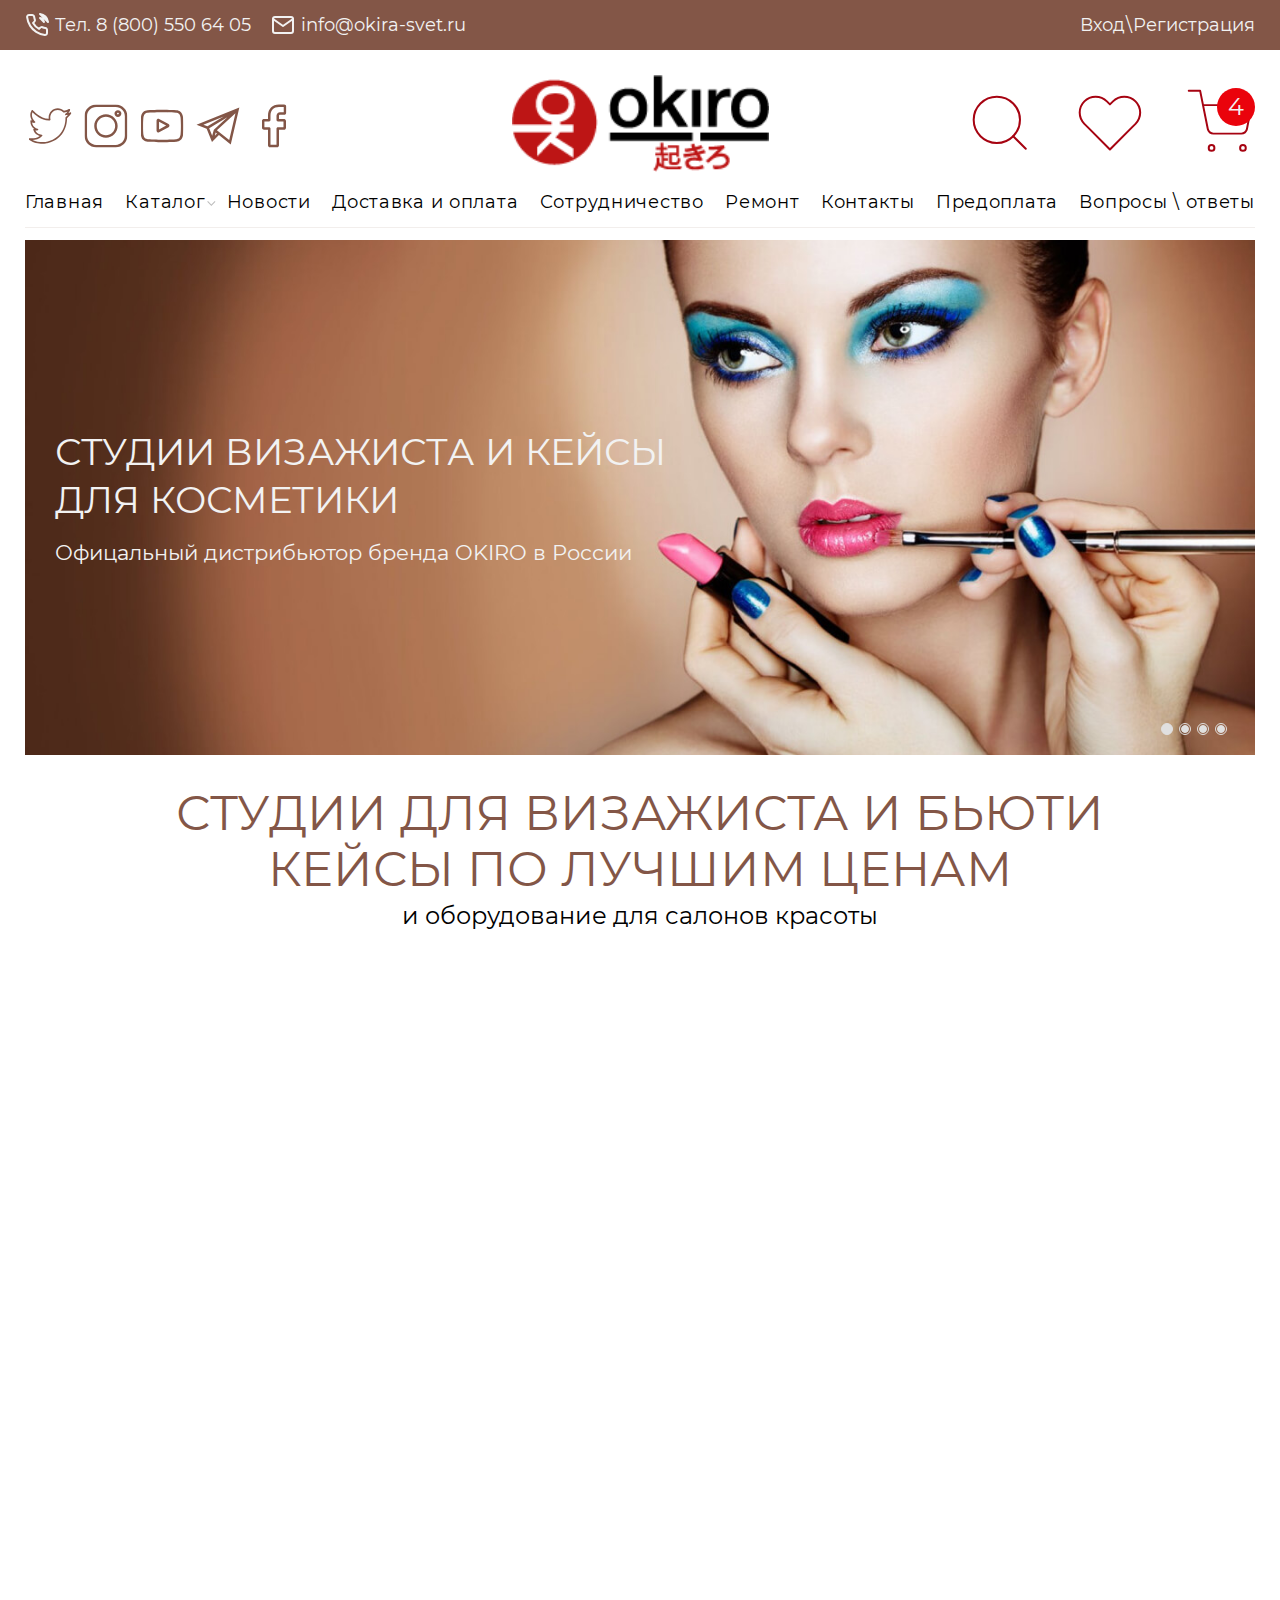
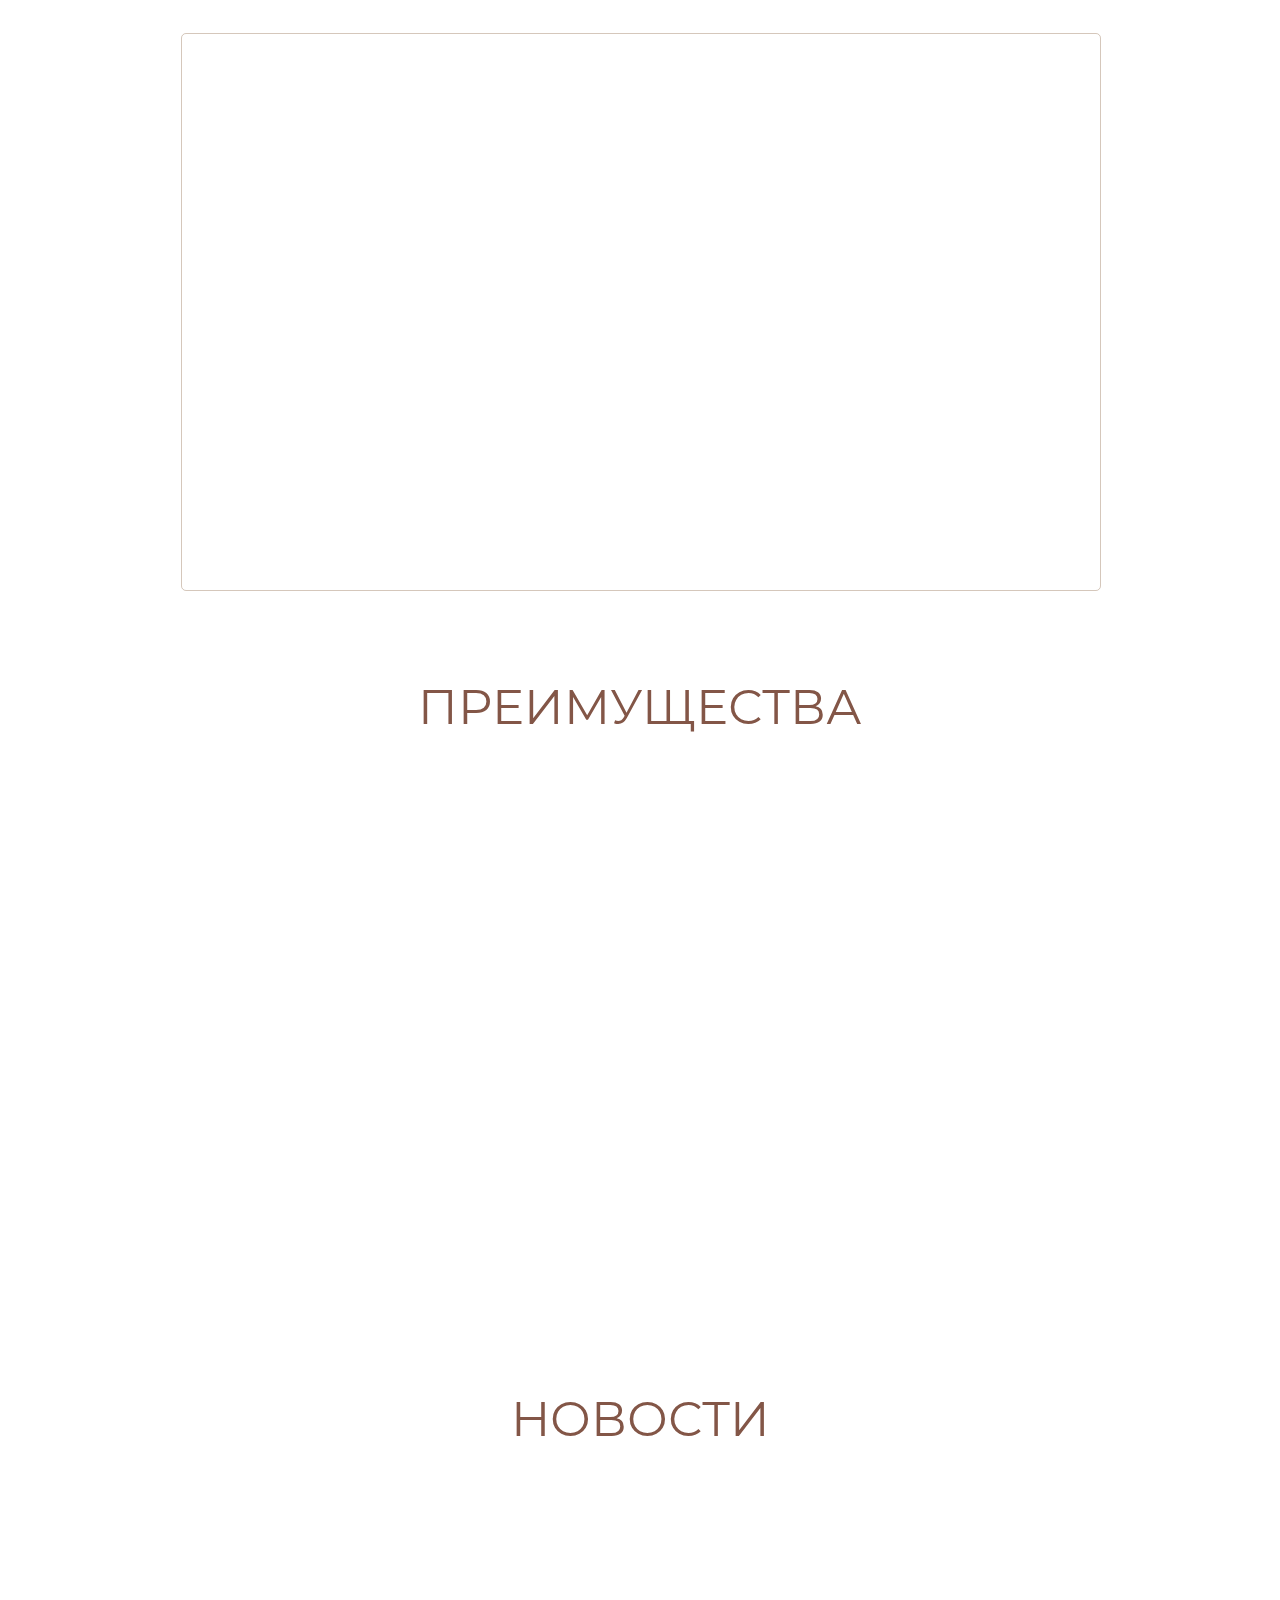
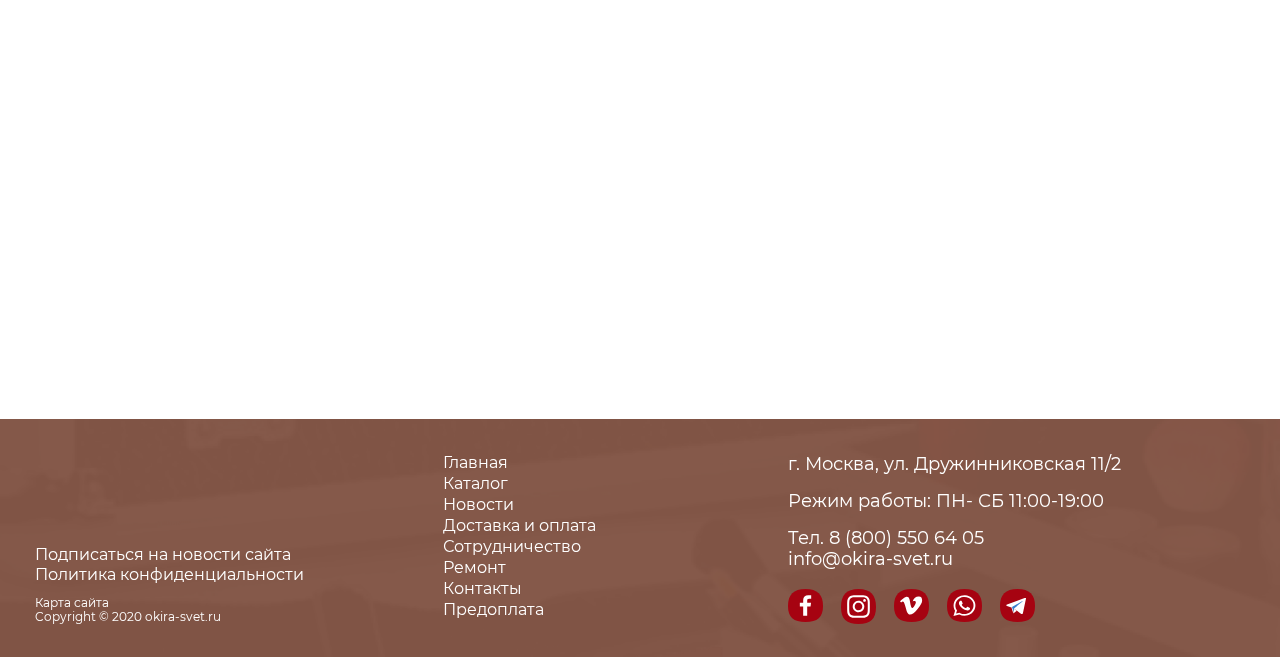
<file: index.html>
<!DOCTYPE html>

<html lang="ru">

<head>
	<meta charset="utf-8">
	<meta http-equiv="X-UA-Compatible" content="IE=edge" >
	<meta name="viewport" content="width=device-width, initial-scale=1.0">
	<meta name="description" content="">
	<link rel="stylesheet" type="text/css" href="style.css">
	<link rel="icon" type="image/png" href="favicon/favicon.ico" sizes="16x16">
	<title>Okiro - Главная</title>
</head>

<body>

	<div class="wrapper">

	<!-- Header -->
		
	<header>
		<div class="header_site">
			<div class="header_top_wrapp">
				<div class="row">
					<div class="header_top">
						<div class="left">
							<div class="contacts_wrapp">
								<div>
									<a href="tel:88005506405" class="contacts_item">
										<div>
											<img src="img/phone.svg" alt="" />
										</div>
										<div>
											<p>Тел. 8 (800) 550 64 05</p>
										</div>
									</a>
								</div>
								<div>
									<a href="mailto:info@okira-svet.ru" class="contacts_item">
										<div>
											<img src="img/mail.svg" alt="" />
										</div>
										<div>
											<p>info@okira-svet.ru</p>
										</div>
									</a>
								</div>
							</div>
						</div>
						<div class="right">
							<ul class="sign_list">
								<li><a href="#">Вход</a></li>
								<li><a href="#">Регистрация</a></li>
							</ul>
						</div>
					</div>
				</div>
			</div>
			<div class="header_center_wrapp">
				<div class="row">
					<div class="header_center">
						<div class="col_1">
							<ul class="soc_list">
								<li>
									<a href="#">
										<img class="def" src="img/twitter.svg" alt="" />
										<img class="hover" src="img/twitter_red.svg" alt="" />
									</a>
								</li>
								<li>
									<a href="#">
										<img class="def" src="img/instagram.svg" alt="" />
										<img class="hover" src="img/instagram_red.svg" alt="" />
									</a>
								</li>
								<li>
									<a href="#">
										<img class="def" src="img/youtube.svg" alt="" />
										<img class="hover" src="img/youtube_red.svg" alt="" />
									</a>
								</li>
								<li>
									<a href="#">
										<img class="def" src="img/telegram.svg" alt="" />
										<img class="hover" src="img/telegram_red.svg" alt="" />
									</a>
								</li>
								<li>
									<a href="#">
										<img class="def" src="img/facebook.svg" alt="" />
										<img class="hover" src="img/facebook_red.svg" alt="" />
									</a>
								</li>
							</ul>
						</div>
						<div class="col_2">
							<a href="#" class="logo animate fadeIn"><img src="img/logo.svg" alt="" /></a>
						</div>
						<div class="col_3">
							<div class="icons_links_wrapp">
								<div>
									<a href="#" class="icon_link"><img src="img/search.svg" alt="" /></a>
								</div>
								<div>
									<a href="#" class="icon_link"><img src="img/heart.svg" alt="" /></a>
								</div>
								<div>
									<a href="#" class="icon_link"><img src="img/basket.svg" alt="" /><p class="count_goods">4</p></a>
								</div>
							</div>
						</div>
					</div>
				</div>
				<button class="respmenubtn">
					<span></span>
					<span></span>
					<span></span>
				</button>
			</div>
			<div class="row">
				<div class="main_nav_wrapp" id="resp_nav">
					<ul class="sign_list black">
						<li><a href="#">Вход</a></li>
						<li><a href="#">Регистрация</a></li>
					</ul>
					<ul class="main_nav">
						<li><a href="#">Главная</a></li>
						<li>
							<a href="#">Каталог<span class="btn_down"></span></a>							
							<div class="catalog_wrapp">
								<a href="" class="catalog_item">
									<div class="img_box">
										<img src="img/catalog_menu/img_01.png" alt="" />
									</div>
									<div class="catalog_item_descript">
										<p>Аксессуары</p>
									</div>
								</a>
								<a href="" class="catalog_item">
									<div class="img_box">
										<img src="img/catalog_menu/img_02.png" alt="" />
									</div>
									<div class="catalog_item_descript">
										<p>Лампы для мастеров</p>
									</div>
								</a>
								<a href="" class="catalog_item">
									<div class="img_box">
										<img src="img/catalog_menu/img_03.png" alt="" />
									</div>
									<div class="catalog_item_descript">
										<p>Нагреватель полотенец</p>
									</div>
								</a>
								<a href="" class="catalog_item">
									<div class="img_box">
										<img src="img/catalog_menu/img_04.png" alt="" />
									</div>
									<div class="catalog_item_descript">
										<p>Стерилизаторы для инструментов</p>
									</div>
								</a>
								<a href="" class="catalog_item">
									<div class="img_box">
										<img src="img/catalog_menu/img_05.png" alt="" />
									</div>
									<div class="catalog_item_descript">
										<p>Тележки и тумбочки</p>
									</div>
								</a>
								<a href="" class="catalog_item">
									<div class="img_box">
										<img src="img/catalog_menu/img_06.png" alt="" />
									</div>
									<div class="catalog_item_descript">
										<p>Столы для маникюра</p>
									</div>
								</a>
								<a href="" class="catalog_item">
									<div class="img_box">
										<img src="img/catalog_menu/img_07.png" alt="" />
									</div>
									<div class="catalog_item_descript">
										<p>Студии и кейсы для визажистов</p>
									</div>
								</a>
								<a href="" class="catalog_item">
									<div class="img_box">
										<img src="img/catalog_menu/img_08.png" alt="" />
									</div>
									<div class="catalog_item_descript">
										<p>Стул для визажиста</p>
									</div>
								</a>
								<a href="" class="catalog_item">
									<div class="img_box">
										<img src="img/catalog_menu/img_09.png" alt="" />
									</div>
									<div class="catalog_item_descript">
										<p>Стул для мастера</p>
									</div>
								</a>
								<a href="" class="catalog_item">
									<div class="img_box">
										<img src="img/catalog_menu/img_10.png" alt="" />
									</div>
									<div class="catalog_item_descript">
										<p>Кольцевые лампы</p>
									</div>
								</a>
							</div>
						</li>
						<li><a href="#">Новости</a></li>
						<li><a href="#">Доставка и оплата</a></li>
						<li><a href="#">Сотрудничество</a></li>
						<li><a href="#">Ремонт</a></li>
						<li><a href="#">Контакты</a></li>
						<li><a href="#">Предоплата</a></li>
						<li><a href="#">Вопросы \ ответы</a></li>
					</ul>
				</div>
			</div>
		</div>								
	</header>

	<!-- /Header -->

	<!-- Content -->
		<div class="content">

		<!-- Section 1 - Main Page -->
		<section>
			<div class="row animate fadeInUp">
				<div class="promo_slider">
					<div>
						<div class="slide" style="background-image: url(img/slide.jpg);">
							<div class="slide_descript">
								<h2>Студии визажиста и кейсы для косметики</h2>
								<p>Офицальный дистрибьютор бренда OKIRO в России</p>
							</div>
						</div>
					</div>
					<div>
						<div class="slide" style="background-image: url(img/slide.jpg);">
							<div class="slide_descript">
								<h2>Студии визажиста и кейсы для косметики 2</h2>
								<p>Офицальный дистрибьютор бренда OKIRO в России</p>
							</div>
						</div>
					</div>
					<div>
						<div class="slide" style="background-image: url(img/slide.jpg);">
							<div class="slide_descript">
								<h2>Студии визажиста и кейсы для косметики 3</h2>
								<p>Офицальный дистрибьютор бренда OKIRO в России</p>
							</div>
						</div>
					</div>
					<div>
						<div class="slide" style="background-image: url(img/slide.jpg);">
							<div class="slide_descript">
								<h2>Студии визажиста и кейсы для косметики 4</h2>
								<p>Офицальный дистрибьютор бренда OKIRO в России</p>
							</div>
						</div>
					</div>
				</div>
			</div>
		</section>
		<!-- /Section 1 - Main Page -->

		<!-- Section 2 - Main Page -->
		<section class="sect_2">
			<div class="row">
				<div class="h2_wrapp">
					<h2>Студии для визажиста и бьюти кейсы по лучшим ценам</h2>
					<p>и оборудование для салонов красоты</p>
				</div>
				<div class="catalog_wrapp_2">
					<div class="left animate leftSlice">
						<a  href="#" class="catalog_item_single">
							<div class="img_box">
								<img src="img/image_01.png" alt="" />
							</div>
							<div class="description">
								<h3>Студии и кейсы для визажистов</h3>
								<p>15 изделей</p>
							</div>
						</a>
					</div>
					<div class="right">
						<div class="catalog_thumbns animate fadeInUp">
							<a href="" class="catalog_item catalog_item_2">
								<div class="img_box">
									<img src="img/catalog/img_01.png" alt="" />
								</div>
								<div class="catalog_item_descript">
									<p>Аксессуары</p>
								</div>
							</a>
							<a href="" class="catalog_item catalog_item_2">
								<div class="img_box">
									<img src="img/catalog/img_02.png" alt="" />
								</div>
								<div class="catalog_item_descript">
									<p>Лампы для мастеров</p>
								</div>
							</a>
							<a href="" class="catalog_item catalog_item_2">
								<div class="img_box">
									<img src="img/catalog/img_03.png" alt="" />
								</div>
								<div class="catalog_item_descript">
									<p>Нагреватель полотенец</p>
								</div>
							</a>
							<a href="" class="catalog_item catalog_item_2">
								<div class="img_box">
									<img src="img/catalog/img_04.png" alt="" />
								</div>
								<div class="catalog_item_descript">
									<p>Стерилизаторы для инструментов</p>
								</div>
							</a>
							<a href="" class="catalog_item catalog_item_2">
								<div class="img_box">
									<img src="img/catalog/img_05.png" alt="" />
								</div>
								<div class="catalog_item_descript">
									<p>Тележки и тумбочки</p>
								</div>
							</a>
							<a href="" class="catalog_item catalog_item_2">
								<div class="img_box">
									<img src="img/catalog/img_06.png" alt="" />
								</div>
								<div class="catalog_item_descript">
									<p>Столы для маникюра</p>
								</div>
							</a>
							<a href="" class="catalog_item catalog_item_2">
								<div class="img_box">
									<img src="img/catalog/img_07.png" alt="" />
								</div>
								<div class="catalog_item_descript">
									<p>Студии и кейсы для визажистов</p>
								</div>
							</a>
							<a href="" class="catalog_item catalog_item_2">
								<div class="img_box">
									<img src="img/catalog/img_08.png" alt="" />
								</div>
								<div class="catalog_item_descript">
									<p>Стул для визажиста</p>
								</div>
							</a>
							<a href="" class="catalog_item catalog_item_2">
								<div class="img_box">
									<img src="img/catalog/img_09.png" alt="" />
								</div>
								<div class="catalog_item_descript">
									<p>Стул для мастера</p>
								</div>
							</a>
							<a href="" class="catalog_item catalog_item_2">
								<div class="img_box">
									<img src="img/catalog/img_10.png" alt="" />
								</div>
								<div class="catalog_item_descript">
									<p>Кольцевые лампы</p>
								</div>
							</a>
						</div>
					</div>
				</div>
			</div>
		</section>
		<!-- /Section 2 - Main Page -->

		<!-- Section 3 - Main Page -->
		<section>
			<div class="row">
				<div class="article">
					<div class="left">
						<div class="article_descript animate leftSlice">
							<div>
								<p>Работа салонов красоты и других заведений бьюти-индустрии невозможна без специального оборудования, инструментов, материалов, средств. Всё, что требуется, можно приобрести в одной торговой точке.</p>
								<h3>Наш магазин товаров для салонов красоты предлагает:</h3>
								<ul>
									<li>осветительные приборы;</li>
									<li>стерилизаторы;</li>
									<li>профессиональные стулья для мастеров;</li>
									<li>нагреватели полотенец;</li>
									<li>воскоплавы;</li>
									<li>материалы для наращивания ресниц;</li>
									<li>аксессуары.</li>
								</ul>
								<p>Электроприборы работают от стандартной сети, соответствуют требованиям безопасности.</p>
								<p>Интернет-магазин «Окира-Свет» предлагает товары с доставкой и самовывозом по Москве и другим регионам. Есть разные способы оплаты, в том числе наличными и банковскими картами. Оборудование доступно и крупным компаниям, и отдельным частным мастерам.</p>
							</div>
						</div>
					</div>
					<div class="right animate fadeInUp">
						<div class="slider_2">
							<div class="slide">
								<div class="img_box_1" style="background-image: url(img/image_02.jpg);"></div>
								<div class="img_box_2" style="background-image: url(img/image_03.jpg);"></div>
							</div>
							<div class="slide">
								<div class="img_box_1" style="background-image: url(img/image_02.jpg);"></div>
								<div class="img_box_2" style="background-image: url(img/image_03.jpg);"></div>
							</div>
						</div>
						<div class="slider_2_arrows"></div>				
					</div>
				</div>
			</div>
		</section>
		<!-- /Section 3 - Main Page -->

		<!-- Section 4 - Main Page -->
		<section class="sect_4">
			<div class="row">
				<div class="h2_wrapp">
					<h2>Преимущества</h2>
				</div>
			</div>
			<div class="thumbs_1_sect animate fadeInUp">
				<img class="bg_img animate fadeIn" src="img/bg_image_2.png" alt="" />
				<div class="row">
					<div class="thumbs_1_wrapp">
						<div class="thumb_1">
							<div>
								<h3>Комплектация</h3>
								<p>По желанию заказчика комплектация лампы может быть изменена. Также мы имеем широкий ассортимент акксесуаров</p>
							</div>
						</div>
						<div class="thumb_1">
							<div>
								<h3>Быстрая доставка по России</h3>
								<p>Мы работаем практически со всеми крупными курьерскими службами, поэтому всегда сможем предложить более быстрые и выгодные условия доставки. Отправим лампу в тот же день</p>
							</div>
						</div>
						<div class="thumb_1">
							<div>
								<h3>Оплата</h3>
								<p>Принимаем к оплате карты, электронные переводы, оплату на расчетный счет. По Москве оплата при получении товара. С регионами России работаем по наложенному платежу.</p>
							</div>
						</div>
						<div class="thumb_1">
							<div>
								<h3>Цены</h3>
								<p>Наша фирма является прямым поставщиком ряда фабрик по производству светодиодной техники, поэтому наши цены являются лидирующими на рынке.</p>
							</div>
						</div>
						<div class="thumb_1">
							<div>
								<h3>Отношение к клиентам</h3>
								<p>Мы любим и ценим наших покупателей, поэтому используем индивидуальный подход к каждому заказчику.</p>
							</div>
						</div>
						<div class="thumb_1">
							<div>
								<h3>Гарантии</h3>
								<p>Наша фирма предоставляет 12 месяцев гарантии на кольцевые лампы OKIRA</p>
							</div>
						</div>
					</div>
				</div>
			</div>			
		</section>
		<!-- /Section 4 - Main Page -->

		<!-- Section 5 - Main Page -->
		<section class="sect_5">
			<img src="img/bg_image_2_2.png" class="bg_img_2 animate fadeIn" alt="" />
			<div class="row">
				<div class="h2_wrapp">
					<h2>Новости</h2>
				</div>
				<div class="slider_news_wrapp animate fadeInUp">
					<div class="slider_news_arrows"></div>
					<div class="slider_news">
						<div class="slide">
							<a href="#" class="news_thumb">
								<div>
									<div class="img_box">
										<img src="img/news_photo.jpg" alt="" />
									</div>
									<div class="thumb_title">
										<h3>Сотрудничество с Окира-свет</h3>
										<p>12 березня, 12:54</p>
									</div>
									<div class="descript">
										<p>Каждый веб-разработчик знает, что такое текст-«рыба». Текст этот, несмотря на название, не имеет никакого отношения к обитателям водоемов. Используется он веб-дизайнерами для вставки на интернет-страницы и демонстрации внешнего вида контента, просмотра шрифтов, абзацев, отступов и т.д.</p>
									</div>
								</div>
							</a>
						</div>
						<div class="slide">
							<a href="#" class="news_thumb">
								<div>
									<div class="img_box">
										<img src="img/news_photo.jpg" alt="" />
									</div>
									<div class="thumb_title">
										<h3>Сотрудничество с Окира-свет</h3>
										<p>12 березня, 12:54</p>
									</div>
									<div class="descript">
										<p>Каждый веб-разработчик знает, что такое текст-«рыба». Текст этот, несмотря на название, не имеет никакого отношения к обитателям водоемов. Используется он веб-дизайнерами для вставки на интернет-страницы и демонстрации внешнего вида контента, просмотра шрифтов, абзацев, отступов и т.д.</p>
									</div>
								</div>
							</a>
						</div>
						<div class="slide">
							<a href="#" class="news_thumb">
								<div>
									<div class="img_box">
										<img src="img/news_photo.jpg" alt="" />
									</div>
									<div class="thumb_title">
										<h3>Сотрудничество с Окира-свет</h3>
										<p>12 березня, 12:54</p>
									</div>
									<div class="descript">
										<p>Каждый веб-разработчик знает, что такое текст-«рыба». Текст этот, несмотря на название, не имеет никакого отношения к обитателям водоемов. Используется он веб-дизайнерами для вставки на интернет-страницы и демонстрации внешнего вида контента, просмотра шрифтов, абзацев, отступов и т.д.</p>
									</div>
								</div>
							</a>
						</div>
						<div class="slide">
							<a href="#" class="news_thumb">
								<div>
									<div class="img_box">
										<img src="img/news_photo.jpg" alt="" />
									</div>
									<div class="thumb_title">
										<h3>Сотрудничество с Окира-свет</h3>
										<p>12 березня, 12:54</p>
									</div>
									<div class="descript">
										<p>Каждый веб-разработчик знает, что такое текст-«рыба». Текст этот, несмотря на название, не имеет никакого отношения к обитателям водоемов. Используется он веб-дизайнерами для вставки на интернет-страницы и демонстрации внешнего вида контента, просмотра шрифтов, абзацев, отступов и т.д.</p>
									</div>
								</div>
							</a>
						</div>
						<div class="slide">
							<a href="#" class="news_thumb">
								<div>
									<div class="img_box">
										<img src="img/news_photo.jpg" alt="" />
									</div>
									<div class="thumb_title">
										<h3>Сотрудничество с Окира-свет</h3>
										<p>12 березня, 12:54</p>
									</div>
									<div class="descript">
										<p>Каждый веб-разработчик знает, что такое текст-«рыба». Текст этот, несмотря на название, не имеет никакого отношения к обитателям водоемов. Используется он веб-дизайнерами для вставки на интернет-страницы и демонстрации внешнего вида контента, просмотра шрифтов, абзацев, отступов и т.д.</p>
									</div>
								</div>
							</a>
						</div>
						<div class="slide">
							<a href="#" class="news_thumb">
								<div>
									<div class="img_box">
										<img src="img/news_photo.jpg" alt="" />
									</div>
									<div class="thumb_title">
										<h3>Сотрудничество с Окира-свет</h3>
										<p>12 березня, 12:54</p>
									</div>
									<div class="descript">
										<p>Каждый веб-разработчик знает, что такое текст-«рыба». Текст этот, несмотря на название, не имеет никакого отношения к обитателям водоемов. Используется он веб-дизайнерами для вставки на интернет-страницы и демонстрации внешнего вида контента, просмотра шрифтов, абзацев, отступов и т.д.</p>
									</div>
								</div>
							</a>
						</div>
					</div>
				</div>
			</div>
		</section>
		<!-- /Section 5 - Main Page -->

		</div>
	<!-- /Content -->

	<!-- Footer -->

		<footer class="footer_section">
			<div class="row">
				<a href="#" class="logo_2 logo_resp">
					<img src="img/logo_2.svg" alt="" />
				</a>
				<div class="footer_cols">					
					<div class="col">
						<ul class="seo_text">
							<li><a href="#">Главная</a></li>
							<li><a href="#">Каталог</a></li>
							<li><a href="#">Новости</a></li>
							<li><a href="#">Доставка и оплата</a></li>
							<li><a href="#">Сотрудничество</a></li>
							<li><a href="#">Ремонт</a></li>
							<li><a href="#">Контакты</a></li>
							<li><a href="#">Предоплата</a></li>
						</ul>
					</div>
					<div class="col">
						<div class="contacts_info">
							<p>г. Москва, ул. Дружинниковская 11/2</p>
							<p>Режим работы: ПН- СБ 11:00-19:00</p>
							<div class="inner">
								<p>Тел. <a href="tel:88005506405">8 (800) 550 64 05</a></p>
								<p><a href="mailto:info@okira-svet.ru">info@okira-svet.ru</a></p>
							</div>
						</div>
						<ul class="social_list_2">
							<li><a href="#"><img src="img/soc/facebook_red.svg" alt="" /></a></li>
							<li><a href="#"><img src="img/soc/instagram_red.svg" alt="" /></a></li>
							<li><a href="#"><img src="img/soc/vk_red.svg" alt="" /></a></li>
							<li><a href="#"><img src="img/soc/wp_red.svg" alt="" /></a></li>
							<li><a href="#"><img src="img/soc/tel_red.svg" alt="" /></a></li>
						</ul>
					</div>
					<div class="col">
						<a href="#" class="logo_2 animate fadeIn">
							<img src="img/logo_2.svg" alt="" />
						</a>
						<ul class="list_links">
							<li><a href="#">Подписаться на новости сайта</a></li>
							<li><a href="#">Политика конфиденциальности</a></li>
						</ul>
						<div class="info_box">
							<p><a href="#">Карта сайта</a></p>
							<p>Copyright © 2020 okira-svet.ru</p>
						</div>
					</div>
				</div>
			</div>
		</footer>

	<!-- /Footer -->

	</div>

	<link rel="stylesheet" type="text/css" href="responsive.css">
	<link rel="stylesheet" type="text/css" href="slick/slick.css">
	<link rel="stylesheet" type="text/css" href="vendors/css/nouislider.min.css">
	<script src="vendors/js/jquery.js"></script>
	<script src="vendors/js/nouislider.min.js"></script>
	<script src="vendors/js/wNumb.min.js"></script>
	<script src="slick/slick.js"></script>
	<script src="https://api-maps.yandex.ru/2.0-stable/?load=package.standard&lang=ru-RU"></script>
	<script src="js/scripts.js"></script>

</body>
</html>
</file>
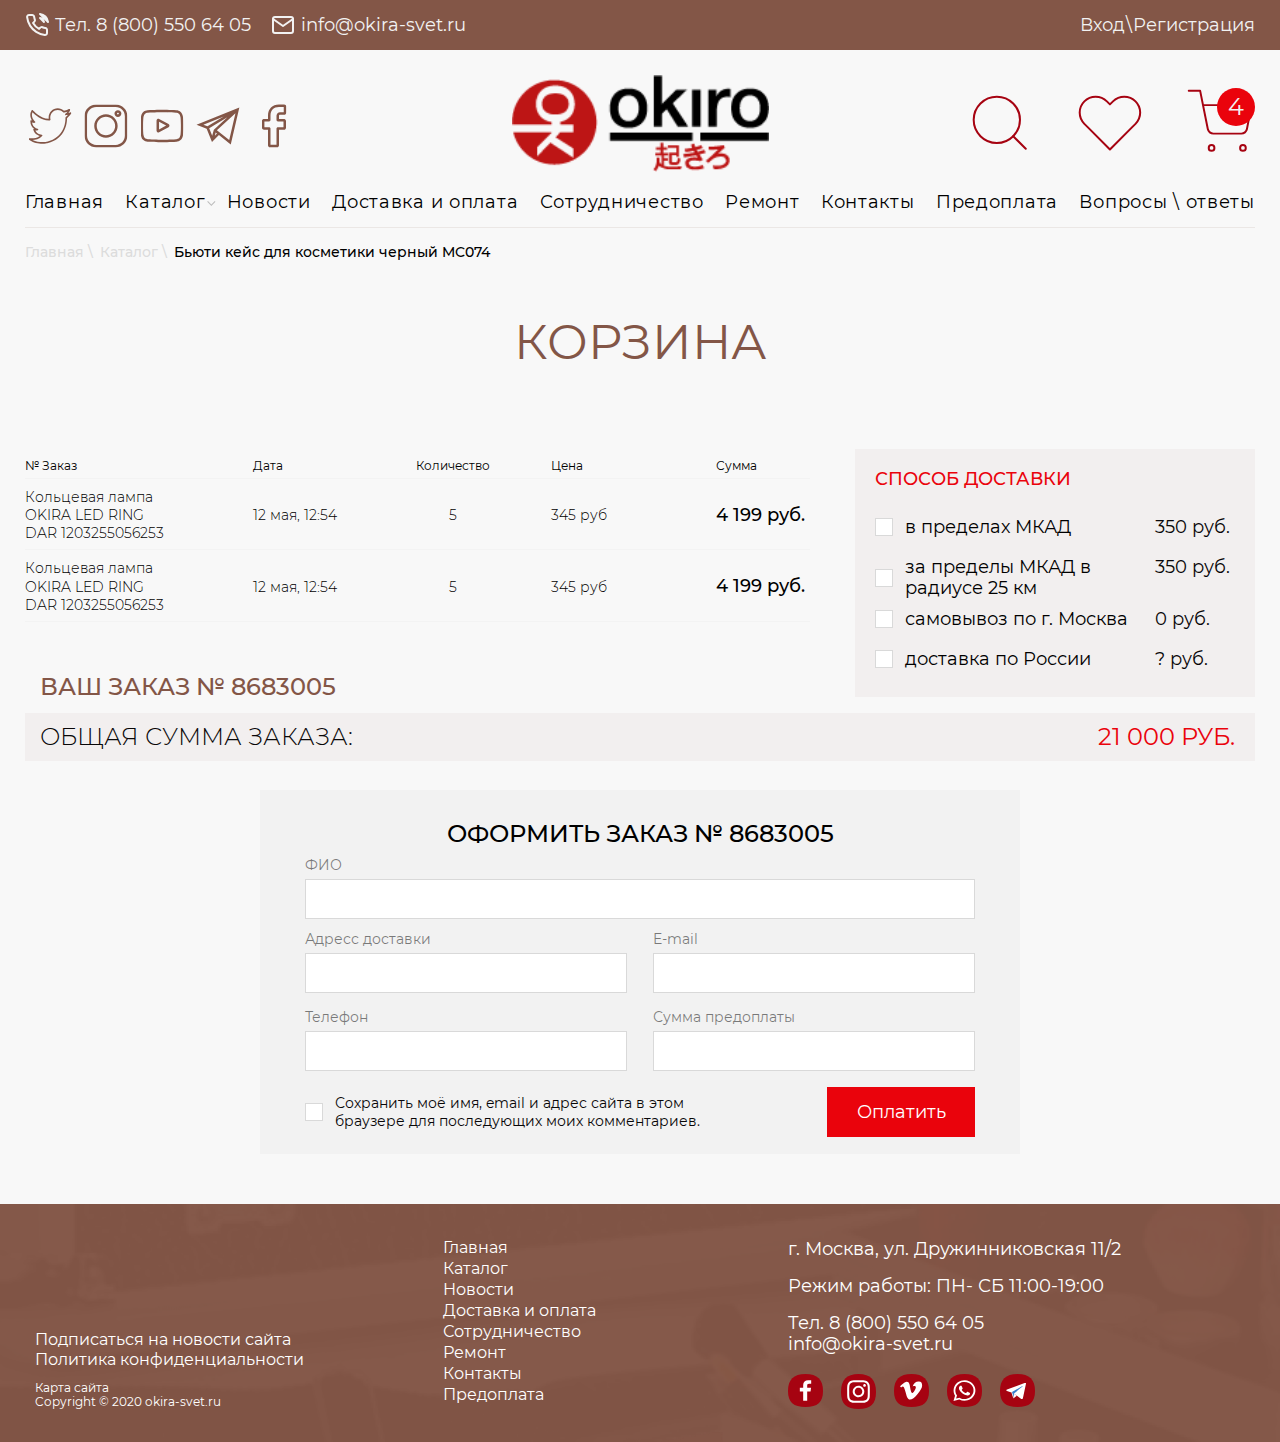
<file: basket.html>
<!DOCTYPE html>

<html lang="ru">

<head>
	<meta charset="utf-8">
	<meta http-equiv="X-UA-Compatible" content="IE=edge" >
	<meta name="viewport" content="width=device-width, initial-scale=1.0">
	<meta name="description" content="">
	<link rel="stylesheet" type="text/css" href="style.css">
	<link rel="icon" type="image/png" href="favicon/favicon.ico" sizes="16x16">
	<title>Okiro - Корзина</title>
</head>

<body class="inner_page">

	<div class="wrapper">

	<!-- Header -->
		
	<header>
		<div class="header_site">
			<div class="header_top_wrapp">
				<div class="row">
					<div class="header_top">
						<div class="left">
							<div class="contacts_wrapp">
								<div>
									<a href="tel:88005506405" class="contacts_item">
										<div>
											<img src="img/phone.svg" alt="" />
										</div>
										<div>
											<p>Тел. 8 (800) 550 64 05</p>
										</div>
									</a>
								</div>
								<div>
									<a href="mailto:info@okira-svet.ru" class="contacts_item">
										<div>
											<img src="img/mail.svg" alt="" />
										</div>
										<div>
											<p>info@okira-svet.ru</p>
										</div>
									</a>
								</div>
							</div>
						</div>
						<div class="right">
							<ul class="sign_list">
								<li><a href="#">Вход</a></li>
								<li><a href="#">Регистрация</a></li>
							</ul>
						</div>
					</div>
				</div>
			</div>
			<div class="header_center_wrapp">
				<div class="row">
					<div class="header_center">
						<div class="col_1">
							<ul class="soc_list">
								<li>
									<a href="#">
										<img class="def" src="img/twitter.svg" alt="" />
										<img class="hover" src="img/twitter_red.svg" alt="" />
									</a>
								</li>
								<li>
									<a href="#">
										<img class="def" src="img/instagram.svg" alt="" />
										<img class="hover" src="img/instagram_red.svg" alt="" />
									</a>
								</li>
								<li>
									<a href="#">
										<img class="def" src="img/youtube.svg" alt="" />
										<img class="hover" src="img/youtube_red.svg" alt="" />
									</a>
								</li>
								<li>
									<a href="#">
										<img class="def" src="img/telegram.svg" alt="" />
										<img class="hover" src="img/telegram_red.svg" alt="" />
									</a>
								</li>
								<li>
									<a href="#">
										<img class="def" src="img/facebook.svg" alt="" />
										<img class="hover" src="img/facebook_red.svg" alt="" />
									</a>
								</li>
							</ul>
						</div>
						<div class="col_2">
							<a href="#" class="logo animate fadeIn"><img src="img/logo.svg" alt="" /></a>
						</div>
						<div class="col_3">
							<div class="icons_links_wrapp">
								<div>
									<a href="#" class="icon_link"><img src="img/search.svg" alt="" /></a>
								</div>
								<div>
									<a href="#" class="icon_link"><img src="img/heart.svg" alt="" /></a>
								</div>
								<div>
									<a href="#" class="icon_link"><img src="img/basket.svg" alt="" /><p class="count_goods">4</p></a>
								</div>
							</div>
						</div>
					</div>
				</div>
				<button class="respmenubtn">
					<span></span>
					<span></span>
					<span></span>
				</button>
			</div>
			<div class="row">
				<div class="main_nav_wrapp" id="resp_nav">
					<ul class="sign_list black">
						<li><a href="#">Вход</a></li>
						<li><a href="#">Регистрация</a></li>
					</ul>
					<ul class="main_nav">
						<li><a href="#">Главная</a></li>
						<li>
							<a href="#">Каталог<span class="btn_down"></span></a>							
							<div class="catalog_wrapp">
								<a href="" class="catalog_item">
									<div class="img_box">
										<img src="img/catalog_menu/img_01.png" alt="" />
									</div>
									<div class="catalog_item_descript">
										<p>Аксессуары</p>
									</div>
								</a>
								<a href="" class="catalog_item">
									<div class="img_box">
										<img src="img/catalog_menu/img_02.png" alt="" />
									</div>
									<div class="catalog_item_descript">
										<p>Лампы для мастеров</p>
									</div>
								</a>
								<a href="" class="catalog_item">
									<div class="img_box">
										<img src="img/catalog_menu/img_03.png" alt="" />
									</div>
									<div class="catalog_item_descript">
										<p>Нагреватель полотенец</p>
									</div>
								</a>
								<a href="" class="catalog_item">
									<div class="img_box">
										<img src="img/catalog_menu/img_04.png" alt="" />
									</div>
									<div class="catalog_item_descript">
										<p>Стерилизаторы для инструментов</p>
									</div>
								</a>
								<a href="" class="catalog_item">
									<div class="img_box">
										<img src="img/catalog_menu/img_05.png" alt="" />
									</div>
									<div class="catalog_item_descript">
										<p>Тележки и тумбочки</p>
									</div>
								</a>
								<a href="" class="catalog_item">
									<div class="img_box">
										<img src="img/catalog_menu/img_06.png" alt="" />
									</div>
									<div class="catalog_item_descript">
										<p>Столы для маникюра</p>
									</div>
								</a>
								<a href="" class="catalog_item">
									<div class="img_box">
										<img src="img/catalog_menu/img_07.png" alt="" />
									</div>
									<div class="catalog_item_descript">
										<p>Студии и кейсы для визажистов</p>
									</div>
								</a>
								<a href="" class="catalog_item">
									<div class="img_box">
										<img src="img/catalog_menu/img_08.png" alt="" />
									</div>
									<div class="catalog_item_descript">
										<p>Стул для визажиста</p>
									</div>
								</a>
								<a href="" class="catalog_item">
									<div class="img_box">
										<img src="img/catalog_menu/img_09.png" alt="" />
									</div>
									<div class="catalog_item_descript">
										<p>Стул для мастера</p>
									</div>
								</a>
								<a href="" class="catalog_item">
									<div class="img_box">
										<img src="img/catalog_menu/img_10.png" alt="" />
									</div>
									<div class="catalog_item_descript">
										<p>Кольцевые лампы</p>
									</div>
								</a>
							</div>
						</li>
						<li><a href="#">Новости</a></li>
						<li><a href="#">Доставка и оплата</a></li>
						<li><a href="#">Сотрудничество</a></li>
						<li><a href="#">Ремонт</a></li>
						<li><a href="#">Контакты</a></li>
						<li><a href="#">Предоплата</a></li>
						<li><a href="#">Вопросы \ ответы</a></li>
					</ul>
				</div>
			</div>
		</div>								
	</header>

	<!-- /Header -->

	<!-- Content -->
		<div class="content">

		<!-- Section 1 - Basket -->

		<section>
			<div class="row">
				<ul class="breadcrumbs">
					<li><a href="#">Главная</a></li>
					<li><a href="#">Каталог</a></li>
					<li><a href="#">Бьюти кейс для косметики черный MC074</a></li>
				</ul>

				<div class="h1_wrapp reg">
					<h1>Корзина</h1>
				</div>

				<div class="basket_templ animate fadeInUp">
					<div class="left">
						<div class="basket_table">
							<div class="table_row table_header">
								<div class="cell">
									<h3>№ Заказ</h3>
								</div>
								<div class="cell">
									<h3>Дата</h3>
								</div>
								<div class="cell">
									<h3>Количество</h3>
								</div>
								<div class="cell">
									<h3>Цена</h3>
								</div>
								<div class="cell">
									<h3>Сумма</h3>
								</div>
							</div>
							<div class="table_row">
								<div class="cell">
									<h3 class="resp_ttile">№ Заказ</h3>
									<p>Кольцевая лампа</p>
									<p>OKIRA LED RING</p>
									<p>DAR 1203255056253</p>
								</div>
								<div class="cell">
									<h3 class="resp_ttile">Дата</h3>
									<p>12 мая, 12:54</p>
								</div>
								<div class="cell">
									<h3 class="resp_ttile">Количество</h3>
									<p>5</p>
								</div>
								<div class="cell">
									<h3 class="resp_ttile">Цена</h3>
									<p>345 руб</p>
								</div>
								<div class="cell">
									<h3 class="resp_ttile">Сумма</h3>
									<p class="price">4 199 руб.</p>
								</div>
							</div>
							<div class="table_row">
								<div class="cell">
									<h3 class="resp_ttile">№ Заказ</h3>
									<p>Кольцевая лампа</p>
									<p>OKIRA LED RING</p>
									<p>DAR 1203255056253</p>
								</div>
								<div class="cell">
									<h3 class="resp_ttile">Дата</h3>
									<p>12 мая, 12:54</p>
								</div>
								<div class="cell">
									<h3 class="resp_ttile">Количество</h3>
									<p>5</p>
								</div>
								<div class="cell">
									<h3 class="resp_ttile">Цена</h3>
									<p>345 руб</p>
								</div>
								<div class="cell">
									<h3 class="resp_ttile">Сумма</h3>
									<p class="price">4 199 руб.</p>
								</div>
							</div>
						</div>
					</div>
					<div class="right">
						<div class="pink_box">
							<div>
								<div class="pink_box_title">
									<h3>Способ доставки</h3>
								</div>
								<div class="chekboxes_wrapp">
									<div class="table_2">
										<div class="table_row">
											<div class="cell">
												<div class="radio">
													<label><input type="radio" name="radios_1" /><span class="ch"></span> в пределах МКАД</label>
												</div>
											</div>
											<div class="cell">
												<p>350 руб.</p>
											</div>
										</div>
										<div class="table_row">
											<div class="cell">
												<div class="radio">
													<label><input type="radio" name="radios_1" /><span class="ch"></span> за пределы МКАД в радиусе 25 км</label>
												</div>
											</div>
											<div class="cell">
												<p>350 руб.</p>
											</div>
										</div>
										<div class="table_row">
											<div class="cell">
												<div class="radio">
													<label><input type="radio" name="radios_1" /><span class="ch"></span> самовывоз по г. Москва</label>
												</div>
											</div>
											<div class="cell">
												<p>0 руб.</p>
											</div>
										</div>
										<div class="table_row">
											<div class="cell">
												<div class="radio">
													<label><input type="radio" name="radios_1" /><span class="ch"></span> доставка по России</label>
												</div>
											</div>
											<div class="cell">
												<p>? руб.</p>
											</div>
										</div>
									</div>
								</div>
							</div>
						</div>
					</div>
				</div>

				<div class="basket_templ_footer animate fadeInUp">
					<div class="basket_templ_footer_title">
						<h3>Ваш заказ № 8683005</h3>
					</div>
					<div class="basket_templ_footer_row">
						<div>
							<p>Общая сумма заказа:</p>
						</div>
						<div>
							<p class="red_p">21 000 руб.</p>
						</div>
					</div>
				</div>
			</div>
		</section>

		<!-- /Section 1 - Basket -->

		<!-- Section 2 - Basket -->

		<section>
			<div class="row">
				<div class="form_wrapp form_wrapp_2 animate fadeInUp">
					<form>
						<div class="form_title">
							<h3>Оформить заказ № 8683005</h3>
						</div>
						<div class="input_wrapp">
							<label>ФИО</label>
							<input  type="text" name="#" />
						</div>
						<div class="input_two_cols">
							<div class="input_wrapp">
								<label>Адресс доставки</label>
								<input  type="text" name="#" />
							</div>
							<div class="input_wrapp">
								<label>E-mail</label>
								<input  type="email" name="#" />
							</div>
							<div class="input_wrapp">
								<label>Телефон</label>
								<input  type="tel" name="#" />
							</div>
							<div class="input_wrapp">
								<label>Сумма предоплаты</label>
								<input  type="text" name="#" />
							</div>
						</div>
						<div class="form_footer">
							<div class="col">
								<div class="checkbox">
									<label><input type="checkbox" name="#" /><span class="ch"></span> Сохранить моё имя, email и адрес сайта в этом браузере для последующих моих комментариев.</label>
								</div>
							</div>
							<div class="col">
								<button type="submit" class="red_pill_sub">Оплатить</button>
							</div>
						</div>
					</form>
				</div>
			</div>
		</section>

		<!-- /Section 2 - Basket -->

		</div>
	<!-- /Content -->

	<!-- Footer -->

		<footer class="footer_section">
			<div class="row">
				<a href="#" class="logo_2 logo_resp">
					<img src="img/logo_2.svg" alt="" />
				</a>
				<div class="footer_cols">					
					<div class="col">
						<ul class="seo_text">
							<li><a href="#">Главная</a></li>
							<li><a href="#">Каталог</a></li>
							<li><a href="#">Новости</a></li>
							<li><a href="#">Доставка и оплата</a></li>
							<li><a href="#">Сотрудничество</a></li>
							<li><a href="#">Ремонт</a></li>
							<li><a href="#">Контакты</a></li>
							<li><a href="#">Предоплата</a></li>
						</ul>
					</div>
					<div class="col">
						<div class="contacts_info">
							<p>г. Москва, ул. Дружинниковская 11/2</p>
							<p>Режим работы: ПН- СБ 11:00-19:00</p>
							<div class="inner">
								<p>Тел. <a href="tel:88005506405">8 (800) 550 64 05</a></p>
								<p><a href="mailto:info@okira-svet.ru">info@okira-svet.ru</a></p>
							</div>
						</div>
						<ul class="social_list_2">
							<li><a href="#"><img src="img/soc/facebook_red.svg" alt="" /></a></li>
							<li><a href="#"><img src="img/soc/instagram_red.svg" alt="" /></a></li>
							<li><a href="#"><img src="img/soc/vk_red.svg" alt="" /></a></li>
							<li><a href="#"><img src="img/soc/wp_red.svg" alt="" /></a></li>
							<li><a href="#"><img src="img/soc/tel_red.svg" alt="" /></a></li>
						</ul>
					</div>
					<div class="col">
						<a href="#" class="logo_2 animate fadeIn">
							<img src="img/logo_2.svg" alt="" />
						</a>
						<ul class="list_links">
							<li><a href="#">Подписаться на новости сайта</a></li>
							<li><a href="#">Политика конфиденциальности</a></li>
						</ul>
						<div class="info_box">
							<p><a href="#">Карта сайта</a></p>
							<p>Copyright © 2020 okira-svet.ru</p>
						</div>
					</div>
				</div>
			</div>
		</footer>

	<!-- /Footer -->

	</div>

	<link rel="stylesheet" type="text/css" href="responsive.css">
	<link rel="stylesheet" type="text/css" href="slick/slick.css">
	<link rel="stylesheet" type="text/css" href="vendors/css/nouislider.min.css">
	<script src="vendors/js/jquery.js"></script>
	<script src="vendors/js/nouislider.min.js"></script>
	<script src="vendors/js/wNumb.min.js"></script>
	<script src="slick/slick.js"></script>
	<script src="https://api-maps.yandex.ru/2.0-stable/?load=package.standard&lang=ru-RU"></script>
	<script src="js/scripts.js"></script>

</body>
</file>
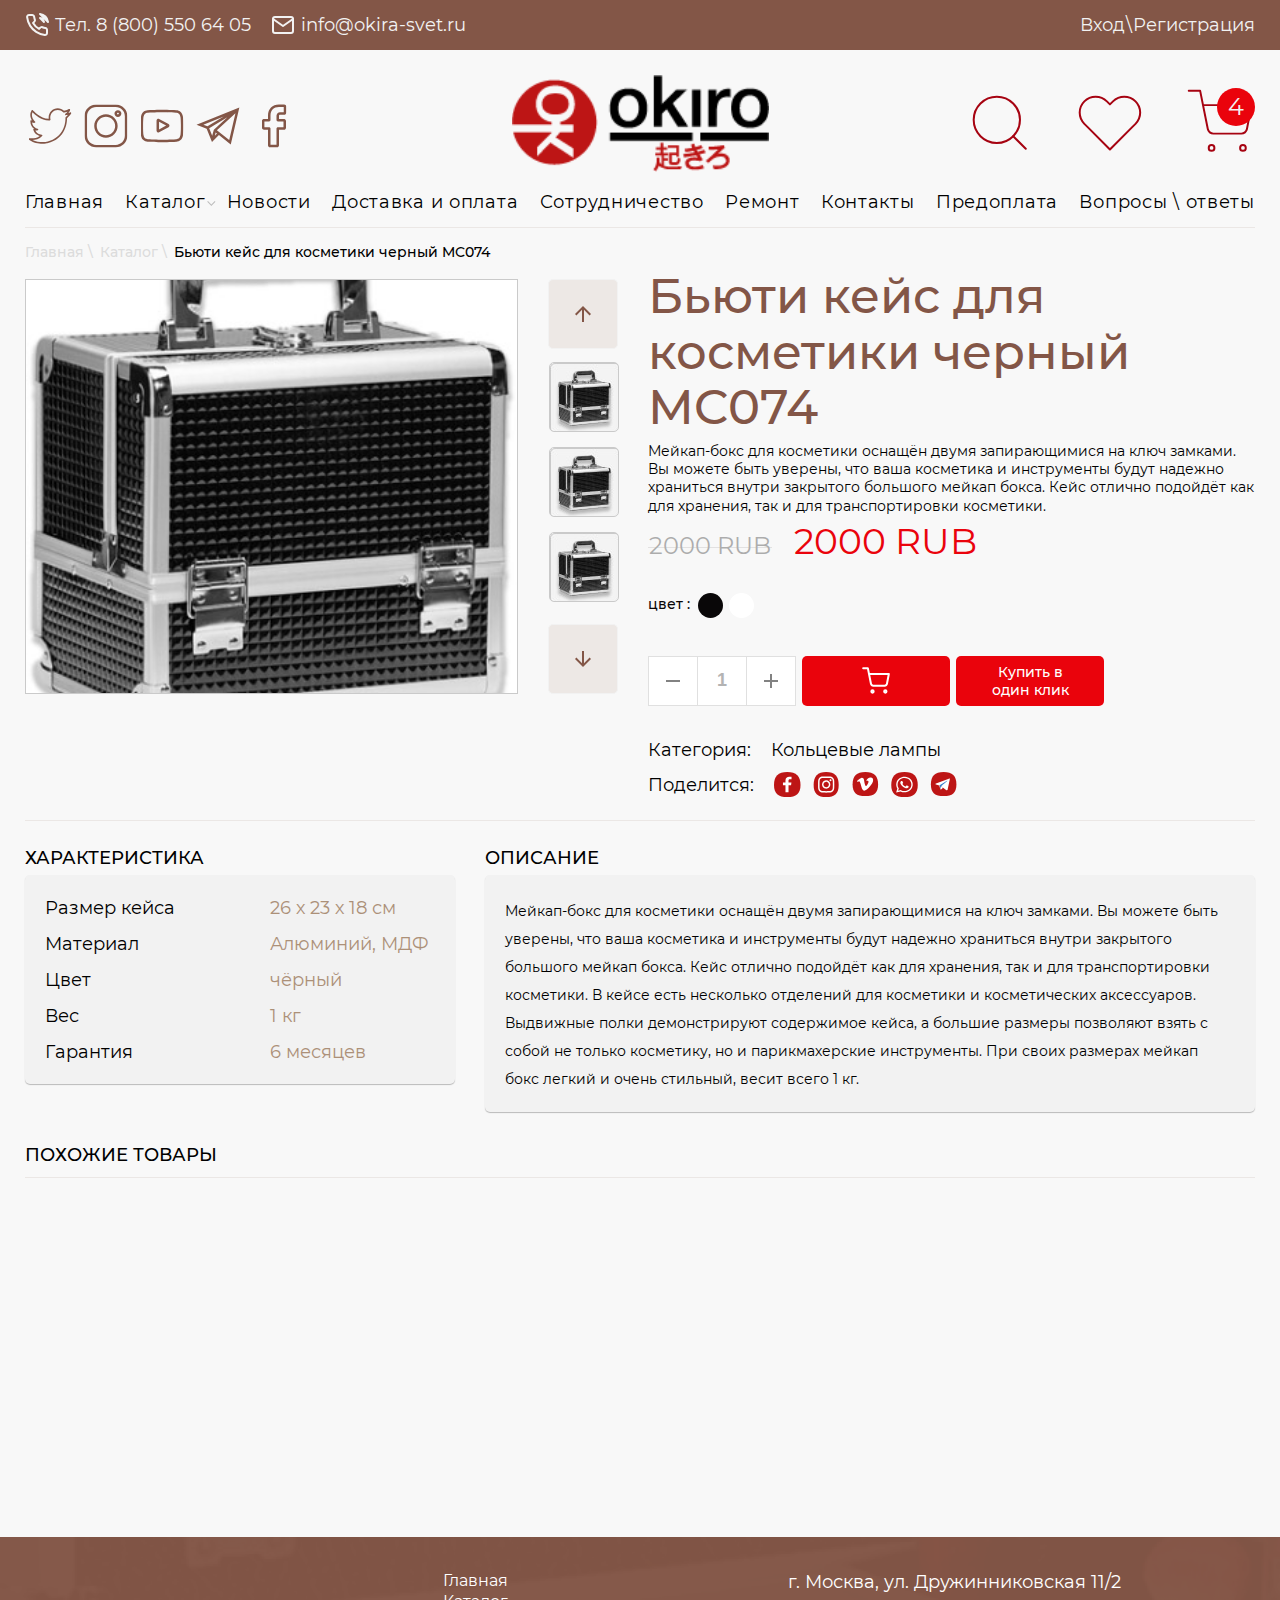
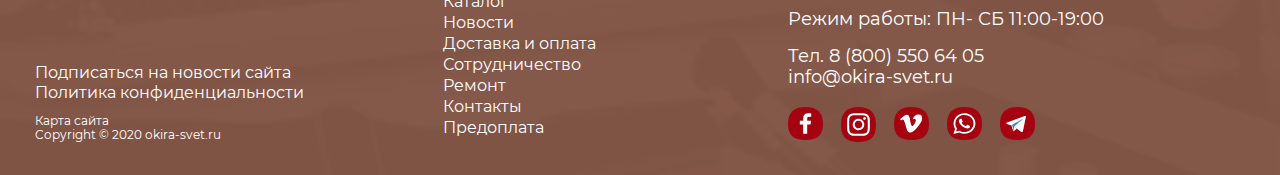
<file: card.html>
<!DOCTYPE html>

<html lang="ru">

<head>
	<meta charset="utf-8">
	<meta http-equiv="X-UA-Compatible" content="IE=edge" >
	<meta name="viewport" content="width=device-width, initial-scale=1.0">
	<meta name="description" content="">
	<link rel="stylesheet" type="text/css" href="style.css">
	<link rel="icon" type="image/png" href="favicon/favicon.ico" sizes="16x16">
	<title>Okiro - Карточка товара</title>
</head>

<body class="inner_page">

	<div class="wrapper">

	<!-- Header -->
		
	<header>
		<div class="header_site">
			<div class="header_top_wrapp">
				<div class="row">
					<div class="header_top">
						<div class="left">
							<div class="contacts_wrapp">
								<div>
									<a href="tel:88005506405" class="contacts_item">
										<div>
											<img src="img/phone.svg" alt="" />
										</div>
										<div>
											<p>Тел. 8 (800) 550 64 05</p>
										</div>
									</a>
								</div>
								<div>
									<a href="mailto:info@okira-svet.ru" class="contacts_item">
										<div>
											<img src="img/mail.svg" alt="" />
										</div>
										<div>
											<p>info@okira-svet.ru</p>
										</div>
									</a>
								</div>
							</div>
						</div>
						<div class="right">
							<ul class="sign_list">
								<li><a href="#">Вход</a></li>
								<li><a href="#">Регистрация</a></li>
							</ul>
						</div>
					</div>
				</div>
			</div>
			<div class="header_center_wrapp">
				<div class="row">
					<div class="header_center">
						<div class="col_1">
							<ul class="soc_list">
								<li>
									<a href="#">
										<img class="def" src="img/twitter.svg" alt="" />
										<img class="hover" src="img/twitter_red.svg" alt="" />
									</a>
								</li>
								<li>
									<a href="#">
										<img class="def" src="img/instagram.svg" alt="" />
										<img class="hover" src="img/instagram_red.svg" alt="" />
									</a>
								</li>
								<li>
									<a href="#">
										<img class="def" src="img/youtube.svg" alt="" />
										<img class="hover" src="img/youtube_red.svg" alt="" />
									</a>
								</li>
								<li>
									<a href="#">
										<img class="def" src="img/telegram.svg" alt="" />
										<img class="hover" src="img/telegram_red.svg" alt="" />
									</a>
								</li>
								<li>
									<a href="#">
										<img class="def" src="img/facebook.svg" alt="" />
										<img class="hover" src="img/facebook_red.svg" alt="" />
									</a>
								</li>
							</ul>
						</div>
						<div class="col_2">
							<a href="#" class="logo animate fadeIn"><img src="img/logo.svg" alt="" /></a>
						</div>
						<div class="col_3">
							<div class="icons_links_wrapp">
								<div>
									<a href="#" class="icon_link"><img src="img/search.svg" alt="" /></a>
								</div>
								<div>
									<a href="#" class="icon_link"><img src="img/heart.svg" alt="" /></a>
								</div>
								<div>
									<a href="#" class="icon_link"><img src="img/basket.svg" alt="" /><p class="count_goods">4</p></a>
								</div>
							</div>
						</div>
					</div>
				</div>
				<button class="respmenubtn">
					<span></span>
					<span></span>
					<span></span>
				</button>
			</div>
			<div class="row">
				<div class="main_nav_wrapp" id="resp_nav">
					<ul class="sign_list black">
						<li><a href="#">Вход</a></li>
						<li><a href="#">Регистрация</a></li>
					</ul>
					<ul class="main_nav">
						<li><a href="#">Главная</a></li>
						<li>
							<a href="#">Каталог<span class="btn_down"></span></a>							
							<div class="catalog_wrapp">
								<a href="" class="catalog_item">
									<div class="img_box">
										<img src="img/catalog_menu/img_01.png" alt="" />
									</div>
									<div class="catalog_item_descript">
										<p>Аксессуары</p>
									</div>
								</a>
								<a href="" class="catalog_item">
									<div class="img_box">
										<img src="img/catalog_menu/img_02.png" alt="" />
									</div>
									<div class="catalog_item_descript">
										<p>Лампы для мастеров</p>
									</div>
								</a>
								<a href="" class="catalog_item">
									<div class="img_box">
										<img src="img/catalog_menu/img_03.png" alt="" />
									</div>
									<div class="catalog_item_descript">
										<p>Нагреватель полотенец</p>
									</div>
								</a>
								<a href="" class="catalog_item">
									<div class="img_box">
										<img src="img/catalog_menu/img_04.png" alt="" />
									</div>
									<div class="catalog_item_descript">
										<p>Стерилизаторы для инструментов</p>
									</div>
								</a>
								<a href="" class="catalog_item">
									<div class="img_box">
										<img src="img/catalog_menu/img_05.png" alt="" />
									</div>
									<div class="catalog_item_descript">
										<p>Тележки и тумбочки</p>
									</div>
								</a>
								<a href="" class="catalog_item">
									<div class="img_box">
										<img src="img/catalog_menu/img_06.png" alt="" />
									</div>
									<div class="catalog_item_descript">
										<p>Столы для маникюра</p>
									</div>
								</a>
								<a href="" class="catalog_item">
									<div class="img_box">
										<img src="img/catalog_menu/img_07.png" alt="" />
									</div>
									<div class="catalog_item_descript">
										<p>Студии и кейсы для визажистов</p>
									</div>
								</a>
								<a href="" class="catalog_item">
									<div class="img_box">
										<img src="img/catalog_menu/img_08.png" alt="" />
									</div>
									<div class="catalog_item_descript">
										<p>Стул для визажиста</p>
									</div>
								</a>
								<a href="" class="catalog_item">
									<div class="img_box">
										<img src="img/catalog_menu/img_09.png" alt="" />
									</div>
									<div class="catalog_item_descript">
										<p>Стул для мастера</p>
									</div>
								</a>
								<a href="" class="catalog_item">
									<div class="img_box">
										<img src="img/catalog_menu/img_10.png" alt="" />
									</div>
									<div class="catalog_item_descript">
										<p>Кольцевые лампы</p>
									</div>
								</a>
							</div>
						</li>
						<li><a href="#">Новости</a></li>
						<li><a href="#">Доставка и оплата</a></li>
						<li><a href="#">Сотрудничество</a></li>
						<li><a href="#">Ремонт</a></li>
						<li><a href="#">Контакты</a></li>
						<li><a href="#">Предоплата</a></li>
						<li><a href="#">Вопросы \ ответы</a></li>
					</ul>
				</div>
			</div>
		</div>								
	</header>

	<!-- /Header -->

	<!-- Content -->
		<div class="content">

		<!-- Section 1 - Card -->

		<section>
			<div class="row">
				<ul class="breadcrumbs">
					<li><a href="#">Главная</a></li>
					<li><a href="#">Каталог</a></li>
					<li><a href="#">Бьюти кейс для косметики черный MC074</a></li>
				</ul>
				<div class="card_templ">
					<div class="left">
						<div class="card_slider animate leftSlice">
							<div class="col_1">
								<div class="big_slider">
									<div class="slide">
										<div class="img_box" style="background-image: url(img/card_slider/img_01.jpg);"></div>
									</div>
									<div class="slide">
										<div class="img_box" style="background-image: url(img/card_slider/img_01.jpg);"></div>
									</div>
									<div class="slide">
										<div class="img_box" style="background-image: url(img/card_slider/img_01.jpg);"></div>
									</div>
									<div class="slide">
										<div class="img_box" style="background-image: url(img/card_slider/img_01.jpg);"></div>
									</div>
									<div class="slide">
										<div class="img_box" style="background-image: url(img/card_slider/img_01.jpg);"></div>
									</div>
									<div class="slide">
										<div class="img_box" style="background-image: url(img/card_slider/img_01.jpg);"></div>
									</div>
									<div class="slide">
										<div class="img_box" style="background-image: url(img/card_slider/img_01.jpg);"></div>
									</div>
									<div class="slide">
										<div class="img_box" style="background-image: url(img/card_slider/img_01.jpg);"></div>
									</div>
								</div>
							</div>
							<div class="col_2">
								<div class="miniature_slider_wrapp">
									<button type="button" class="sl_btn top_btn" id="topBtn">
										<img src="img/arrow_up_2.svg" alt="" />
									</button>
									<div class="miniature_slider">
										<div class="slide">
											<div class="img_box" style="background-image: url(img/card_slider/img_01_miniature.jpg);"></div>
										</div>
										<div class="slide">
											<div class="img_box" style="background-image: url(img/card_slider/img_01_miniature.jpg);"></div>
										</div>
										<div class="slide">
											<div class="img_box" style="background-image: url(img/card_slider/img_01_miniature.jpg);"></div>
										</div>
										<div class="slide">
											<div class="img_box" style="background-image: url(img/card_slider/img_01_miniature.jpg);"></div>
										</div>
										<div class="slide">
											<div class="img_box" style="background-image: url(img/card_slider/img_01_miniature.jpg);"></div>
										</div>
										<div class="slide">
											<div class="img_box" style="background-image: url(img/card_slider/img_01_miniature.jpg);"></div>
										</div>
										<div class="slide">
											<div class="img_box" style="background-image: url(img/card_slider/img_01_miniature.jpg);"></div>
										</div>
										<div class="slide">
											<div class="img_box" style="background-image: url(img/card_slider/img_01_miniature.jpg);"></div>
										</div>
									</div>
									<button type="button" class="sl_btn down_btn" id="bottomBtn">
										<img src="img/arrow_down_2.svg" alt="" />
									</button>								
								</div>
							</div>
						</div>
					</div>
					<div class="right">
						<div class="cardt_templ_inner animate fadeIn">
							<h1>Бьюти кейс для косметики черный MC074</h1>
							<div class="card_descript">
								<p>Мейкап-бокс для косметики оснащён двумя запирающимися на ключ замками. Вы можете быть уверены, что ваша косметика и инструменты будут надежно храниться внутри закрытого большого мейкап бокса. Кейс отлично подойдёт как для хранения, так и для транспортировки косметики.</p>
							</div>
							<div class="price_inline">
								<div>
									<p class="old_price_2">2000 RUB</p>
								</div>
								<div>
									<p class="red_price">2000 RUB</p>
								</div>
							</div>
							
							<div class="links_wrapp">
								<div>
									<p>цвет :</p>
								</div>
								<div>
									<div class="links">
										<a href="#" class="color_link" style="background-color: #090708;"></a>
										<a href="#" class="color_link" style="background-color: #fff;"></a>
									</div>
								</div>
							</div>
							<div class="inlines_2">
								<div>
									<div class="count_box">
										<div class="count_button_wrapp">
											<button type="button" class="minus_btn"></button>
										</div>
										<div class="count_num">
											<input type="number" placeholder="1">
										</div>
										<div class="count_button_wrapp">
											<button type="button" class="plus_btn"></button>
										</div>
									</div>
								</div>
								<div>
									<a href="#" class="red_pill_3"><img src="img/shopping_cart_2.svg" alt="" /></a>
								</div>
								<div>
									<a href="#" class="red_pill_3">Купить в один клик</a>
								</div>
							</div>
							<div class="two_cols_3">
								<div>
									<div class="item_cols">
										<div>
											<h3>Категория:</h3>
										</div>
										<div>
											<p>Кольцевые лампы</p>
										</div>
									</div>
								</div>
								<div>
									<div class="item_cols">
										<div><h3>Поделится:</h3></div>
										<div>
											<ul class="social_list_2 social_list_3">
												<li><a href="#"><img src="img/soc_2/facebook_red_2.svg" alt="" /></a></li>
												<li><a href="#"><img src="img/soc_2/instagram_red_2.svg" alt="" /></a></li>
												<li><a href="#"><img src="img/soc_2/vk_red_2.svg" alt="" /></a></li>
												<li><a href="#"><img src="img/soc_2/wp_red_2.svg" alt="" /></a></li>
												<li><a href="#"><img src="img/soc_2/tel_red_2.svg" alt="" /></a></li>
											</ul>
										</div>
									</div>
								</div>								
							</div>
						</div>
					</div>
				</div>
				<div class="two_cols_4">
					<div class="col_1">
						<h3>Характеристика</h3>
						<div class="table_wrapp animate fadeInUp">
							<div class="table">
								<div class="table_row">
									<div class="cell">
										<h3>Размер кейса</h3>
									</div>
									<div class="cell">
										<p>26 х 23 х 18 см</p>
									</div>
								</div>
								<div class="table_row">
									<div class="cell">
										<h3>Материал</h3>
									</div>
									<div class="cell">
										<p>Алюминий, МДФ</p>
									</div>
								</div>
								<div class="table_row">
									<div class="cell">
										<h3>Цвет</h3>
									</div>
									<div class="cell">
										<p>чёрный</p>
									</div>
								</div>
								<div class="table_row">
									<div class="cell">
										<h3>Вес</h3>
									</div>
									<div class="cell">
										<p>1 кг</p>
									</div>
								</div>
								<div class="table_row">
									<div class="cell">
										<h3>Гарантия</h3>
									</div>
									<div class="cell">
										<p>6 месяцев</p>
									</div>
								</div>
							</div>
						</div>
					</div>
					<div class="col_2">
						<h3>Описание</h3>
						<div class="descript_box animate fadeInUp">
							<p>Мейкап-бокс для косметики оснащён двумя запирающимися на ключ замками. Вы можете быть уверены, что ваша косметика и инструменты будут надежно храниться внутри закрытого большого мейкап бокса. Кейс отлично подойдёт как для хранения, так и для транспортировки косметики. В кейсе есть несколько отделений для косметики и косметических аксессуаров. Выдвижные полки демонстрируют содержимое кейса, а большие размеры позволяют взять с собой не только косметику, но и парикмахерские инструменты. При своих размерах мейкап бокс легкий и очень стильный, весит всего 1 кг.</p>
						</div>
					</div>
				</div>
			</div>
		</section>

		<!-- /Section 1 - Card -->

		<!-- Section 2 - Card -->

		<section>
			<div class="row">
				<div class="h3_wrapp">
					<h3>Похожие товары</h3>
				</div>
				<div class="add_goods_slider_wrapp">
					<div class="add_goods_slider animate fadeInUp">
						<div class="slide">
							<div class="good_item">
								<div class="img_box">
									<div class="share">
										<p>Акція</p>
									</div>
									<img src="img/catalog/img_07.png" alt="" />
									<a href="#" class="hearth"></a>
								</div>
								<div class="good_card_descript">
									<div class="good_title">
										<h3>Кольцевая лампа</h3>
										<h3>OKIRA LED RING DAR 120</h3>
									</div>
									<div class="thumb_two_cols">
										<div>
											<p class="old_price">2000 RUB</p>
										</div>
										<div>
											<p class="price">2000 RUB</p>
										</div>
									</div>
									<div class="thumb_two_cols_2">
										<div>
											<a href="#" class="red_pill">Купить</a>
										</div>
										<div>
											<a href="#" class="grey_pill">Купить в один клик</a>
										</div>
									</div>
								</div>
							</div>
						</div>
						<div class="slide">
							<div class="good_item">
								<div class="img_box">
									<div class="share">
										<p>Акція</p>
									</div>
									<img src="img/catalog/img_07.png" alt="" />
									<a href="#" class="hearth active"></a>
								</div>
								<div class="good_card_descript">
									<div class="good_title">
										<h3>Кольцевая лампа</h3>
										<h3>OKIRA LED RING DAR 120</h3>
									</div>
									<div class="thumb_two_cols">
										<div>
											<p class="old_price">2000 RUB</p>
										</div>
										<div>
											<p class="price">2000 RUB</p>
										</div>
									</div>
									<div class="thumb_two_cols_2">
										<div>
											<a href="#" class="red_pill">Купить</a>
										</div>
										<div>
											<a href="#" class="grey_pill">Купить в один клик</a>
										</div>
									</div>
								</div>
							</div>
						</div>
						<div class="slide">
							<div class="good_item">
								<div class="img_box">
									<div class="share">
										<p>Акція</p>
									</div>
									<img src="img/catalog/img_07.png" alt="" />
									<a href="#" class="hearth active"></a>
								</div>
								<div class="good_card_descript">
									<div class="good_title">
										<h3>Кольцевая лампа</h3>
										<h3>OKIRA LED RING DAR 120</h3>
									</div>
									<div class="thumb_two_cols">
										<div>
											<p class="old_price">2000 RUB</p>
										</div>
										<div>
											<p class="price">2000 RUB</p>
										</div>
									</div>
									<div class="thumb_two_cols_2">
										<div>
											<a href="#" class="red_pill">Купить</a>
										</div>
										<div>
											<a href="#" class="grey_pill">Купить в один клик</a>
										</div>
									</div>
								</div>
							</div>
						</div>
						<div class="slide">
							<div class="good_item">
								<div class="img_box">
									<div class="share">
										<p>Акція</p>
									</div>
									<img src="img/catalog/img_07.png" alt="" />
									<a href="#" class="hearth active"></a>
								</div>
								<div class="good_card_descript">
									<div class="good_title">
										<h3>Кольцевая лампа</h3>
										<h3>OKIRA LED RING DAR 120</h3>
									</div>
									<div class="thumb_two_cols">
										<div>
											<p class="old_price">2000 RUB</p>
										</div>
										<div>
											<p class="price">2000 RUB</p>
										</div>
									</div>
									<div class="thumb_two_cols_2">
										<div>
											<a href="#" class="red_pill">Купить</a>
										</div>
										<div>
											<a href="#" class="grey_pill">Купить в один клик</a>
										</div>
									</div>
								</div>
							</div>
						</div>
						<div class="slide">
							<div class="good_item">
								<div class="img_box">
									<div class="share">
										<p>Акція</p>
									</div>
									<img src="img/catalog/img_07.png" alt="" />
									<a href="#" class="hearth active"></a>
								</div>
								<div class="good_card_descript">
									<div class="good_title">
										<h3>Кольцевая лампа</h3>
										<h3>OKIRA LED RING DAR 120</h3>
									</div>
									<div class="thumb_two_cols">
										<div>
											<p class="old_price">2000 RUB</p>
										</div>
										<div>
											<p class="price">2000 RUB</p>
										</div>
									</div>
									<div class="thumb_two_cols_2">
										<div>
											<a href="#" class="red_pill">Купить</a>
										</div>
										<div>
											<a href="#" class="grey_pill">Купить в один клик</a>
										</div>
									</div>
								</div>
							</div>
						</div>
						<div class="slide">
							<div class="good_item">
								<div class="img_box">
									<div class="share">
										<p>Акція</p>
									</div>
									<img src="img/catalog/img_07.png" alt="" />
									<a href="#" class="hearth active"></a>
								</div>
								<div class="good_card_descript">
									<div class="good_title">
										<h3>Кольцевая лампа</h3>
										<h3>OKIRA LED RING DAR 120</h3>
									</div>
									<div class="thumb_two_cols">
										<div>
											<p class="old_price">2000 RUB</p>
										</div>
										<div>
											<p class="price">2000 RUB</p>
										</div>
									</div>
									<div class="thumb_two_cols_2">
										<div>
											<a href="#" class="red_pill">Купить</a>
										</div>
										<div>
											<a href="#" class="grey_pill">Купить в один клик</a>
										</div>
									</div>
								</div>
							</div>
						</div>
						<div class="slide">
							<div class="good_item">
								<div class="img_box">
									<div class="share">
										<p>Акція</p>
									</div>
									<img src="img/catalog/img_07.png" alt="" />
									<a href="#" class="hearth active"></a>
								</div>
								<div class="good_card_descript">
									<div class="good_title">
										<h3>Кольцевая лампа</h3>
										<h3>OKIRA LED RING DAR 120</h3>
									</div>
									<div class="thumb_two_cols">
										<div>
											<p class="old_price">2000 RUB</p>
										</div>
										<div>
											<p class="price">2000 RUB</p>
										</div>
									</div>
									<div class="thumb_two_cols_2">
										<div>
											<a href="#" class="red_pill">Купить</a>
										</div>
										<div>
											<a href="#" class="grey_pill">Купить в один клик</a>
										</div>
									</div>
								</div>
							</div>
						</div>
						<div class="slide">
							<div class="good_item">
								<div class="img_box">
									<div class="share">
										<p>Акція</p>
									</div>
									<img src="img/catalog/img_07.png" alt="" />
									<a href="#" class="hearth active"></a>
								</div>
								<div class="good_card_descript">
									<div class="good_title">
										<h3>Кольцевая лампа</h3>
										<h3>OKIRA LED RING DAR 120</h3>
									</div>
									<div class="thumb_two_cols">
										<div>
											<p class="old_price">2000 RUB</p>
										</div>
										<div>
											<p class="price">2000 RUB</p>
										</div>
									</div>
									<div class="thumb_two_cols_2">
										<div>
											<a href="#" class="red_pill">Купить</a>
										</div>
										<div>
											<a href="#" class="grey_pill">Купить в один клик</a>
										</div>
									</div>
								</div>
							</div>
						</div>
						<div class="slide">
							<div class="good_item">
								<div class="img_box">
									<div class="share">
										<p>Акція</p>
									</div>
									<img src="img/catalog/img_07.png" alt="" />
									<a href="#" class="hearth active"></a>
								</div>
								<div class="good_card_descript">
									<div class="good_title">
										<h3>Кольцевая лампа</h3>
										<h3>OKIRA LED RING DAR 120</h3>
									</div>
									<div class="thumb_two_cols">
										<div>
											<p class="old_price">2000 RUB</p>
										</div>
										<div>
											<p class="price">2000 RUB</p>
										</div>
									</div>
									<div class="thumb_two_cols_2">
										<div>
											<a href="#" class="red_pill">Купить</a>
										</div>
										<div>
											<a href="#" class="grey_pill">Купить в один клик</a>
										</div>
									</div>
								</div>
							</div>
						</div>
					</div>
				</div>
			</div>
		</section>

		<!-- /Section 2 - Card -->

		</div>
	<!-- /Content -->

	<!-- Footer -->

		<footer class="footer_section">
			<div class="row">
				<a href="#" class="logo_2 logo_resp">
					<img src="img/logo_2.svg" alt="" />
				</a>
				<div class="footer_cols">					
					<div class="col">
						<ul class="seo_text">
							<li><a href="#">Главная</a></li>
							<li><a href="#">Каталог</a></li>
							<li><a href="#">Новости</a></li>
							<li><a href="#">Доставка и оплата</a></li>
							<li><a href="#">Сотрудничество</a></li>
							<li><a href="#">Ремонт</a></li>
							<li><a href="#">Контакты</a></li>
							<li><a href="#">Предоплата</a></li>
						</ul>
					</div>
					<div class="col">
						<div class="contacts_info">
							<p>г. Москва, ул. Дружинниковская 11/2</p>
							<p>Режим работы: ПН- СБ 11:00-19:00</p>
							<div class="inner">
								<p>Тел. <a href="tel:88005506405">8 (800) 550 64 05</a></p>
								<p><a href="mailto:info@okira-svet.ru">info@okira-svet.ru</a></p>
							</div>
						</div>
						<ul class="social_list_2">
							<li><a href="#"><img src="img/soc/facebook_red.svg" alt="" /></a></li>
							<li><a href="#"><img src="img/soc/instagram_red.svg" alt="" /></a></li>
							<li><a href="#"><img src="img/soc/vk_red.svg" alt="" /></a></li>
							<li><a href="#"><img src="img/soc/wp_red.svg" alt="" /></a></li>
							<li><a href="#"><img src="img/soc/tel_red.svg" alt="" /></a></li>
						</ul>
					</div>
					<div class="col">
						<a href="#" class="logo_2 animate fadeIn">
							<img src="img/logo_2.svg" alt="" />
						</a>
						<ul class="list_links">
							<li><a href="#">Подписаться на новости сайта</a></li>
							<li><a href="#">Политика конфиденциальности</a></li>
						</ul>
						<div class="info_box">
							<p><a href="#">Карта сайта</a></p>
							<p>Copyright © 2020 okira-svet.ru</p>
						</div>
					</div>
				</div>
			</div>
		</footer>

	<!-- /Footer -->

	</div>

	<link rel="stylesheet" type="text/css" href="responsive.css">
	<link rel="stylesheet" type="text/css" href="slick/slick.css">
	<link rel="stylesheet" type="text/css" href="vendors/css/nouislider.min.css">
	<script src="vendors/js/jquery.js"></script>
	<script src="vendors/js/nouislider.min.js"></script>
	<script src="vendors/js/wNumb.min.js"></script>
	<script src="slick/slick.js"></script>
	<script src="js/scripts.js"></script>

</body>
</file>
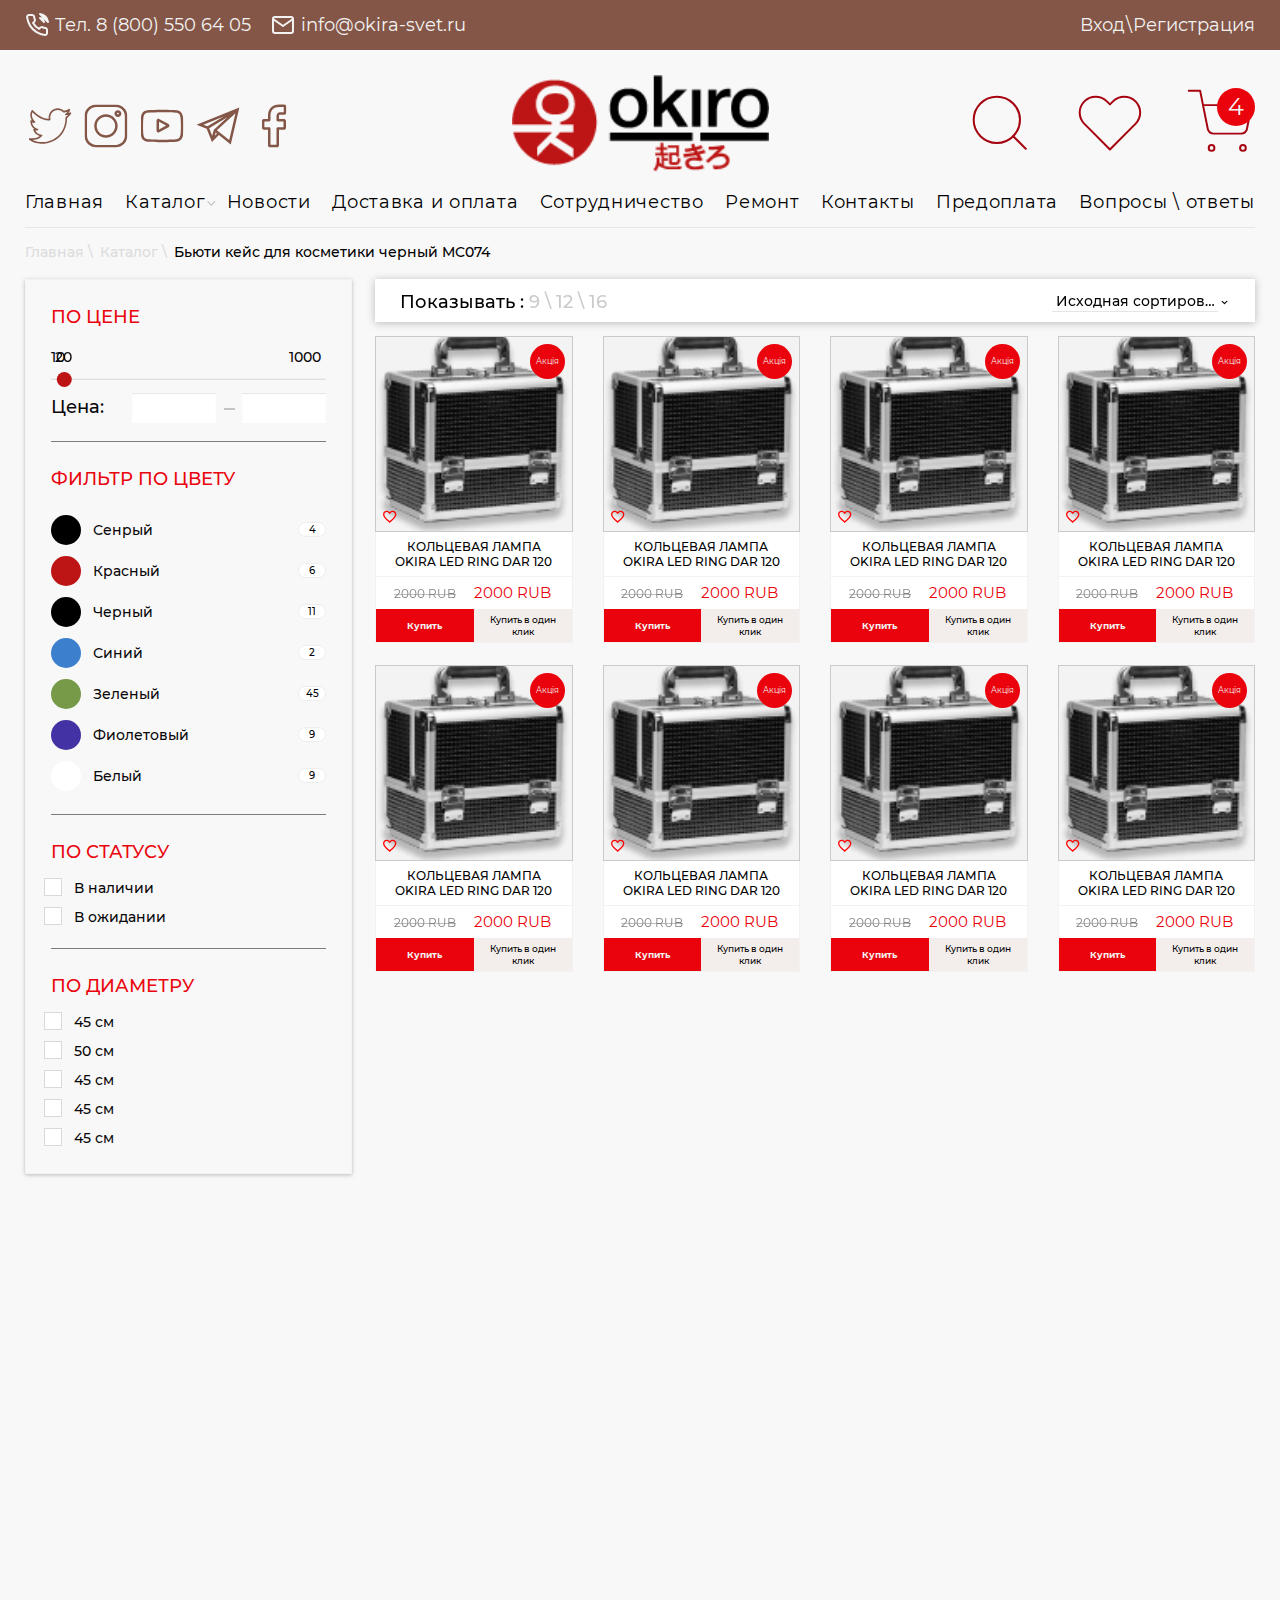
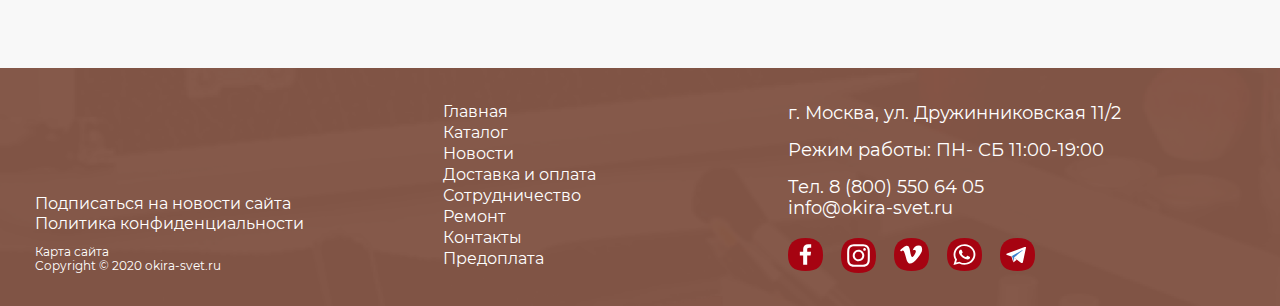
<file: catalog.html>
<!DOCTYPE html>

<html lang="ru">

<head>
	<meta charset="utf-8">
	<meta http-equiv="X-UA-Compatible" content="IE=edge" >
	<meta name="viewport" content="width=device-width, initial-scale=1.0">
	<meta name="description" content="">
	<link rel="stylesheet" type="text/css" href="style.css">
	<link rel="icon" type="image/png" href="favicon/favicon.ico" sizes="16x16">
	<title>Okiro - Каталог</title>
</head>

<body class="inner_page">

	<div class="wrapper">

	<!-- Header -->
		
	<header>
		<div class="header_site">
			<div class="header_top_wrapp">
				<div class="row">
					<div class="header_top">
						<div class="left">
							<div class="contacts_wrapp">
								<div>
									<a href="tel:88005506405" class="contacts_item">
										<div>
											<img src="img/phone.svg" alt="" />
										</div>
										<div>
											<p>Тел. 8 (800) 550 64 05</p>
										</div>
									</a>
								</div>
								<div>
									<a href="mailto:info@okira-svet.ru" class="contacts_item">
										<div>
											<img src="img/mail.svg" alt="" />
										</div>
										<div>
											<p>info@okira-svet.ru</p>
										</div>
									</a>
								</div>
							</div>
						</div>
						<div class="right">
							<ul class="sign_list">
								<li><a href="#">Вход</a></li>
								<li><a href="#">Регистрация</a></li>
							</ul>
						</div>
					</div>
				</div>
			</div>
			<div class="header_center_wrapp">
				<div class="row">
					<div class="header_center">
						<div class="col_1">
							<ul class="soc_list">
								<li>
									<a href="#">
										<img class="def" src="img/twitter.svg" alt="" />
										<img class="hover" src="img/twitter_red.svg" alt="" />
									</a>
								</li>
								<li>
									<a href="#">
										<img class="def" src="img/instagram.svg" alt="" />
										<img class="hover" src="img/instagram_red.svg" alt="" />
									</a>
								</li>
								<li>
									<a href="#">
										<img class="def" src="img/youtube.svg" alt="" />
										<img class="hover" src="img/youtube_red.svg" alt="" />
									</a>
								</li>
								<li>
									<a href="#">
										<img class="def" src="img/telegram.svg" alt="" />
										<img class="hover" src="img/telegram_red.svg" alt="" />
									</a>
								</li>
								<li>
									<a href="#">
										<img class="def" src="img/facebook.svg" alt="" />
										<img class="hover" src="img/facebook_red.svg" alt="" />
									</a>
								</li>
							</ul>
						</div>
						<div class="col_2">
							<a href="#" class="logo animate fadeIn"><img src="img/logo.svg" alt="" /></a>
						</div>
						<div class="col_3">
							<div class="icons_links_wrapp">
								<div>
									<a href="#" class="icon_link"><img src="img/search.svg" alt="" /></a>
								</div>
								<div>
									<a href="#" class="icon_link"><img src="img/heart.svg" alt="" /></a>
								</div>
								<div>
									<a href="#" class="icon_link"><img src="img/basket.svg" alt="" /><p class="count_goods">4</p></a>
								</div>
							</div>
						</div>
					</div>
				</div>
				<button class="respmenubtn">
					<span></span>
					<span></span>
					<span></span>
				</button>
			</div>
			<div class="row">
				<div class="main_nav_wrapp" id="resp_nav">
					<ul class="sign_list black">
						<li><a href="#">Вход</a></li>
						<li><a href="#">Регистрация</a></li>
					</ul>
					<ul class="main_nav">
						<li><a href="#">Главная</a></li>
						<li>
							<a href="#">Каталог<span class="btn_down"></span></a>							
							<div class="catalog_wrapp">
								<a href="" class="catalog_item">
									<div class="img_box">
										<img src="img/catalog_menu/img_01.png" alt="" />
									</div>
									<div class="catalog_item_descript">
										<p>Аксессуары</p>
									</div>
								</a>
								<a href="" class="catalog_item">
									<div class="img_box">
										<img src="img/catalog_menu/img_02.png" alt="" />
									</div>
									<div class="catalog_item_descript">
										<p>Лампы для мастеров</p>
									</div>
								</a>
								<a href="" class="catalog_item">
									<div class="img_box">
										<img src="img/catalog_menu/img_03.png" alt="" />
									</div>
									<div class="catalog_item_descript">
										<p>Нагреватель полотенец</p>
									</div>
								</a>
								<a href="" class="catalog_item">
									<div class="img_box">
										<img src="img/catalog_menu/img_04.png" alt="" />
									</div>
									<div class="catalog_item_descript">
										<p>Стерилизаторы для инструментов</p>
									</div>
								</a>
								<a href="" class="catalog_item">
									<div class="img_box">
										<img src="img/catalog_menu/img_05.png" alt="" />
									</div>
									<div class="catalog_item_descript">
										<p>Тележки и тумбочки</p>
									</div>
								</a>
								<a href="" class="catalog_item">
									<div class="img_box">
										<img src="img/catalog_menu/img_06.png" alt="" />
									</div>
									<div class="catalog_item_descript">
										<p>Столы для маникюра</p>
									</div>
								</a>
								<a href="" class="catalog_item">
									<div class="img_box">
										<img src="img/catalog_menu/img_07.png" alt="" />
									</div>
									<div class="catalog_item_descript">
										<p>Студии и кейсы для визажистов</p>
									</div>
								</a>
								<a href="" class="catalog_item">
									<div class="img_box">
										<img src="img/catalog_menu/img_08.png" alt="" />
									</div>
									<div class="catalog_item_descript">
										<p>Стул для визажиста</p>
									</div>
								</a>
								<a href="" class="catalog_item">
									<div class="img_box">
										<img src="img/catalog_menu/img_09.png" alt="" />
									</div>
									<div class="catalog_item_descript">
										<p>Стул для мастера</p>
									</div>
								</a>
								<a href="" class="catalog_item">
									<div class="img_box">
										<img src="img/catalog_menu/img_10.png" alt="" />
									</div>
									<div class="catalog_item_descript">
										<p>Кольцевые лампы</p>
									</div>
								</a>
							</div>
						</li>
						<li><a href="#">Новости</a></li>
						<li><a href="#">Доставка и оплата</a></li>
						<li><a href="#">Сотрудничество</a></li>
						<li><a href="#">Ремонт</a></li>
						<li><a href="#">Контакты</a></li>
						<li><a href="#">Предоплата</a></li>
						<li><a href="#">Вопросы \ ответы</a></li>
					</ul>
				</div>
			</div>
		</div>								
	</header>

	<!-- /Header -->

	<!-- Content -->
		<div class="content">

		<!-- Section 1 - Catalog -->

		<section>
			<div class="row">
				<ul class="breadcrumbs">
					<li><a href="#">Главная</a></li>
					<li><a href="#">Каталог</a></li>
					<li><a href="#">Бьюти кейс для косметики черный MC074</a></li>
				</ul>

				<div class="catalog_templ">
					<div class="left animate fadeIn">
						<button type="button" id="filtersBtn" class="filters_btn">Фильтры</button>
						<div class="catalog_sidebar_left" id="catalogSidebar">
							<div class="catalog_sidebar_item">
								<div class="item_title">
									<h3>по цене</h3>
								</div>
								<div class="catalog_item_content">
									<div class="slider_range_wrapp">
										<div id="sl"></div>
									</div>
									<div class="sl_inputs">
										<div>
											<h3>Цена:</h3>
										</div>
										<div>
											<input type="number" name="#" />
											<span class="dash"></span>
											<input type="number" name="#" />
										</div>
									</div>
								</div>
							</div>
							<div class="catalog_sidebar_item">
								<div class="item_title">
									<h3>Фильтр по цвету</h3>
								</div>
								<div class="catalog_item_content">
									<div class="color_checkboxes_sect">
										<div class="color_checkbox_wrapp">
											<div class="col_1">
												<label class="color_ch">
													<input id="ch_1" type="checkbox" name="#" />
													<span>Сенрый</span>
												</label>
											</div>
											<div class="col_2">
												<p class="count" data-chcount="ch_1">4</p>
											</div>
										</div>
										<div class="color_checkbox_wrapp">
											<div class="col_1">
												<label class="color_ch">
													<input id="ch_2" type="checkbox" name="#" style="background-color: #BD1515;" />
													<span>Красный</span>
												</label>
											</div>
											<div class="col_2">
												<p class="count" data-chcount="ch_2">6</p>
											</div>
										</div>
										<div class="color_checkbox_wrapp">
											<div class="col_1">
												<label class="color_ch">
													<input id="ch_3" type="checkbox" name="#" />
													<span>Черный</span>
												</label>
											</div>
											<div class="col_2">
												<p class="count" data-chcount="ch_3">11</p>
											</div>
										</div>
										<div class="color_checkbox_wrapp">
											<div class="col_1">
												<label class="color_ch">
													<input id="ch_4" type="checkbox" name="#" style="background-color: #3B7FCD;" />
													<span>Синий</span>
												</label>
											</div>
											<div class="col_2">
												<p class="count" data-chcount="ch_4">2</p>
											</div>
										</div>
										<div class="color_checkbox_wrapp">
											<div class="col_1">
												<label class="color_ch">
													<input id="ch_5" type="checkbox" name="#" style="background-color: #769A47;" />
													<span>Зеленый</span>
												</label>
											</div>
											<div class="col_2">
												<p class="count" data-chcount="ch_5">45</p>
											</div>
										</div>
										<div class="color_checkbox_wrapp">
											<div class="col_1">
												<label class="color_ch">
													<input id="ch_6" type="checkbox" name="#" style="background-color: #4232A4;" />
													<span>Фиолетовый</span>
												</label>
											</div>
											<div class="col_2">
												<p class="count" data-chcount="ch_6">9</p>
											</div>
										</div>
										<div class="color_checkbox_wrapp">
											<div class="col_1">
												<label class="color_ch">
													<input id="ch_7" type="checkbox" name="#" class="white_ch" style="background-color: #fff;" />
													<span>Белый</span>
												</label>
											</div>
											<div class="col_2">
												<p class="count" data-chcount="ch_7">9</p>
											</div>
										</div>
									</div>
								</div>
							</div>
							<div class="catalog_sidebar_item">
								<div class="item_title">
									<h3>по Статусу</h3>
								</div>
								<div class="catalog_item_content">
									<div class="catalog_checkboxes">
										<div>
											<div class="checkbox checkbox_2">
												<label><input type="checkbox" name="#" /><span class="ch"></span>В наличии</label>
											</div>
										</div>
										<div>
											<div class="checkbox checkbox_2">
												<label><input type="checkbox" name="#" /><span class="ch"></span>В ожидании</label>
											</div>
										</div>
									</div>
								</div>
							</div>
							<div class="catalog_sidebar_item">
								<div class="item_title">
									<h3>по Диаметру</h3>
								</div>
								<div class="catalog_item_content">
									<div class="catalog_checkboxes">
										<div>
											<div class="checkbox checkbox_2">
												<label><input type="checkbox" name="#" /><span class="ch"></span>45 см</label>
											</div>
										</div>
										<div>
											<div class="checkbox checkbox_2">
												<label><input type="checkbox" name="#" /><span class="ch"></span>50 см</label>
											</div>
										</div>
										<div>
											<div class="checkbox checkbox_2">
												<label><input type="checkbox" name="#" /><span class="ch"></span>45 см</label>
											</div>
										</div>
										<div>
											<div class="checkbox checkbox_2">
												<label><input type="checkbox" name="#" /><span class="ch"></span>45 см</label>
											</div>
										</div>
										<div>
											<div class="checkbox checkbox_2">
												<label><input type="checkbox" name="#" /><span class="ch"></span>45 см</label>
											</div>
										</div>
									</div>
								</div>
							</div>
						</div>
					</div>
					<div class="right">
						<div class="fiters_sect animate fadeIn">
							<div class="col_1">
								<div class="radios_count_wrapp">
									<div>
										<h3>Показывать :</h3>
									</div>
									<div>
										<div class="radios_count">
											<div class="radio_wrapp">
												<label><input type="radio" name="count_radio" ><span>9</span></label>
											</div>
											<div class="slash">\</div>
											<div class="radio_wrapp">
												<label><input type="radio" name="count_radio" ><span>12</span></label>
											</div>
											<div class="slash">\</div>
											<div class="radio_wrapp">
												<label><input type="radio" name="count_radio" ><span>16</span></label>
											</div>
										</div>
									</div>
								</div>
							</div>
							<div class="col_2">
								<div class="custom_select">
									<input type="hidden" name="#" />
									<div class="custom_select_title">
										<p>Исходная сортировка</p>
									</div>
									<div class="custom_select_dropdown">
										<p data-value = "Исходная сортировка">Исходная сортировка</p>
										<p data-value = "По рейтингу">По рейтингу</p>
										<p data-value = "По цене">По цене</p>
									</div>
								</div>
							</div>
						</div>
						<div class="goods_catalog">
							<div class="good_item animate fadeInUp">
								<div class="img_box">
									<div class="share">
										<p>Акція</p>
									</div>
									<img src="img/catalog/img_07.png" alt="" />
									<a href="#" class="hearth active"></a>
								</div>
								<div class="good_card_descript">
									<div class="good_title">
										<h3>Кольцевая лампа</h3>
										<h3>OKIRA LED RING DAR 120</h3>
									</div>
									<div class="thumb_two_cols">
										<div>
											<p class="old_price">2000 RUB</p>
										</div>
										<div>
											<p class="price">2000 RUB</p>
										</div>
									</div>
									<div class="thumb_two_cols_2">
										<div>
											<a href="#" class="red_pill">Купить</a>
										</div>
										<div>
											<a href="#" class="grey_pill">Купить в один клик</a>
										</div>
									</div>
								</div>
							</div>
							<div class="good_item animate fadeInUp">
								<div class="img_box">
									<div class="share">
										<p>Акція</p>
									</div>
									<img src="img/catalog/img_07.png" alt="" />
									<a href="#" class="hearth active"></a>
								</div>
								<div class="good_card_descript">
									<div class="good_title">
										<h3>Кольцевая лампа</h3>
										<h3>OKIRA LED RING DAR 120</h3>
									</div>
									<div class="thumb_two_cols">
										<div>
											<p class="old_price">2000 RUB</p>
										</div>
										<div>
											<p class="price">2000 RUB</p>
										</div>
									</div>
									<div class="thumb_two_cols_2">
										<div>
											<a href="#" class="red_pill">Купить</a>
										</div>
										<div>
											<a href="#" class="grey_pill">Купить в один клик</a>
										</div>
									</div>
								</div>
							</div>
							<div class="good_item animate fadeInUp">
								<div class="img_box">
									<div class="share">
										<p>Акція</p>
									</div>
									<img src="img/catalog/img_07.png" alt="" />
									<a href="#" class="hearth active"></a>
								</div>
								<div class="good_card_descript">
									<div class="good_title">
										<h3>Кольцевая лампа</h3>
										<h3>OKIRA LED RING DAR 120</h3>
									</div>
									<div class="thumb_two_cols">
										<div>
											<p class="old_price">2000 RUB</p>
										</div>
										<div>
											<p class="price">2000 RUB</p>
										</div>
									</div>
									<div class="thumb_two_cols_2">
										<div>
											<a href="#" class="red_pill">Купить</a>
										</div>
										<div>
											<a href="#" class="grey_pill">Купить в один клик</a>
										</div>
									</div>
								</div>
							</div>
							<div class="good_item animate fadeInUp">
								<div class="img_box">
									<div class="share">
										<p>Акція</p>
									</div>
									<img src="img/catalog/img_07.png" alt="" />
									<a href="#" class="hearth active"></a>
								</div>
								<div class="good_card_descript">
									<div class="good_title">
										<h3>Кольцевая лампа</h3>
										<h3>OKIRA LED RING DAR 120</h3>
									</div>
									<div class="thumb_two_cols">
										<div>
											<p class="old_price">2000 RUB</p>
										</div>
										<div>
											<p class="price">2000 RUB</p>
										</div>
									</div>
									<div class="thumb_two_cols_2">
										<div>
											<a href="#" class="red_pill">Купить</a>
										</div>
										<div>
											<a href="#" class="grey_pill">Купить в один клик</a>
										</div>
									</div>
								</div>
							</div>
							<div class="good_item animate fadeInUp">
								<div class="img_box">
									<div class="share">
										<p>Акція</p>
									</div>
									<img src="img/catalog/img_07.png" alt="" />
									<a href="#" class="hearth active"></a>
								</div>
								<div class="good_card_descript">
									<div class="good_title">
										<h3>Кольцевая лампа</h3>
										<h3>OKIRA LED RING DAR 120</h3>
									</div>
									<div class="thumb_two_cols">
										<div>
											<p class="old_price">2000 RUB</p>
										</div>
										<div>
											<p class="price">2000 RUB</p>
										</div>
									</div>
									<div class="thumb_two_cols_2">
										<div>
											<a href="#" class="red_pill">Купить</a>
										</div>
										<div>
											<a href="#" class="grey_pill">Купить в один клик</a>
										</div>
									</div>
								</div>
							</div>
							<div class="good_item animate fadeInUp">
								<div class="img_box">
									<div class="share">
										<p>Акція</p>
									</div>
									<img src="img/catalog/img_07.png" alt="" />
									<a href="#" class="hearth active"></a>
								</div>
								<div class="good_card_descript">
									<div class="good_title">
										<h3>Кольцевая лампа</h3>
										<h3>OKIRA LED RING DAR 120</h3>
									</div>
									<div class="thumb_two_cols">
										<div>
											<p class="old_price">2000 RUB</p>
										</div>
										<div>
											<p class="price">2000 RUB</p>
										</div>
									</div>
									<div class="thumb_two_cols_2">
										<div>
											<a href="#" class="red_pill">Купить</a>
										</div>
										<div>
											<a href="#" class="grey_pill">Купить в один клик</a>
										</div>
									</div>
								</div>
							</div>
							<div class="good_item animate fadeInUp">
								<div class="img_box">
									<div class="share">
										<p>Акція</p>
									</div>
									<img src="img/catalog/img_07.png" alt="" />
									<a href="#" class="hearth active"></a>
								</div>
								<div class="good_card_descript">
									<div class="good_title">
										<h3>Кольцевая лампа</h3>
										<h3>OKIRA LED RING DAR 120</h3>
									</div>
									<div class="thumb_two_cols">
										<div>
											<p class="old_price">2000 RUB</p>
										</div>
										<div>
											<p class="price">2000 RUB</p>
										</div>
									</div>
									<div class="thumb_two_cols_2">
										<div>
											<a href="#" class="red_pill">Купить</a>
										</div>
										<div>
											<a href="#" class="grey_pill">Купить в один клик</a>
										</div>
									</div>
								</div>
							</div>
							<div class="good_item animate fadeInUp">
								<div class="img_box">
									<div class="share">
										<p>Акція</p>
									</div>
									<img src="img/catalog/img_07.png" alt="" />
									<a href="#" class="hearth active"></a>
								</div>
								<div class="good_card_descript">
									<div class="good_title">
										<h3>Кольцевая лампа</h3>
										<h3>OKIRA LED RING DAR 120</h3>
									</div>
									<div class="thumb_two_cols">
										<div>
											<p class="old_price">2000 RUB</p>
										</div>
										<div>
											<p class="price">2000 RUB</p>
										</div>
									</div>
									<div class="thumb_two_cols_2">
										<div>
											<a href="#" class="red_pill">Купить</a>
										</div>
										<div>
											<a href="#" class="grey_pill">Купить в один клик</a>
										</div>
									</div>
								</div>
							</div>
							<div class="good_item animate fadeInUp">
								<div class="img_box">
									<div class="share">
										<p>Акція</p>
									</div>
									<img src="img/catalog/img_07.png" alt="" />
									<a href="#" class="hearth active"></a>
								</div>
								<div class="good_card_descript">
									<div class="good_title">
										<h3>Кольцевая лампа</h3>
										<h3>OKIRA LED RING DAR 120</h3>
									</div>
									<div class="thumb_two_cols">
										<div>
											<p class="old_price">2000 RUB</p>
										</div>
										<div>
											<p class="price">2000 RUB</p>
										</div>
									</div>
									<div class="thumb_two_cols_2">
										<div>
											<a href="#" class="red_pill">Купить</a>
										</div>
										<div>
											<a href="#" class="grey_pill">Купить в один клик</a>
										</div>
									</div>
								</div>
							</div>
							<div class="good_item animate fadeInUp">
								<div class="img_box">
									<div class="share">
										<p>Акція</p>
									</div>
									<img src="img/catalog/img_07.png" alt="" />
									<a href="#" class="hearth active"></a>
								</div>
								<div class="good_card_descript">
									<div class="good_title">
										<h3>Кольцевая лампа</h3>
										<h3>OKIRA LED RING DAR 120</h3>
									</div>
									<div class="thumb_two_cols">
										<div>
											<p class="old_price">2000 RUB</p>
										</div>
										<div>
											<p class="price">2000 RUB</p>
										</div>
									</div>
									<div class="thumb_two_cols_2">
										<div>
											<a href="#" class="red_pill">Купить</a>
										</div>
										<div>
											<a href="#" class="grey_pill">Купить в один клик</a>
										</div>
									</div>
								</div>
							</div>
							<div class="good_item animate fadeInUp">
								<div class="img_box">
									<div class="share">
										<p>Акція</p>
									</div>
									<img src="img/catalog/img_07.png" alt="" />
									<a href="#" class="hearth active"></a>
								</div>
								<div class="good_card_descript">
									<div class="good_title">
										<h3>Кольцевая лампа</h3>
										<h3>OKIRA LED RING DAR 120</h3>
									</div>
									<div class="thumb_two_cols">
										<div>
											<p class="old_price">2000 RUB</p>
										</div>
										<div>
											<p class="price">2000 RUB</p>
										</div>
									</div>
									<div class="thumb_two_cols_2">
										<div>
											<a href="#" class="red_pill">Купить</a>
										</div>
										<div>
											<a href="#" class="grey_pill">Купить в один клик</a>
										</div>
									</div>
								</div>
							</div>
							<div class="good_item animate fadeInUp">
								<div class="img_box">
									<div class="share">
										<p>Акція</p>
									</div>
									<img src="img/catalog/img_07.png" alt="" />
									<a href="#" class="hearth active"></a>
								</div>
								<div class="good_card_descript">
									<div class="good_title">
										<h3>Кольцевая лампа</h3>
										<h3>OKIRA LED RING DAR 120</h3>
									</div>
									<div class="thumb_two_cols">
										<div>
											<p class="old_price">2000 RUB</p>
										</div>
										<div>
											<p class="price">2000 RUB</p>
										</div>
									</div>
									<div class="thumb_two_cols_2">
										<div>
											<a href="#" class="red_pill">Купить</a>
										</div>
										<div>
											<a href="#" class="grey_pill">Купить в один клик</a>
										</div>
									</div>
								</div>
							</div>
							<div class="good_item animate fadeInUp">
								<div class="img_box">
									<div class="share">
										<p>Акція</p>
									</div>
									<img src="img/catalog/img_07.png" alt="" />
									<a href="#" class="hearth active"></a>
								</div>
								<div class="good_card_descript">
									<div class="good_title">
										<h3>Кольцевая лампа</h3>
										<h3>OKIRA LED RING DAR 120</h3>
									</div>
									<div class="thumb_two_cols">
										<div>
											<p class="old_price">2000 RUB</p>
										</div>
										<div>
											<p class="price">2000 RUB</p>
										</div>
									</div>
									<div class="thumb_two_cols_2">
										<div>
											<a href="#" class="red_pill">Купить</a>
										</div>
										<div>
											<a href="#" class="grey_pill">Купить в один клик</a>
										</div>
									</div>
								</div>
							</div>
							<div class="good_item animate fadeInUp">
								<div class="img_box">
									<div class="share">
										<p>Акція</p>
									</div>
									<img src="img/catalog/img_07.png" alt="" />
									<a href="#" class="hearth active"></a>
								</div>
								<div class="good_card_descript">
									<div class="good_title">
										<h3>Кольцевая лампа</h3>
										<h3>OKIRA LED RING DAR 120</h3>
									</div>
									<div class="thumb_two_cols">
										<div>
											<p class="old_price">2000 RUB</p>
										</div>
										<div>
											<p class="price">2000 RUB</p>
										</div>
									</div>
									<div class="thumb_two_cols_2">
										<div>
											<a href="#" class="red_pill">Купить</a>
										</div>
										<div>
											<a href="#" class="grey_pill">Купить в один клик</a>
										</div>
									</div>
								</div>
							</div>
							<div class="good_item animate fadeInUp">
								<div class="img_box">
									<div class="share">
										<p>Акція</p>
									</div>
									<img src="img/catalog/img_07.png" alt="" />
									<a href="#" class="hearth active"></a>
								</div>
								<div class="good_card_descript">
									<div class="good_title">
										<h3>Кольцевая лампа</h3>
										<h3>OKIRA LED RING DAR 120</h3>
									</div>
									<div class="thumb_two_cols">
										<div>
											<p class="old_price">2000 RUB</p>
										</div>
										<div>
											<p class="price">2000 RUB</p>
										</div>
									</div>
									<div class="thumb_two_cols_2">
										<div>
											<a href="#" class="red_pill">Купить</a>
										</div>
										<div>
											<a href="#" class="grey_pill">Купить в один клик</a>
										</div>
									</div>
								</div>
							</div>
						</div>
					</div>
				</div>
			</div>
		</section>

		<!-- /Section 1 - Catalog -->

		</div>
	<!-- /Content -->

	<!-- Footer -->

		<footer class="footer_section">
			<div class="row">
				<a href="#" class="logo_2 logo_resp">
					<img src="img/logo_2.svg" alt="" />
				</a>
				<div class="footer_cols">					
					<div class="col">
						<ul class="seo_text">
							<li><a href="#">Главная</a></li>
							<li><a href="#">Каталог</a></li>
							<li><a href="#">Новости</a></li>
							<li><a href="#">Доставка и оплата</a></li>
							<li><a href="#">Сотрудничество</a></li>
							<li><a href="#">Ремонт</a></li>
							<li><a href="#">Контакты</a></li>
							<li><a href="#">Предоплата</a></li>
						</ul>
					</div>
					<div class="col">
						<div class="contacts_info">
							<p>г. Москва, ул. Дружинниковская 11/2</p>
							<p>Режим работы: ПН- СБ 11:00-19:00</p>
							<div class="inner">
								<p>Тел. <a href="tel:88005506405">8 (800) 550 64 05</a></p>
								<p><a href="mailto:info@okira-svet.ru">info@okira-svet.ru</a></p>
							</div>
						</div>
						<ul class="social_list_2">
							<li><a href="#"><img src="img/soc/facebook_red.svg" alt="" /></a></li>
							<li><a href="#"><img src="img/soc/instagram_red.svg" alt="" /></a></li>
							<li><a href="#"><img src="img/soc/vk_red.svg" alt="" /></a></li>
							<li><a href="#"><img src="img/soc/wp_red.svg" alt="" /></a></li>
							<li><a href="#"><img src="img/soc/tel_red.svg" alt="" /></a></li>
						</ul>
					</div>
					<div class="col">
						<a href="#" class="logo_2 animate fadeIn">
							<img src="img/logo_2.svg" alt="" />
						</a>
						<ul class="list_links">
							<li><a href="#">Подписаться на новости сайта</a></li>
							<li><a href="#">Политика конфиденциальности</a></li>
						</ul>
						<div class="info_box">
							<p><a href="#">Карта сайта</a></p>
							<p>Copyright © 2020 okira-svet.ru</p>
						</div>
					</div>
				</div>
			</div>
		</footer>

	<!-- /Footer -->

	</div>

	<link rel="stylesheet" type="text/css" href="responsive.css">
	<link rel="stylesheet" type="text/css" href="slick/slick.css">
	<link rel="stylesheet" type="text/css" href="vendors/css/nouislider.min.css">
	<script src="vendors/js/jquery.js"></script>
	<script src="vendors/js/nouislider.min.js"></script>
	<script src="vendors/js/wNumb.min.js"></script>
	<script src="slick/slick.js"></script>
	<script src="js/scripts.js"></script>

</body>
</html>
</file>
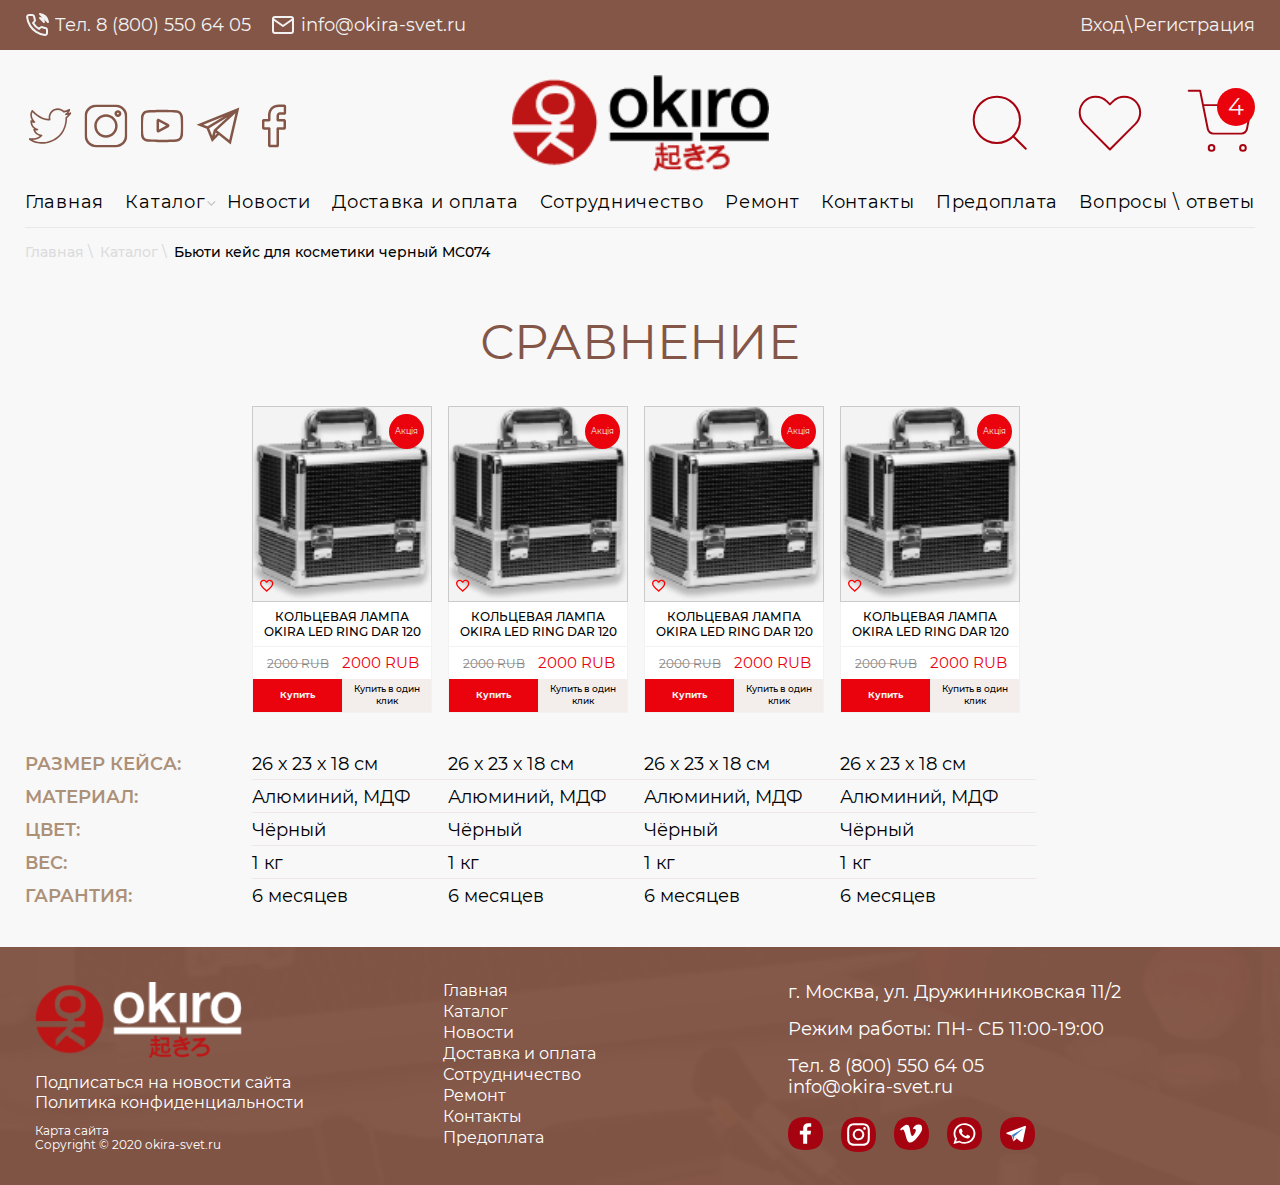
<file: comparison.html>
<!DOCTYPE html>

<html lang="ru">

<head>
	<meta charset="utf-8">
	<meta http-equiv="X-UA-Compatible" content="IE=edge" >
	<meta name="viewport" content="width=device-width, initial-scale=1.0">
	<meta name="description" content="">
	<link rel="stylesheet" type="text/css" href="style.css">
	<link rel="icon" type="image/png" href="favicon/favicon.ico" sizes="16x16">
	<title>Okiro - Сравнение</title>
</head>

<body class="inner_page">

	<div class="wrapper">

	<!-- Header -->
		
	<header>
		<div class="header_site">
			<div class="header_top_wrapp">
				<div class="row">
					<div class="header_top">
						<div class="left">
							<div class="contacts_wrapp">
								<div>
									<a href="tel:88005506405" class="contacts_item">
										<div>
											<img src="img/phone.svg" alt="" />
										</div>
										<div>
											<p>Тел. 8 (800) 550 64 05</p>
										</div>
									</a>
								</div>
								<div>
									<a href="mailto:info@okira-svet.ru" class="contacts_item">
										<div>
											<img src="img/mail.svg" alt="" />
										</div>
										<div>
											<p>info@okira-svet.ru</p>
										</div>
									</a>
								</div>
							</div>
						</div>
						<div class="right">
							<ul class="sign_list">
								<li><a href="#">Вход</a></li>
								<li><a href="#">Регистрация</a></li>
							</ul>
						</div>
					</div>
				</div>
			</div>
			<div class="header_center_wrapp">
				<div class="row">
					<div class="header_center">
						<div class="col_1">
							<ul class="soc_list">
								<li>
									<a href="#">
										<img class="def" src="img/twitter.svg" alt="" />
										<img class="hover" src="img/twitter_red.svg" alt="" />
									</a>
								</li>
								<li>
									<a href="#">
										<img class="def" src="img/instagram.svg" alt="" />
										<img class="hover" src="img/instagram_red.svg" alt="" />
									</a>
								</li>
								<li>
									<a href="#">
										<img class="def" src="img/youtube.svg" alt="" />
										<img class="hover" src="img/youtube_red.svg" alt="" />
									</a>
								</li>
								<li>
									<a href="#">
										<img class="def" src="img/telegram.svg" alt="" />
										<img class="hover" src="img/telegram_red.svg" alt="" />
									</a>
								</li>
								<li>
									<a href="#">
										<img class="def" src="img/facebook.svg" alt="" />
										<img class="hover" src="img/facebook_red.svg" alt="" />
									</a>
								</li>
							</ul>
						</div>
						<div class="col_2">
							<a href="#" class="logo animate fadeIn"><img src="img/logo.svg" alt="" /></a>
						</div>
						<div class="col_3">
							<div class="icons_links_wrapp">
								<div>
									<a href="#" class="icon_link"><img src="img/search.svg" alt="" /></a>
								</div>
								<div>
									<a href="#" class="icon_link"><img src="img/heart.svg" alt="" /></a>
								</div>
								<div>
									<a href="#" class="icon_link"><img src="img/basket.svg" alt="" /><p class="count_goods">4</p></a>
								</div>
							</div>
						</div>
					</div>
				</div>
				<button class="respmenubtn">
					<span></span>
					<span></span>
					<span></span>
				</button>
			</div>
			<div class="row">
				<div class="main_nav_wrapp" id="resp_nav">
					<ul class="sign_list black">
						<li><a href="#">Вход</a></li>
						<li><a href="#">Регистрация</a></li>
					</ul>
					<ul class="main_nav">
						<li><a href="#">Главная</a></li>
						<li>
							<a href="#">Каталог<span class="btn_down"></span></a>							
							<div class="catalog_wrapp">
								<a href="" class="catalog_item">
									<div class="img_box">
										<img src="img/catalog_menu/img_01.png" alt="" />
									</div>
									<div class="catalog_item_descript">
										<p>Аксессуары</p>
									</div>
								</a>
								<a href="" class="catalog_item">
									<div class="img_box">
										<img src="img/catalog_menu/img_02.png" alt="" />
									</div>
									<div class="catalog_item_descript">
										<p>Лампы для мастеров</p>
									</div>
								</a>
								<a href="" class="catalog_item">
									<div class="img_box">
										<img src="img/catalog_menu/img_03.png" alt="" />
									</div>
									<div class="catalog_item_descript">
										<p>Нагреватель полотенец</p>
									</div>
								</a>
								<a href="" class="catalog_item">
									<div class="img_box">
										<img src="img/catalog_menu/img_04.png" alt="" />
									</div>
									<div class="catalog_item_descript">
										<p>Стерилизаторы для инструментов</p>
									</div>
								</a>
								<a href="" class="catalog_item">
									<div class="img_box">
										<img src="img/catalog_menu/img_05.png" alt="" />
									</div>
									<div class="catalog_item_descript">
										<p>Тележки и тумбочки</p>
									</div>
								</a>
								<a href="" class="catalog_item">
									<div class="img_box">
										<img src="img/catalog_menu/img_06.png" alt="" />
									</div>
									<div class="catalog_item_descript">
										<p>Столы для маникюра</p>
									</div>
								</a>
								<a href="" class="catalog_item">
									<div class="img_box">
										<img src="img/catalog_menu/img_07.png" alt="" />
									</div>
									<div class="catalog_item_descript">
										<p>Студии и кейсы для визажистов</p>
									</div>
								</a>
								<a href="" class="catalog_item">
									<div class="img_box">
										<img src="img/catalog_menu/img_08.png" alt="" />
									</div>
									<div class="catalog_item_descript">
										<p>Стул для визажиста</p>
									</div>
								</a>
								<a href="" class="catalog_item">
									<div class="img_box">
										<img src="img/catalog_menu/img_09.png" alt="" />
									</div>
									<div class="catalog_item_descript">
										<p>Стул для мастера</p>
									</div>
								</a>
								<a href="" class="catalog_item">
									<div class="img_box">
										<img src="img/catalog_menu/img_10.png" alt="" />
									</div>
									<div class="catalog_item_descript">
										<p>Кольцевые лампы</p>
									</div>
								</a>
							</div>
						</li>
						<li><a href="#">Новости</a></li>
						<li><a href="#">Доставка и оплата</a></li>
						<li><a href="#">Сотрудничество</a></li>
						<li><a href="#">Ремонт</a></li>
						<li><a href="#">Контакты</a></li>
						<li><a href="#">Предоплата</a></li>
						<li><a href="#">Вопросы \ ответы</a></li>
					</ul>
				</div>
			</div>
		</div>								
	</header>

	<!-- /Header -->

	<!-- Content -->
		<div class="content">

		<!-- Section 1 - Comparison -->

		<section>
			<div class="row">
				<ul class="breadcrumbs">
					<li><a href="#">Главная</a></li>
					<li><a href="#">Каталог</a></li>
					<li><a href="#">Бьюти кейс для косметики черный MC074</a></li>
				</ul>

				<div class="h1_wrapp reg">
					<h1>Сравнение</h1>
				</div>
				<div class="comparison_table_wrapp animate fadeInUp">
					<div class="comparison_table">
						<div class="goods_row">
							<div class="cell"></div>
							<div class="cell">
								<div class="good_item single">
									<div class="img_box">
										<div class="share">
											<p>Акція</p>
										</div>
										<img src="img/catalog/img_07.png" alt="">
										<a href="#" class="hearth active"></a>
									</div>
									<div class="good_card_descript">
										<div class="good_title">
											<h3>Кольцевая лампа</h3>
											<h3>OKIRA LED RING DAR 120</h3>
										</div>
										<div class="thumb_two_cols">
											<div>
												<p class="old_price">2000 RUB</p>
											</div>
											<div>
												<p class="price">2000 RUB</p>
											</div>
										</div>
										<div class="thumb_two_cols_2">
											<div>
												<a href="#" class="red_pill">Купить</a>
											</div>
											<div>
												<a href="#" class="grey_pill">Купить в один клик</a>
											</div>
										</div>
									</div>
								</div>
							</div>
							<div class="cell">
								<div class="good_item single">
									<div class="img_box">
										<div class="share">
											<p>Акція</p>
										</div>
										<img src="img/catalog/img_07.png" alt="">
										<a href="#" class="hearth active"></a>
									</div>
									<div class="good_card_descript">
										<div class="good_title">
											<h3>Кольцевая лампа</h3>
											<h3>OKIRA LED RING DAR 120</h3>
										</div>
										<div class="thumb_two_cols">
											<div>
												<p class="old_price">2000 RUB</p>
											</div>
											<div>
												<p class="price">2000 RUB</p>
											</div>
										</div>
										<div class="thumb_two_cols_2">
											<div>
												<a href="#" class="red_pill">Купить</a>
											</div>
											<div>
												<a href="#" class="grey_pill">Купить в один клик</a>
											</div>
										</div>
									</div>
								</div>
							</div>
							<div class="cell">
								<div class="good_item single">
									<div class="img_box">
										<div class="share">
											<p>Акція</p>
										</div>
										<img src="img/catalog/img_07.png" alt="">
										<a href="#" class="hearth active"></a>
									</div>
									<div class="good_card_descript">
										<div class="good_title">
											<h3>Кольцевая лампа</h3>
											<h3>OKIRA LED RING DAR 120</h3>
										</div>
										<div class="thumb_two_cols">
											<div>
												<p class="old_price">2000 RUB</p>
											</div>
											<div>
												<p class="price">2000 RUB</p>
											</div>
										</div>
										<div class="thumb_two_cols_2">
											<div>
												<a href="#" class="red_pill">Купить</a>
											</div>
											<div>
												<a href="#" class="grey_pill">Купить в один клик</a>
											</div>
										</div>
									</div>
								</div>
							</div>
							<div class="cell">
								<div class="good_item single">
									<div class="img_box">
										<div class="share">
											<p>Акція</p>
										</div>
										<img src="img/catalog/img_07.png" alt="">
										<a href="#" class="hearth active"></a>
									</div>
									<div class="good_card_descript">
										<div class="good_title">
											<h3>Кольцевая лампа</h3>
											<h3>OKIRA LED RING DAR 120</h3>
										</div>
										<div class="thumb_two_cols">
											<div>
												<p class="old_price">2000 RUB</p>
											</div>
											<div>
												<p class="price">2000 RUB</p>
											</div>
										</div>
										<div class="thumb_two_cols_2">
											<div>
												<a href="#" class="red_pill">Купить</a>
											</div>
											<div>
												<a href="#" class="grey_pill">Купить в один клик</a>
											</div>
										</div>
									</div>
								</div>
							</div>
						</div>
						<div class="table_row">
							<div class="cell">
								<h3>Размер кейса:</h3>
							</div>
							<div class="cell">
								<p>26 х 23 х 18 см</p>
							</div>
							<div class="cell">
								<p>26 х 23 х 18 см</p>
							</div>
							<div class="cell">
								<p>26 х 23 х 18 см</p>
							</div>
							<div class="cell">
								<p>26 х 23 х 18 см</p>
							</div>
						</div>
						<div class="table_row">
							<div class="cell">
								<h3>Материал:</h3>
							</div>
							<div class="cell">
								<p>Алюминий, МДФ</p>
							</div>
							<div class="cell">
								<p>Алюминий, МДФ</p>
							</div>
							<div class="cell">
								<p>Алюминий, МДФ</p>
							</div>
							<div class="cell">
								<p>Алюминий, МДФ</p>
							</div>
						</div>
						<div class="table_row">
							<div class="cell">
								<h3>Цвет:</h3>
							</div>
							<div class="cell">
								<p>Чёрный</p>
							</div>
							<div class="cell">
								<p>Чёрный</p>
							</div>
							<div class="cell">
								<p>Чёрный</p>
							</div>
							<div class="cell">
								<p>Чёрный</p>
							</div>
						</div>
						<div class="table_row">
							<div class="cell">
								<h3>Вес:</h3>
							</div>
							<div class="cell">
								<p>1 кг</p>
							</div>
							<div class="cell">
								<p>1 кг</p>
							</div>
							<div class="cell">
								<p>1 кг</p>
							</div>
							<div class="cell">
								<p>1 кг</p>
							</div>
						</div>
						<div class="table_row">
							<div class="cell">
								<h3>Гарантия:</h3>
							</div>
							<div class="cell">
								<p>6 месяцев</p>
							</div>
							<div class="cell">
								<p>6 месяцев</p>
							</div>
							<div class="cell">
								<p>6 месяцев</p>
							</div>
							<div class="cell">
								<p>6 месяцев</p>
							</div>
						</div>
					</div>
				</div>
			</div>
		</section>

		<!-- /Section 1 - Comparison -->

		</div>
	<!-- /Content -->

	<!-- Footer -->

		<footer class="footer_section">
			<div class="row">
				<a href="#" class="logo_2 logo_resp">
					<img src="img/logo_2.svg" alt="" />
				</a>
				<div class="footer_cols">					
					<div class="col">
						<ul class="seo_text">
							<li><a href="#">Главная</a></li>
							<li><a href="#">Каталог</a></li>
							<li><a href="#">Новости</a></li>
							<li><a href="#">Доставка и оплата</a></li>
							<li><a href="#">Сотрудничество</a></li>
							<li><a href="#">Ремонт</a></li>
							<li><a href="#">Контакты</a></li>
							<li><a href="#">Предоплата</a></li>
						</ul>
					</div>
					<div class="col">
						<div class="contacts_info">
							<p>г. Москва, ул. Дружинниковская 11/2</p>
							<p>Режим работы: ПН- СБ 11:00-19:00</p>
							<div class="inner">
								<p>Тел. <a href="tel:88005506405">8 (800) 550 64 05</a></p>
								<p><a href="mailto:info@okira-svet.ru">info@okira-svet.ru</a></p>
							</div>
						</div>
						<ul class="social_list_2">
							<li><a href="#"><img src="img/soc/facebook_red.svg" alt="" /></a></li>
							<li><a href="#"><img src="img/soc/instagram_red.svg" alt="" /></a></li>
							<li><a href="#"><img src="img/soc/vk_red.svg" alt="" /></a></li>
							<li><a href="#"><img src="img/soc/wp_red.svg" alt="" /></a></li>
							<li><a href="#"><img src="img/soc/tel_red.svg" alt="" /></a></li>
						</ul>
					</div>
					<div class="col">
						<a href="#" class="logo_2 animate fadeIn">
							<img src="img/logo_2.svg" alt="" />
						</a>
						<ul class="list_links">
							<li><a href="#">Подписаться на новости сайта</a></li>
							<li><a href="#">Политика конфиденциальности</a></li>
						</ul>
						<div class="info_box">
							<p><a href="#">Карта сайта</a></p>
							<p>Copyright © 2020 okira-svet.ru</p>
						</div>
					</div>
				</div>
			</div>
		</footer>

	<!-- /Footer -->

	</div>

	<link rel="stylesheet" type="text/css" href="responsive.css">
	<link rel="stylesheet" type="text/css" href="slick/slick.css">
	<link rel="stylesheet" type="text/css" href="vendors/css/nouislider.min.css">
	<script src="vendors/js/jquery.js"></script>
	<script src="vendors/js/nouislider.min.js"></script>
	<script src="vendors/js/wNumb.min.js"></script>
	<script src="slick/slick.js"></script>
	<script src="https://api-maps.yandex.ru/2.0-stable/?load=package.standard&lang=ru-RU"></script>
	<script src="js/scripts.js"></script>

</body>
</file>
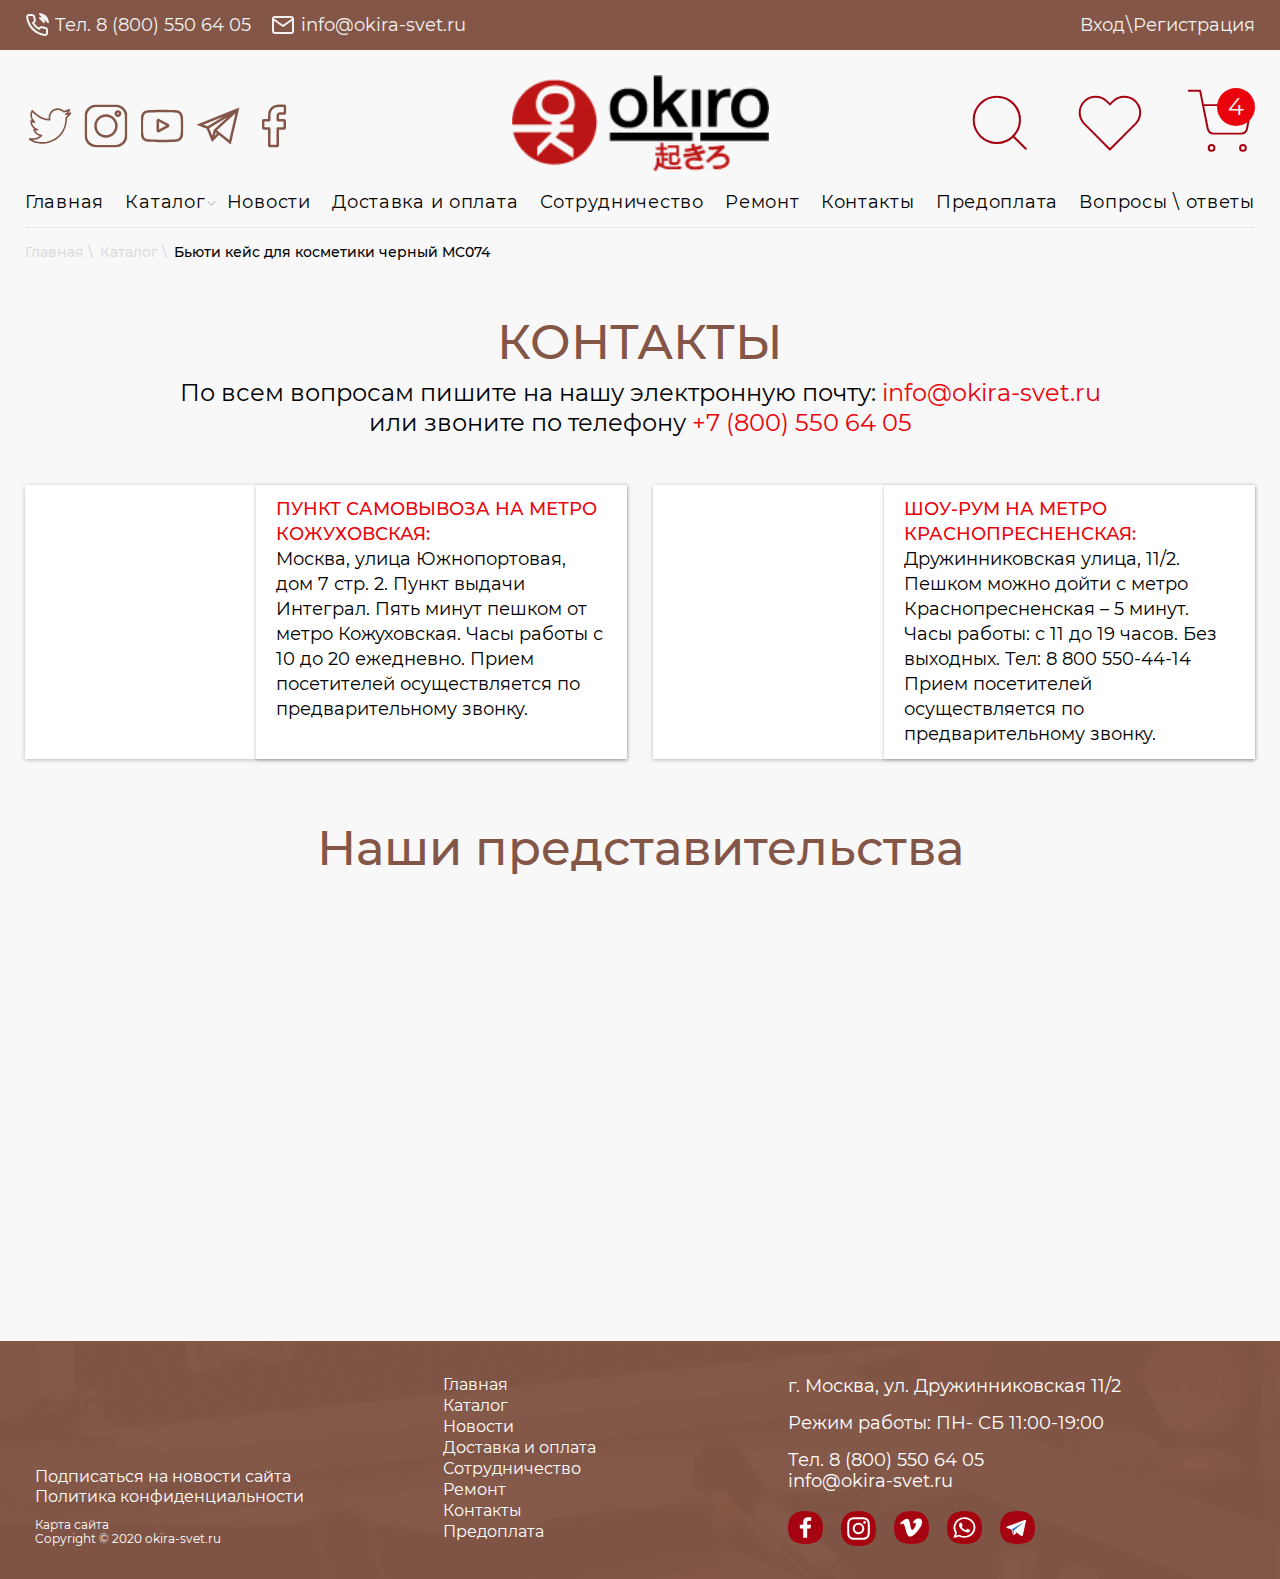
<file: contacts.html>
<!DOCTYPE html>

<html lang="ru">

<head>
	<meta charset="utf-8">
	<meta http-equiv="X-UA-Compatible" content="IE=edge" >
	<meta name="viewport" content="width=device-width, initial-scale=1.0">
	<meta name="description" content="">
	<link rel="stylesheet" type="text/css" href="style.css">
	<link rel="icon" type="image/png" href="favicon/favicon.ico" sizes="16x16">
	<title>Okiro - Контакты</title>
</head>

<body class="inner_page">

	<div class="wrapper">

	<!-- Header -->
		
	<header>
		<div class="header_site">
			<div class="header_top_wrapp">
				<div class="row">
					<div class="header_top">
						<div class="left">
							<div class="contacts_wrapp">
								<div>
									<a href="tel:88005506405" class="contacts_item">
										<div>
											<img src="img/phone.svg" alt="" />
										</div>
										<div>
											<p>Тел. 8 (800) 550 64 05</p>
										</div>
									</a>
								</div>
								<div>
									<a href="mailto:info@okira-svet.ru" class="contacts_item">
										<div>
											<img src="img/mail.svg" alt="" />
										</div>
										<div>
											<p>info@okira-svet.ru</p>
										</div>
									</a>
								</div>
							</div>
						</div>
						<div class="right">
							<ul class="sign_list">
								<li><a href="#">Вход</a></li>
								<li><a href="#">Регистрация</a></li>
							</ul>
						</div>
					</div>
				</div>
			</div>
			<div class="header_center_wrapp">
				<div class="row">
					<div class="header_center">
						<div class="col_1">
							<ul class="soc_list">
								<li>
									<a href="#">
										<img class="def" src="img/twitter.svg" alt="" />
										<img class="hover" src="img/twitter_red.svg" alt="" />
									</a>
								</li>
								<li>
									<a href="#">
										<img class="def" src="img/instagram.svg" alt="" />
										<img class="hover" src="img/instagram_red.svg" alt="" />
									</a>
								</li>
								<li>
									<a href="#">
										<img class="def" src="img/youtube.svg" alt="" />
										<img class="hover" src="img/youtube_red.svg" alt="" />
									</a>
								</li>
								<li>
									<a href="#">
										<img class="def" src="img/telegram.svg" alt="" />
										<img class="hover" src="img/telegram_red.svg" alt="" />
									</a>
								</li>
								<li>
									<a href="#">
										<img class="def" src="img/facebook.svg" alt="" />
										<img class="hover" src="img/facebook_red.svg" alt="" />
									</a>
								</li>
							</ul>
						</div>
						<div class="col_2">
							<a href="#" class="logo animate fadeIn"><img src="img/logo.svg" alt="" /></a>
						</div>
						<div class="col_3">
							<div class="icons_links_wrapp">
								<div>
									<a href="#" class="icon_link"><img src="img/search.svg" alt="" /></a>
								</div>
								<div>
									<a href="#" class="icon_link"><img src="img/heart.svg" alt="" /></a>
								</div>
								<div>
									<a href="#" class="icon_link"><img src="img/basket.svg" alt="" /><p class="count_goods">4</p></a>
								</div>
							</div>
						</div>
					</div>
				</div>
				<button class="respmenubtn">
					<span></span>
					<span></span>
					<span></span>
				</button>
			</div>
			<div class="row">
				<div class="main_nav_wrapp" id="resp_nav">
					<ul class="sign_list black">
						<li><a href="#">Вход</a></li>
						<li><a href="#">Регистрация</a></li>
					</ul>
					<ul class="main_nav">
						<li><a href="#">Главная</a></li>
						<li>
							<a href="#">Каталог<span class="btn_down"></span></a>							
							<div class="catalog_wrapp">
								<a href="" class="catalog_item">
									<div class="img_box">
										<img src="img/catalog_menu/img_01.png" alt="" />
									</div>
									<div class="catalog_item_descript">
										<p>Аксессуары</p>
									</div>
								</a>
								<a href="" class="catalog_item">
									<div class="img_box">
										<img src="img/catalog_menu/img_02.png" alt="" />
									</div>
									<div class="catalog_item_descript">
										<p>Лампы для мастеров</p>
									</div>
								</a>
								<a href="" class="catalog_item">
									<div class="img_box">
										<img src="img/catalog_menu/img_03.png" alt="" />
									</div>
									<div class="catalog_item_descript">
										<p>Нагреватель полотенец</p>
									</div>
								</a>
								<a href="" class="catalog_item">
									<div class="img_box">
										<img src="img/catalog_menu/img_04.png" alt="" />
									</div>
									<div class="catalog_item_descript">
										<p>Стерилизаторы для инструментов</p>
									</div>
								</a>
								<a href="" class="catalog_item">
									<div class="img_box">
										<img src="img/catalog_menu/img_05.png" alt="" />
									</div>
									<div class="catalog_item_descript">
										<p>Тележки и тумбочки</p>
									</div>
								</a>
								<a href="" class="catalog_item">
									<div class="img_box">
										<img src="img/catalog_menu/img_06.png" alt="" />
									</div>
									<div class="catalog_item_descript">
										<p>Столы для маникюра</p>
									</div>
								</a>
								<a href="" class="catalog_item">
									<div class="img_box">
										<img src="img/catalog_menu/img_07.png" alt="" />
									</div>
									<div class="catalog_item_descript">
										<p>Студии и кейсы для визажистов</p>
									</div>
								</a>
								<a href="" class="catalog_item">
									<div class="img_box">
										<img src="img/catalog_menu/img_08.png" alt="" />
									</div>
									<div class="catalog_item_descript">
										<p>Стул для визажиста</p>
									</div>
								</a>
								<a href="" class="catalog_item">
									<div class="img_box">
										<img src="img/catalog_menu/img_09.png" alt="" />
									</div>
									<div class="catalog_item_descript">
										<p>Стул для мастера</p>
									</div>
								</a>
								<a href="" class="catalog_item">
									<div class="img_box">
										<img src="img/catalog_menu/img_10.png" alt="" />
									</div>
									<div class="catalog_item_descript">
										<p>Кольцевые лампы</p>
									</div>
								</a>
							</div>
						</li>
						<li><a href="#">Новости</a></li>
						<li><a href="#">Доставка и оплата</a></li>
						<li><a href="#">Сотрудничество</a></li>
						<li><a href="#">Ремонт</a></li>
						<li><a href="#">Контакты</a></li>
						<li><a href="#">Предоплата</a></li>
						<li><a href="#">Вопросы \ ответы</a></li>
					</ul>
				</div>
			</div>
		</div>								
	</header>

	<!-- /Header -->

	<!-- Content -->
		<div class="content">

		<!-- Section 1 - Contacts -->

		<section>
			<div class="row">
				<ul class="breadcrumbs">
					<li><a href="#">Главная</a></li>
					<li><a href="#">Каталог</a></li>
					<li><a href="#">Бьюти кейс для косметики черный MC074</a></li>
				</ul>
				<div class="h1_wrapp h1_wrapp_3">
					<h1>Контакты</h1>
					<p>По всем вопросам пишите на нашу электронную почту: <a href="mailto:info@okira-svet.ru">info@okira-svet.ru</a> или звоните по телефону <a href="tel:+78005506405">+7 (800) 550 64 05</a></p>
				</div>

				<div class="contacts_thumbs">
					<div class="contacts_thumb  animate fadeInUp">
						<div>
							<div class="map_box_2" id="map_3"></div>
						</div>
						<div>
							<h3>Пункт самовывоза на метро Кожуховская:</h3>
							<p>Москва, улица Южнопортовая, дом 7 стр. 2. Пункт выдачи Интеграл. Пять минут пешком от метро Кожуховская. Часы работы с 10 до 20 ежедневно. Прием посетителей осуществляется по предварительному звонку.</p>
						</div>
					</div>
					<div class="contacts_thumb  animate fadeInUp">
						<div>
							<div class="map_box_2" id="map_4"></div>
						</div>
						<div>
							<h3>Шоу-рум на метро Краснопресненская:</h3>
							<p>Дружинниковская улица, 11/2. Пешком можно дойти с метро Краснопресненская – 5 минут. Часы работы: с 11 до 19 часов. Без выходных. Тел: 8 800 550-44-14 Прием посетителей осуществляется по предварительному звонку.</p>
						</div>
					</div>
				</div>
			</div>
		</section>

		<!-- /Section 1 - Contacts -->

		<!-- Section 2 - Contacts -->

		<section>
			<div class="row">
				<div class="h2_wrapp h2_wrapp_2">
					<h2>Наши представительства</h2>
				</div>
				<div class="two_cols_5 animate fadeIn">
					<div class="col_1">
						<div class="info_thumb">
							<p><b>ИП:</b> Син Дмитрий Владиславович</p>
							<p><b>ИНН:</b> 503009048341</p>
							<p><b>ОГРНИП:</b> 317774600306346АО «Тинкофф Банк»</p>
							<p><b>Счет:</b> 40802810300000218841</p>
							<p><b>ИНН:</b> 7710140679</p>
							<p><b>БИК:</b> 044525974</p>
							<p><b>Кор. Счет:</b> 30101810145250000974</p>
						</div>
					</div>
					<div class="col_2">
						<div class="contacts_thumbs_2">
							<div class="contact_thumb_2">
								<div class="contact_thumb_title">
									<h3>Москва, РуКомфорт</h3>
								</div>
								<div class="thumb_descript">
									<div>
										<h3>Адрес:</h3>
										<p>г.Москва, м.Кантемировская, ул. Промышленная, 11, строение 3, подъезд 4</p>
									</div>
									<div>
										<h3>Телефон:</h3>
										<p>+7 (495) 14-280-14</p>
										<p>+7(977) 542 80 14</p>
										<p>+7(495) 325 19 84</p>
									</div>
									<div>
										<h3>E-mail:</h3>
										<p>zakaz@ru-comfort.ru</p>
									</div>
									<div>
										<h3>WhatsApp, Viber:</h3>
										<p>+79774841389</p>
									</div>
								</div>
							</div>
							<div class="contact_thumb_2">
								<div class="contact_thumb_title">
									<h3>Екатеринбург ИП Шпук Екатерина Борисовна</h3>
								</div>
								<div class="thumb_descript">
									<div>
										<h3>Адрес:</h3>
										<p>г. Екатеринбург, ул. Уральская 3</p>
									</div>
									<div>
										<h3>Телефон:</h3>               
										<p>+7 922 140-92-27</p>
									</div>
									<div>
										<h3>E-mail:</h3>
										<p>is@talver.ru</p>
									</div>
								</div>
							</div>
							<div class="contact_thumb_2">
								<div class="contact_thumb_title">
									<h3>Краснодар, РуКомфорт</h3>
								</div>
								<div class="thumb_descript">
									<div>
										<h3>Адрес:</h3>
										<p>г. Краснодар, ул. 40 лет Победы, 14/2 (район ЗИПовской больницы)</p>
									</div>
									<div>
										<h3>Телефон:</h3>            
										<p>+7(908)671 22 12</p>
										<p>+7(964)9237859</p>
									</div>
									<div>
										<h3>E-mail:</h3>
										<p>zakaz@ru-comfort.ru</p>
									</div>
								</div>
							</div>
							<div class="contact_thumb_2">
								<div class="contact_thumb_title">
									<h3>Армавир, РуКомфорт</h3>
								</div>
								<div class="thumb_descript">
									<div>
										<h3>Адрес:</h3>
										<p>г.Армавир, ул. Фрунзе, 7, оф 111</p>
									</div>
									<div>
										<h3>Телефон:</h3>            
										<p>+7(908)6905125</p>
										<p>+7(900)2553595</p>
									</div>
									<div>
										<h3>E-mail:</h3>
										<p>zakaz@ru-comfort.ru</p>
									</div>
									<div>
										<h3>WhatsApp, Viber:</h3>
										<p>+7 (900) 230 47 40</p>
									</div>
								</div>
							</div>
						</div>
					</div>
				</div>
			</div>
		</section>

		<!-- /Section 2 - Contacts -->

		</div>
	<!-- /Content -->

	<!-- Footer -->

		<footer class="footer_section">
			<div class="row">
				<a href="#" class="logo_2 logo_resp">
					<img src="img/logo_2.svg" alt="" />
				</a>
				<div class="footer_cols">					
					<div class="col">
						<ul class="seo_text">
							<li><a href="#">Главная</a></li>
							<li><a href="#">Каталог</a></li>
							<li><a href="#">Новости</a></li>
							<li><a href="#">Доставка и оплата</a></li>
							<li><a href="#">Сотрудничество</a></li>
							<li><a href="#">Ремонт</a></li>
							<li><a href="#">Контакты</a></li>
							<li><a href="#">Предоплата</a></li>
						</ul>
					</div>
					<div class="col">
						<div class="contacts_info">
							<p>г. Москва, ул. Дружинниковская 11/2</p>
							<p>Режим работы: ПН- СБ 11:00-19:00</p>
							<div class="inner">
								<p>Тел. <a href="tel:88005506405">8 (800) 550 64 05</p>
								<p><a href="mailto:info@okira-svet.ru">info@okira-svet.ru</a></p>
							</div>
						</div>
						<ul class="social_list_2">
							<li><a href="#"><img src="img/soc/facebook_red.svg" alt="" /></a></li>
							<li><a href="#"><img src="img/soc/instagram_red.svg" alt="" /></a></li>
							<li><a href="#"><img src="img/soc/vk_red.svg" alt="" /></a></li>
							<li><a href="#"><img src="img/soc/wp_red.svg" alt="" /></a></li>
							<li><a href="#"><img src="img/soc/tel_red.svg" alt="" /></a></li>
						</ul>
					</div>
					<div class="col">
						<a href="#" class="logo_2 animate fadeIn">
							<img src="img/logo_2.svg" alt="" />
						</a>
						<ul class="list_links">
							<li><a href="#">Подписаться на новости сайта</a></li>
							<li><a href="#">Политика конфиденциальности</a></li>
						</ul>
						<div class="info_box">
							<p><a href="#">Карта сайта</a></p>
							<p>Copyright © 2020 okira-svet.ru</p>
						</div>
					</div>
				</div>
			</div>
		</footer>

	<!-- /Footer -->

	</div>

	<link rel="stylesheet" type="text/css" href="responsive.css">
	<link rel="stylesheet" type="text/css" href="slick/slick.css">
	<link rel="stylesheet" type="text/css" href="vendors/css/nouislider.min.css">
	<script src="vendors/js/jquery.js"></script>
	<script src="vendors/js/nouislider.min.js"></script>
	<script src="vendors/js/wNumb.min.js"></script>
	<script src="slick/slick.js"></script>
	<script src="https://api-maps.yandex.ru/2.0-stable/?load=package.standard&lang=ru-RU"></script>
	<script src="js/scripts.js"></script>

</body>
</file>
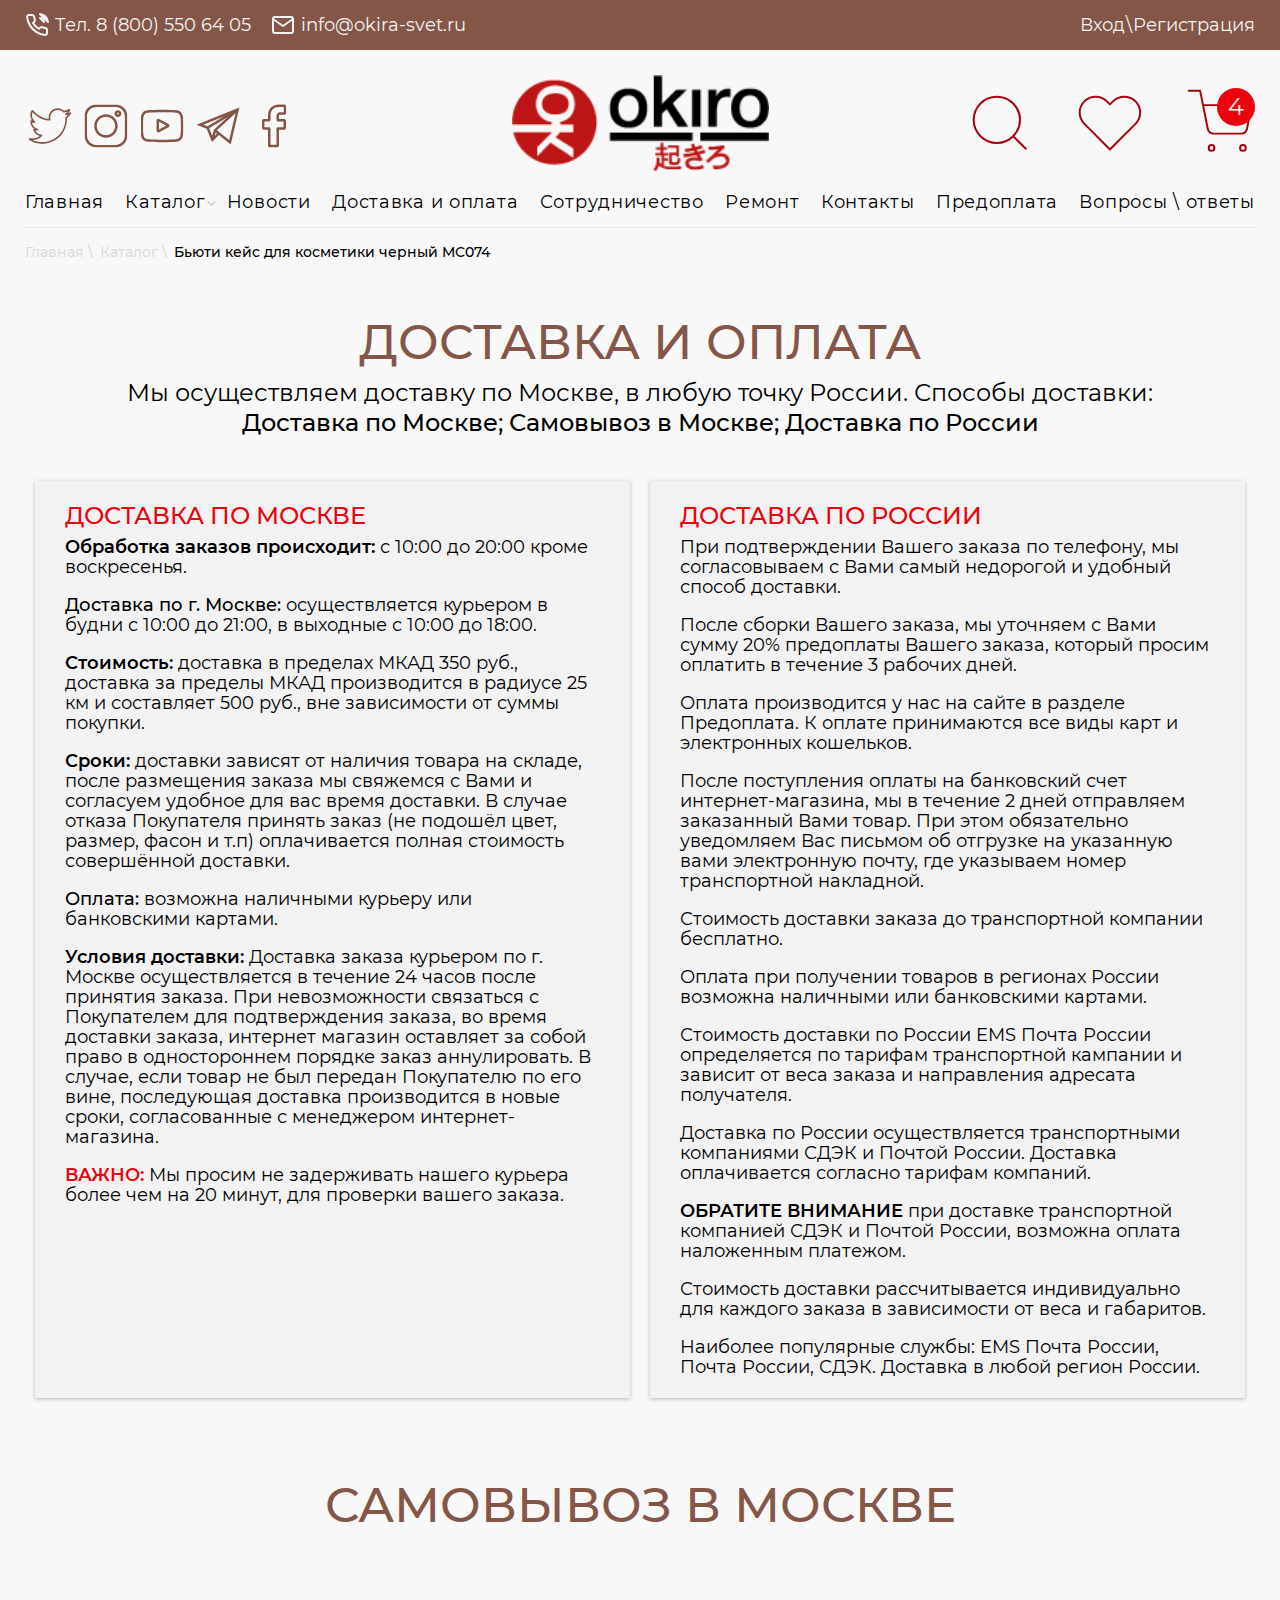
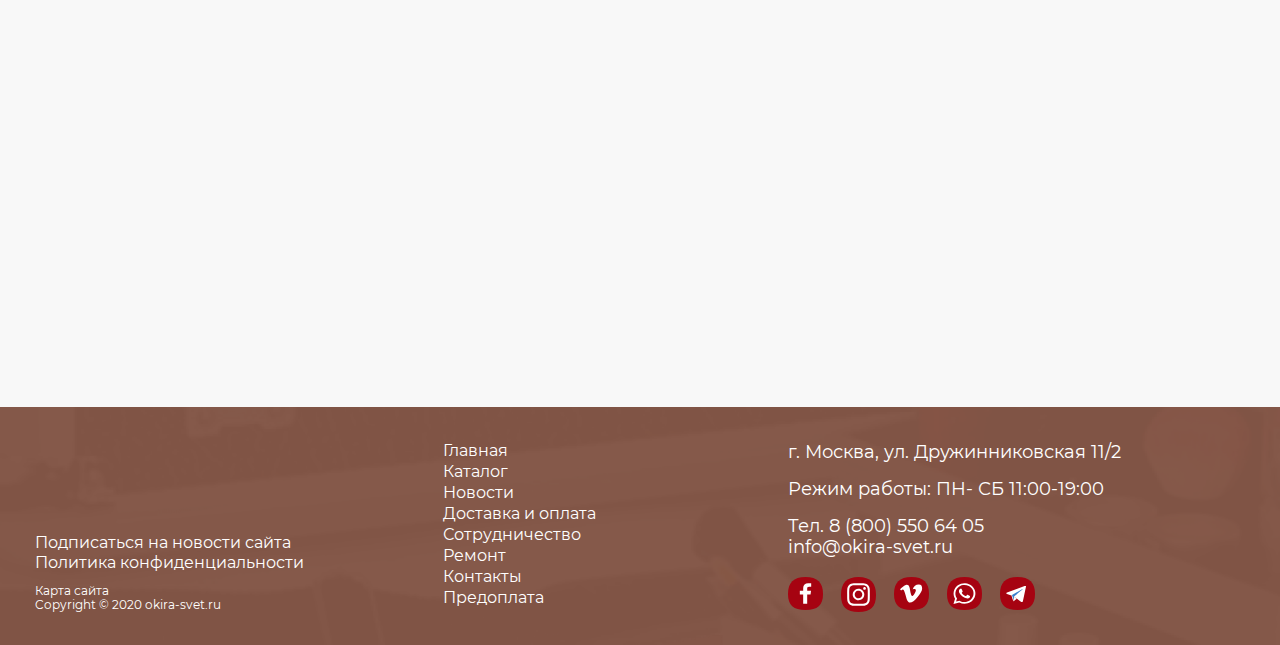
<file: delivery.html>
<!DOCTYPE html>

<html lang="ru">

<head>
	<meta charset="utf-8">
	<meta http-equiv="X-UA-Compatible" content="IE=edge" >
	<meta name="viewport" content="width=device-width, initial-scale=1.0">
	<meta name="description" content="">
	<link rel="stylesheet" type="text/css" href="style.css">
	<link rel="icon" type="image/png" href="favicon/favicon.ico" sizes="16x16">
	<title>Okiro - Доставка</title>
</head>

<body class="inner_page">

	<div class="wrapper">

	<!-- Header -->
		
	<header>
		<div class="header_site">
			<div class="header_top_wrapp">
				<div class="row">
					<div class="header_top">
						<div class="left">
							<div class="contacts_wrapp">
								<div>
									<a href="tel:88005506405" class="contacts_item">
										<div>
											<img src="img/phone.svg" alt="" />
										</div>
										<div>
											<p>Тел. 8 (800) 550 64 05</p>
										</div>
									</a>
								</div>
								<div>
									<a href="mailto:info@okira-svet.ru" class="contacts_item">
										<div>
											<img src="img/mail.svg" alt="" />
										</div>
										<div>
											<p>info@okira-svet.ru</p>
										</div>
									</a>
								</div>
							</div>
						</div>
						<div class="right">
							<ul class="sign_list">
								<li><a href="#">Вход</a></li>
								<li><a href="#">Регистрация</a></li>
							</ul>
						</div>
					</div>
				</div>
			</div>
			<div class="header_center_wrapp">
				<div class="row">
					<div class="header_center">
						<div class="col_1">
							<ul class="soc_list">
								<li>
									<a href="#">
										<img class="def" src="img/twitter.svg" alt="" />
										<img class="hover" src="img/twitter_red.svg" alt="" />
									</a>
								</li>
								<li>
									<a href="#">
										<img class="def" src="img/instagram.svg" alt="" />
										<img class="hover" src="img/instagram_red.svg" alt="" />
									</a>
								</li>
								<li>
									<a href="#">
										<img class="def" src="img/youtube.svg" alt="" />
										<img class="hover" src="img/youtube_red.svg" alt="" />
									</a>
								</li>
								<li>
									<a href="#">
										<img class="def" src="img/telegram.svg" alt="" />
										<img class="hover" src="img/telegram_red.svg" alt="" />
									</a>
								</li>
								<li>
									<a href="#">
										<img class="def" src="img/facebook.svg" alt="" />
										<img class="hover" src="img/facebook_red.svg" alt="" />
									</a>
								</li>
							</ul>
						</div>
						<div class="col_2">
							<a href="#" class="logo animate fadeIn"><img src="img/logo.svg" alt="" /></a>
						</div>
						<div class="col_3">
							<div class="icons_links_wrapp">
								<div>
									<a href="#" class="icon_link"><img src="img/search.svg" alt="" /></a>
								</div>
								<div>
									<a href="#" class="icon_link"><img src="img/heart.svg" alt="" /></a>
								</div>
								<div>
									<a href="#" class="icon_link"><img src="img/basket.svg" alt="" /><p class="count_goods">4</p></a>
								</div>
							</div>
						</div>
					</div>
				</div>
				<button class="respmenubtn">
					<span></span>
					<span></span>
					<span></span>
				</button>
			</div>
			<div class="row">
				<div class="main_nav_wrapp" id="resp_nav">
					<ul class="sign_list black">
						<li><a href="#">Вход</a></li>
						<li><a href="#">Регистрация</a></li>
					</ul>
					<ul class="main_nav">
						<li><a href="#">Главная</a></li>
						<li>
							<a href="#">Каталог<span class="btn_down"></span></a>							
							<div class="catalog_wrapp">
								<a href="" class="catalog_item">
									<div class="img_box">
										<img src="img/catalog_menu/img_01.png" alt="" />
									</div>
									<div class="catalog_item_descript">
										<p>Аксессуары</p>
									</div>
								</a>
								<a href="" class="catalog_item">
									<div class="img_box">
										<img src="img/catalog_menu/img_02.png" alt="" />
									</div>
									<div class="catalog_item_descript">
										<p>Лампы для мастеров</p>
									</div>
								</a>
								<a href="" class="catalog_item">
									<div class="img_box">
										<img src="img/catalog_menu/img_03.png" alt="" />
									</div>
									<div class="catalog_item_descript">
										<p>Нагреватель полотенец</p>
									</div>
								</a>
								<a href="" class="catalog_item">
									<div class="img_box">
										<img src="img/catalog_menu/img_04.png" alt="" />
									</div>
									<div class="catalog_item_descript">
										<p>Стерилизаторы для инструментов</p>
									</div>
								</a>
								<a href="" class="catalog_item">
									<div class="img_box">
										<img src="img/catalog_menu/img_05.png" alt="" />
									</div>
									<div class="catalog_item_descript">
										<p>Тележки и тумбочки</p>
									</div>
								</a>
								<a href="" class="catalog_item">
									<div class="img_box">
										<img src="img/catalog_menu/img_06.png" alt="" />
									</div>
									<div class="catalog_item_descript">
										<p>Столы для маникюра</p>
									</div>
								</a>
								<a href="" class="catalog_item">
									<div class="img_box">
										<img src="img/catalog_menu/img_07.png" alt="" />
									</div>
									<div class="catalog_item_descript">
										<p>Студии и кейсы для визажистов</p>
									</div>
								</a>
								<a href="" class="catalog_item">
									<div class="img_box">
										<img src="img/catalog_menu/img_08.png" alt="" />
									</div>
									<div class="catalog_item_descript">
										<p>Стул для визажиста</p>
									</div>
								</a>
								<a href="" class="catalog_item">
									<div class="img_box">
										<img src="img/catalog_menu/img_09.png" alt="" />
									</div>
									<div class="catalog_item_descript">
										<p>Стул для мастера</p>
									</div>
								</a>
								<a href="" class="catalog_item">
									<div class="img_box">
										<img src="img/catalog_menu/img_10.png" alt="" />
									</div>
									<div class="catalog_item_descript">
										<p>Кольцевые лампы</p>
									</div>
								</a>
							</div>
						</li>
						<li><a href="#">Новости</a></li>
						<li><a href="#">Доставка и оплата</a></li>
						<li><a href="#">Сотрудничество</a></li>
						<li><a href="#">Ремонт</a></li>
						<li><a href="#">Контакты</a></li>
						<li><a href="#">Предоплата</a></li>
						<li><a href="#">Вопросы \ ответы</a></li>
					</ul>
				</div>
			</div>
		</div>								
	</header>

	<!-- /Header -->

	<!-- Content -->
		<div class="content">

		<!-- Section 1 - Delivery -->

		<section>
			<div class="row">
				<ul class="breadcrumbs">
					<li><a href="#">Главная</a></li>
					<li><a href="#">Каталог</a></li>
					<li><a href="#">Бьюти кейс для косметики черный MC074</a></li>
				</ul>
				<div class="h1_wrapp">
					<h1>Доставка и оплата</h1>
					<p>Мы осуществляем доставку по Москве, в любую точку России. Способы доставки:</p>
					<p class="p_b">Доставка по Москве; Самовывоз в Москве; Доставка по России</p>
				</div>
				<div class="delivery_thumbs animate fadeInUp">
					<div class="delivery_thumb">
						<h3>ДОСТАВКА ПО МОСКВЕ</h3>
						<p><span class="sb">Обработка заказов происходит:</span> с 10:00 до 20:00 кроме воскресенья.</p>
						<p><span class="md">Доставка по г. Москве:</span> осуществляется курьером в будни с 10:00 до 21:00, в выходные с 10:00 до 18:00.</p>
						<p><span class="sb">Стоимость:</span> доставка в пределах МКАД 350 руб., доставка за пределы МКАД производится в радиусе 25 км и составляет 500 руб., вне зависимости от суммы покупки.</p>
						<p><span class="sb">Сроки:</span> доставки зависят от наличия товара на складе, после размещения заказа мы свяжемся с Вами и согласуем удобное для вас время доставки. В случае отказа Покупателя принять заказ (не подошёл цвет, размер, фасон и т.п) оплачивается полная стоимость совершённой доставки.</p>
						<p><span class="md">Оплата:</span> возможна наличными курьеру или банковскими картами.</p>
						<p><span class="sb">Условия доставки:</span> Доставка заказа курьером по г. Москве осуществляется в течение 24 часов после принятия заказа. При невозможности связаться с Покупателем для подтверждения заказа, во время доставки заказа, интернет магазин оставляет за собой право в одностороннем порядке заказ аннулировать. В случае, если товар не был передан Покупателю по его вине, последующая доставка производится в новые сроки, согласованные с менеджером интернет-магазина.</p>
						<p><span class="red">ВАЖНО:</span> Мы просим не задерживать нашего курьера более чем на 20 минут, для проверки вашего заказа.</p>
					</div>
					<div class="delivery_thumb">
						<h3>ДОСТАВКА ПО РОССИИ</h3>
						<p>При подтверждении Вашего заказа по телефону, мы согласовываем с Вами самый недорогой и удобный способ доставки.</p> 
						<p>После сборки Вашего заказа, мы уточняем с Вами сумму 20% предоплаты Вашего заказа, который просим оплатить в течение 3 рабочих дней.</p>
						<p>Оплата производится у нас на сайте в разделе Предоплата. К оплате принимаются все виды карт и электронных кошельков.</p>
						<p>После поступления оплаты на банковский счет интернет-магазина, мы в течение 2 дней отправляем заказанный Вами товар. При этом обязательно
						уведомляем Вас письмом об отгрузке на указанную вами электронную почту, где указываем номер транспортной накладной.</p>
						<p>Стоимость доставки заказа до транспортной компании бесплатно.</p>
						<p>Оплата при получении товаров в регионах России возможна наличными или банковскими картами.</p>
						<p>Стоимость доставки по России EMS Почта России определяется по тарифам транспортной кампании и зависит от веса заказа и направления адресата получателя.</p>
						<p>Доставка по России осуществляется транспортными компаниями СДЭК и Почтой России. Доставка оплачивается согласно тарифам компаний.</p>
						<p><span class="sb">ОБРАТИТЕ ВНИМАНИЕ</span> при доставке транспортной компанией СДЭК и Почтой России, возможна оплата наложенным платежом.</p>
						<p>Стоимость доставки рассчитывается индивидуально для каждого заказа в зависимости от веса и габаритов.</p>
						<p>Наиболее популярные службы: EMS Почта России, Почта России, СДЭК. Доставка в любой регион России.</p>
					</div>
				</div>
			</div>
		</section>

		<!-- /Section 1 - Delivery -->

		<!-- Section 2 - Delivery -->

		<section class="sect_2_delivery">
			<div class="row">
				<div class="h1_wrapp">
					<h1>САМОВЫВОЗ В МОСКВЕ</h1>
				</div>
				<div class="map_thumbs animate fadeInUp">
					<div class="map_thumb">
						<div class="descript">
							<h3>Шоу-рум на метро Краснопресненская:</h3>
							<p>Дружинниковская улица, 11/2</p>
							<p>Пешком можно дойти с метро Краснопресненская – 5 минут. Часы работы: с 11 до 19 часов. Без выходных. Тел: 8 800 550-44-14 Прием посетителей осуществляется по предварительному звонку.</p>
						</div>
						<div class="map_box" id="map_1"></div>
					</div>
					<div class="map_thumb">
						<div class="descript">
							<h3>Точка самовывоза на метро Кожуховская:</h3>
							<p>Москва, улица Южнопортовая, дом 7 стр. 2. Пункт выдачи Интеграл.</p>
							<p>Время работы 10:00-20:00. Ежедневно. Прием посетителей производится по предварительному звонку. Оплата возможна наличными или банковскими картами.</p>
						</div>
						<div class="map_box" id="map_2"></div>
					</div>
				</div>
			</div>
		</section>

		<!-- /Section 2 - Delivery -->

		</div>
	<!-- /Content -->

	<!-- Footer -->

		<footer class="footer_section">
			<div class="row">
				<a href="#" class="logo_2 logo_resp">
					<img src="img/logo_2.svg" alt="" />
				</a>
				<div class="footer_cols">					
					<div class="col">
						<ul class="seo_text">
							<li><a href="#">Главная</a></li>
							<li><a href="#">Каталог</a></li>
							<li><a href="#">Новости</a></li>
							<li><a href="#">Доставка и оплата</a></li>
							<li><a href="#">Сотрудничество</a></li>
							<li><a href="#">Ремонт</a></li>
							<li><a href="#">Контакты</a></li>
							<li><a href="#">Предоплата</a></li>
						</ul>
					</div>
					<div class="col">
						<div class="contacts_info">
							<p>г. Москва, ул. Дружинниковская 11/2</p>
							<p>Режим работы: ПН- СБ 11:00-19:00</p>
							<div class="inner">
								<p>Тел. <a href="tel:88005506405">8 (800) 550 64 05</a></p>
								<p><a href="mailto:info@okira-svet.ru">info@okira-svet.ru</a></p>
							</div>
						</div>
						<ul class="social_list_2">
							<li><a href="#"><img src="img/soc/facebook_red.svg" alt="" /></a></li>
							<li><a href="#"><img src="img/soc/instagram_red.svg" alt="" /></a></li>
							<li><a href="#"><img src="img/soc/vk_red.svg" alt="" /></a></li>
							<li><a href="#"><img src="img/soc/wp_red.svg" alt="" /></a></li>
							<li><a href="#"><img src="img/soc/tel_red.svg" alt="" /></a></li>
						</ul>
					</div>
					<div class="col">
						<a href="#" class="logo_2 animate fadeIn">
							<img src="img/logo_2.svg" alt="" />
						</a>
						<ul class="list_links">
							<li><a href="#">Подписаться на новости сайта</a></li>
							<li><a href="#">Политика конфиденциальности</a></li>
						</ul>
						<div class="info_box">
							<p><a href="#">Карта сайта</a></p>
							<p>Copyright © 2020 okira-svet.ru</p>
						</div>
					</div>
				</div>
			</div>
		</footer>

	<!-- /Footer -->

	</div>

	<link rel="stylesheet" type="text/css" href="responsive.css">
	<link rel="stylesheet" type="text/css" href="slick/slick.css">
	<link rel="stylesheet" type="text/css" href="vendors/css/nouislider.min.css">
	<script src="vendors/js/jquery.js"></script>
	<script src="vendors/js/nouislider.min.js"></script>
	<script src="vendors/js/wNumb.min.js"></script>
	<script src="slick/slick.js"></script>
	<script src="https://api-maps.yandex.ru/2.0-stable/?load=package.standard&lang=ru-RU"></script>
	<script src="js/scripts.js"></script>

</body>
</file>
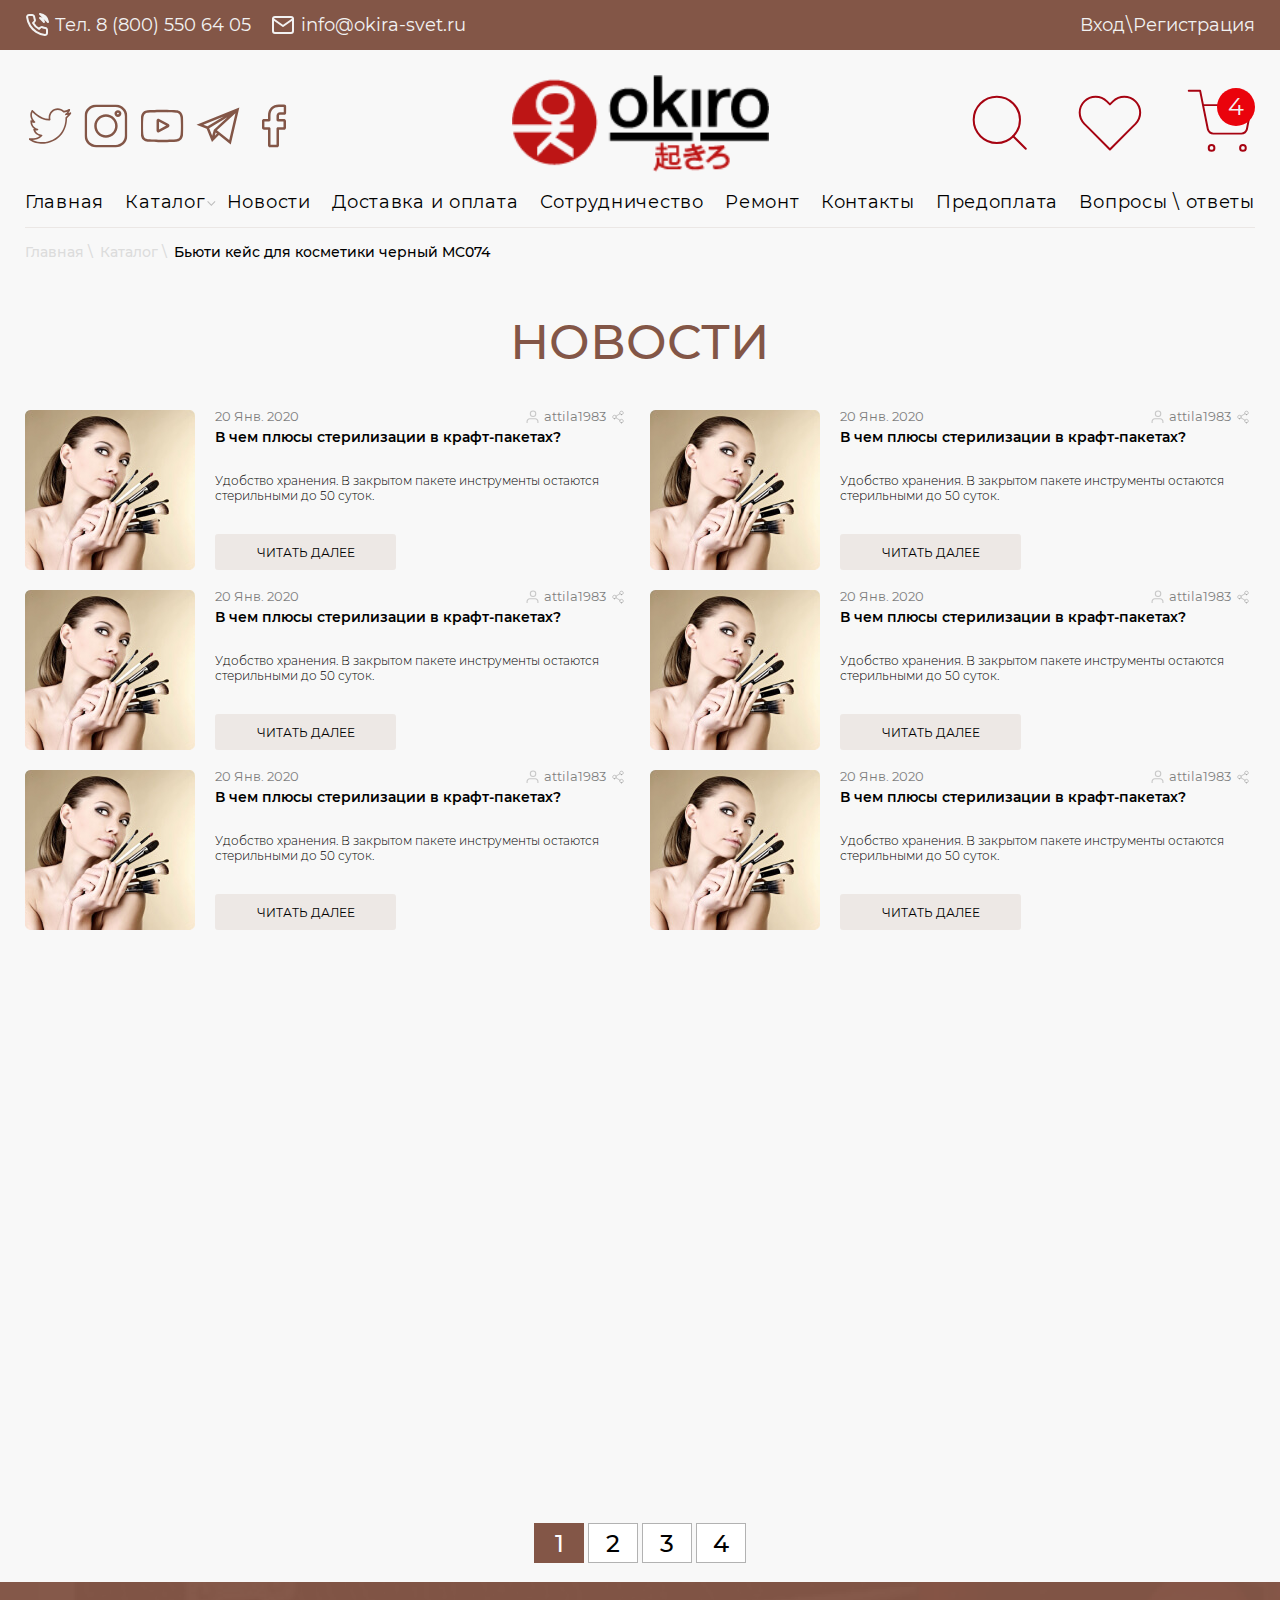
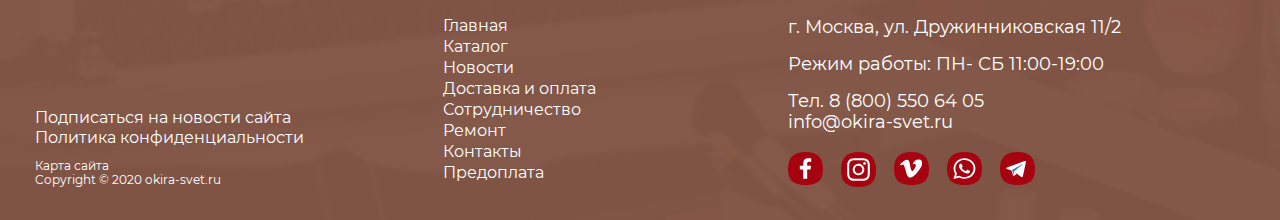
<file: news.html>
<!DOCTYPE html>

<html lang="ru">

<head>
	<meta charset="utf-8">
	<meta http-equiv="X-UA-Compatible" content="IE=edge" >
	<meta name="viewport" content="width=device-width, initial-scale=1.0">
	<meta name="description" content="">
	<link rel="stylesheet" type="text/css" href="style.css">
	<link rel="icon" type="image/png" href="favicon/favicon.ico" sizes="16x16">
	<title>Okiro - Новости</title>
</head>

<body class="inner_page">

	<div class="wrapper">

	<!-- Header -->
		
	<header>
		<div class="header_site">
			<div class="header_top_wrapp">
				<div class="row">
					<div class="header_top">
						<div class="left">
							<div class="contacts_wrapp">
								<div>
									<a href="tel:88005506405" class="contacts_item">
										<div>
											<img src="img/phone.svg" alt="" />
										</div>
										<div>
											<p>Тел. 8 (800) 550 64 05</p>
										</div>
									</a>
								</div>
								<div>
									<a href="mailto:info@okira-svet.ru" class="contacts_item">
										<div>
											<img src="img/mail.svg" alt="" />
										</div>
										<div>
											<p>info@okira-svet.ru</p>
										</div>
									</a>
								</div>
							</div>
						</div>
						<div class="right">
							<ul class="sign_list">
								<li><a href="#">Вход</a></li>
								<li><a href="#">Регистрация</a></li>
							</ul>
						</div>
					</div>
				</div>
			</div>
			<div class="header_center_wrapp">
				<div class="row">
					<div class="header_center">
						<div class="col_1">
							<ul class="soc_list">
								<li>
									<a href="#">
										<img class="def" src="img/twitter.svg" alt="" />
										<img class="hover" src="img/twitter_red.svg" alt="" />
									</a>
								</li>
								<li>
									<a href="#">
										<img class="def" src="img/instagram.svg" alt="" />
										<img class="hover" src="img/instagram_red.svg" alt="" />
									</a>
								</li>
								<li>
									<a href="#">
										<img class="def" src="img/youtube.svg" alt="" />
										<img class="hover" src="img/youtube_red.svg" alt="" />
									</a>
								</li>
								<li>
									<a href="#">
										<img class="def" src="img/telegram.svg" alt="" />
										<img class="hover" src="img/telegram_red.svg" alt="" />
									</a>
								</li>
								<li>
									<a href="#">
										<img class="def" src="img/facebook.svg" alt="" />
										<img class="hover" src="img/facebook_red.svg" alt="" />
									</a>
								</li>
							</ul>
						</div>
						<div class="col_2">
							<a href="#" class="logo animate fadeIn"><img src="img/logo.svg" alt="" /></a>
						</div>
						<div class="col_3">
							<div class="icons_links_wrapp">
								<div>
									<a href="#" class="icon_link"><img src="img/search.svg" alt="" /></a>
								</div>
								<div>
									<a href="#" class="icon_link"><img src="img/heart.svg" alt="" /></a>
								</div>
								<div>
									<a href="#" class="icon_link"><img src="img/basket.svg" alt="" /><p class="count_goods">4</p></a>
								</div>
							</div>
						</div>
					</div>
				</div>
				<button class="respmenubtn">
					<span></span>
					<span></span>
					<span></span>
				</button>
			</div>
			<div class="row">
				<div class="main_nav_wrapp" id="resp_nav">
					<ul class="sign_list black">
						<li><a href="#">Вход</a></li>
						<li><a href="#">Регистрация</a></li>
					</ul>
					<ul class="main_nav">
						<li><a href="#">Главная</a></li>
						<li>
							<a href="#">Каталог<span class="btn_down"></span></a>							
							<div class="catalog_wrapp">
								<a href="" class="catalog_item">
									<div class="img_box">
										<img src="img/catalog_menu/img_01.png" alt="" />
									</div>
									<div class="catalog_item_descript">
										<p>Аксессуары</p>
									</div>
								</a>
								<a href="" class="catalog_item">
									<div class="img_box">
										<img src="img/catalog_menu/img_02.png" alt="" />
									</div>
									<div class="catalog_item_descript">
										<p>Лампы для мастеров</p>
									</div>
								</a>
								<a href="" class="catalog_item">
									<div class="img_box">
										<img src="img/catalog_menu/img_03.png" alt="" />
									</div>
									<div class="catalog_item_descript">
										<p>Нагреватель полотенец</p>
									</div>
								</a>
								<a href="" class="catalog_item">
									<div class="img_box">
										<img src="img/catalog_menu/img_04.png" alt="" />
									</div>
									<div class="catalog_item_descript">
										<p>Стерилизаторы для инструментов</p>
									</div>
								</a>
								<a href="" class="catalog_item">
									<div class="img_box">
										<img src="img/catalog_menu/img_05.png" alt="" />
									</div>
									<div class="catalog_item_descript">
										<p>Тележки и тумбочки</p>
									</div>
								</a>
								<a href="" class="catalog_item">
									<div class="img_box">
										<img src="img/catalog_menu/img_06.png" alt="" />
									</div>
									<div class="catalog_item_descript">
										<p>Столы для маникюра</p>
									</div>
								</a>
								<a href="" class="catalog_item">
									<div class="img_box">
										<img src="img/catalog_menu/img_07.png" alt="" />
									</div>
									<div class="catalog_item_descript">
										<p>Студии и кейсы для визажистов</p>
									</div>
								</a>
								<a href="" class="catalog_item">
									<div class="img_box">
										<img src="img/catalog_menu/img_08.png" alt="" />
									</div>
									<div class="catalog_item_descript">
										<p>Стул для визажиста</p>
									</div>
								</a>
								<a href="" class="catalog_item">
									<div class="img_box">
										<img src="img/catalog_menu/img_09.png" alt="" />
									</div>
									<div class="catalog_item_descript">
										<p>Стул для мастера</p>
									</div>
								</a>
								<a href="" class="catalog_item">
									<div class="img_box">
										<img src="img/catalog_menu/img_10.png" alt="" />
									</div>
									<div class="catalog_item_descript">
										<p>Кольцевые лампы</p>
									</div>
								</a>
							</div>
						</li>
						<li><a href="#">Новости</a></li>
						<li><a href="#">Доставка и оплата</a></li>
						<li><a href="#">Сотрудничество</a></li>
						<li><a href="#">Ремонт</a></li>
						<li><a href="#">Контакты</a></li>
						<li><a href="#">Предоплата</a></li>
						<li><a href="#">Вопросы \ ответы</a></li>
					</ul>
				</div>
			</div>
		</div>								
	</header>

	<!-- /Header -->

	<!-- Content -->
		<div class="content">

		<!-- Section 1 - News -->

		<section>
			<div class="row">
				<ul class="breadcrumbs">
					<li><a href="#">Главная</a></li>
					<li><a href="#">Каталог</a></li>
					<li><a href="#">Бьюти кейс для косметики черный MC074</a></li>
				</ul>
				<div class="h1_wrapp">
					<h1>Новости</h1>
				</div>
				<div class="news_thumbs">
					<div class="news_thumb_2 animate fadeInUp">
						<div class="col_1">
							<div class="img_box" style="background-image: url(img/news_photo_2.jpg);"></div>
						</div>
						<div class="col_2">
							<div class="thumb_header">
								<div>
									<p>20 Янв. 2020</p>
								</div>
								<div>
									<p class="user_link_wrapp"><i class="user_icon"></i><span>attila1983</span><a href="#" class="user_link"><i class="link_icon"></i></a></p>
								</div>
							</div>
							<div class="thumb_title">
								<h3>В чем плюсы стерилизации в крафт-пакетах?</h3>
							</div>
							<div class="descript">
								<p>Удобство хранения. В закрытом пакете инструменты остаются стерильными до 50 суток.</p>
							</div>
							<a href="#" class="grey_pill grey_pill_2">Читать далее</a>
						</div>
					</div>
					<div class="news_thumb_2 animate fadeInUp">
						<div class="col_1">
							<div class="img_box" style="background-image: url(img/news_photo_2.jpg);"></div>
						</div>
						<div class="col_2">
							<div class="thumb_header">
								<div>
									<p>20 Янв. 2020</p>
								</div>
								<div>
									<p class="user_link_wrapp"><i class="user_icon"></i><span>attila1983</span><a href="#" class="user_link"><i class="link_icon"></i></a></p>
								</div>
							</div>
							<div class="thumb_title">
								<h3>В чем плюсы стерилизации в крафт-пакетах?</h3>
							</div>
							<div class="descript">
								<p>Удобство хранения. В закрытом пакете инструменты остаются стерильными до 50 суток.</p>
							</div>
							<a href="#" class="grey_pill grey_pill_2">Читать далее</a>
						</div>
					</div>
					<div class="news_thumb_2 animate fadeInUp">
						<div class="col_1">
							<div class="img_box" style="background-image: url(img/news_photo_2.jpg);"></div>
						</div>
						<div class="col_2">
							<div class="thumb_header">
								<div>
									<p>20 Янв. 2020</p>
								</div>
								<div>
									<p class="user_link_wrapp"><i class="user_icon"></i><span>attila1983</span><a href="#" class="user_link"><i class="link_icon"></i></a></p>
								</div>
							</div>
							<div class="thumb_title">
								<h3>В чем плюсы стерилизации в крафт-пакетах?</h3>
							</div>
							<div class="descript">
								<p>Удобство хранения. В закрытом пакете инструменты остаются стерильными до 50 суток.</p>
							</div>
							<a href="#" class="grey_pill grey_pill_2">Читать далее</a>
						</div>
					</div>
					<div class="news_thumb_2 animate fadeInUp">
						<div class="col_1">
							<div class="img_box" style="background-image: url(img/news_photo_2.jpg);"></div>
						</div>
						<div class="col_2">
							<div class="thumb_header">
								<div>
									<p>20 Янв. 2020</p>
								</div>
								<div>
									<p class="user_link_wrapp"><i class="user_icon"></i><span>attila1983</span><a href="#" class="user_link"><i class="link_icon"></i></a></p>
								</div>
							</div>
							<div class="thumb_title">
								<h3>В чем плюсы стерилизации в крафт-пакетах?</h3>
							</div>
							<div class="descript">
								<p>Удобство хранения. В закрытом пакете инструменты остаются стерильными до 50 суток.</p>
							</div>
							<a href="#" class="grey_pill grey_pill_2">Читать далее</a>
						</div>
					</div>
					<div class="news_thumb_2 animate fadeInUp">
						<div class="col_1">
							<div class="img_box" style="background-image: url(img/news_photo_2.jpg);"></div>
						</div>
						<div class="col_2">
							<div class="thumb_header">
								<div>
									<p>20 Янв. 2020</p>
								</div>
								<div>
									<p class="user_link_wrapp"><i class="user_icon"></i><span>attila1983</span><a href="#" class="user_link"><i class="link_icon"></i></a></p>
								</div>
							</div>
							<div class="thumb_title">
								<h3>В чем плюсы стерилизации в крафт-пакетах?</h3>
							</div>
							<div class="descript">
								<p>Удобство хранения. В закрытом пакете инструменты остаются стерильными до 50 суток.</p>
							</div>
							<a href="#" class="grey_pill grey_pill_2">Читать далее</a>
						</div>
					</div>
					<div class="news_thumb_2 animate fadeInUp">
						<div class="col_1">
							<div class="img_box" style="background-image: url(img/news_photo_2.jpg);"></div>
						</div>
						<div class="col_2">
							<div class="thumb_header">
								<div>
									<p>20 Янв. 2020</p>
								</div>
								<div>
									<p class="user_link_wrapp"><i class="user_icon"></i><span>attila1983</span><a href="#" class="user_link"><i class="link_icon"></i></a></p>
								</div>
							</div>
							<div class="thumb_title">
								<h3>В чем плюсы стерилизации в крафт-пакетах?</h3>
							</div>
							<div class="descript">
								<p>Удобство хранения. В закрытом пакете инструменты остаются стерильными до 50 суток.</p>
							</div>
							<a href="#" class="grey_pill grey_pill_2">Читать далее</a>
						</div>
					</div>
					<div class="news_thumb_2 animate fadeInUp">
						<div class="col_1">
							<div class="img_box" style="background-image: url(img/news_photo_2.jpg);"></div>
						</div>
						<div class="col_2">
							<div class="thumb_header">
								<div>
									<p>20 Янв. 2020</p>
								</div>
								<div>
									<p class="user_link_wrapp"><i class="user_icon"></i><span>attila1983</span><a href="#" class="user_link"><i class="link_icon"></i></a></p>
								</div>
							</div>
							<div class="thumb_title">
								<h3>В чем плюсы стерилизации в крафт-пакетах?</h3>
							</div>
							<div class="descript">
								<p>Удобство хранения. В закрытом пакете инструменты остаются стерильными до 50 суток.</p>
							</div>
							<a href="#" class="grey_pill grey_pill_2">Читать далее</a>
						</div>
					</div>
					<div class="news_thumb_2 animate fadeInUp">
						<div class="col_1">
							<div class="img_box" style="background-image: url(img/news_photo_2.jpg);"></div>
						</div>
						<div class="col_2">
							<div class="thumb_header">
								<div>
									<p>20 Янв. 2020</p>
								</div>
								<div>
									<p class="user_link_wrapp"><i class="user_icon"></i><span>attila1983</span><a href="#" class="user_link"><i class="link_icon"></i></a></p>
								</div>
							</div>
							<div class="thumb_title">
								<h3>В чем плюсы стерилизации в крафт-пакетах?</h3>
							</div>
							<div class="descript">
								<p>Удобство хранения. В закрытом пакете инструменты остаются стерильными до 50 суток.</p>
							</div>
							<a href="#" class="grey_pill grey_pill_2">Читать далее</a>
						</div>
					</div>
					<div class="news_thumb_2 animate fadeInUp">
						<div class="col_1">
							<div class="img_box" style="background-image: url(img/news_photo_2.jpg);"></div>
						</div>
						<div class="col_2">
							<div class="thumb_header">
								<div>
									<p>20 Янв. 2020</p>
								</div>
								<div>
									<p class="user_link_wrapp"><i class="user_icon"></i><span>attila1983</span><a href="#" class="user_link"><i class="link_icon"></i></a></p>
								</div>
							</div>
							<div class="thumb_title">
								<h3>В чем плюсы стерилизации в крафт-пакетах?</h3>
							</div>
							<div class="descript">
								<p>Удобство хранения. В закрытом пакете инструменты остаются стерильными до 50 суток.</p>
							</div>
							<a href="#" class="grey_pill grey_pill_2">Читать далее</a>
						</div>
					</div>
					<div class="news_thumb_2 animate fadeInUp">
						<div class="col_1">
							<div class="img_box" style="background-image: url(img/news_photo_2.jpg);"></div>
						</div>
						<div class="col_2">
							<div class="thumb_header">
								<div>
									<p>20 Янв. 2020</p>
								</div>
								<div>
									<p class="user_link_wrapp"><i class="user_icon"></i><span>attila1983</span><a href="#" class="user_link"><i class="link_icon"></i></a></p>
								</div>
							</div>
							<div class="thumb_title">
								<h3>В чем плюсы стерилизации в крафт-пакетах?</h3>
							</div>
							<div class="descript">
								<p>Удобство хранения. В закрытом пакете инструменты остаются стерильными до 50 суток.</p>
							</div>
							<a href="#" class="grey_pill grey_pill_2">Читать далее</a>
						</div>
					</div>
					<div class="news_thumb_2 animate fadeInUp">
						<div class="col_1">
							<div class="img_box" style="background-image: url(img/news_photo_2.jpg);"></div>
						</div>
						<div class="col_2">
							<div class="thumb_header">
								<div>
									<p>20 Янв. 2020</p>
								</div>
								<div>
									<p class="user_link_wrapp"><i class="user_icon"></i><span>attila1983</span><a href="#" class="user_link"><i class="link_icon"></i></a></p>
								</div>
							</div>
							<div class="thumb_title">
								<h3>В чем плюсы стерилизации в крафт-пакетах?</h3>
							</div>
							<div class="descript">
								<p>Удобство хранения. В закрытом пакете инструменты остаются стерильными до 50 суток.</p>
							</div>
							<a href="#" class="grey_pill grey_pill_2">Читать далее</a>
						</div>
					</div>
					<div class="news_thumb_2 animate fadeInUp">
						<div class="col_1">
							<div class="img_box" style="background-image: url(img/news_photo_2.jpg);"></div>
						</div>
						<div class="col_2">
							<div class="thumb_header">
								<div>
									<p>20 Янв. 2020</p>
								</div>
								<div>
									<p class="user_link_wrapp"><i class="user_icon"></i><span>attila1983</span><a href="#" class="user_link"><i class="link_icon"></i></a></p>
								</div>
							</div>
							<div class="thumb_title">
								<h3>В чем плюсы стерилизации в крафт-пакетах?</h3>
							</div>
							<div class="descript">
								<p>Удобство хранения. В закрытом пакете инструменты остаются стерильными до 50 суток.</p>
							</div>
							<a href="#" class="grey_pill grey_pill_2">Читать далее</a>
						</div>
					</div>
				</div>
				<ul class="pagination">
					<li><a href="#" class="active">1</a></li>
					<li><a href="#">2</a></li>
					<li><a href="#">3</a></li>
					<li><a href="#">4</a></li>
				</ul>
			</div>
		</section>

		<!-- /Section 1 - News -->

		</div>
	<!-- /Content -->

	<!-- Footer -->

		<footer class="footer_section">
			<div class="row">
				<a href="#" class="logo_2 logo_resp">
					<img src="img/logo_2.svg" alt="" />
				</a>
				<div class="footer_cols">					
					<div class="col">
						<ul class="seo_text">
							<li><a href="#">Главная</a></li>
							<li><a href="#">Каталог</a></li>
							<li><a href="#">Новости</a></li>
							<li><a href="#">Доставка и оплата</a></li>
							<li><a href="#">Сотрудничество</a></li>
							<li><a href="#">Ремонт</a></li>
							<li><a href="#">Контакты</a></li>
							<li><a href="#">Предоплата</a></li>
						</ul>
					</div>
					<div class="col">
						<div class="contacts_info">
							<p>г. Москва, ул. Дружинниковская 11/2</p>
							<p>Режим работы: ПН- СБ 11:00-19:00</p>
							<div class="inner">
								<p>Тел. <a href="tel:88005506405">8 (800) 550 64 05</a></p>
								<p><a href="mailto:info@okira-svet.ru">info@okira-svet.ru</a></p>
							</div>
						</div>
						<ul class="social_list_2">
							<li><a href="#"><img src="img/soc/facebook_red.svg" alt="" /></a></li>
							<li><a href="#"><img src="img/soc/instagram_red.svg" alt="" /></a></li>
							<li><a href="#"><img src="img/soc/vk_red.svg" alt="" /></a></li>
							<li><a href="#"><img src="img/soc/wp_red.svg" alt="" /></a></li>
							<li><a href="#"><img src="img/soc/tel_red.svg" alt="" /></a></li>
						</ul>
					</div>
					<div class="col">
						<a href="#" class="logo_2 animate fadeIn">
							<img src="img/logo_2.svg" alt="" />
						</a>
						<ul class="list_links">
							<li><a href="#">Подписаться на новости сайта</a></li>
							<li><a href="#">Политика конфиденциальности</a></li>
						</ul>
						<div class="info_box">
							<p><a href="#">Карта сайта</a></p>
							<p>Copyright © 2020 okira-svet.ru</p>
						</div>
					</div>
				</div>
			</div>
		</footer>

	<!-- /Footer -->

	</div>

	<link rel="stylesheet" type="text/css" href="responsive.css">
	<link rel="stylesheet" type="text/css" href="slick/slick.css">
	<link rel="stylesheet" type="text/css" href="vendors/css/nouislider.min.css">
	<script src="vendors/js/jquery.js"></script>
	<script src="vendors/js/nouislider.min.js"></script>
	<script src="vendors/js/wNumb.min.js"></script>
	<script src="slick/slick.js"></script>
	<script src="js/scripts.js"></script>

</body>
</file>
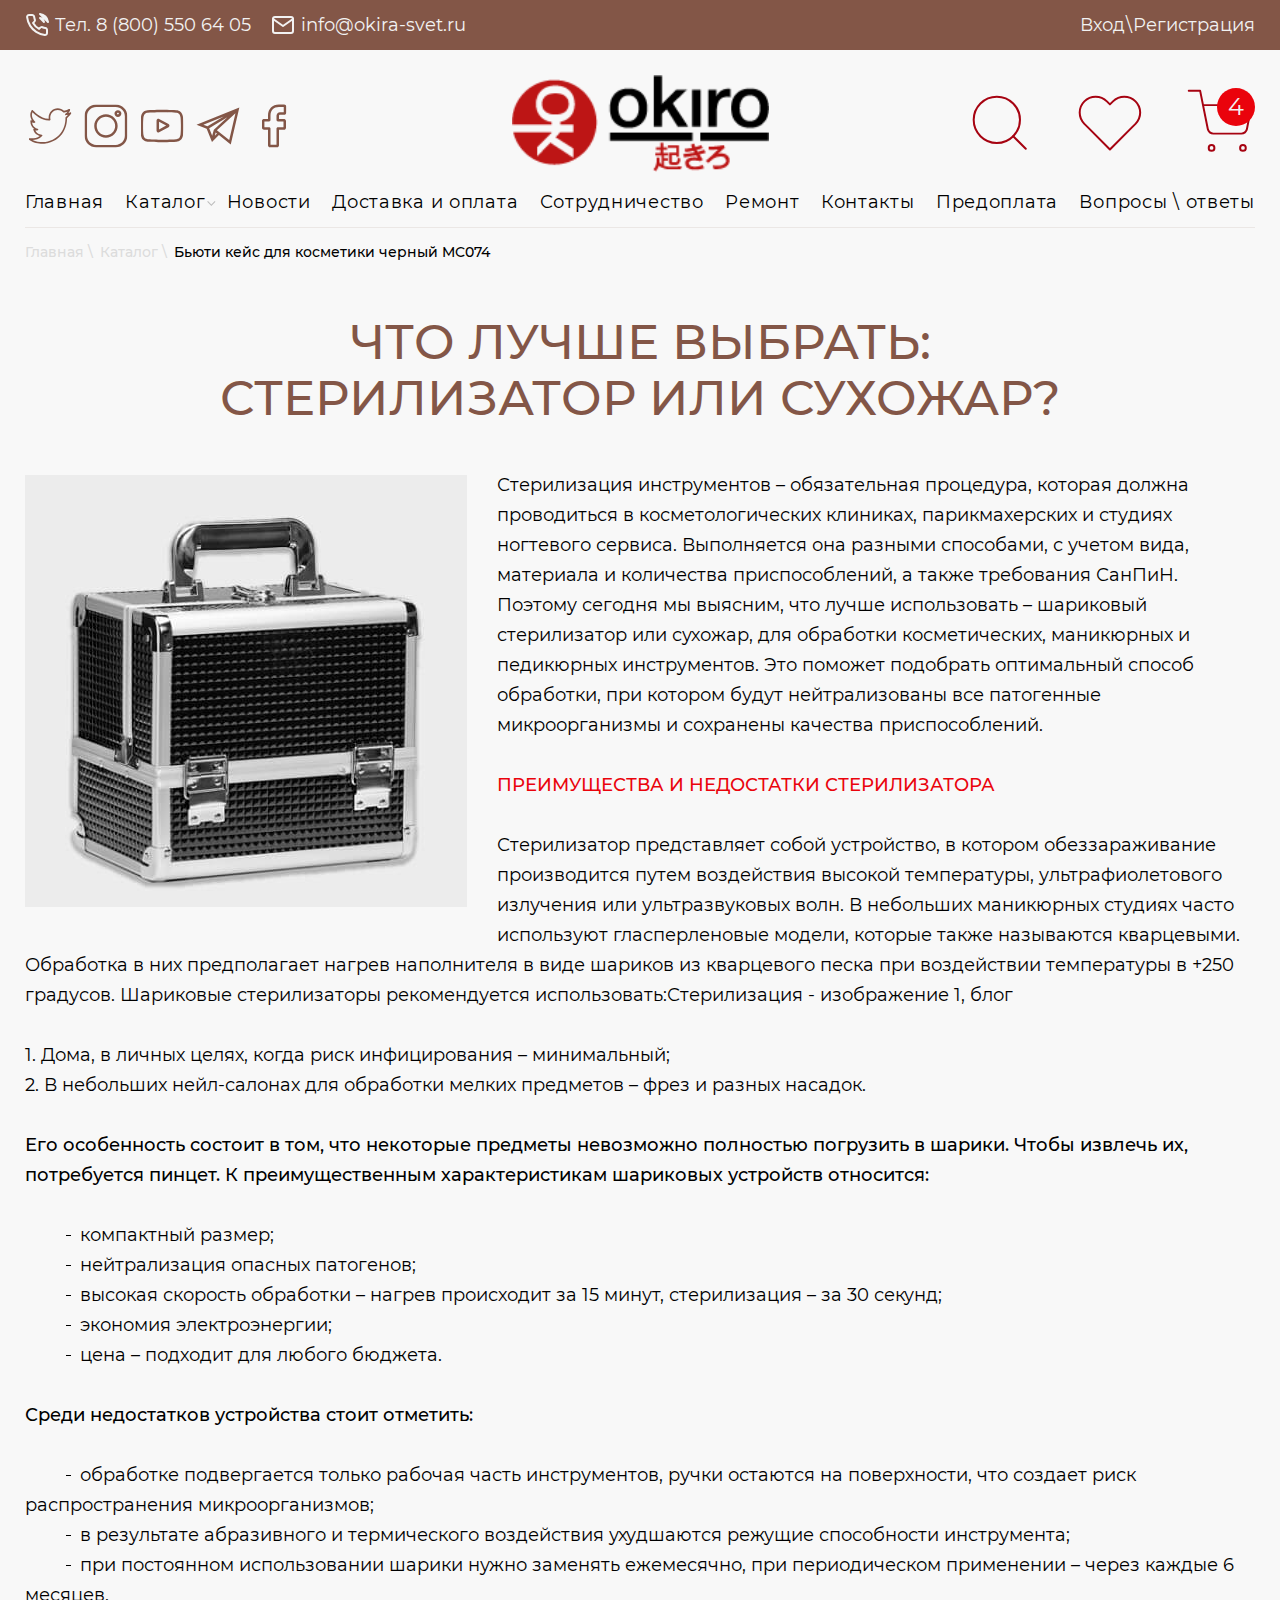
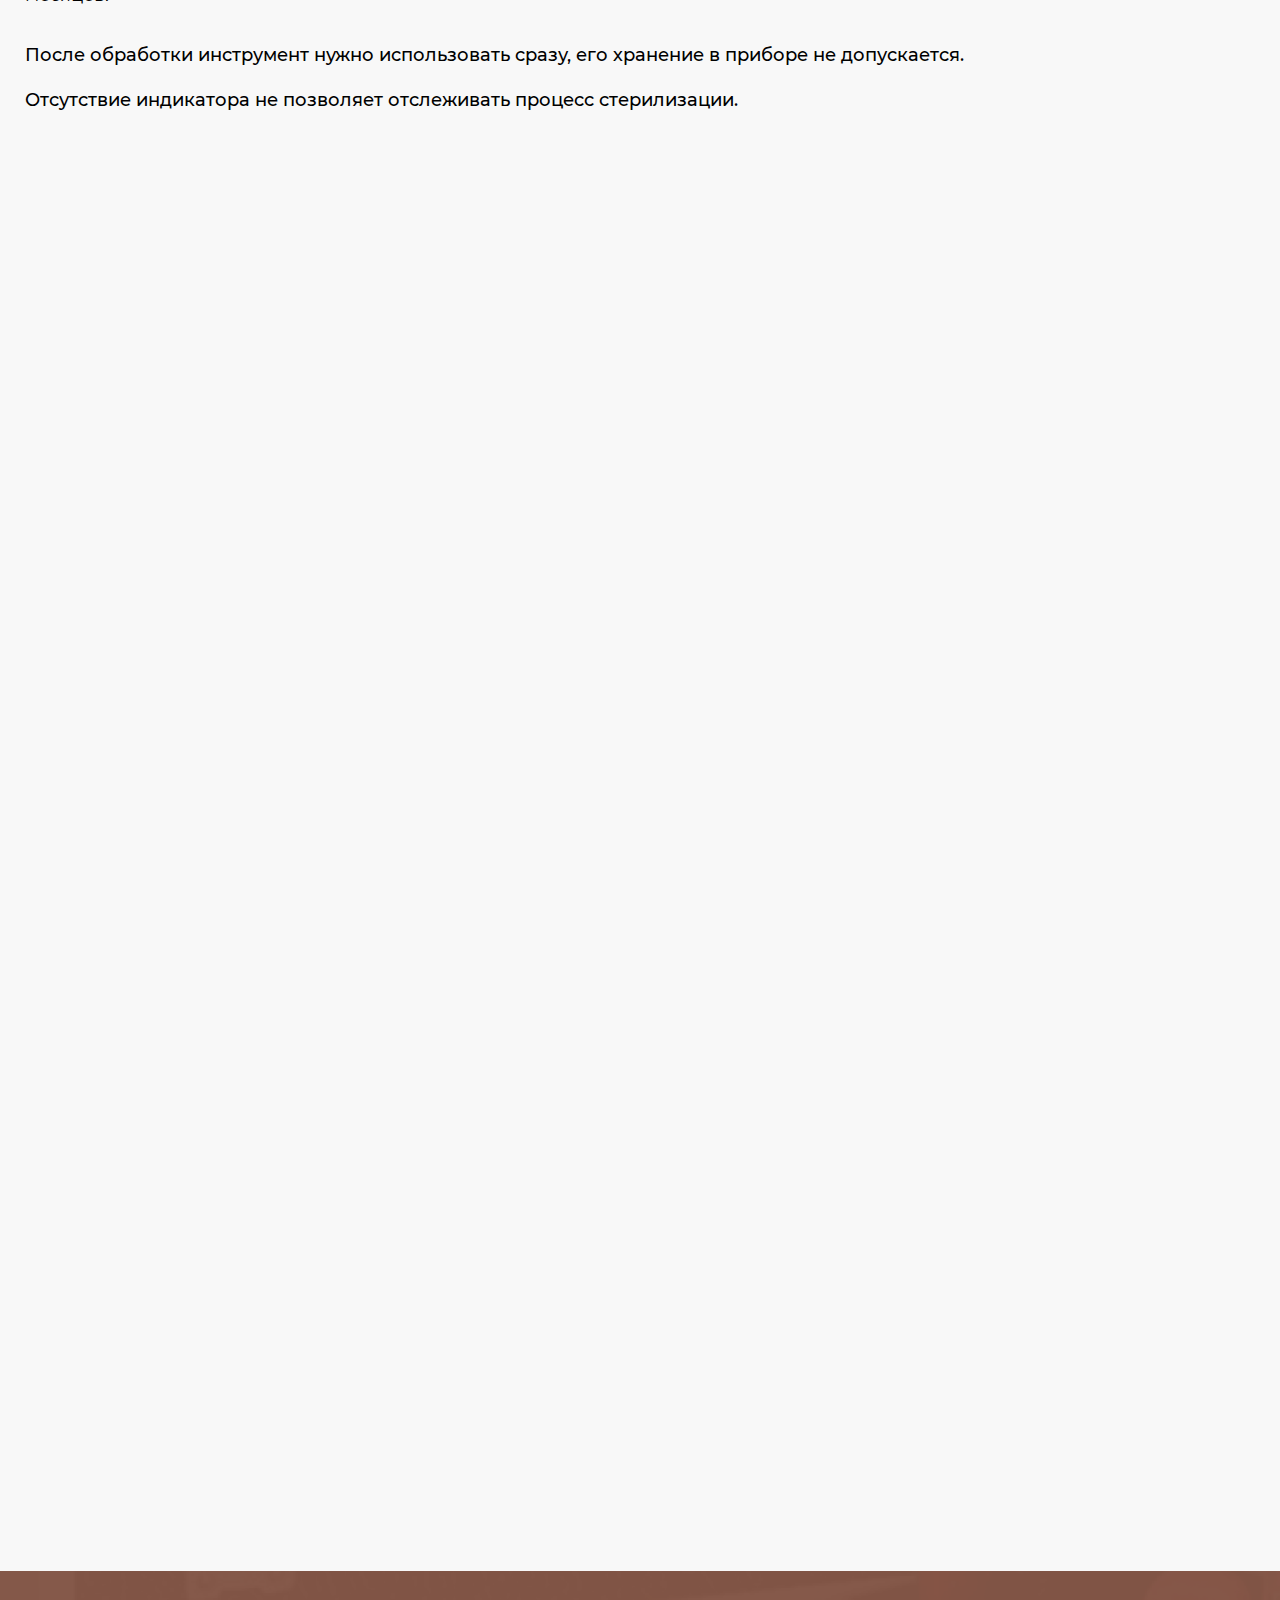
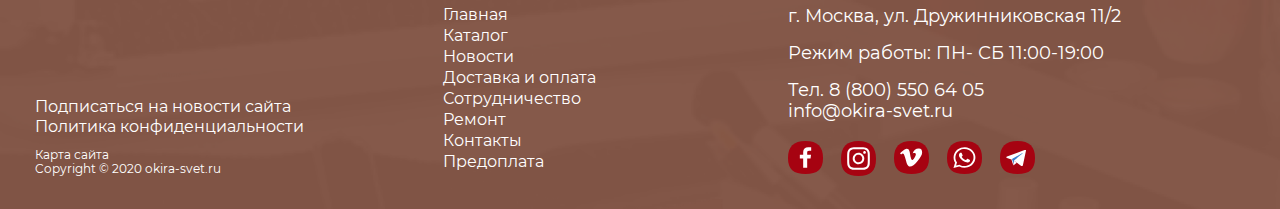
<file: news_single.html>
<!DOCTYPE html>

<html lang="ru">

<head>
	<meta charset="utf-8">
	<meta http-equiv="X-UA-Compatible" content="IE=edge" >
	<meta name="viewport" content="width=device-width, initial-scale=1.0">
	<meta name="description" content="">
	<link rel="stylesheet" type="text/css" href="style.css">
	<link rel="icon" type="image/png" href="favicon/favicon.ico" sizes="16x16">
	<title>Okiro - Новость</title>
</head>

<body class="inner_page">

	<div class="wrapper">

	<!-- Header -->
		
	<header>
		<div class="header_site">
			<div class="header_top_wrapp">
				<div class="row">
					<div class="header_top">
						<div class="left">
							<div class="contacts_wrapp">
								<div>
									<a href="tel:88005506405" class="contacts_item">
										<div>
											<img src="img/phone.svg" alt="" />
										</div>
										<div>
											<p>Тел. 8 (800) 550 64 05</p>
										</div>
									</a>
								</div>
								<div>
									<a href="mailto:info@okira-svet.ru" class="contacts_item">
										<div>
											<img src="img/mail.svg" alt="" />
										</div>
										<div>
											<p>info@okira-svet.ru</p>
										</div>
									</a>
								</div>
							</div>
						</div>
						<div class="right">
							<ul class="sign_list">
								<li><a href="#">Вход</a></li>
								<li><a href="#">Регистрация</a></li>
							</ul>
						</div>
					</div>
				</div>
			</div>
			<div class="header_center_wrapp">
				<div class="row">
					<div class="header_center">
						<div class="col_1">
							<ul class="soc_list">
								<li>
									<a href="#">
										<img class="def" src="img/twitter.svg" alt="" />
										<img class="hover" src="img/twitter_red.svg" alt="" />
									</a>
								</li>
								<li>
									<a href="#">
										<img class="def" src="img/instagram.svg" alt="" />
										<img class="hover" src="img/instagram_red.svg" alt="" />
									</a>
								</li>
								<li>
									<a href="#">
										<img class="def" src="img/youtube.svg" alt="" />
										<img class="hover" src="img/youtube_red.svg" alt="" />
									</a>
								</li>
								<li>
									<a href="#">
										<img class="def" src="img/telegram.svg" alt="" />
										<img class="hover" src="img/telegram_red.svg" alt="" />
									</a>
								</li>
								<li>
									<a href="#">
										<img class="def" src="img/facebook.svg" alt="" />
										<img class="hover" src="img/facebook_red.svg" alt="" />
									</a>
								</li>
							</ul>
						</div>
						<div class="col_2">
							<a href="#" class="logo animate fadeIn"><img src="img/logo.svg" alt="" /></a>
						</div>
						<div class="col_3">
							<div class="icons_links_wrapp">
								<div>
									<a href="#" class="icon_link"><img src="img/search.svg" alt="" /></a>
								</div>
								<div>
									<a href="#" class="icon_link"><img src="img/heart.svg" alt="" /></a>
								</div>
								<div>
									<a href="#" class="icon_link"><img src="img/basket.svg" alt="" /><p class="count_goods">4</p></a>
								</div>
							</div>
						</div>
					</div>
				</div>
				<button class="respmenubtn">
					<span></span>
					<span></span>
					<span></span>
				</button>
			</div>
			<div class="row">
				<div class="main_nav_wrapp" id="resp_nav">
					<ul class="sign_list black">
						<li><a href="#">Вход</a></li>
						<li><a href="#">Регистрация</a></li>
					</ul>
					<ul class="main_nav">
						<li><a href="#">Главная</a></li>
						<li>
							<a href="#">Каталог<span class="btn_down"></span></a>							
							<div class="catalog_wrapp">
								<a href="" class="catalog_item">
									<div class="img_box">
										<img src="img/catalog_menu/img_01.png" alt="" />
									</div>
									<div class="catalog_item_descript">
										<p>Аксессуары</p>
									</div>
								</a>
								<a href="" class="catalog_item">
									<div class="img_box">
										<img src="img/catalog_menu/img_02.png" alt="" />
									</div>
									<div class="catalog_item_descript">
										<p>Лампы для мастеров</p>
									</div>
								</a>
								<a href="" class="catalog_item">
									<div class="img_box">
										<img src="img/catalog_menu/img_03.png" alt="" />
									</div>
									<div class="catalog_item_descript">
										<p>Нагреватель полотенец</p>
									</div>
								</a>
								<a href="" class="catalog_item">
									<div class="img_box">
										<img src="img/catalog_menu/img_04.png" alt="" />
									</div>
									<div class="catalog_item_descript">
										<p>Стерилизаторы для инструментов</p>
									</div>
								</a>
								<a href="" class="catalog_item">
									<div class="img_box">
										<img src="img/catalog_menu/img_05.png" alt="" />
									</div>
									<div class="catalog_item_descript">
										<p>Тележки и тумбочки</p>
									</div>
								</a>
								<a href="" class="catalog_item">
									<div class="img_box">
										<img src="img/catalog_menu/img_06.png" alt="" />
									</div>
									<div class="catalog_item_descript">
										<p>Столы для маникюра</p>
									</div>
								</a>
								<a href="" class="catalog_item">
									<div class="img_box">
										<img src="img/catalog_menu/img_07.png" alt="" />
									</div>
									<div class="catalog_item_descript">
										<p>Студии и кейсы для визажистов</p>
									</div>
								</a>
								<a href="" class="catalog_item">
									<div class="img_box">
										<img src="img/catalog_menu/img_08.png" alt="" />
									</div>
									<div class="catalog_item_descript">
										<p>Стул для визажиста</p>
									</div>
								</a>
								<a href="" class="catalog_item">
									<div class="img_box">
										<img src="img/catalog_menu/img_09.png" alt="" />
									</div>
									<div class="catalog_item_descript">
										<p>Стул для мастера</p>
									</div>
								</a>
								<a href="" class="catalog_item">
									<div class="img_box">
										<img src="img/catalog_menu/img_10.png" alt="" />
									</div>
									<div class="catalog_item_descript">
										<p>Кольцевые лампы</p>
									</div>
								</a>
							</div>
						</li>
						<li><a href="#">Новости</a></li>
						<li><a href="#">Доставка и оплата</a></li>
						<li><a href="#">Сотрудничество</a></li>
						<li><a href="#">Ремонт</a></li>
						<li><a href="#">Контакты</a></li>
						<li><a href="#">Предоплата</a></li>
						<li><a href="#">Вопросы \ ответы</a></li>
					</ul>
				</div>
			</div>
		</div>								
	</header>

	<!-- /Header -->

	<!-- Content -->
		<div class="content">

		<!-- Section 1 - News Single -->

		<section>
			<div class="row">
				<ul class="breadcrumbs">
					<li><a href="#">Главная</a></li>
					<li><a href="#">Каталог</a></li>
					<li><a href="#">Бьюти кейс для косметики черный MC074</a></li>
				</ul>
				<div class="h1_wrapp h1_wrapp_2">
					<h1>Что лучше выбрать: стерилизатор или сухожар?</h1>
				</div>
				<div class="article_2 animate fadeIn clearfix">
					<img src="img/article_2_img_01.jpg" alt="" style="float:left; margin-right: 30px;" />
					<p>Стерилизация инструментов – обязательная процедура, которая должна проводиться в косметологических клиниках, парикмахерских и студиях ногтевого сервиса. Выполняется она разными способами, с учетом вида, материала и количества приспособлений, а также требования СанПиН. Поэтому сегодня мы выясним, что лучше использовать – шариковый стерилизатор или сухожар, для обработки косметических, маникюрных и педикюрных инструментов. Это поможет подобрать оптимальный способ обработки, при котором будут нейтрализованы все патогенные микроорганизмы и сохранены качества приспособлений.</p>
					<h3>Преимущества и недостатки стерилизатора</h3>
					<p>Стерилизатор представляет собой устройство, в котором обеззараживание производится путем воздействия высокой температуры, ультрафиолетового излучения или ультразвуковых волн. В небольших маникюрных студиях часто используют гласперленовые модели, которые также называются кварцевыми. Обработка в них предполагает нагрев наполнителя в виде шариков из кварцевого песка при воздействии температуры в +250 градусов. Шариковые стерилизаторы рекомендуется использовать:Стерилизация - изображение 1, блог</p>
					<!-- <img src="img/article_2_img_02.jpg" alt="" style="float:right;" /> -->
					<ul>
						<li>1. Дома, в личных целях, когда риск инфицирования – минимальный;</li>
						<li>2. В небольших нейл-салонах для обработки мелких предметов – фрез и разных насадок.</li>
					</ul>
					<p class="p_m">Его особенность состоит в том, что некоторые предметы невозможно полностью погрузить в шарики. Чтобы извлечь их, потребуется пинцет. К преимущественным характеристикам шариковых устройств относится:</p>
					<ol>
						<li>компактный размер;</li>
						<li>нейтрализация опасных патогенов;</li>
						<li>высокая скорость обработки – нагрев происходит за 15 минут, стерилизация – за 30 секунд;</li>
						<li>экономия электроэнергии;</li>
						<li>цена – подходит для любого бюджета.</li>
					</ol>
					<!-- <img src="img/article_2_img_03.jpg" alt="" style="float:right;" /> -->
					<h4>Среди недостатков устройства стоит отметить:</h4>
					<ol>
						<li>обработке подвергается только рабочая часть инструментов, ручки остаются на поверхности, что создает риск распространения микроорганизмов;</li>
						<li>в результате абразивного и термического воздействия ухудшаются режущие способности инструмента;</li>
						<li>при постоянном использовании шарики нужно заменять ежемесячно, при периодическом применении – через каждые 6 месяцев.</li>
					</ol>
					<p class="p_m">После обработки инструмент нужно использовать сразу, его хранение в приборе не допускается.</p>
					<p class="p_m">Отсутствие индикатора не позволяет отслеживать процесс стерилизации.</p>
				</div>
				<div class="black_box animate fadeIn">
					<div>
						<div class="date_2">
							<p>20.11.2020</p>
						</div>
						<div class="info_inner">
							<h3>Автор: <span>attila1983</span></h3>
							<p>После обработки инструмент нужно использовать сразу, его хранение в приборе не допускается.</p>
							<p>Отсутствие индикатора не позволяет отслеживать процесс стерилизации.</p>
						</div>
						<ul class="social_list_2">
							<li><a href="#"><img src="img/soc/facebook_red.svg" alt="" /></a></li>
							<li><a href="#"><img src="img/soc/instagram_red.svg" alt="" /></a></li>
							<li><a href="#"><img src="img/soc/vk_red.svg" alt="" /></a></li>
							<li><a href="#"><img src="img/soc/wp_red.svg" alt="" /></a></li>
							<li><a href="#"><img src="img/soc/tel_red.svg" alt="" /></a></li>
						</ul>
					</div>
				</div>
			</div>
		</section>

		<!-- /Section 1 - News Single -->

		<!-- Section 2 - News Single -->

		<section>
			<div class="row">
				<div class="comments_sect animate fadeIn">
					<div class="commetns_form_wrapp">
						<div class="col_1">
							<div class="img_box">
								<img src="img/comment_photo.jpg" alt="" />
							</div>
						</div>
						<div class="col_2">
							<div class="commetns_form">
								<form>
									<div class="textarea_wrapp">
										<textarea placeholder="Добавьте комментарий..."></textarea>
									</div>
									<div class="commetns_form_footer">
										<div>
											<div class="checkbox checkbox_grey">
												<label><input type="checkbox" name="#"><span class="ch"></span>Также опубликовать на Facebook</label>
											</div>
										</div>
										<div>
											<div class="inlines">
												<div>
													<p><span>Андрей К.</span> <span class="blue_link_wrapp"><span>(</span><a href="#" class="blue_link">Не Вы?</a><span>)</span></span></p>
												</div>
												<div>
													<a href="#" class="brovn_pill">Добавить</a>
												</div>
											</div>
										</div>
									</div>
								</form>
							</div>
						</div>
					</div>
					<div class="comments_scroll">
						<div class="comments">
							<div class="comment_item">
								<div>
									<div class="img_box">
										<img src="img/comment_photo_2.jpg" alt="" />
									</div>
								</div>
								<div>
									<div class="comment_item_title">
										<p><span class="blue_name">Андрей К.</span> Винница</p>
									</div>
									<div class="comment_text">
										<p>Здесь находится текст комментария, с текстовой фантазией у меня плохо, так что оставлю так.</p>
									</div>
									<div class="comment_item_footer">
										<p class="links_p"><a href="#" class="blue_link">Нравится</a> <a href="#" class="blue_link">Ответить</a> <span class="grey_text">29 мин.</span></p>
									</div>
								</div>
							</div>
							<div class="answers">
								<div class="comment_item_wrapp">
									<div class="comment_item">
										<div>
											<div class="img_box">
												<img src="img/comment_photo_2.jpg" alt="" />
											</div>
										</div>
										<div>
											<div class="comment_item_title">
												<p><span class="blue_name">Андрей К.</span> Винница</p>
											</div>
											<div class="comment_text">
												<p>Здесь находится текст комментария, с текстовой фантазией у меня плохо, так что оставлю так.</p>
											</div>
											<div class="comment_item_footer">
												<p class="links_p"><a href="#" class="blue_link">Нравится</a> <a href="#" class="blue_link">Ответить</a> <span class="grey_text">29 мин.</span></p>
											</div>
										</div>
									</div>
									<div class="comment_item_wrapp">
										<div class="comment_item">
											<div>
												<div class="img_box">
													<img src="img/comment_photo_2.jpg" alt="" />
												</div>
											</div>
											<div>
												<div class="comment_item_title">
													<p><span class="blue_name">Андрей К.</span> Винница</p>
												</div>
												<div class="comment_text">
													<p>Да, действительно очень плохо(</p>
												</div>
												<div class="comment_item_footer">
													<p class="links_p"><a href="#" class="blue_link">Нравится</a> <a href="#" class="blue_link">Ответить</a> <span class="grey_text">29 мин.</span></p>
												</div>
											</div>
										</div>
										<div class="comment_item_wrapp">
											<div class="comment_item">
												<div>
													<div class="img_box">
														<img src="img/comment_photo_2.jpg" alt="" />
													</div>
												</div>
												<div>
													<div class="comment_item_title">
														<p><span class="blue_name">Андрей К.</span> Винница</p>
													</div>
													<div class="comment_text">
														<p>Здесь находится текст комментария, с текстовой фантазией у меня плохо, так что оставлю так.</p>
													</div>
													<div class="comment_item_footer">
														<p class="links_p"><a href="#" class="blue_link">Нравится</a> <a href="#" class="blue_link">Ответить</a> <span class="grey_text">29 мин.</span></p>
													</div>
												</div>
											</div>
										</div>
									</div>
								</div>
								<div class="comment_item_wrapp">
									<div class="comment_item">
										<div>
											<div class="img_box">
												<img src="img/comment_photo_2.jpg" alt="" />
											</div>
										</div>
										<div>
											<div class="comment_item_title">
												<p><span class="blue_name">Андрей К.</span> Винница</p>
											</div>
											<div class="comment_text">
												<p>Здесь находится текст комментария, с текстовой фантазией у меня плохо, так что оставлю так.</p>
											</div>
											<div class="comment_item_footer">
												<p class="links_p"><a href="#" class="blue_link">Нравится</a> <a href="#" class="blue_link">Ответить</a> <span class="grey_text">29 мин.</span></p>
											</div>
										</div>
									</div>
									<div class="comment_item_wrapp">
										<div class="comment_item">
											<div>
												<div class="img_box">
													<img src="img/comment_photo_2.jpg" alt="" />
												</div>
											</div>
											<div>
												<div class="comment_item_title">
													<p><span class="blue_name">Андрей К.</span> Винница</p>
												</div>
												<div class="comment_text">
													<p>Да, действительно очень плохо(</p>
												</div>
												<div class="comment_item_footer">
													<p class="links_p"><a href="#" class="blue_link">Нравится</a> <a href="#" class="blue_link">Ответить</a> <span class="grey_text">29 мин.</span></p>
												</div>
											</div>
										</div>
										<div class="comment_item_wrapp">
											<div class="comment_item">
												<div>
													<div class="img_box">
														<img src="img/comment_photo_2.jpg" alt="" />
													</div>
												</div>
												<div>
													<div class="comment_item_title">
														<p><span class="blue_name">Андрей К.</span> Винница</p>
													</div>
													<div class="comment_text">
														<p>Здесь находится текст комментария, с текстовой фантазией у меня плохо, так что оставлю так.</p>
													</div>
													<div class="comment_item_footer">
														<p class="links_p"><a href="#" class="blue_link">Нравится</a> <a href="#" class="blue_link">Ответить</a> <span class="grey_text">29 мин.</span></p>
													</div>
												</div>
											</div>
										</div>
									</div>
								</div>
							</div>
						</div>
					</div>
				</div>
			</div>
		</section>

		<!-- /Section 2 - News Single -->

		</div>
	<!-- /Content -->

	<!-- Footer -->

		<footer class="footer_section">
			<div class="row">
				<a href="#" class="logo_2 logo_resp">
					<img src="img/logo_2.svg" alt="" />
				</a>
				<div class="footer_cols">					
					<div class="col">
						<ul class="seo_text">
							<li><a href="#">Главная</a></li>
							<li><a href="#">Каталог</a></li>
							<li><a href="#">Новости</a></li>
							<li><a href="#">Доставка и оплата</a></li>
							<li><a href="#">Сотрудничество</a></li>
							<li><a href="#">Ремонт</a></li>
							<li><a href="#">Контакты</a></li>
							<li><a href="#">Предоплата</a></li>
						</ul>
					</div>
					<div class="col">
						<div class="contacts_info">
							<p>г. Москва, ул. Дружинниковская 11/2</p>
							<p>Режим работы: ПН- СБ 11:00-19:00</p>
							<div class="inner">
								<p>Тел. <a href="tel:88005506405">8 (800) 550 64 05</a></p>
								<p><a href="mailto:info@okira-svet.ru">info@okira-svet.ru</a></p>
							</div>
						</div>
						<ul class="social_list_2">
							<li><a href="#"><img src="img/soc/facebook_red.svg" alt="" /></a></li>
							<li><a href="#"><img src="img/soc/instagram_red.svg" alt="" /></a></li>
							<li><a href="#"><img src="img/soc/vk_red.svg" alt="" /></a></li>
							<li><a href="#"><img src="img/soc/wp_red.svg" alt="" /></a></li>
							<li><a href="#"><img src="img/soc/tel_red.svg" alt="" /></a></li>
						</ul>
					</div>
					<div class="col">
						<a href="#" class="logo_2 animate fadeIn">
							<img src="img/logo_2.svg" alt="" />
						</a>
						<ul class="list_links">
							<li><a href="#">Подписаться на новости сайта</a></li>
							<li><a href="#">Политика конфиденциальности</a></li>
						</ul>
						<div class="info_box">
							<p><a href="#">Карта сайта</a></p>
							<p>Copyright © 2020 okira-svet.ru</p>
						</div>
					</div>
				</div>
			</div>
		</footer>

	<!-- /Footer -->

	</div>

	<link rel="stylesheet" type="text/css" href="responsive.css">
	<link rel="stylesheet" type="text/css" href="slick/slick.css">
	<link rel="stylesheet" type="text/css" href="vendors/css/nouislider.min.css">
	<script src="vendors/js/jquery.js"></script>
	<script src="vendors/js/nouislider.min.js"></script>
	<script src="vendors/js/wNumb.min.js"></script>
	<script src="slick/slick.js"></script>
	<script src="js/scripts.js"></script>

</body>
</file>
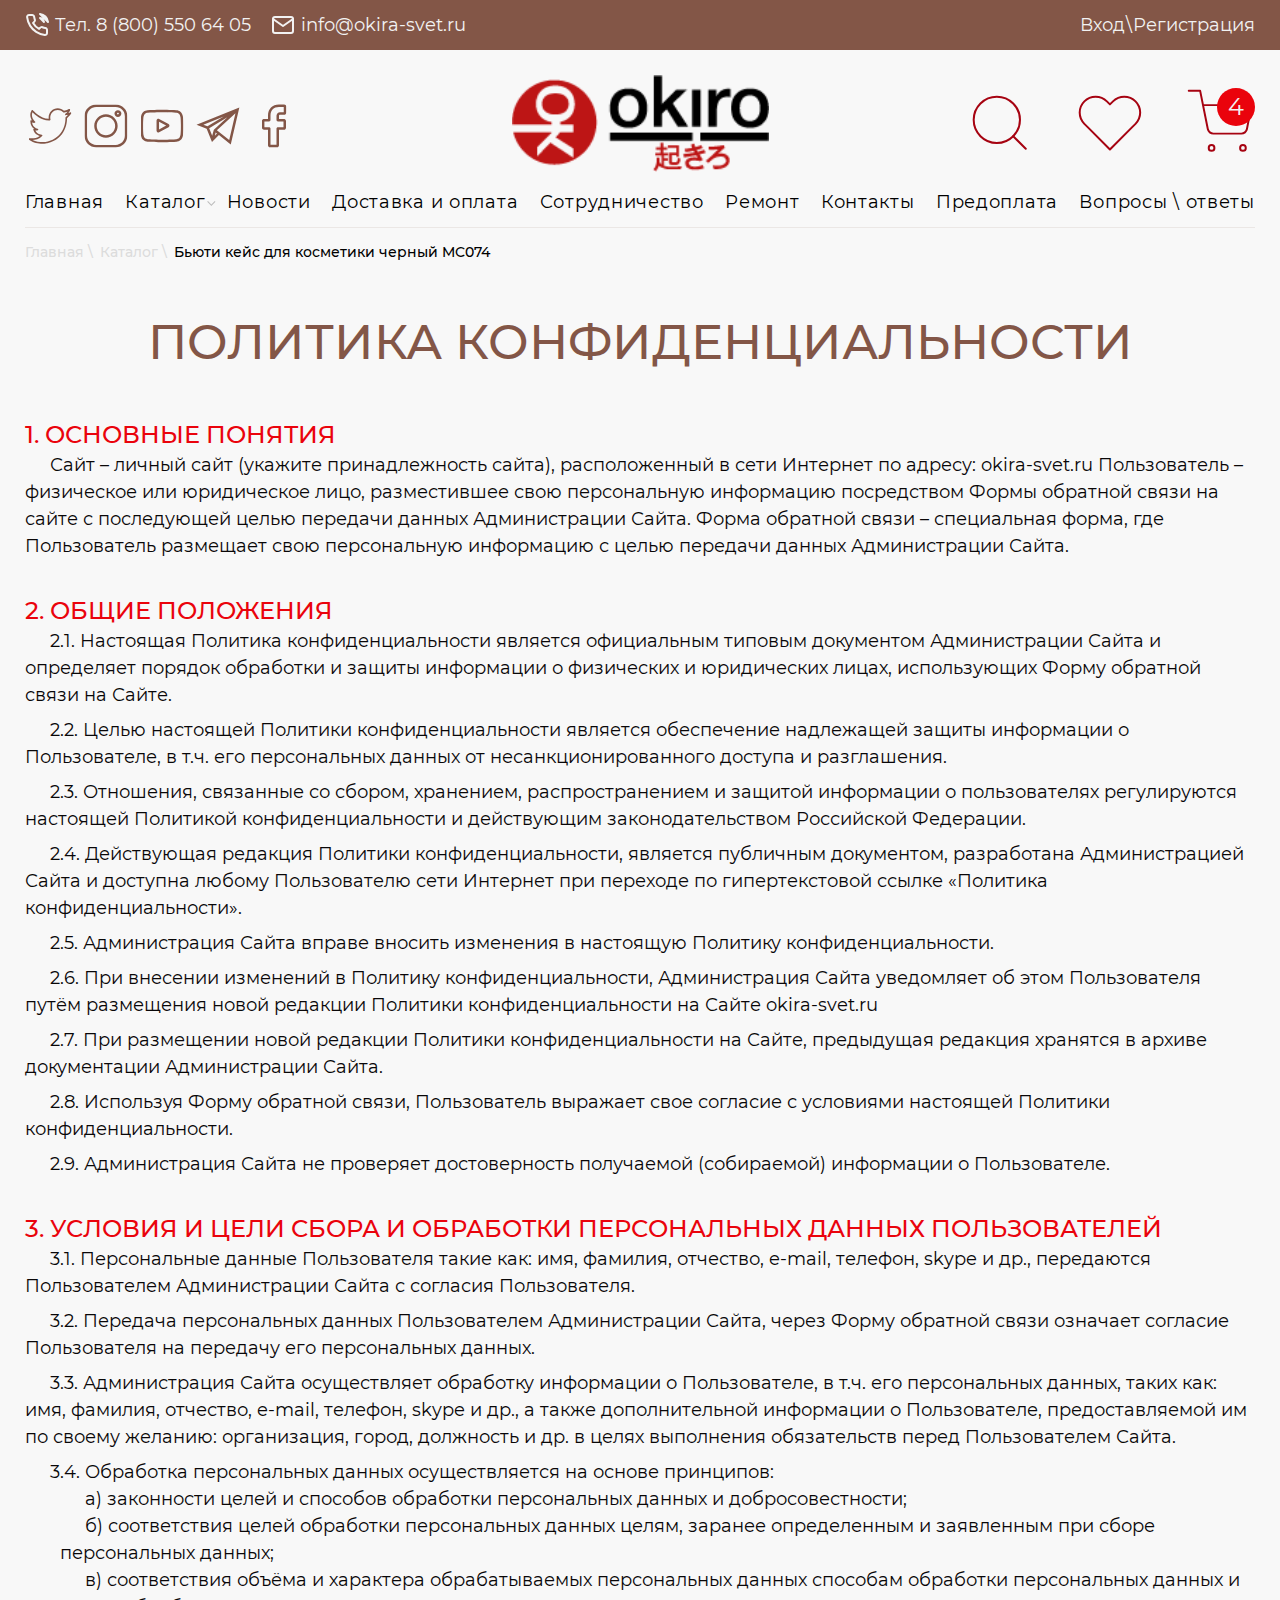
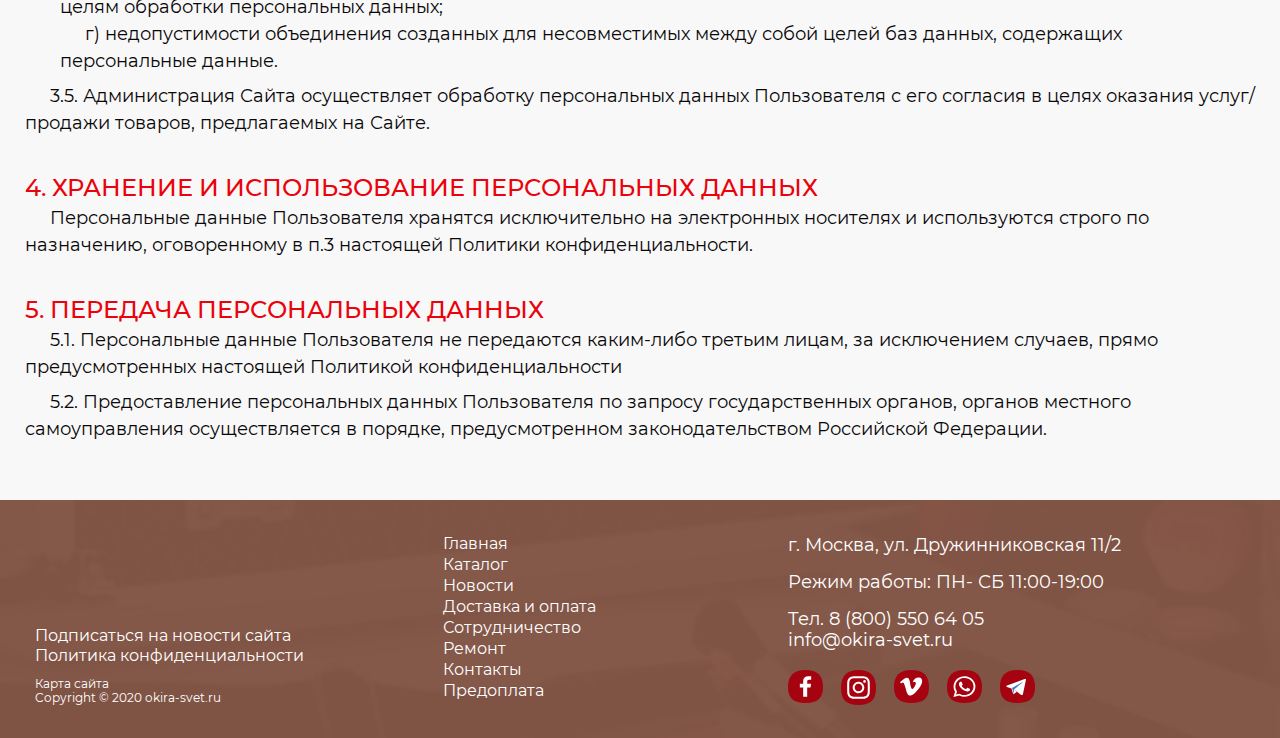
<file: politic.html>
<!DOCTYPE html>

<html lang="ru">

<head>
	<meta charset="utf-8">
	<meta http-equiv="X-UA-Compatible" content="IE=edge" >
	<meta name="viewport" content="width=device-width, initial-scale=1.0">
	<meta name="description" content="">
	<link rel="stylesheet" type="text/css" href="style.css">
	<link rel="icon" type="image/png" href="favicon/favicon.ico" sizes="16x16">
	<title>Okiro - Политика конфиденциальности</title>
</head>

<body class="inner_page">

	<div class="wrapper">

	<!-- Header -->
		
	<header>
		<div class="header_site">
			<div class="header_top_wrapp">
				<div class="row">
					<div class="header_top">
						<div class="left">
							<div class="contacts_wrapp">
								<div>
									<a href="tel:88005506405" class="contacts_item">
										<div>
											<img src="img/phone.svg" alt="" />
										</div>
										<div>
											<p>Тел. 8 (800) 550 64 05</p>
										</div>
									</a>
								</div>
								<div>
									<a href="mailto:info@okira-svet.ru" class="contacts_item">
										<div>
											<img src="img/mail.svg" alt="" />
										</div>
										<div>
											<p>info@okira-svet.ru</p>
										</div>
									</a>
								</div>
							</div>
						</div>
						<div class="right">
							<ul class="sign_list">
								<li><a href="#">Вход</a></li>
								<li><a href="#">Регистрация</a></li>
							</ul>
						</div>
					</div>
				</div>
			</div>
			<div class="header_center_wrapp">
				<div class="row">
					<div class="header_center">
						<div class="col_1">
							<ul class="soc_list">
								<li>
									<a href="#">
										<img class="def" src="img/twitter.svg" alt="" />
										<img class="hover" src="img/twitter_red.svg" alt="" />
									</a>
								</li>
								<li>
									<a href="#">
										<img class="def" src="img/instagram.svg" alt="" />
										<img class="hover" src="img/instagram_red.svg" alt="" />
									</a>
								</li>
								<li>
									<a href="#">
										<img class="def" src="img/youtube.svg" alt="" />
										<img class="hover" src="img/youtube_red.svg" alt="" />
									</a>
								</li>
								<li>
									<a href="#">
										<img class="def" src="img/telegram.svg" alt="" />
										<img class="hover" src="img/telegram_red.svg" alt="" />
									</a>
								</li>
								<li>
									<a href="#">
										<img class="def" src="img/facebook.svg" alt="" />
										<img class="hover" src="img/facebook_red.svg" alt="" />
									</a>
								</li>
							</ul>
						</div>
						<div class="col_2">
							<a href="#" class="logo"><img src="img/logo.svg" alt="" /></a>
						</div>
						<div class="col_3">
							<div class="icons_links_wrapp">
								<div>
									<a href="#" class="icon_link"><img src="img/search.svg" alt="" /></a>
								</div>
								<div>
									<a href="#" class="icon_link"><img src="img/heart.svg" alt="" /></a>
								</div>
								<div>
									<a href="#" class="icon_link"><img src="img/basket.svg" alt="" /><p class="count_goods">4</p></a>
								</div>
							</div>
						</div>
					</div>
				</div>
				<button class="respmenubtn">
					<span></span>
					<span></span>
					<span></span>
				</button>
			</div>
			<div class="row">
				<div class="main_nav_wrapp" id="resp_nav">
					<ul class="sign_list black">
						<li><a href="#">Вход</a></li>
						<li><a href="#">Регистрация</a></li>
					</ul>
					<ul class="main_nav">
						<li><a href="#">Главная</a></li>
						<li>
							<a href="#">Каталог<span class="btn_down"></span></a>							
							<div class="catalog_wrapp">
								<a href="" class="catalog_item">
									<div class="img_box">
										<img src="img/catalog_menu/img_01.png" alt="" />
									</div>
									<div class="catalog_item_descript">
										<p>Аксессуары</p>
									</div>
								</a>
								<a href="" class="catalog_item">
									<div class="img_box">
										<img src="img/catalog_menu/img_02.png" alt="" />
									</div>
									<div class="catalog_item_descript">
										<p>Лампы для мастеров</p>
									</div>
								</a>
								<a href="" class="catalog_item">
									<div class="img_box">
										<img src="img/catalog_menu/img_03.png" alt="" />
									</div>
									<div class="catalog_item_descript">
										<p>Нагреватель полотенец</p>
									</div>
								</a>
								<a href="" class="catalog_item">
									<div class="img_box">
										<img src="img/catalog_menu/img_04.png" alt="" />
									</div>
									<div class="catalog_item_descript">
										<p>Стерилизаторы для инструментов</p>
									</div>
								</a>
								<a href="" class="catalog_item">
									<div class="img_box">
										<img src="img/catalog_menu/img_05.png" alt="" />
									</div>
									<div class="catalog_item_descript">
										<p>Тележки и тумбочки</p>
									</div>
								</a>
								<a href="" class="catalog_item">
									<div class="img_box">
										<img src="img/catalog_menu/img_06.png" alt="" />
									</div>
									<div class="catalog_item_descript">
										<p>Столы для маникюра</p>
									</div>
								</a>
								<a href="" class="catalog_item">
									<div class="img_box">
										<img src="img/catalog_menu/img_07.png" alt="" />
									</div>
									<div class="catalog_item_descript">
										<p>Студии и кейсы для визажистов</p>
									</div>
								</a>
								<a href="" class="catalog_item">
									<div class="img_box">
										<img src="img/catalog_menu/img_08.png" alt="" />
									</div>
									<div class="catalog_item_descript">
										<p>Стул для визажиста</p>
									</div>
								</a>
								<a href="" class="catalog_item">
									<div class="img_box">
										<img src="img/catalog_menu/img_09.png" alt="" />
									</div>
									<div class="catalog_item_descript">
										<p>Стул для мастера</p>
									</div>
								</a>
								<a href="" class="catalog_item">
									<div class="img_box">
										<img src="img/catalog_menu/img_10.png" alt="" />
									</div>
									<div class="catalog_item_descript">
										<p>Кольцевые лампы</p>
									</div>
								</a>
							</div>
						</li>
						<li><a href="#">Новости</a></li>
						<li><a href="#">Доставка и оплата</a></li>
						<li><a href="#">Сотрудничество</a></li>
						<li><a href="#">Ремонт</a></li>
						<li><a href="#">Контакты</a></li>
						<li><a href="#">Предоплата</a></li>
						<li><a href="#">Вопросы \ ответы</a></li>
					</ul>
				</div>
			</div>
		</div>								
	</header>

	<!-- /Header -->

	<!-- Content -->
		<div class="content">

		<!-- Section 1 - Politic -->

		<section>
			<div class="row">
				<ul class="breadcrumbs">
					<li><a href="#">Главная</a></li>
					<li><a href="#">Каталог</a></li>
					<li><a href="#">Бьюти кейс для косметики черный MC074</a></li>
				</ul>

				<div class="h1_wrapp h1_wrapp_resp">
					<h1>Политика конфиденциальности</h1>
				</div>

				<div class="politic_article animate fadeInUp">
					<h3>1. ОСНОВНЫЕ ПОНЯТИЯ</h3>
				     <p>Сайт – личный сайт (укажите принадлежность сайта), расположенный в сети Интернет по адресу: okira-svet.ru Пользователь – физическое или юридическое лицо, разместившее свою персональную информацию посредством Формы обратной связи на сайте с последующей целью передачи данных  Администрации Сайта. Форма обратной связи – специальная форма, где Пользователь размещает свою персональную информацию с целью передачи данных  Администрации Сайта.</p>

					<h3>2. ОБЩИЕ ПОЛОЖЕНИЯ</h3>
					<ul>
						<li>2.1. Настоящая Политика конфиденциальности является официальным типовым документом Администрации Сайта и определяет порядок обработки и защиты информации о физических и юридических лицах, использующих Форму обратной связи на Сайте.</li>

						<li>2.2. Целью настоящей Политики конфиденциальности является обеспечение надлежащей защиты информации о Пользователе, в т.ч. его персональных данных от несанкционированного доступа и разглашения.</li>

						<li>2.3. Отношения, связанные со сбором, хранением, распространением и защитой информации о пользователях регулируются настоящей Политикой конфиденциальности и действующим законодательством Российской Федерации.</li>

						<li>2.4. Действующая редакция Политики конфиденциальности, является публичным документом, разработана Администрацией Сайта и доступна любому Пользователю сети Интернет при переходе по гипертекстовой ссылке «Политика конфиденциальности».</li>

						<li>2.5. Администрация Сайта вправе вносить изменения в настоящую Политику конфиденциальности.</li>

						<li>2.6. При внесении изменений в Политику конфиденциальности, Администрация Сайта уведомляет об этом Пользователя путём размещения новой редакции Политики конфиденциальности на Сайте okira-svet.ru</li>

						<li>2.7. При размещении новой редакции Политики конфиденциальности на Сайте, предыдущая редакция хранятся в архиве документации Администрации Сайта.</li>

						<li>2.8. Используя Форму обратной связи, Пользователь выражает свое согласие с условиями настоящей Политики конфиденциальности.</li>

						<li>2.9. Администрация Сайта не проверяет достоверность получаемой (собираемой) информации о Пользователе.</li>
					</ul>
					<h3>3. УСЛОВИЯ И ЦЕЛИ СБОРА И ОБРАБОТКИ ПЕРСОНАЛЬНЫХ ДАННЫХ ПОЛЬЗОВАТЕЛЕЙ</h3>
					<ul>
						<li>3.1. Персональные данные Пользователя такие как: имя, фамилия, отчество, e-mail, телефон, skype и др., передаются Пользователем  Администрации Сайта с согласия Пользователя.</li>

						<li>3.2. Передача персональных данных Пользователем Администрации Сайта, через Форму обратной связи  означает согласие Пользователя на передачу его персональных данных.</li>

						<li>3.3. Администрация Сайта осуществляет обработку информации о Пользователе, в т.ч. его персональных данных, таких как: имя, фамилия, отчество, e-mail, телефон, skype и др., а также дополнительной информации о Пользователе, предоставляемой им по своему желанию: организация, город, должность и др. в целях выполнения обязательств перед Пользователем Сайта.</li>

						<li>3.4. Обработка персональных данных осуществляется на основе принципов:
							<ul>
							 <li>а) законности целей и способов обработки персональных данных и добросовестности;</li>
							 <li>б) соответствия целей обработки персональных данных целям, заранее определенным и заявленным при сборе персональных данных;</li>
							 <li>в) соответствия объёма и характера обрабатываемых персональных данных способам обработки персональных данных и целям обработки персональных данных;</li>
							 <li>г) недопустимости объединения созданных для несовместимых между собой целей баз данных, содержащих персональные данные.</li>
							</ul>
						</li>
						<li>3.5. Администрация Сайта осуществляет обработку персональных данных Пользователя с его согласия в целях оказания услуг/продажи товаров, предлагаемых на Сайте.</li>
					</ul>

					<h3>4. ХРАНЕНИЕ И ИСПОЛЬЗОВАНИЕ ПЕРСОНАЛЬНЫХ ДАННЫХ</h3>
				     <p>Персональные данные Пользователя хранятся исключительно на электронных носителях и используются строго по назначению, оговоренному в п.3 настоящей Политики конфиденциальности.</p>

					<h3>5. ПЕРЕДАЧА ПЕРСОНАЛЬНЫХ ДАННЫХ</h3>
					<ul>
						<li>5.1. Персональные данные Пользователя не передаются каким-либо третьим лицам, за исключением случаев, прямо предусмотренных настоящей Политикой конфиденциальности</li>
						<li>5.2. Предоставление персональных данных Пользователя по запросу государственных органов, органов местного самоуправления осуществляется в порядке, предусмотренном законодательством Российской Федерации.</li>
					</ul>
				</div>

			</div>
		</section>

		<!-- /Section 1 - Politic -->

		</div>
	<!-- /Content -->

	<!-- Footer -->

		<footer class="footer_section">
			<div class="row">
				<a href="#" class="logo_2 logo_resp">
					<img src="img/logo_2.svg" alt="" />
				</a>
				<div class="footer_cols">					
					<div class="col">
						<ul class="seo_text">
							<li><a href="#">Главная</a></li>
							<li><a href="#">Каталог</a></li>
							<li><a href="#">Новости</a></li>
							<li><a href="#">Доставка и оплата</a></li>
							<li><a href="#">Сотрудничество</a></li>
							<li><a href="#">Ремонт</a></li>
							<li><a href="#">Контакты</a></li>
							<li><a href="#">Предоплата</a></li>
						</ul>
					</div>
					<div class="col">
						<div class="contacts_info">
							<p>г. Москва, ул. Дружинниковская 11/2</p>
							<p>Режим работы: ПН- СБ 11:00-19:00</p>
							<div class="inner">
								<p>Тел. <a href="tel:88005506405">8 (800) 550 64 05</a></p>
								<p><a href="mailto:info@okira-svet.ru">info@okira-svet.ru</a></p>
							</div>
						</div>
						<ul class="social_list_2">
							<li><a href="#"><img src="img/soc/facebook_red.svg" alt="" /></a></li>
							<li><a href="#"><img src="img/soc/instagram_red.svg" alt="" /></a></li>
							<li><a href="#"><img src="img/soc/vk_red.svg" alt="" /></a></li>
							<li><a href="#"><img src="img/soc/wp_red.svg" alt="" /></a></li>
							<li><a href="#"><img src="img/soc/tel_red.svg" alt="" /></a></li>
						</ul>
					</div>
					<div class="col">
						<a href="#" class="logo_2 animate fadeIn">
							<img src="img/logo_2.svg" alt="" />
						</a>
						<ul class="list_links">
							<li><a href="#">Подписаться на новости сайта</a></li>
							<li><a href="#">Политика конфиденциальности</a></li>
						</ul>
						<div class="info_box">
							<p><a href="#">Карта сайта</a></p>
							<p>Copyright © 2020 okira-svet.ru</p>
						</div>
					</div>
				</div>
			</div>
		</footer>

	<!-- /Footer -->

	</div>

	<link rel="stylesheet" type="text/css" href="responsive.css">
	<link rel="stylesheet" type="text/css" href="slick/slick.css">
	<link rel="stylesheet" type="text/css" href="vendors/css/nouislider.min.css">
	<script src="vendors/js/jquery.js"></script>
	<script src="vendors/js/nouislider.min.js"></script>
	<script src="vendors/js/wNumb.min.js"></script>
	<script src="slick/slick.js"></script>
	<script src="https://api-maps.yandex.ru/2.0-stable/?load=package.standard&lang=ru-RU"></script>
	<script src="js/scripts.js"></script>

</body>
</file>
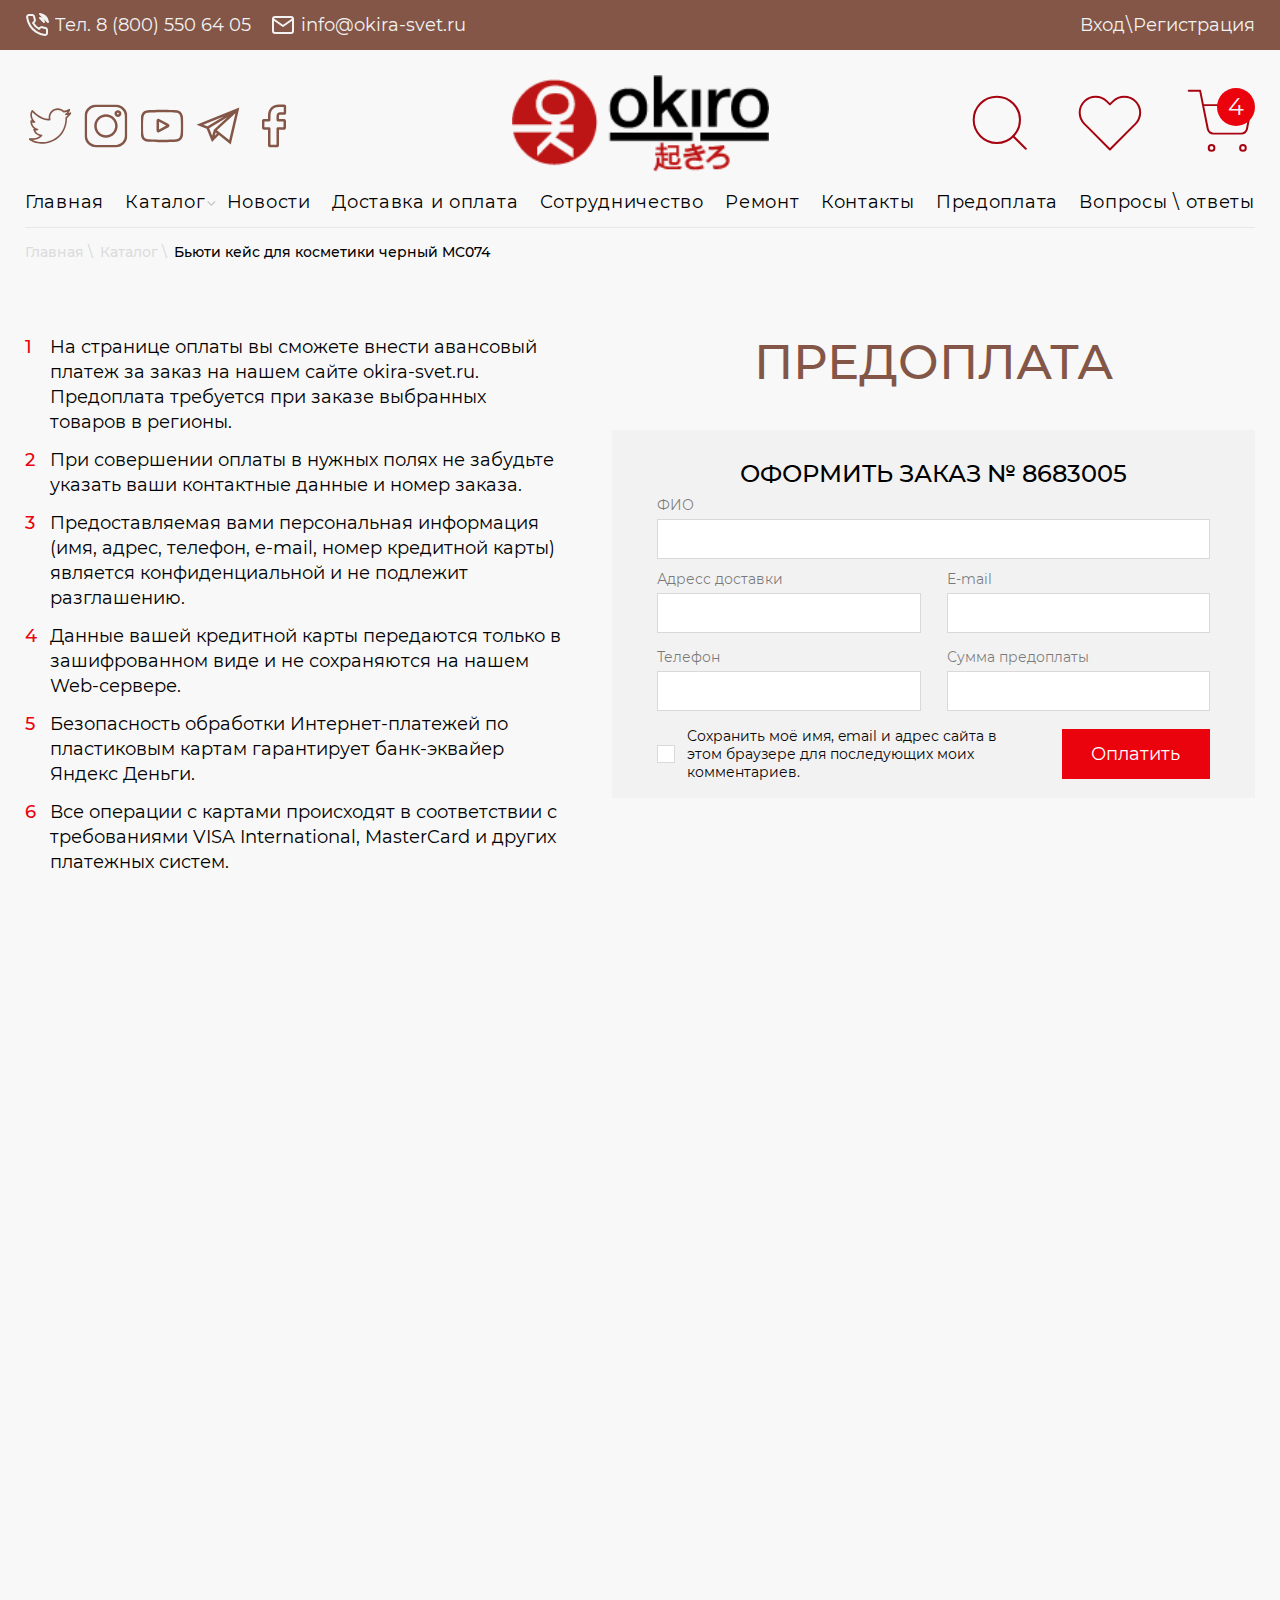
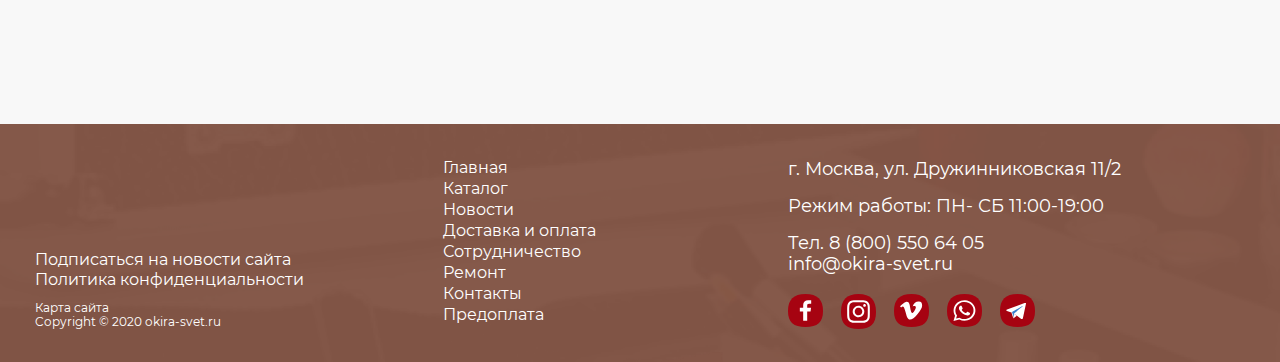
<file: predoplata.html>
<!DOCTYPE html>

<html lang="ru">

<head>
	<meta charset="utf-8">
	<meta http-equiv="X-UA-Compatible" content="IE=edge" >
	<meta name="viewport" content="width=device-width, initial-scale=1.0">
	<meta name="description" content="">
	<link rel="stylesheet" type="text/css" href="style.css">
	<link rel="icon" type="image/png" href="favicon/favicon.ico" sizes="16x16">
	<title>Okiro - Предоплата</title>
</head>

<body class="inner_page">

	<div class="wrapper">

	<!-- Header -->
		
	<header>
		<div class="header_site">
			<div class="header_top_wrapp">
				<div class="row">
					<div class="header_top">
						<div class="left">
							<div class="contacts_wrapp">
								<div>
									<a href="tel:88005506405" class="contacts_item">
										<div>
											<img src="img/phone.svg" alt="" />
										</div>
										<div>
											<p>Тел. 8 (800) 550 64 05</p>
										</div>
									</a>
								</div>
								<div>
									<a href="mailto:info@okira-svet.ru" class="contacts_item">
										<div>
											<img src="img/mail.svg" alt="" />
										</div>
										<div>
											<p>info@okira-svet.ru</p>
										</div>
									</a>
								</div>
							</div>
						</div>
						<div class="right">
							<ul class="sign_list">
								<li><a href="#">Вход</a></li>
								<li><a href="#">Регистрация</a></li>
							</ul>
						</div>
					</div>
				</div>
			</div>
			<div class="header_center_wrapp">
				<div class="row">
					<div class="header_center">
						<div class="col_1">
							<ul class="soc_list">
								<li>
									<a href="#">
										<img class="def" src="img/twitter.svg" alt="" />
										<img class="hover" src="img/twitter_red.svg" alt="" />
									</a>
								</li>
								<li>
									<a href="#">
										<img class="def" src="img/instagram.svg" alt="" />
										<img class="hover" src="img/instagram_red.svg" alt="" />
									</a>
								</li>
								<li>
									<a href="#">
										<img class="def" src="img/youtube.svg" alt="" />
										<img class="hover" src="img/youtube_red.svg" alt="" />
									</a>
								</li>
								<li>
									<a href="#">
										<img class="def" src="img/telegram.svg" alt="" />
										<img class="hover" src="img/telegram_red.svg" alt="" />
									</a>
								</li>
								<li>
									<a href="#">
										<img class="def" src="img/facebook.svg" alt="" />
										<img class="hover" src="img/facebook_red.svg" alt="" />
									</a>
								</li>
							</ul>
						</div>
						<div class="col_2">
							<a href="#" class="logo animate fadeIn"><img src="img/logo.svg" alt="" /></a>
						</div>
						<div class="col_3">
							<div class="icons_links_wrapp">
								<div>
									<a href="#" class="icon_link"><img src="img/search.svg" alt="" /></a>
								</div>
								<div>
									<a href="#" class="icon_link"><img src="img/heart.svg" alt="" /></a>
								</div>
								<div>
									<a href="#" class="icon_link"><img src="img/basket.svg" alt="" /><p class="count_goods">4</p></a>
								</div>
							</div>
						</div>
					</div>
				</div>
				<button class="respmenubtn">
					<span></span>
					<span></span>
					<span></span>
				</button>
			</div>
			<div class="row">
				<div class="main_nav_wrapp" id="resp_nav">
					<ul class="sign_list black">
						<li><a href="#">Вход</a></li>
						<li><a href="#">Регистрация</a></li>
					</ul>
					<ul class="main_nav">
						<li><a href="#">Главная</a></li>
						<li>
							<a href="#">Каталог<span class="btn_down"></span></a>							
							<div class="catalog_wrapp">
								<a href="" class="catalog_item">
									<div class="img_box">
										<img src="img/catalog_menu/img_01.png" alt="" />
									</div>
									<div class="catalog_item_descript">
										<p>Аксессуары</p>
									</div>
								</a>
								<a href="" class="catalog_item">
									<div class="img_box">
										<img src="img/catalog_menu/img_02.png" alt="" />
									</div>
									<div class="catalog_item_descript">
										<p>Лампы для мастеров</p>
									</div>
								</a>
								<a href="" class="catalog_item">
									<div class="img_box">
										<img src="img/catalog_menu/img_03.png" alt="" />
									</div>
									<div class="catalog_item_descript">
										<p>Нагреватель полотенец</p>
									</div>
								</a>
								<a href="" class="catalog_item">
									<div class="img_box">
										<img src="img/catalog_menu/img_04.png" alt="" />
									</div>
									<div class="catalog_item_descript">
										<p>Стерилизаторы для инструментов</p>
									</div>
								</a>
								<a href="" class="catalog_item">
									<div class="img_box">
										<img src="img/catalog_menu/img_05.png" alt="" />
									</div>
									<div class="catalog_item_descript">
										<p>Тележки и тумбочки</p>
									</div>
								</a>
								<a href="" class="catalog_item">
									<div class="img_box">
										<img src="img/catalog_menu/img_06.png" alt="" />
									</div>
									<div class="catalog_item_descript">
										<p>Столы для маникюра</p>
									</div>
								</a>
								<a href="" class="catalog_item">
									<div class="img_box">
										<img src="img/catalog_menu/img_07.png" alt="" />
									</div>
									<div class="catalog_item_descript">
										<p>Студии и кейсы для визажистов</p>
									</div>
								</a>
								<a href="" class="catalog_item">
									<div class="img_box">
										<img src="img/catalog_menu/img_08.png" alt="" />
									</div>
									<div class="catalog_item_descript">
										<p>Стул для визажиста</p>
									</div>
								</a>
								<a href="" class="catalog_item">
									<div class="img_box">
										<img src="img/catalog_menu/img_09.png" alt="" />
									</div>
									<div class="catalog_item_descript">
										<p>Стул для мастера</p>
									</div>
								</a>
								<a href="" class="catalog_item">
									<div class="img_box">
										<img src="img/catalog_menu/img_10.png" alt="" />
									</div>
									<div class="catalog_item_descript">
										<p>Кольцевые лампы</p>
									</div>
								</a>
							</div>
						</li>
						<li><a href="#">Новости</a></li>
						<li><a href="#">Доставка и оплата</a></li>
						<li><a href="#">Сотрудничество</a></li>
						<li><a href="#">Ремонт</a></li>
						<li><a href="#">Контакты</a></li>
						<li><a href="#">Предоплата</a></li>
						<li><a href="#">Вопросы \ ответы</a></li>
					</ul>
				</div>
			</div>
		</div>								
	</header>

	<!-- /Header -->

	<!-- Content -->
		<div class="content">

		<!-- Section 1 - Predoplata -->

		<section>
			<div class="row">
				<ul class="breadcrumbs">
					<li><a href="#">Главная</a></li>
					<li><a href="#">Каталог</a></li>
					<li><a href="#">Бьюти кейс для косметики черный MC074</a></li>
				</ul>

				<div class="predoplata_templ" id="rightCoord">
					<div class="right form_sect_wrapp" id="formWidth">
						<div class="form_sect" id="formLeft">
							<div class="h1_wrapp">
								<h1>Предоплата</h1>
							</div>
							<div class="form_wrapp">
								<form>
									<div class="form_title">
										<h3>Оформить заказ № 8683005</h3>
									</div>
									<div class="input_wrapp">
										<label>ФИО</label>
										<input  type="text" name="#" />
									</div>
									<div class="input_two_cols">
										<div class="input_wrapp">
											<label>Адресс доставки</label>
											<input  type="text" name="#" />
										</div>
										<div class="input_wrapp">
											<label>E-mail</label>
											<input  type="email" name="#" />
										</div>
										<div class="input_wrapp">
											<label>Телефон</label>
											<input  type="tel" name="#" />
										</div>
										<div class="input_wrapp">
											<label>Сумма предоплаты</label>
											<input  type="text" name="#" />
										</div>
									</div>
									<div class="form_footer">
										<div class="col">
											<div class="checkbox">
												<label><input type="checkbox" name="#" /><span class="ch"></span> Сохранить моё имя, email и адрес сайта в этом браузере для последующих моих комментариев.</label>
											</div>
										</div>
										<div class="col">
											<button type="submit" class="red_pill_sub">Оплатить</button>
										</div>
									</div>
								</form>
							</div>
						</div>
					</div>
					<div class="left">
						<div class="num_items">
							<div class="num_item animate fadeInUp">
								<div>
									<p class="num">1</p>
								</div>
								<div>
									<p>На странице оплаты вы сможете внести авансовый платеж за заказ на нашем сайте okira-svet.ru.</p>
									<p>Предоплата требуется при заказе выбранных товаров в регионы.</p>
								</div>
							</div>
							<div class="num_item animate fadeInUp">
								<div>
									<p class="num">2</p>
								</div>
								<div>
									<p>При совершении оплаты в нужных полях не забудьте указать ваши контактные данные и номер заказа.</p>
								</div>
							</div>
							<div class="num_item animate fadeInUp">
								<div>
									<p class="num">3</p>
								</div>
								<div>
									<p>Предоставляемая вами персональная информация (имя, адрес, телефон, e-mail, номер кредитной карты) является конфиденциальной и не подлежит разглашению.</p>
								</div>
							</div>
							<div class="num_item animate fadeInUp">
								<div>
									<p class="num">4</p>
								</div>
								<div>
									<p>Данные вашей кредитной карты передаются только в зашифрованном виде и не сохраняются на нашем Web-сервере.</p>
								</div>
							</div>
							<div class="num_item animate fadeInUp">
								<div>
									<p class="num">5</p>
								</div>
								<div>
									<p>Безопасность обработки Интернет-платежей по пластиковым картам гарантирует банк-эквайер Яндекс Деньги.</p>
								</div>
							</div>
							<div class="num_item animate fadeInUp">
								<div>
									<p class="num">6</p>
								</div>
								<div>
									<p>Все операции с картами происходят в соответствии с требованиями VISA International, MasterCard и других платежных систем.</p>
								</div>
							</div>
							<div class="num_item animate fadeInUp">
								<div>
									<p class="num">7</p>
								</div>
								<div>
									<p>При передаче информации используются специальные технологии безопасности карточных онлайн-платежей, обработка данных ведется на безопасном высокотехнологичном процессинговом сервере.</p>
								</div>
							</div>
							<div class="num_item animate fadeInUp">
								<div>
									<p class="num">8</p>
								</div>
								<div>
									<p>В случае возникновения вопросов по поводу конфиденциальности операций с платёжными картами и предоставляемой вами информации вы можете связаться со службой технической поддержки банка +7 495 974‑35‑86.</p>
								</div>
							</div>
							<div class="num_item animate fadeInUp">
								<div>
									<p class="num">9</p>
								</div>
								<div>
									<p>На странице авторизации потребуется ввести номер карты, имя владельца карты, срок действия карты, верификационный номер карты (CVV2 для VISA или CVC2 для MasterCard).</p>
								</div>
							</div>
							<div class="num_item animate fadeInUp">
								<div>
									<p class="num">10</p>
								</div>
								<div>
									<p>Все необходимые данные пропечатаны на самой карте.</p>
								</div>
							</div>
							<div class="num_item animate fadeInUp">
								<div>
									<p class="num">11</p>
								</div>
								<div>
									<p>Верификационный номер карты — это три цифры, находящиеся на обратной стороне карты.</p>
								</div>
							</div>
							<div class="num_item animate fadeInUp">
								<div>
									<p class="num">12</p>
								</div>
								<div>
									<p>Для оплаты вы будете перенаправлены на страницу банка. Произвести оплату необходимо в течение 15 минут после перехода на страницу авторизации карточки.</p>
								</div>
							</div>
							<div class="num_item animate fadeInUp">
								<div>
									<p class="num">13</p>
								</div>
								<div>
									<p>Транзакция может занять около 40 секунд.</p>
								</div>
							</div>
							<div class="num_item animate fadeInUp">
								<div>
									<p class="num">14</p>
								</div>
								<div>
									<p>Дождитесь завершения операции.</p>
								</div>
							</div>
							<div class="num_item animate fadeInUp">
								<div>
									<p class="num">15</p>
								</div>
								<div>
									<p>Не нажимайте повторно кнопку «Заплатить».</p>
								</div>
							</div>
							<div class="num_item animate fadeInUp">
								<div>
									<p class="num">16</p>
								</div>
								<div>
									<p>Платеж происходит в режиме реального времени и зачисляется в течение 15 минут.</p>
								</div>
							</div>
						</div>
					</div>					
				</div>
				<div class="bottom_coord"></div>
			</div>
		</section>

		<!-- /Section 1 - Predoplata -->

		</div>
	<!-- /Content -->

	<!-- Footer -->

		<footer class="footer_section">
			<div class="row">
				<a href="#" class="logo_2 logo_resp">
					<img src="img/logo_2.svg" alt="" />
				</a>
				<div class="footer_cols">					
					<div class="col">
						<ul class="seo_text">
							<li><a href="#">Главная</a></li>
							<li><a href="#">Каталог</a></li>
							<li><a href="#">Новости</a></li>
							<li><a href="#">Доставка и оплата</a></li>
							<li><a href="#">Сотрудничество</a></li>
							<li><a href="#">Ремонт</a></li>
							<li><a href="#">Контакты</a></li>
							<li><a href="#">Предоплата</a></li>
						</ul>
					</div>
					<div class="col">
						<div class="contacts_info">
							<p>г. Москва, ул. Дружинниковская 11/2</p>
							<p>Режим работы: ПН- СБ 11:00-19:00</p>
							<div class="inner">
								<p>Тел. <a href="tel:88005506405">8 (800) 550 64 05</a></p>
								<p><a href="mailto:info@okira-svet.ru">info@okira-svet.ru</a></p>
							</div>
						</div>
						<ul class="social_list_2">
							<li><a href="#"><img src="img/soc/facebook_red.svg" alt="" /></a></li>
							<li><a href="#"><img src="img/soc/instagram_red.svg" alt="" /></a></li>
							<li><a href="#"><img src="img/soc/vk_red.svg" alt="" /></a></li>
							<li><a href="#"><img src="img/soc/wp_red.svg" alt="" /></a></li>
							<li><a href="#"><img src="img/soc/tel_red.svg" alt="" /></a></li>
						</ul>
					</div>
					<div class="col">
						<a href="#" class="logo_2 animate fadeIn">
							<img src="img/logo_2.svg" alt="" />
						</a>
						<ul class="list_links">
							<li><a href="#">Подписаться на новости сайта</a></li>
							<li><a href="#">Политика конфиденциальности</a></li>
						</ul>
						<div class="info_box">
							<p><a href="#">Карта сайта</a></p>
							<p>Copyright © 2020 okira-svet.ru</p>
						</div>
					</div>
				</div>
			</div>
		</footer>

	<!-- /Footer -->

	</div>

	<link rel="stylesheet" type="text/css" href="responsive.css">
	<link rel="stylesheet" type="text/css" href="slick/slick.css">
	<link rel="stylesheet" type="text/css" href="vendors/css/nouislider.min.css">
	<script src="vendors/js/jquery.js"></script>
	<script src="vendors/js/nouislider.min.js"></script>
	<script src="vendors/js/wNumb.min.js"></script>
	<script src="slick/slick.js"></script>
	<script src="https://api-maps.yandex.ru/2.0-stable/?load=package.standard&lang=ru-RU"></script>
	<script src="js/scripts.js"></script>

</body>
</file>
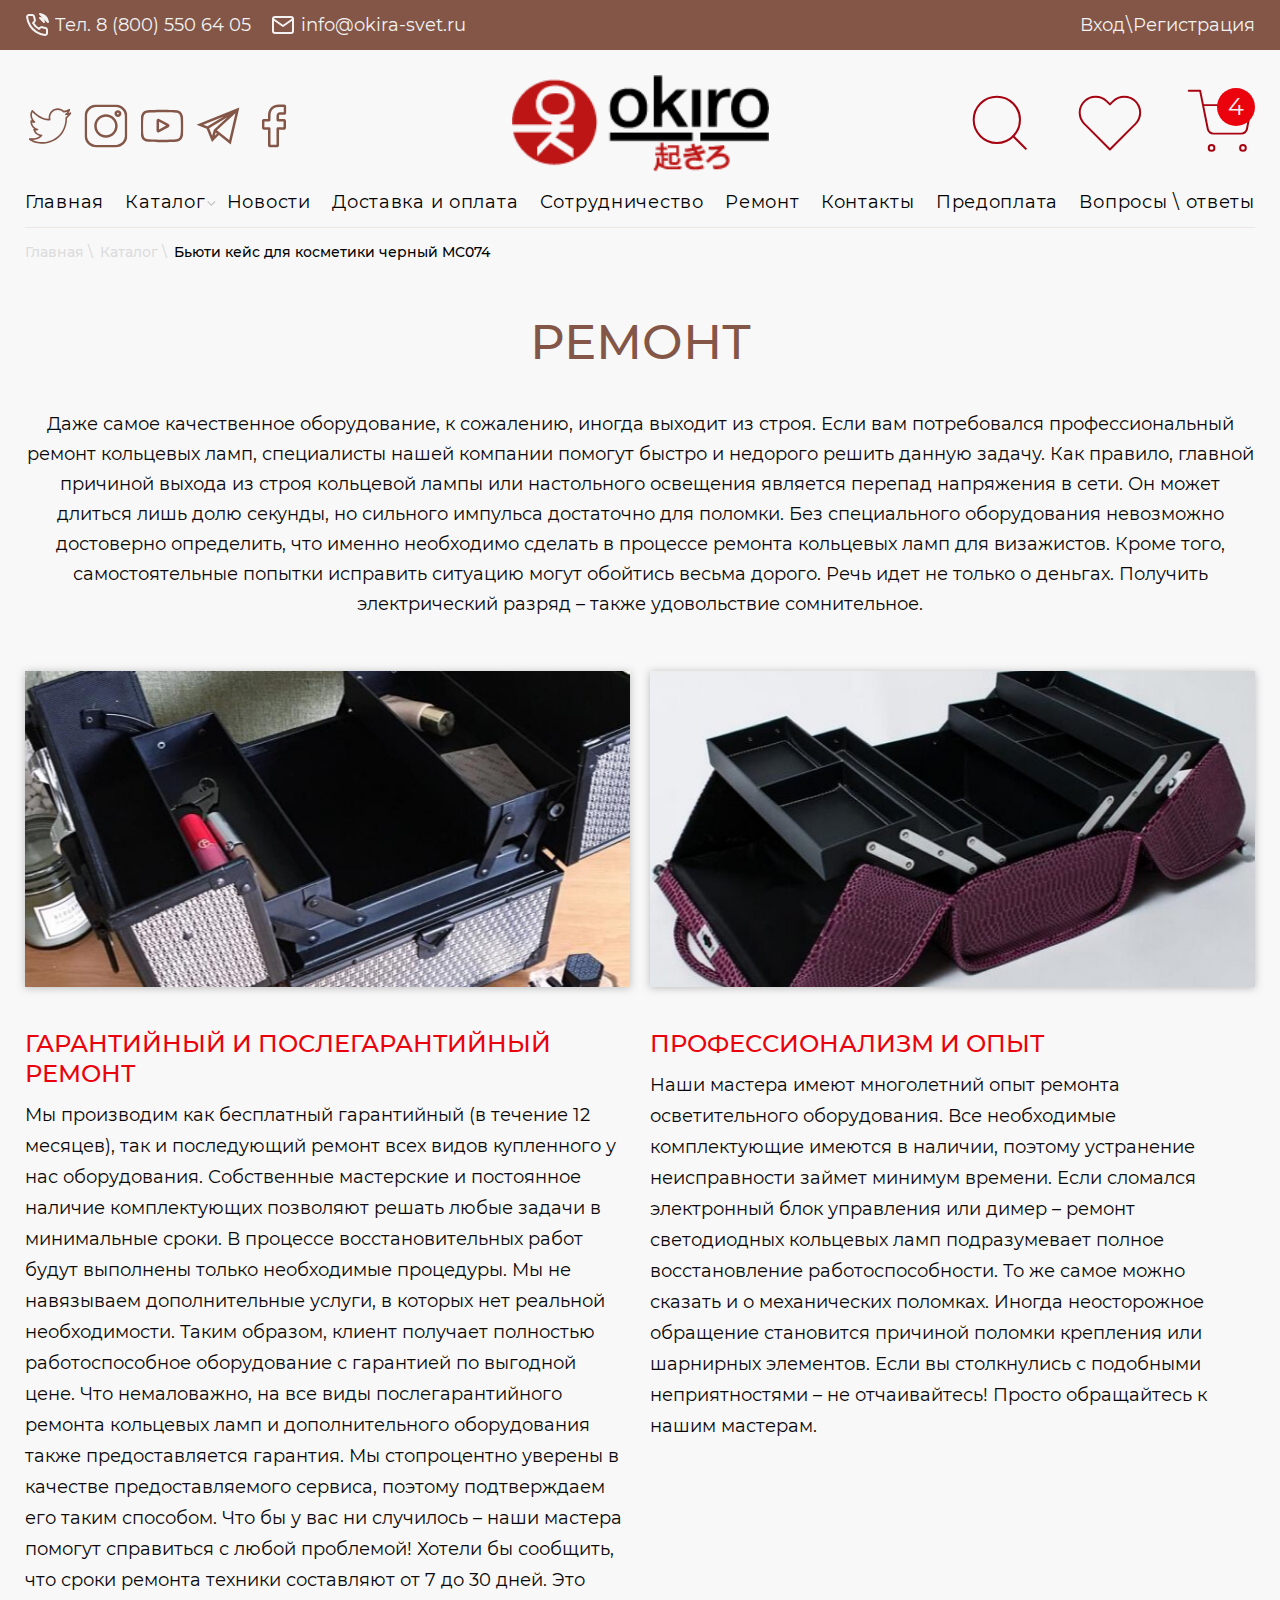
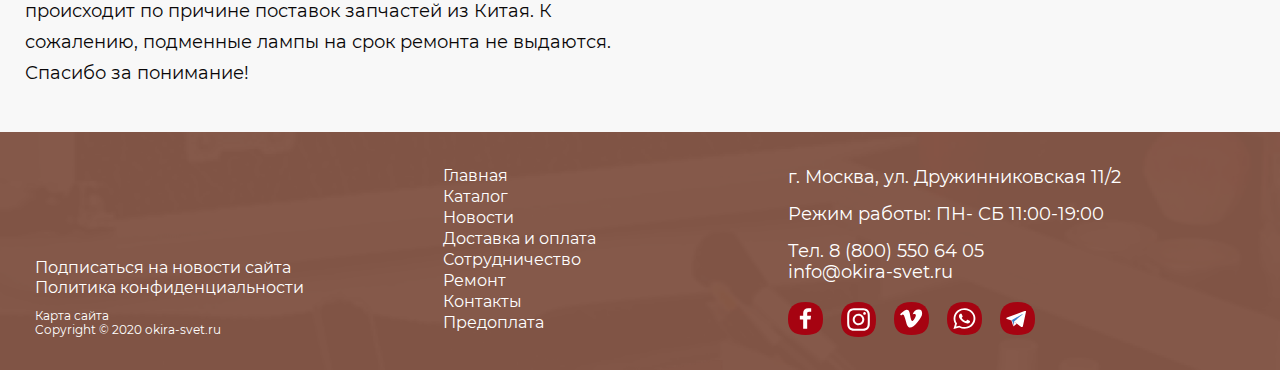
<file: remont.html>
<!DOCTYPE html>

<html lang="ru">

<head>
	<meta charset="utf-8">
	<meta http-equiv="X-UA-Compatible" content="IE=edge" >
	<meta name="viewport" content="width=device-width, initial-scale=1.0">
	<meta name="description" content="">
	<link rel="stylesheet" type="text/css" href="style.css">
	<link rel="icon" type="image/png" href="favicon/favicon.ico" sizes="16x16">
	<title>Okiro - Ремонт</title>
</head>

<body class="inner_page">

	<div class="wrapper">

	<!-- Header -->
		
	<header>
		<div class="header_site">
			<div class="header_top_wrapp">
				<div class="row">
					<div class="header_top">
						<div class="left">
							<div class="contacts_wrapp">
								<div>
									<a href="tel:88005506405" class="contacts_item">
										<div>
											<img src="img/phone.svg" alt="" />
										</div>
										<div>
											<p>Тел. 8 (800) 550 64 05</p>
										</div>
									</a>
								</div>
								<div>
									<a href="mailto:info@okira-svet.ru" class="contacts_item">
										<div>
											<img src="img/mail.svg" alt="" />
										</div>
										<div>
											<p>info@okira-svet.ru</p>
										</div>
									</a>
								</div>
							</div>
						</div>
						<div class="right">
							<ul class="sign_list">
								<li><a href="#">Вход</a></li>
								<li><a href="#">Регистрация</a></li>
							</ul>
						</div>
					</div>
				</div>
			</div>
			<div class="header_center_wrapp">
				<div class="row">
					<div class="header_center">
						<div class="col_1">
							<ul class="soc_list">
								<li>
									<a href="#">
										<img class="def" src="img/twitter.svg" alt="" />
										<img class="hover" src="img/twitter_red.svg" alt="" />
									</a>
								</li>
								<li>
									<a href="#">
										<img class="def" src="img/instagram.svg" alt="" />
										<img class="hover" src="img/instagram_red.svg" alt="" />
									</a>
								</li>
								<li>
									<a href="#">
										<img class="def" src="img/youtube.svg" alt="" />
										<img class="hover" src="img/youtube_red.svg" alt="" />
									</a>
								</li>
								<li>
									<a href="#">
										<img class="def" src="img/telegram.svg" alt="" />
										<img class="hover" src="img/telegram_red.svg" alt="" />
									</a>
								</li>
								<li>
									<a href="#">
										<img class="def" src="img/facebook.svg" alt="" />
										<img class="hover" src="img/facebook_red.svg" alt="" />
									</a>
								</li>
							</ul>
						</div>
						<div class="col_2">
							<a href="#" class="logo animate fadeIn"><img src="img/logo.svg" alt="" /></a>
						</div>
						<div class="col_3">
							<div class="icons_links_wrapp">
								<div>
									<a href="#" class="icon_link"><img src="img/search.svg" alt="" /></a>
								</div>
								<div>
									<a href="#" class="icon_link"><img src="img/heart.svg" alt="" /></a>
								</div>
								<div>
									<a href="#" class="icon_link"><img src="img/basket.svg" alt="" /><p class="count_goods">4</p></a>
								</div>
							</div>
						</div>
					</div>
				</div>
				<button class="respmenubtn">
					<span></span>
					<span></span>
					<span></span>
				</button>
			</div>
			<div class="row">
				<div class="main_nav_wrapp" id="resp_nav">
					<ul class="sign_list black">
						<li><a href="#">Вход</a></li>
						<li><a href="#">Регистрация</a></li>
					</ul>
					<ul class="main_nav">
						<li><a href="#">Главная</a></li>
						<li>
							<a href="#">Каталог<span class="btn_down"></span></a>							
							<div class="catalog_wrapp">
								<a href="" class="catalog_item">
									<div class="img_box">
										<img src="img/catalog_menu/img_01.png" alt="" />
									</div>
									<div class="catalog_item_descript">
										<p>Аксессуары</p>
									</div>
								</a>
								<a href="" class="catalog_item">
									<div class="img_box">
										<img src="img/catalog_menu/img_02.png" alt="" />
									</div>
									<div class="catalog_item_descript">
										<p>Лампы для мастеров</p>
									</div>
								</a>
								<a href="" class="catalog_item">
									<div class="img_box">
										<img src="img/catalog_menu/img_03.png" alt="" />
									</div>
									<div class="catalog_item_descript">
										<p>Нагреватель полотенец</p>
									</div>
								</a>
								<a href="" class="catalog_item">
									<div class="img_box">
										<img src="img/catalog_menu/img_04.png" alt="" />
									</div>
									<div class="catalog_item_descript">
										<p>Стерилизаторы для инструментов</p>
									</div>
								</a>
								<a href="" class="catalog_item">
									<div class="img_box">
										<img src="img/catalog_menu/img_05.png" alt="" />
									</div>
									<div class="catalog_item_descript">
										<p>Тележки и тумбочки</p>
									</div>
								</a>
								<a href="" class="catalog_item">
									<div class="img_box">
										<img src="img/catalog_menu/img_06.png" alt="" />
									</div>
									<div class="catalog_item_descript">
										<p>Столы для маникюра</p>
									</div>
								</a>
								<a href="" class="catalog_item">
									<div class="img_box">
										<img src="img/catalog_menu/img_07.png" alt="" />
									</div>
									<div class="catalog_item_descript">
										<p>Студии и кейсы для визажистов</p>
									</div>
								</a>
								<a href="" class="catalog_item">
									<div class="img_box">
										<img src="img/catalog_menu/img_08.png" alt="" />
									</div>
									<div class="catalog_item_descript">
										<p>Стул для визажиста</p>
									</div>
								</a>
								<a href="" class="catalog_item">
									<div class="img_box">
										<img src="img/catalog_menu/img_09.png" alt="" />
									</div>
									<div class="catalog_item_descript">
										<p>Стул для мастера</p>
									</div>
								</a>
								<a href="" class="catalog_item">
									<div class="img_box">
										<img src="img/catalog_menu/img_10.png" alt="" />
									</div>
									<div class="catalog_item_descript">
										<p>Кольцевые лампы</p>
									</div>
								</a>
							</div>
						</li>
						<li><a href="#">Новости</a></li>
						<li><a href="#">Доставка и оплата</a></li>
						<li><a href="#">Сотрудничество</a></li>
						<li><a href="#">Ремонт</a></li>
						<li><a href="#">Контакты</a></li>
						<li><a href="#">Предоплата</a></li>
						<li><a href="#">Вопросы \ ответы</a></li>
					</ul>
				</div>
			</div>
		</div>								
	</header>

	<!-- /Header -->

	<!-- Content -->
		<div class="content">

		<!-- Section 1 - Remont -->

		<section>
			<div class="row">
				<ul class="breadcrumbs">
					<li><a href="#">Главная</a></li>
					<li><a href="#">Каталог</a></li>
					<li><a href="#">Бьюти кейс для косметики черный MC074</a></li>
				</ul>
				<div class="h1_wrapp">
					<h1>Ремонт</h1>
				</div>

				<div class="info_box_3 animate fadeIn">
					<p>Даже самое качественное оборудование, к сожалению, иногда выходит из строя. Если вам потребовался профессиональный ремонт кольцевых ламп, специалисты нашей компании помогут быстро и недорого решить данную задачу. Как правило, главной причиной выхода из строя кольцевой лампы или настольного освещения является перепад напряжения в сети. Он может длиться лишь долю секунды, но сильного импульса достаточно для поломки. Без специального оборудования невозможно достоверно определить, что именно необходимо сделать в процессе ремонта кольцевых ламп для визажистов. Кроме того, самостоятельные попытки исправить ситуацию могут обойтись весьма дорого. Речь идет не только о деньгах. Получить электрический разряд – также удовольствие сомнительное.</p>
				</div>

				<div class="rem_thumbs animate fadeIn">
					<div class="rem_thumb">
						<div class="img_box">
							<img src="img/rem_img_01.jpg" alt="" />
						</div>
						<div class="thumb_descript">
							<h3>Гарантийный и послегарантийный ремонт</h3>
							<p>Мы производим как бесплатный гарантийный (в течение 12 месяцев), так и последующий ремонт всех видов купленного у нас оборудования. Собственные мастерские и постоянное наличие комплектующих позволяют решать любые задачи в минимальные сроки. В процессе восстановительных работ будут выполнены только необходимые процедуры. Мы не навязываем дополнительные услуги, в которых нет реальной необходимости. Таким образом, клиент получает полностью работоспособное оборудование с гарантией по выгодной цене. Что немаловажно, на все виды послегарантийного ремонта кольцевых ламп и дополнительного оборудования также предоставляется гарантия. Мы стопроцентно уверены в качестве предоставляемого сервиса, поэтому подтверждаем его таким способом. Что бы у вас ни случилось – наши мастера помогут справиться с любой проблемой! Хотели бы сообщить, что сроки ремонта техники составляют от 7 до 30 дней. Это происходит по причине поставок запчастей из Китая. К сожалению, подменные лампы на срок ремонта не выдаются. Спасибо за понимание!</p>
						</div>
					</div>
					<div class="rem_thumb">
						<div class="img_box">
							<img src="img/rem_img_02.jpg" alt="" />
						</div>
						<div class="thumb_descript">
							<h3>Профессионализм и опыт</h3>
							<p>Наши мастера имеют многолетний опыт ремонта осветительного оборудования. Все необходимые комплектующие имеются в наличии, поэтому устранение неисправности займет минимум времени. Если сломался электронный блок управления или димер – ремонт светодиодных кольцевых ламп подразумевает полное восстановление работоспособности. То же самое можно сказать и о механических поломках. Иногда неосторожное обращение становится причиной поломки крепления или шарнирных элементов. Если вы столкнулись с подобными неприятностями – не отчаивайтесь! Просто обращайтесь к нашим мастерам.</p>
						</div>
					</div>
				</div>

			</div>
		</section>

		<!-- /Section 1 - Remont -->

		</div>
	<!-- /Content -->

	<!-- Footer -->

		<footer class="footer_section">
			<div class="row">
				<a href="#" class="logo_2 logo_resp">
					<img src="img/logo_2.svg" alt="" />
				</a>
				<div class="footer_cols">					
					<div class="col">
						<ul class="seo_text">
							<li><a href="#">Главная</a></li>
							<li><a href="#">Каталог</a></li>
							<li><a href="#">Новости</a></li>
							<li><a href="#">Доставка и оплата</a></li>
							<li><a href="#">Сотрудничество</a></li>
							<li><a href="#">Ремонт</a></li>
							<li><a href="#">Контакты</a></li>
							<li><a href="#">Предоплата</a></li>
						</ul>
					</div>
					<div class="col">
						<div class="contacts_info">
							<p>г. Москва, ул. Дружинниковская 11/2</p>
							<p>Режим работы: ПН- СБ 11:00-19:00</p>
							<div class="inner">
								<p>Тел. <a href="tel:88005506405">8 (800) 550 64 05</a></p>
								<p><a href="mailto:info@okira-svet.ru">info@okira-svet.ru</a></p>
							</div>
						</div>
						<ul class="social_list_2">
							<li><a href="#"><img src="img/soc/facebook_red.svg" alt="" /></a></li>
							<li><a href="#"><img src="img/soc/instagram_red.svg" alt="" /></a></li>
							<li><a href="#"><img src="img/soc/vk_red.svg" alt="" /></a></li>
							<li><a href="#"><img src="img/soc/wp_red.svg" alt="" /></a></li>
							<li><a href="#"><img src="img/soc/tel_red.svg" alt="" /></a></li>
						</ul>
					</div>
					<div class="col">
						<a href="#" class="logo_2 animate fadeIn">
							<img src="img/logo_2.svg" alt="" />
						</a>
						<ul class="list_links">
							<li><a href="#">Подписаться на новости сайта</a></li>
							<li><a href="#">Политика конфиденциальности</a></li>
						</ul>
						<div class="info_box">
							<p><a href="#">Карта сайта</a></p>
							<p>Copyright © 2020 okira-svet.ru</p>
						</div>
					</div>
				</div>
			</div>
		</footer>

	<!-- /Footer -->

	</div>

	<link rel="stylesheet" type="text/css" href="responsive.css">
	<link rel="stylesheet" type="text/css" href="slick/slick.css">
	<link rel="stylesheet" type="text/css" href="vendors/css/nouislider.min.css">
	<script src="vendors/js/jquery.js"></script>
	<script src="vendors/js/nouislider.min.js"></script>
	<script src="vendors/js/wNumb.min.js"></script>
	<script src="slick/slick.js"></script>
	<script src="https://api-maps.yandex.ru/2.0-stable/?load=package.standard&lang=ru-RU"></script>
	<script src="js/scripts.js"></script>

</body>
</file>
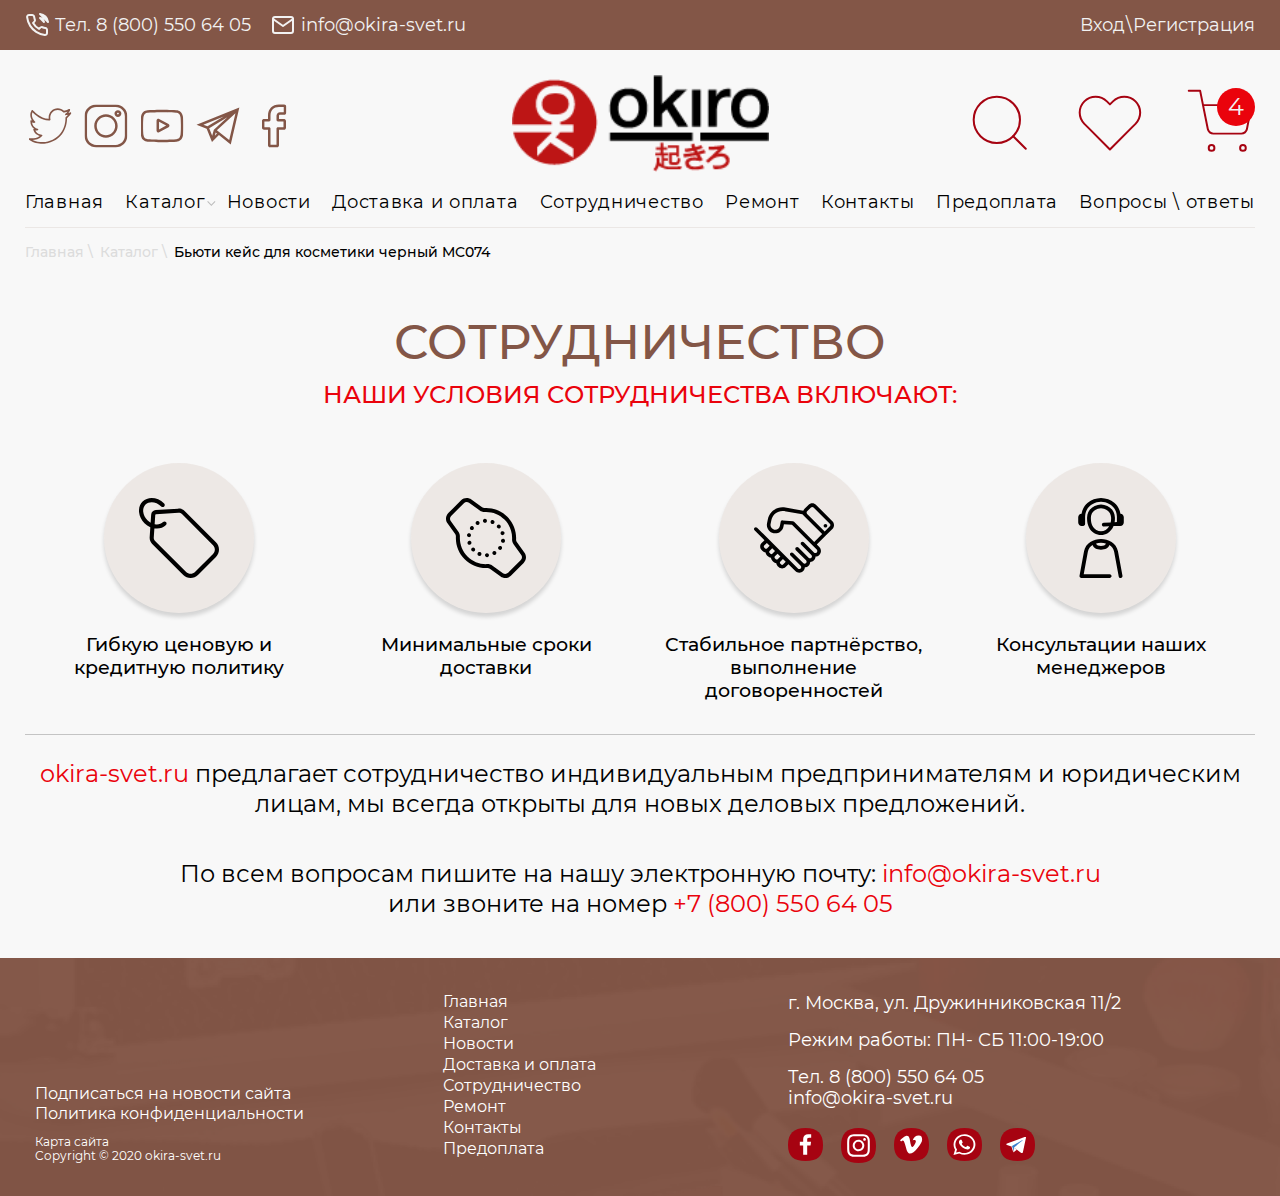
<file: sotrudnichestvo.html>
<!DOCTYPE html>

<html lang="ru">

<head>
	<meta charset="utf-8">
	<meta http-equiv="X-UA-Compatible" content="IE=edge" >
	<meta name="viewport" content="width=device-width, initial-scale=1.0">
	<meta name="description" content="">
	<link rel="stylesheet" type="text/css" href="style.css">
	<link rel="icon" type="image/png" href="favicon/favicon.ico" sizes="16x16">
	<title>Okiro - Сотрудничество</title>
</head>

<body class="inner_page">

	<div class="wrapper">

	<!-- Header -->
		
	<header>
		<div class="header_site">
			<div class="header_top_wrapp">
				<div class="row">
					<div class="header_top">
						<div class="left">
							<div class="contacts_wrapp">
								<div>
									<a href="tel:88005506405" class="contacts_item">
										<div>
											<img src="img/phone.svg" alt="" />
										</div>
										<div>
											<p>Тел. 8 (800) 550 64 05</p>
										</div>
									</a>
								</div>
								<div>
									<a href="mailto:info@okira-svet.ru" class="contacts_item">
										<div>
											<img src="img/mail.svg" alt="" />
										</div>
										<div>
											<p>info@okira-svet.ru</p>
										</div>
									</a>
								</div>
							</div>
						</div>
						<div class="right">
							<ul class="sign_list">
								<li><a href="#">Вход</a></li>
								<li><a href="#">Регистрация</a></li>
							</ul>
						</div>
					</div>
				</div>
			</div>
			<div class="header_center_wrapp">
				<div class="row">
					<div class="header_center">
						<div class="col_1">
							<ul class="soc_list">
								<li>
									<a href="#">
										<img class="def" src="img/twitter.svg" alt="" />
										<img class="hover" src="img/twitter_red.svg" alt="" />
									</a>
								</li>
								<li>
									<a href="#">
										<img class="def" src="img/instagram.svg" alt="" />
										<img class="hover" src="img/instagram_red.svg" alt="" />
									</a>
								</li>
								<li>
									<a href="#">
										<img class="def" src="img/youtube.svg" alt="" />
										<img class="hover" src="img/youtube_red.svg" alt="" />
									</a>
								</li>
								<li>
									<a href="#">
										<img class="def" src="img/telegram.svg" alt="" />
										<img class="hover" src="img/telegram_red.svg" alt="" />
									</a>
								</li>
								<li>
									<a href="#">
										<img class="def" src="img/facebook.svg" alt="" />
										<img class="hover" src="img/facebook_red.svg" alt="" />
									</a>
								</li>
							</ul>
						</div>
						<div class="col_2">
							<a href="#" class="logo animate fadeIn"><img src="img/logo.svg" alt="" /></a>
						</div>
						<div class="col_3">
							<div class="icons_links_wrapp">
								<div>
									<a href="#" class="icon_link"><img src="img/search.svg" alt="" /></a>
								</div>
								<div>
									<a href="#" class="icon_link"><img src="img/heart.svg" alt="" /></a>
								</div>
								<div>
									<a href="#" class="icon_link"><img src="img/basket.svg" alt="" /><p class="count_goods">4</p></a>
								</div>
							</div>
						</div>
					</div>
				</div>
				<button class="respmenubtn">
					<span></span>
					<span></span>
					<span></span>
				</button>
			</div>
			<div class="row">
				<div class="main_nav_wrapp" id="resp_nav">
					<ul class="sign_list black">
						<li><a href="#">Вход</a></li>
						<li><a href="#">Регистрация</a></li>
					</ul>
					<ul class="main_nav">
						<li><a href="#">Главная</a></li>
						<li>
							<a href="#">Каталог<span class="btn_down"></span></a>							
							<div class="catalog_wrapp">
								<a href="" class="catalog_item">
									<div class="img_box">
										<img src="img/catalog_menu/img_01.png" alt="" />
									</div>
									<div class="catalog_item_descript">
										<p>Аксессуары</p>
									</div>
								</a>
								<a href="" class="catalog_item">
									<div class="img_box">
										<img src="img/catalog_menu/img_02.png" alt="" />
									</div>
									<div class="catalog_item_descript">
										<p>Лампы для мастеров</p>
									</div>
								</a>
								<a href="" class="catalog_item">
									<div class="img_box">
										<img src="img/catalog_menu/img_03.png" alt="" />
									</div>
									<div class="catalog_item_descript">
										<p>Нагреватель полотенец</p>
									</div>
								</a>
								<a href="" class="catalog_item">
									<div class="img_box">
										<img src="img/catalog_menu/img_04.png" alt="" />
									</div>
									<div class="catalog_item_descript">
										<p>Стерилизаторы для инструментов</p>
									</div>
								</a>
								<a href="" class="catalog_item">
									<div class="img_box">
										<img src="img/catalog_menu/img_05.png" alt="" />
									</div>
									<div class="catalog_item_descript">
										<p>Тележки и тумбочки</p>
									</div>
								</a>
								<a href="" class="catalog_item">
									<div class="img_box">
										<img src="img/catalog_menu/img_06.png" alt="" />
									</div>
									<div class="catalog_item_descript">
										<p>Столы для маникюра</p>
									</div>
								</a>
								<a href="" class="catalog_item">
									<div class="img_box">
										<img src="img/catalog_menu/img_07.png" alt="" />
									</div>
									<div class="catalog_item_descript">
										<p>Студии и кейсы для визажистов</p>
									</div>
								</a>
								<a href="" class="catalog_item">
									<div class="img_box">
										<img src="img/catalog_menu/img_08.png" alt="" />
									</div>
									<div class="catalog_item_descript">
										<p>Стул для визажиста</p>
									</div>
								</a>
								<a href="" class="catalog_item">
									<div class="img_box">
										<img src="img/catalog_menu/img_09.png" alt="" />
									</div>
									<div class="catalog_item_descript">
										<p>Стул для мастера</p>
									</div>
								</a>
								<a href="" class="catalog_item">
									<div class="img_box">
										<img src="img/catalog_menu/img_10.png" alt="" />
									</div>
									<div class="catalog_item_descript">
										<p>Кольцевые лампы</p>
									</div>
								</a>
							</div>
						</li>
						<li><a href="#">Новости</a></li>
						<li><a href="#">Доставка и оплата</a></li>
						<li><a href="#">Сотрудничество</a></li>
						<li><a href="#">Ремонт</a></li>
						<li><a href="#">Контакты</a></li>
						<li><a href="#">Предоплата</a></li>
						<li><a href="#">Вопросы \ ответы</a></li>
					</ul>
				</div>
			</div>
		</div>								
	</header>

	<!-- /Header -->

	<!-- Content -->
		<div class="content">

		<!-- Section 1 - Sotrudnichestvo -->

		<section>
			<div class="row">
				<ul class="breadcrumbs">
					<li><a href="#">Главная</a></li>
					<li><a href="#">Каталог</a></li>
					<li><a href="#">Бьюти кейс для косметики черный MC074</a></li>
				</ul>
				<div class="h1_wrapp">
					<h1>Сотрудничество</h1>
					<h3>НАШИ УСЛОВИЯ СОТРУДНИЧЕСТВА ВКЛЮЧАЮТ:</h3>
				</div>

				<div class="thumbs_3 animate fadeInUp">
					<div class="thumb_3">
						<div class="icon_box">
							<img src="img/icon_01.svg" alt="" />
						</div>
						<div class="descript">
							<p>Гибкую ценовую и кредитную политику</p>
						</div>
					</div>
					<div class="thumb_3">
						<div class="icon_box">
							<img src="img/icon_02.svg" alt="" />
						</div>
						<div class="descript">
							<p>Минимальные сроки доставки</p>
						</div>
					</div>
					<div class="thumb_3">
						<div class="icon_box">
							<img src="img/icon_03.svg" alt="" />
						</div>
						<div class="descript">
							<p>Стабильное партнёрство, выполнение договоренностей</p>
						</div>
					</div>
					<div class="thumb_3">
						<div class="icon_box">
							<img src="img/icon_04.svg" alt="" />
						</div>
						<div class="descript">
							<p>Консультации наших менеджеров</p>
						</div>
					</div>
				</div>
				<div class="info_box_2 animate fadeInUp">
					<p><a href="#">okira-svet.ru</a> предлагает сотрудничество индивидуальным предпринимателям и юридическим лицам, мы всегда открыты для новых деловых предложений.</p>
					<p>По всем вопросам пишите на нашу электронную почту: <a href="mailto:info@okira-svet.ru">info@okira-svet.ru</a><br /> или звоните на номер <a href="tel:+78005506405">+7 (800) 550 64 05</a></p>
				</div>
			</div>
		</section>

		<!-- /Section 1 - Sotrudnichestvo -->

		</div>
	<!-- /Content -->

	<!-- Footer -->

		<footer class="footer_section">
			<div class="row">
				<a href="#" class="logo_2 logo_resp">
					<img src="img/logo_2.svg" alt="" />
				</a>
				<div class="footer_cols">					
					<div class="col">
						<ul class="seo_text">
							<li><a href="#">Главная</a></li>
							<li><a href="#">Каталог</a></li>
							<li><a href="#">Новости</a></li>
							<li><a href="#">Доставка и оплата</a></li>
							<li><a href="#">Сотрудничество</a></li>
							<li><a href="#">Ремонт</a></li>
							<li><a href="#">Контакты</a></li>
							<li><a href="#">Предоплата</a></li>
						</ul>
					</div>
					<div class="col">
						<div class="contacts_info">
							<p>г. Москва, ул. Дружинниковская 11/2</p>
							<p>Режим работы: ПН- СБ 11:00-19:00</p>
							<div class="inner">
								<p>Тел. <a href="tel:88005506405">8 (800) 550 64 05</a></p>
								<p><a href="mailto:info@okira-svet.ru">info@okira-svet.ru</a></p>
							</div>
						</div>
						<ul class="social_list_2">
							<li><a href="#"><img src="img/soc/facebook_red.svg" alt="" /></a></li>
							<li><a href="#"><img src="img/soc/instagram_red.svg" alt="" /></a></li>
							<li><a href="#"><img src="img/soc/vk_red.svg" alt="" /></a></li>
							<li><a href="#"><img src="img/soc/wp_red.svg" alt="" /></a></li>
							<li><a href="#"><img src="img/soc/tel_red.svg" alt="" /></a></li>
						</ul>
					</div>
					<div class="col">
						<a href="#" class="logo_2 animate fadeIn">
							<img src="img/logo_2.svg" alt="" />
						</a>
						<ul class="list_links">
							<li><a href="#">Подписаться на новости сайта</a></li>
							<li><a href="#">Политика конфиденциальности</a></li>
						</ul>
						<div class="info_box">
							<p><a href="#">Карта сайта</a></p>
							<p>Copyright © 2020 okira-svet.ru</p>
						</div>
					</div>
				</div>
			</div>
		</footer>

	<!-- /Footer -->

	</div>

	<link rel="stylesheet" type="text/css" href="responsive.css">
	<link rel="stylesheet" type="text/css" href="slick/slick.css">
	<link rel="stylesheet" type="text/css" href="vendors/css/nouislider.min.css">
	<script src="vendors/js/jquery.js"></script>
	<script src="vendors/js/nouislider.min.js"></script>
	<script src="vendors/js/wNumb.min.js"></script>
	<script src="slick/slick.js"></script>
	<script src="https://api-maps.yandex.ru/2.0-stable/?load=package.standard&lang=ru-RU"></script>
	<script src="js/scripts.js"></script>

</body>
</file>
<file: style.css>
@charset "utf-8";

/*------------------*/
/*-- Fonts --*/
/*------------------*/

@font-face {
    font-family: "Montserrat";
    src: url("fonts/Montserrat-Bold.eot");
    src: url("fonts/Montserrat-Bold.eot?#iefix") format("embedded-opentype"),
        url("fonts/Montserrat-Bold.woff2") format("woff2"),
        url("fonts/Montserrat-Bold.woff") format("woff"),
        url("fonts/Montserrat-Bold.ttf") format("truetype"),
        url("fonts/Montserrat-Bold.svg#fonts/Montserrat-Bold") format("svg");
    font-weight: bold;
    font-style: normal;
    font-display: swap;
}

@font-face {
    font-family: "Montserrat";
    src: url("fonts/Montserrat-Medium.eot");
    src: url("fonts/Montserrat-Medium.eot?#iefix") format("embedded-opentype"),
        url("fonts/Montserrat-Medium.woff2") format("woff2"),
        url("fonts/Montserrat-Medium.woff") format("woff"),
        url("fonts/Montserrat-Medium.ttf") format("truetype"),
        url("fonts/Montserrat-Medium.svg#fonts/Montserrat-Medium") format("svg");
    font-weight: 500;
    font-style: normal;
    font-display: swap;
}

@font-face {
    font-family: "Montserrat";
    src: url("fonts/Montserrat-SemiBold.eot");
    src: url("fonts/Montserrat-SemiBold.eot?#iefix") format("embedded-opentype"),
        url("fonts/Montserrat-SemiBold.woff2") format("woff2"),
        url("fonts/Montserrat-SemiBold.woff") format("woff"),
        url("fonts/Montserrat-SemiBold.ttf") format("truetype"),
        url("fonts/Montserrat-SemiBold.svg#fonts/Montserrat-SemiBold") format("svg");
    font-weight: 600;
    font-style: normal;
    font-display: swap;
}

@font-face {
    font-family: "Montserrat";
    src: url("fonts/Montserrat-Regular.eot");
    src: url("fonts/Montserrat-Regular.eot?#iefix") format("embedded-opentype"),
        url("fonts/Montserrat-Regular.woff2") format("woff2"),
        url("fonts/Montserrat-Regular.woff") format("woff"),
        url("fonts/Montserrat-Regular.ttf") format("truetype"),
        url("fonts/Montserrat-Regular.svg#fonts/Montserrat-Regular") format("svg");
    font-weight: normal;
    font-style: normal;
    font-display: swap;
}

@font-face {
    font-family: "Montserrat";
    src: url("fonts/Montserrat-Light.eot");
    src: url("fonts/Montserrat-Light.eot?#iefix") format("embedded-opentype"),
        url("fonts/Montserrat-Light.woff2") format("woff2"),
        url("fonts/Montserrat-Light.woff") format("woff"),
        url("fonts/Montserrat-Light.ttf") format("truetype"),
        url("fonts/Montserrat-Light.svg#Montserrat-Light") format("svg");
    font-weight: 300;
    font-style: normal;
    font-display: swap;
}

/*-------------------------------------------*/
/* BASIC SETUP */
/*-------------------------------------------*/

* {
    margin: 0;
    padding: 0;
    -webkit-box-sizing: border-box;
    -moz-box-sizing: border-box;
    box-sizing: border-box;
}

html {
    -webkit-text-size-adjust: 100%;
}

html,
body {
    min-height: 100%;
    min-width: 100%;
    height: 100%;
}

body {
    background: #ffffff;
    font-family: "Montserrat", Arial, Verdana, sans-serif;
    font-weight: normal;
    font-size: 18px;
    line-height: 30px;
    color: #090708;
}

body.inner_page {
    background-color: #F8F8F8;
}

.wrapper {
    position: relative;
    display: flex;
    display: -ms-flexbox;
    display: -webkit-flex;
    flex-direction: column;
    -webkit-flex-direction: column;
    -ms-flex-direction: column;
    min-height: 100%;
    min-height: 100vh;
    overflow: hidden;
}

header {
    flex: 0 0 auto;
    -webkit-flex: 0 0 auto;
}

.content {
    flex: 1 0 auto;
    -webkit-flex: 1 0 auto;
}

footer {
    flex: 0 0 auto;
    -webkit-flex: 0 0 auto;
}

::-webkit-input-placeholder {color:#B3B3B3;}
::-moz-placeholder          {color:#B3B3B3;}
:-moz-placeholder           {color:#B3B3B3;}
:-ms-input-placeholder      {color:#B3B3B3;}

input,
textarea,
button,
select,
a,
img {
    outline: none;
}

select {
    -webkit-appearance: none;
    appearance: none;
    -moz-appearance;
    text-indent: 0.01px;
    text-overflow: "";
}

*::-ms-expand { display: none; }

input::-webkit-outer-spin-button,
input::-webkit-inner-spin-button {
    -webkit-appearance: none;
}

input[type="number"] {
    -moz-appearance: textfield;
}

input {
    -webkit-appearance: none;
    -moz-appearance
}

button {
    -webkit-appearance: none;
    -moz-appearance
}

textarea {
    resize: none;
    overflow: auto;
    -webkit-appearance: none;
    -moz-appearance;
}

input::-webkit-input-placeholder       {opacity: 1; transition: opacity .3s ease;}
input::-moz-placeholder                {opacity: 1; transition: opacity .3s ease;}
input:-moz-placeholder                 {opacity: 1; transition: opacity .3s ease;}
input:-ms-input-placeholder            {opacity: 1; transition: opacity .3s ease;}
input:focus::-webkit-input-placeholder {opacity: 0; transition: opacity .3s ease;}
input:focus::-moz-placeholder          {opacity: 0; transition: opacity .3s ease;}
input:focus:-moz-placeholder           {opacity: 0; transition: opacity .3s ease;}
input:focus:-ms-input-placeholder      {opacity: 0; transition: opacity .3s ease;}

textarea::-webkit-input-placeholder       {opacity: 1; transition: opacity .3s ease;}
textarea::-moz-placeholder                {opacity: 1; transition: opacity .3s ease;}
textarea:-moz-placeholder                 {opacity: 1; transition: opacity .3s ease;}
textarea:-ms-input-placeholder            {opacity: 1; transition: opacity .3s ease;}
textarea:focus::-webkit-input-placeholder {opacity: 0; transition: opacity .3s ease;}
textarea:focus::-moz-placeholder          {opacity: 0; transition: opacity .3s ease;}
textarea:focus:-moz-placeholder           {opacity: 0; transition: opacity .3s ease;}
textarea:focus:-ms-input-placeholder      {opacity: 0; transition: opacity .3s ease;}

.clearfix:after {
    display: block;
    content: "";
}

/*-------------------------------------------*/
/* ----- DEFAULT STYLES ------ */
/*-------------------------------------------*/

section {
    position: relative;
    padding: 10px 0;
}

h1 {
    font-family: "Montserrat", Arial, Verdana, sans-serif;
    font-weight: 500;
    font-size: 48px;
    line-height: 116%;
    text-transform: uppercase;
    color: #835647;
}

h2 {
    font-family: "Montserrat", Arial, Verdana, sans-serif;
    font-weight: normal;
    font-size: 48px;
    line-height: 116%;
    text-transform: uppercase;
    color: #835647;
}

h3 {
    font-family: "Montserrat", Arial, Verdana, sans-serif;
    font-weight: 500;
    font-size: 18px;
    line-height: 150%;
    text-transform: uppercase;
    color: #000000;
}

h4 {
    font-family: "Montserrat", Arial, Verdana, sans-serif;
    font-weight: normal;
    font-size: 18px;
    line-height: 30px;
    color: #090708;
}

p {
    font-family: "Montserrat", Arial, Verdana, sans-serif;
    font-weight: normal;
    font-size: 18px;
    line-height: 30px;
    color: #090708;
}

a {
    text-decoration: none;
    font-family: "Montserrat", Arial, Verdana, sans-serif;
    font-weight: normal;
    font-size: 18px;
    line-height: 30px;
    color: #090708;
}

li {
    list-style: none;
    font-family: "Montserrat", Arial, Verdana, sans-serif;
    font-weight: normal;
    font-size: 18px;
    line-height: 30px;
    color: #090708;
}

img {
    outline: none;
    border: 1px solid transparent;
    border: none;
}

button:hover,
button:active,
a:hover,
a:active {
    -webkit-tap-highlight-color: rgba(0,0,0,0); 
    -webkit-tap-highlight-color: transparent;
}

/*-------------------------------------------*/
/* ----- REUSABLE COMPONENTS ------ */
/*-------------------------------------------*/

.row {
    max-width: 1360px;
    margin: 0 auto;
    padding: 0;
}

.overflow_wrapp {
    overflow: hidden;
}

.align_center {
    text-align: center;
}

.align_right {
    text-align: right;
}

.align_left {
    text-align: left;
}

/*-- Slick --*/

.slick-arrow {
    display: block;
    width: 45px;
    height: 45px;
    cursor: pointer;
    z-index: 2;
    position: absolute;
    top: 50%;
    margin-top: -40px;
    background: rgba(255, 255, 255, .3);
    border: 1px solid transparent;
    -webkit-transition-property: background;
    -webkit-transition-duration: .3s;
    -webkit-transition-timing-function: ease;

    -moz-transition-property: background;
    -moz-transition-duration: .3s;
    -moz-transition-timing-function: ease;

    -ms-transition-property: background;
    -ms-transition-duration: .3s;
    -ms-transition-timing-function: ease;

    -o-transition-property: background;
    -o-transition-duration: .3s;
    -o-transition-timing-function: ease;

    transition-property: background;
    transition-duration: .3s;
    transition-timing-function: ease;
}

.slick-arrow:hover {
    background: rgba(255, 255, 255, 1);
}

.slick-arrow img {
    display: block;
    height: auto;
    margin: auto;
    position: absolute;
    top: 0;
    left: 0;
    right: 0;
    bottom: 0;
}

.slick-prev {
    left: -21px;
}

.slick-prev img {
    left: -3px;
}

.slick-next {
    right: -21px;
}

.slick-next img {
    top: 2px;
    right: 0;
}

.slick-dots {
    text-align: right;
}

.slick-dots li {
    display: inline-block;
    vertical-align: top;
    cursor: pointer;
    margin: 3px;
}

.slick-dots li button {
    font-size: 0;
    line-height: 0;
    width: 12px;
    height: 12px;
    cursor: pointer;
    background: transparent;
    position: relative;
    border: 1px solid #E0E0E0;
    -webkit-border-radius: 50%;
    -moz-border-radius: 50%;
    border-radius: 50%;
}

.slick-dots li button:before {
    display: block;
    content: "";
    background: #E0E0E0;
    width: 6px;
    height: 6px;
    border: 1px solid #E0E0E0;
    -webkit-border-radius: 50%;
    -moz-border-radius: 50%;
    border-radius: 50%;
    position: absolute;
    top: 50%;
    left: 50%;
    transform: translate(-50%, -50%);
    -webkit-transform: translate(-50%, -50%);
}

.slick-dots li.slick-active button {
    background: #E0E0E0;
}

/*-- /Slick --*/

/*-------------------------------------------*/
/* ----- HEADER ------ */
/*-------------------------------------------*/

.header_top_wrapp {
    background: #835647;
}

.header_top {
    display: flex;
    display: -webkit-flex;
}

.header_top .left {
    width: 50%;
    padding: 10px 5px 10px 0;
}

.header_top .right {
    width: 50%;
    padding: 10px 0 10px 5px;
}

.contacts_wrapp {
    display: flex;
    display: -webkit-flex;
    margin: 0 -10px;
}

.contacts_wrapp > div {
    padding: 0 10px;
}

.contacts_item {
    display: flex;
    display: -webkit-flex;
    align-items: center;
    -webkit-align-items: center;
}

.contacts_item > div:nth-child(1) {
    width: 30px;
    height: 30px;
}

.contacts_item > div:nth-child(2) {
    width: calc(100% - 30px);
}

.contacts_item img {
    position: relative;
    top: 50%;
    transform: translate(0, -50%);
    -webkit-transform: translate(0, -50%);
}

.contacts_item p {
    font-weight: normal;
    font-size: 18px;
    line-height: 22px;
    color: #F2F2F2;
    -webkit-transition-property: color;
    -webkit-transition-duration: .3s;
    -webkit-transition-timing-function: ease;

    -moz-transition-property: color;
    -moz-transition-duration: .3s;
    -moz-transition-timing-function: ease;

    -ms-transition-property: color;
    -ms-transition-duration: .3s;
    -ms-transition-timing-function: ease;

    -o-transition-property: color;
    -o-transition-duration: .3s;
    -o-transition-timing-function: ease;

    transition-property: color;
    transition-duration: .3s;
    transition-timing-function: ease;
}

.contacts_item:link p,
.contacts_item:visited p {
    color: #F2F2F2;
}

.contacts_item:active p,
.contacts_item.active p {
    color: #fff;
}

.contacts_item:hover p {
    color: #fff;
}

.sign_list {
    display: flex;
    display: -webkit-flex;
    justify-content: flex-end;
    -webkit-justify-content: flex-end;
    margin: 0 -4px;
}

.sign_list li {
    position: relative;
    padding: 0 4px;
}

.sign_list li:after {
    content: "\005C";
    font-size: 18px;
    line-height: 20px;
    color: #F2F2F2;
    position: absolute;
    top: 5px;
    right: -3px;
}

.sign_list li:last-child:after {
    display: none;
}

.sign_list li a {
    font-size: 18px;
    line-height: 20px;
    color: #F2F2F2;
    -webkit-transition-property: color;
    -webkit-transition-duration: .3s;
    -webkit-transition-timing-function: ease;

    -moz-transition-property: color;
    -moz-transition-duration: .3s;
    -moz-transition-timing-function: ease;

    -ms-transition-property: color;
    -ms-transition-duration: .3s;
    -ms-transition-timing-function: ease;

    -o-transition-property: color;
    -o-transition-duration: .3s;
    -o-transition-timing-function: ease;

    transition-property: color;
    transition-duration: .3s;
    transition-timing-function: ease;
}

.sign_list li a:link,
.sign_list li a:visited {
    color: #F2F2F2;
}

.sign_list li a:active,
.sign_list li a.active {
    color: #fff;
}

.sign_list li a:hover {
    color: #fff;
}

.header_center {
    display: flex;
    display: -webkit-flex;
    padding: 15px 0 1px 0;
}

.header_center > .col_1 {
    width: calc(50% - 130px);
    padding: 10px 10px 10px 0;
}

.header_center > .col_2 {
    width: 260px;
    padding: 10px 0;
}

.header_center > .col_3 {
    width: calc(50% - 130px);
    padding: 10px 0 10px 10px;
}

.soc_list {
    display: flex;
    display: -webkit-flex; 
    margin: 26px -3px;
}

.soc_list li {
    padding: 0 3px;
}

.soc_list li a {
    display: block;
    width: 50px;
    height: 50px;
    position: relative;
}

.soc_list li a img {
    display: block;
    width: auto;
    height: auto;
    max-width: 100%;
    max-height: 100%;
    position: absolute;
    top: 50%;
    left: 50%;
    -webkit-transform: translate(-50%, -50%);
    transform: translate(-50%, -50%);
}

.soc_list li a img.def {
    opacity: 1;
}

.soc_list li a img.hover {
    opacity: 0;
}

.soc_list li a:hover img.def {
    opacity: 0;
}

.soc_list li a:hover img.hover {
    opacity: 1;
}

.logo {
    display: block;
    width: 257px;
    height: auto;
    margin: 0 auto;
}

.logo img {
    display: block;
    width: auto;
    height: auto;
    max-width: 100%;
}

.icons_links_wrapp {
    display: flex;
    display: -webkit-flex;
    justify-content: flex-end;
    -webkit-justify-content: flex-end;
    margin: 13px -20px;
}

.icons_links_wrapp > div {
    padding: 0 20px;
}

.icon_link {
    display: block;
    width: 70px;
    height: 70px;
    position: relative;
}

.icon_link img {
    display: block;
    width: all;
    max-width: 100%;
}

.count_goods {
    width: 38px;
    height: 38px;
    border-radius: 50%;
    -webkit-border-radius: 50%;
    background: #EA030C;
    font-weight: normal;
    font-size: 24px;
    line-height: 37px;
    color: #F2F2F2;
    text-align: center;
}

.icon_link .count_goods {
    position: absolute;
    top: 0;
    right: 0;
}

.main_nav_wrapp {
    position: relative;
}

.main_nav_wrapp:after {
    display: block;
    content: "";
    width: 100%;
    height: 1px;
    background: #835647;
    opacity: .1;
    position: absolute;
    bottom: 0;
    left: 0;
}

.main_nav {
    display: flex;
    display: -webkit-flex;
    justify-content: space-between;
    -webkit-justify-content: space-between;
}

.main_nav li {
    padding: 5px 0;
    position: relative;
}

.btn_down {
    width: 10px;
    height: 12px;
    border: none;
    background: transparent;
    background-image: url(img/arrow_bottom.svg);
    background-repeat: no-repeat;
    background-size: contain;
    background-position: center;
}

.main_nav li a {
    display: inline-block;
    vertical-align: top;
    position: relative;
    font-weight: normal;
    font-size: 18px;
    line-height: 100%;
    letter-spacing: .04em;
    color: #000;
    -webkit-transition-property: color;
    -webkit-transition-duration: .3s;
    -webkit-transition-timing-function: ease;

    -moz-transition-property: color;
    -moz-transition-duration: .3s;
    -moz-transition-timing-function: ease;

    -ms-transition-property: color;
    -ms-transition-duration: .3s;
    -ms-transition-timing-function: ease;

    -o-transition-property: color;
    -o-transition-duration: .3s;
    -o-transition-timing-function: ease;

    transition-property: color;
    transition-duration: .3s;
    transition-timing-function: ease;
}

.main_nav li a .btn_down {
    position: absolute;
    top: 4px;
    right: -11px;
}

.main_nav li a:link,
.main_nav li a:visited {
    color: #000;
}

.main_nav li a:active,
.main_nav li a.active {
    color: #EA030C;
}

.main_nav li a:hover,
.main_nav li:hover a {
    color: #EA030C;
}

.catalog_wrapp {
    display: flex;
    display: -webkit-flex;
    flex-wrap: wrap;
    -webkit-flex-wrap: wrap;
    max-width: 656px;
    background: #FFFFFF;
    box-shadow: 0 4px 4px rgba(0, 0, 0, .25);
    -webkit-box-shadow: 0 4px 4px rgba(0, 0, 0, .25);
    border-radius: 3px;
    -webkit-border-radius: 3px;
    padding: 3px;
}

.catalog_wrapp:before {
    display: block;
    content: "";
    width: 100%;
    height: 2px;
    position: absolute;
    top: -2px;
    left: 0;
}

.main_nav li .catalog_wrapp {
    opacity: 0;
    width: 656px;
    position: absolute;
    top: 100%;
    left: -99999999px;
    z-index: 2;
    -webkit-transition-property: opacity;
    -webkit-transition-duration: .3s;
    -webkit-transition-timing-function: ease;

    -moz-transition-property: opacity;
    -moz-transition-duration: .3s;
    -moz-transition-timing-function: ease;

    -ms-transition-property: opacity;
    -ms-transition-duration: .3s;
    -ms-transition-timing-function: ease;

    -o-transition-property: opacity;
    -o-transition-duration: .3s;
    -o-transition-timing-function: ease;

    transition-property: opacity;
    transition-duration: .3s;
    transition-timing-function: ease;
}

.main_nav li:hover .catalog_wrapp,
.main_nav li:hover .catalog_wrapp:hover {
    height: auto;
    left: 0;
    opacity: 1;
}

.catalog_item {
    display: block;
    position: relative;
    width: 126px;
    min-height: 125px;
    padding: 0 3px 5px 3px;
}

.catalog_wrapp .catalog_item {
    margin: 2px;
}

.catalog_item:before {
    content: "";
    width: 100%;
    height: 100%;
    position: absolute;
    top: 0;
    left: 0;
    background: #DCDCDC;
    opacity: .15;
    box-shadow: 0 .734286px .734286px rgba(0, 0, 0, .25);
    -webkit-box-shadow: 0 .734286px .734286px rgba(0, 0, 0, .25);
    border-radius: 3.5px;
    -webkit-border-radius: 3.5px;
    -webkit-transition-property: background, box-shadow, opacity;
    -webkit-transition-duration: .3s;
    -webkit-transition-timing-function: ease;

    -moz-transition-property: background, box-shadow, opacity;
    -moz-transition-duration: .3s;
    -moz-transition-timing-function: ease;

    -ms-transition-property: background, box-shadow, opacity;
    -ms-transition-duration: .3s;
    -ms-transition-timing-function: ease;

    -o-transition-property: background, box-shadow, opacity;
    -o-transition-duration: .3s;
    -o-transition-timing-function: ease;

    transition-property: background, box-shadow, opacity;
    transition-duration: .3s;
    transition-timing-function: ease;
}

.catalog_item:hover:before {    
    background: #ECECEC;
    box-shadow: 0 1.46857px 2.93714px rgba(0, 0, 0, .25);
    -webkit-box-shadow: 0 1.46857px 2.93714px rgba(0, 0, 0, .25);
    opacity: 3;
}

.catalog_item .img_box {
    height: 85px;
    margin: 8px 0 2px 0;
    position: relative;
    z-index: 2;
}

.catalog_item .img_box img {
    display: block;
    width: auto;
    height: auto;
    max-width: 100%;
    max-height: 100%;
    position: absolute;
    top: 50%;
    left: 50%;
    transform: translate(-50%, -50%);
    -webkit-transform: translate(-50%, -50%);
}

.catalog_item_descript {
    padding: 0 3px;
    position: relative;
    z-index: 2;
    text-align: center;
}

.catalog_item_descript p {
    font-weight: normal;
    font-size: 10px;
    line-height: 100%;
    color: #000000;
}

/* ----- Responsive Menu Button ------ */

.respmenubtn {
    /*display: inline-block;*/
    display: none;
    vertical-align: top;
    width: 45px;
    height: 37px;
    background: transparent;
    cursor: pointer;
    position: relative;
    top: 6px;
    z-index: 14;
    border: 1px solid transparent;
}

.respmenubtn span {
    display: block;
    width: 27px;
    height: 2px;
    background: #ab121f;
    margin: 0 auto 7px auto;
    -webkit-transition-property: transform, border, background;
    -webkit-transition-duration: .3s;
    -webkit-transition-timing-function: ease;

    -moz-transition-property: transform, border, background;
    -moz-transition-duration: .3s;
    -moz-transition-timing-function: ease;

    -ms-transition-property: transform, border, background;
    -ms-transition-duration: .3s;
    -ms-transition-timing-function: ease;

    -o-transition-property: transform, border, background;
    -o-transition-duration: .3s;
    -o-transition-timing-function: ease;

    transition-property: transform, border, background;
    transition-duration: .3s;
    transition-timing-function: ease;
}

.respmenubtn span:last-child {
    margin: 0 auto;
}

.respmenubtn:active {
    -webkit-tap-highlight-color: rgba(0,0,0,0); 
    -webkit-tap-highlight-color: transparent;
}

.respmenubtn:hover span {
    background: #ab121f;
}

.respmenubtn.active span {
    position: relative;
    width: 35px;
    top: 2px;
    left: 0;
    background: #ab121f;
}

.respmenubtn.active span:last-child {
    display: none;
}

.respmenubtn.active span:first-child {
    -webkit-transform: rotate(45deg);
    -moz-transform: rotate(45deg);
    -o-transform: rotate(45deg);
    transform: rotate(45deg);
    margin: 3px 0 0 0;
    position: relative;
    top: 4px;
    left: 5px;
}

.respmenubtn.active span:nth-child(2) {
    -webkit-transform: rotate(-45deg);
    -moz-transform: rotate(-45deg);
    -o-transform: rotate(-45deg);
    transform: rotate(-45deg);
}

/* ----- / Responsive Menu Button ------ */

.sign_list.black {
    display: none;
}

/*-------------------------------------------*/
/* ----- CONTENT ------ */
/*-------------------------------------------*/

/*-- Section 1 - Main Page --*/

.promo_slider {
    margin: 2px 0;
}

.promo_slider .slick-dots {
    width: 100%;
    padding-right: 25px;
    position: absolute;
    bottom: 14px;
    left: 0;
}

.promo_slider .slide {
    display: flex;
    display: -webkit-flex;
    align-items: center;
    -webkit-align-items: center;
    background-size: cover;
    background-position: center;
    height: 600px;
    padding-left: 75px;
    padding-right: 20px;
}

.promo_slider .slide_descript {
    max-width: 695px;
}

.promo_slider .slide_descript h2 {
    padding: 7px 0;
    font-weight: normal;
    font-size: 48px;
    line-height: 59px;
    text-transform: uppercase;
    color: #F2F2F2;
}

.promo_slider .slide_descript p {
    padding: 7px 0;
    font-weight: normal;
    font-size: 24px;
    line-height: 32px;
    color: #F2F2F2;
}

/*-- /Section 1 - Main Page --*/

/*-- Section 2 - Main Page --*/

.sect_2 {
    padding: 19px 0 35px 0;
}

.h2_wrapp {
    max-width: 1020px;
    text-align: center;
    margin: 0 auto;
}

.h2_wrapp p {
    padding: 4px 0;
    font-weight: normal;
    font-size: 24px;
    line-height: 29px;
    color: #000000;
}

.catalog_wrapp_2 {
    display: flex;
    display: -webkit-flex;
    margin: 19px 0;
}

.catalog_wrapp_2 .left {
    width: 460px;
    padding: 17px 0 0 30px;
}

.catalog_wrapp_2 .right {
    width: calc(100% - 460px);
}

.catalog_item_single {
    display: flex;
    display: -webkit-flex;
    align-items: flex-end;
    -webkit-align-items: flex-end;
    flex-direction: column;
    -webkit-flex-direction: column;
    width: 373px;
    height: 373px;
    border-radius: 50%;
    -webkit-border-radius: 50%;
    position: relative;
}

.catalog_item_single:before {
    content: "";
    width: 100%;
    height: 100%;
    position: absolute;
    top: 0;
    left: 0;
    border-radius: 50%;
    -webkit-border-radius: 50%;
    background: #AC9078;
    opacity: .15;
    box-shadow: 0 4px 4px rgba(0, 0, 0, .25);
    -webkit-box-shadow: 0 4px 4px rgba(0, 0, 0, .25);
    -webkit-transition-property: opacity, box-shadow;
    -webkit-transition-duration: .3s;
    -webkit-transition-timing-function: ease;

    -moz-transition-property: opacity, box-shadow;
    -moz-transition-duration: .3s;
    -moz-transition-timing-function: ease;

    -ms-transition-property: opacity, box-shadow;
    -ms-transition-duration: .3s;
    -ms-transition-timing-function: ease;

    -o-transition-property: opacity, box-shadow;
    -o-transition-duration: .3s;
    -o-transition-timing-function: ease;

    transition-property: opacity, box-shadow;
    transition-duration: .3s;
    transition-timing-function: ease;
}

.catalog_item_single:hover:before {
    opacity: .3;
    box-shadow: 0 10px 10px rgba(0, 0, 0, .25);
    -webkit-box-shadow: 0 10px 10px rgba(0, 0, 0, .25);
}

.catalog_item_single .img_box {
    height: 260px;
    width: 100%;
    position: relative;
    left: 10px;
}

.catalog_item_single .img_box img {
    display: block;
    max-width: 100%;
    position: absolute;
    bottom: 0;
    left: 50%;
    transform: translate(-50%, 0);
    -webkit-transform: translate(-50%, 0);
    -webkit-transition-property: bottom;
    -webkit-transition-duration: .3s;
    -webkit-transition-timing-function: ease;

    -moz-transition-property: bottom;
    -moz-transition-duration: .3s;
    -moz-transition-timing-function: ease;

    -ms-transition-property: bottom;
    -ms-transition-duration: .3s;
    -ms-transition-timing-function: ease;

    -o-transition-property: bottom;
    -o-transition-duration: .3s;
    -o-transition-timing-function: ease;

    transition-property: bottom;
    transition-duration: .3s;
    transition-timing-function: ease;
}

.catalog_item_single:hover .img_box img {
    bottom: 10px;
}

.catalog_item_single .description {
    max-width: 210px;
    margin: 0 auto;
    padding-bottom: 40px;
    text-align: center;
}

.catalog_item_single .description h3 {
    padding: 1px 0;
    text-transform: none;
    font-weight: normal;
    font-size: 24px;
    line-height: 100%;
    color: #000000;
}

.catalog_item_single .description p {
    padding: 1px 0;
    font-weight: normal;
    font-size: 13px;
    line-height: 16px;
    color: #000000;
    opacity: .3;
}

.catalog_thumbns {
    display: flex;
    display: -webkit-flex;
    flex-wrap: wrap;
    -webkit-flex-wrap: wrap;
    margin: 0 -5px;
}

.catalog_item_2 {
    width: 162px;
    min-height: 187px;
    margin: 5px;
}

.catalog_item_2:before {
    background: #AC9078;
    opacity: .15;
    box-shadow: 0 1.09731px 1.09731px rgba(0, 0, 0, .25);
    -webkit-box-shadow: 0 1.09731px 1.09731px rgba(0, 0, 0, .25);
    border-radius: 5px;
    -webkit-border-radius: 5px;
}

.catalog_item_2:hover:before {
    background: #ECECEC;
    box-shadow: 0 2.19462px 4.38924px rgba(0, 0, 0, .25);
    -webkit-box-shadow: 0 2.19462px 4.38924px rgba(0, 0, 0, .25);
}

.catalog_item_2 .img_box {
    height: 130px;
    margin: 10px 0 2px 0;
}

.catalog_item_2 .catalog_item_descript {
    padding: 0 7px;
}

.catalog_item_2 .catalog_item_descript p {
    font-weight: normal;
    font-size: 15px;
    line-height: 100%;
    color: #000000;
}

/*-- /Section 2 - Main Page --*/

/*-- Section 3 - Main Page --*/

.article {
    display: flex;
    display: -webkit-flex;
    position: relative;
}

.article:before {
    content: "";
    width: calc(100% - 312px);
    height: calc(100% - 73px);
    position: absolute;
    top: 20px;
    left: 156px;
    opacity: .5;
    border: 1px solid #AC9078;
    border-radius: 5px;
    -webkit-border-radius: 5px;
}

.article .left {
    width: calc(100% - 651px);
    padding: 45px 0 0 0;
    position: relative;
    z-index: 2;
}

.article .right {
    width: 651px;
    position: relative;
}

.article_descript {
    max-width: 672px;
    position: relative;
    padding: 23px 33px;
    background: #F3EFED;
    box-shadow: 0 1px 4px rgba(0, 0, 0, .25);
    -webkit-box-shadow: 0 1px 4px rgba(0, 0, 0, .25);
    border-radius: 5px;
    -webkit-border-radius: 5px;
}

.article_descript > div {
    position: relative;
    z-index: 2;
}

.article_descript:before {
    display: block;
    width: calc(100% - 18px);
    height: calc(100% - 18px);
    content: "";
    opacity: .5;
    border: 1px solid #835647;
    border-radius: 5px;
    -webkit-border-radius: 5px;
    position: absolute;
    top: 8px;
    left: 8px;
}

.article_descript h3 {
    padding: 10px 0;
    font-weight: 500;
    font-size: 16px;
    line-height: 120%;
    text-transform: uppercase;
    color: #EA030C;
}

.article_descript p {
    padding: 10px 0;
    font-weight: normal;
    font-size: 16px;
    line-height: 120%;
    color: #000;
}

.article_descript ul {
    padding: 10px 0 10px 20px;
}

.article_descript ul li {
    position: relative;
    padding-left: 10px;
    font-weight: normal;
    font-size: 16px;
    line-height: 120%;
    color: #000;
}

.article_descript ul li:before {
    display: block;
    content: "";
    background: #BD1515;
    height: 1px;
    width: 4px;
    position: absolute;
    top: 9px;
    left: 0;
}

.slider_2 {
    width: calc(100% + 5px);
    position: relative;
    left: -5px;
}

.slider_2 .slide {
    height: 620px;
    position: relative;
}

.img_box_1 {
    position: relative;
    width: 286px;
    height: 563px;
    background-position: center;
    background-size: cover;
    filter: drop-shadow(0 4px 4px rgba(0, 0, 0, .25));
    border-radius: 5px;
    -webkit-border-radius: 5px;
}

.img_box_1:before {
    display: block;
    width: calc(100% - 14px);
    height: calc(100% - 14px);
    content: "";
    opacity: .5;
    border: 1px solid #AC9078;
    border-radius: 5px;
    -webkit-border-radius: 5px;
    position: absolute;
    top: 6px;
    left: 6px;
}

.img_box_2 {
    position: relative;
    width: 373px;
    height: 563px;
    background-position: center;
    background-size: cover;
    filter: drop-shadow(0 4px 4px rgba(0, 0, 0, .25));
    border-radius: 5px;
    -webkit-border-radius: 5px;
}

.img_box_2:before {
    display: block;
    width: calc(100% - 14px);
    height: calc(100% - 14px);
    content: "";
    opacity: .5;
    border: 1px solid #F2F2F2;
    border-radius: 5px;
    -webkit-border-radius: 5px;
    position: absolute;
    top: 6px;
    left: 6px;
}

.slider_2 .slide .img_box_1 {
    position: absolute;
    top: 0;
    left: 0;
}

.slider_2 .slide .img_box_2 {
    position: absolute;
    top: 55px;
    right: 60px;
    z-index: 2;
}

.slider_2_arrows {
    width: 116px;
    position: relative;
}

.article .right .slider_2_arrows {
    position: absolute;
    bottom: 65px;
    right: 102px;
}

.slider_2_arrows .slick-arrow {
    display: inline-block;
    vertical-align: top;
    margin: 6px;
    position: relative;
    top: 0;
    left: 0;
    right: 0;
}

/*-- /Section 3 - Main Page --*/

/*-- Section 4 - Main Page --*/

.sect_4 {
    padding: 28px 0 38px 0;
}

.thumbs_1_sect {
    margin: 27px 0;
    padding: 37px 0 36px;
    position: relative;
}

.thumbs_1_sect .bg_img {
    position: absolute;
    top: -5px;
    right: -216px;
}

.thumbs_1_sect:before {
    display: block;
    content: "";
    width: 100%;
    height: 100%;
    background-size: cover;
    background-position: center;
    background-image: url(img/bg_image.jpg);
    position: absolute;
    top: 0;
    left: 0;
    opacity: .05;
}

.thumbs_1_wrapp {
    display: flex;
    display: -webkit-flex;
    flex-wrap: wrap;
    -webkit-flex-wrap: wrap;
    margin: 0 -8px;
}

.thumb_1 {
    min-height: 223px;
    position: relative;
    width: calc(33.33% - 20px);
    margin: 8px;
    box-shadow: 0 1px 4px rgba(0, 0, 0, .05);
    -webkit-box-shadow: 0 1px 4px rgba(0, 0, 0, .05);
    border-radius: 5px;
    -webkit-border-radius: 5px;
    overflow: hidden;
    padding: 37px 30px 10px 30px;
    -webkit-transition-property: box-shadow;
    -webkit-transition-duration: .3s;
    -webkit-transition-timing-function: ease;

    -moz-transition-property: box-shadow;
    -moz-transition-duration: .3s;
    -moz-transition-timing-function: ease;

    -ms-transition-property: box-shadow;
    -ms-transition-duration: .3s;
    -ms-transition-timing-function: ease;

    -o-transition-property: box-shadow;
    -o-transition-duration: .3s;
    -o-transition-timing-function: ease;

    transition-property: box-shadow;
    transition-duration: .3s;
    transition-timing-function: ease;
}

.thumb_1:hover {
    box-shadow: 0 1px 4px rgba(0, 0, 0, .25);
    -webkit-box-shadow: 0 1px 4px rgba(0, 0, 0, .25);
}

.thumb_1 > div {
    position: relative;
    z-index: 2;
}

.thumb_1:before {
    display: block;
    content: "";
    width: 100%;
    height: 100%;
    position: absolute;
    top: 0;
    left: 0;
    background: #835647;
    opacity: 0;
    -webkit-transition-property: opacity;
    -webkit-transition-duration: .3s;
    -webkit-transition-timing-function: ease;

    -moz-transition-property: opacity;
    -moz-transition-duration: .3s;
    -moz-transition-timing-function: ease;

    -ms-transition-property: opacity;
    -ms-transition-duration: .3s;
    -ms-transition-timing-function: ease;

    -o-transition-property: opacity;
    -o-transition-duration: .3s;
    -o-transition-timing-function: ease;

    transition-property: opacity;
    transition-duration: .3s;
    transition-timing-function: ease;
}

.thumb_1:hover:before {
    opacity: .1;
}

.thumb_1:after {
    display: block;
    content: "";
    width: calc(100% - 14px);
    height: calc(100% - 14px);
    position: absolute;
    top: 6px;
    left: 6px;
    opacity: .5;
    border: 1px solid #AC9078;
    border-radius: 5px;
    -webkit-border-radius: 5px;
}

.thumb_1 h3 {
    padding: 3px 0;
    font-weight: normal;
    font-size: 24px;
    line-height: 116%;
    text-transform: uppercase;
    color: #EA030C;
}

.thumb_1 p {
    padding: 3px 0;
    font-weight: normal;
    font-size: 16px;
    line-height: 116%;
    color: #000000;
}

/*-- /Section 4 - Main Page --*/

/*-- Section 5 - Main Page --*/

.sect_5 {
    padding-bottom: 56px;
}

.sect_5 .bg_img_2 {
    position: absolute;
    top: -41px;
    left: -257px;
}

.slider_news_wrapp {
    margin-top: -14px;
}

.slider_news_arrows {
    position: relative;
    text-align: right;
}

.slider_news_arrows .slick-arrow {
    display: inline-block;
    vertical-align: top;
    position: relative;
    top: 0;
    left: 0;
    right: 0;
    margin: 0 3px;
}

.slider_news .slide {
    padding: 10px 10px 30px 10px;
}

.news_thumb {
    display: block;
    width: 100%;
    max-width: 327px;
    cursor: pointer;
    position: relative;
    padding: 21px 20px 10px 20px;
    background: #FFFFFF;
    border: 1px solid #F2F2F2;
    box-shadow: 0 14.1387px 21.2081px rgba(8, 35, 48, .12);
    -webkit-box-shadow: 0 14.1387px 21.2081px rgba(8, 35, 48, .12);
    -webkit-transition-property: box-shadow, border;
    -webkit-transition-duration: .3s;
    -webkit-transition-timing-function: ease;

    -moz-transition-property: box-shadow, border;
    -moz-transition-duration: .3s;
    -moz-transition-timing-function: ease;

    -ms-transition-property: box-shadow, border;
    -ms-transition-duration: .3s;
    -ms-transition-timing-function: ease;

    -o-transition-property: box-shadow, border;
    -o-transition-duration: .3s;
    -o-transition-timing-function: ease;

    transition-property: box-shadow, border;
    transition-duration: .3s;
    transition-timing-function: ease;
}

.news_thumb:hover {
    box-shadow: none;
    border: 1px solid rgba(131, 86, 71, .1);
}

.news_thumb:after {
    display: block;
    content: "";
    width: 100%;
    height: 100%;
    position: absolute;
    top: 0;
    left: 0;
    background: #835647;
    opacity: 0;
    -webkit-transition-property: opacity;
    -webkit-transition-duration: .3s;
    -webkit-transition-timing-function: ease;

    -moz-transition-property: opacity;
    -moz-transition-duration: .3s;
    -moz-transition-timing-function: ease;

    -ms-transition-property: opacity;
    -ms-transition-duration: .3s;
    -ms-transition-timing-function: ease;

    -o-transition-property: opacity;
    -o-transition-duration: .3s;
    -o-transition-timing-function: ease;

    transition-property: opacity;
    transition-duration: .3s;
    transition-timing-function: ease;
}

.news_thumb:hover:after {
    opacity: .1;
}

.news_thumb:before {
    display: block;
    width: calc(100% - 16px);
    height: calc(100% - 16px);
    content: "";
    opacity: .5;
    border: 1px solid #F2F2F2;
    border-radius: 5px;
    -webkit-border-radius: 5px;
    position: absolute;
    top: 7px;
    left: 7px;
}

.news_thumb > div {
    position: relative;
    z-index: 2;
}

.news_thumb .img_box {
    width: 124px;
    height: 124px;
    overflow: hidden;
    margin: 0 auto;
    position: relative;
    border-radius: 50%;
    -webkit-border-radius: 50%;
    background-color: #CACACA;
    border: 1px solid #CACACA;
}

.news_thumb .img_box img {
    display: block;
    width: auto;
    height: auto;
    min-width: 100%;
    min-height: 100%;
    position: absolute;
    top: 50%;
    left: 50%;
    transform: translate(-50%, -50%);
    -webkit-transform: translate(-50%, -50%);
}

.news_thumb .thumb_title {
    width: 155px;
    margin: 0 auto;
    text-align: center;
}

.news_thumb .thumb_title h3 {
    padding-bottom: 2px;
    text-transform: none;
    font-weight: bold;
    font-size: 16px;
    line-height: 120%;
    color: #333333;
}

.news_thumb .thumb_title p {
    font-weight: 300;
    font-size: 10px;
    line-height: 150%;
    color: #333333;
}

.news_thumb .descript {
    padding: 20px 0 15px 0;
    text-align: center;
}

.news_thumb .descript p {
    font-weight: 300;
    font-size: 12.6px;
    line-height: 150%;
    color: #000000;
}

/*-- /Section 5 - Main Page --*/

/*-- Section 1 - Catalog --*/

.breadcrumbs {
    display: flex;
    display: -webkit-flex;
    flex-wrap: wrap;
    -webkit-flex-wrap: wrap;
    margin: 4px -8px 18px -8px;
}

.breadcrumbs li {
    position: relative;
    padding: 0 8px;
    line-height: 1;
}

.breadcrumbs li:after {
    display: inline-block;
    vertical-align: top;
    content: "\005C";
    font-weight: 500;
    font-size: 14px;
    line-height: 18px;
    color: #DCDCDC;
    position: absolute;
    top: 1px;
    right: -1px;
}

.breadcrumbs li:last-child:after {
    display: none;
}

.breadcrumbs li a {
    font-weight: 500;
    font-size: 14px;
    line-height: 18px;
    color: #DCDCDC;
    -webkit-transition-property: color;
    -webkit-transition-duration: .3s;
    -webkit-transition-timing-function: ease;

    -moz-transition-property: color;
    -moz-transition-duration: .3s;
    -moz-transition-timing-function: ease;

    -ms-transition-property: color;
    -ms-transition-duration: .3s;
    -ms-transition-timing-function: ease;

    -o-transition-property: color;
    -o-transition-duration: .3s;
    -o-transition-timing-function: ease;

    transition-property: color;
    transition-duration: .3s;
    transition-timing-function: ease;
}

.breadcrumbs li a:link,
.breadcrumbs li a:visited {
    color: #DCDCDC;
}

.breadcrumbs li a:active,
.breadcrumbs li a.active {
    color: #000;
}

.breadcrumbs li a:hover {
    color: #000;
}

.breadcrumbs li:last-child a {
    pointer-events: none;
    color: #000;
}

.catalog_templ {
    display: flex;
    display: -webkit-flex;
    margin: 12px 0;
}

.catalog_templ .left {
    width: 350px;
    padding-right: 23px;
}

.catalog_templ .right {
    width: calc(100% - 350px);
}

.catalog_sidebar_left {
    background: #F8F8F8;
    padding: 0 25px 4px 25px;
    border: 1px solid rgba(0, 0, 0, .02);
    box-shadow: 0 1px 4px rgba(0, 0, 0, .25);
}

.filters_btn {
    display: none;
    min-height: 33px;
    background: #EA030C;
    font-weight: bold;
    font-size: 9.4px;
    line-height: 10px;
    color: #F2F2F2;
}

.catalog_sidebar_item {
    padding: 26px 0 13px 0;
    border-bottom: 1px solid rgba(0, 0, 0, .5);
}

.catalog_sidebar_item:last-child {
    border-bottom: none;
}

.item_title {
    padding: 2px 0 16px;
}

.item_title h3 {
    font-style: normal;
    font-weight: 500;
    font-size: 18px;
    line-height: 18px;
    text-transform: uppercase;
    color: #EA030C;
}

.slider_range_wrapp {
    height: 38px;
    overflow: hidden;
    margin: 8px -20px 0 -20px;
    padding: 28px 20px 0 20px;
}

#sl.noUi-target {
    height: 2px;
    background: rgba(196, 196, 196, .5);
    border: none;
}

.noUi-touch-area {
    cursor: pointer;
}

.sl_inputs {
    display: flex;
    display: -webkit-flex;
    margin: 5px 0;
}

#sl .noUi-handle {
    width: 15px;
    height: 15px;
    background: #BD1515;
    border-radius: 50%;
    -webkit-border-radius: 50%;
    box-shadow: none;
    border: none;
    outline: none !important;
}

#sl .noUi-active {
    box-shadow: none;
}

#sl .noUi-handle:before,
#sl .noUi-handle:after {
    display: none;
}

#sl .noUi-tooltip {
    border: none;
    border-radius: 0;
    background: transparent;
    padding: 0;
}

#sl .noUi-tooltip {
    margin-bottom: 3px;
    font-weight: 500;
    font-size: 14px;
    line-height: 18px;
    color: #090708;
}

#sl .noUi-value {
    font-weight: 500;
    font-size: 14px;
    line-height: 18px;
    color: #090708;
}

#sl .noUi-marker {
    display: none;
}

#sl .noUi-pips-horizontal {
    width: calc(100% - 28px);
    padding: 0;
    margin-top: -41px;
    left: 7px;
}

.sl_inputs h3 {
    text-transform: none;
    padding-top: 5px;
    font-weight: 500;
    font-size: 18px;
    line-height: 18px;
    color: #090708;
}

.sl_inputs > div:nth-child(1) {
    width: 81px;
}

.sl_inputs > div:nth-child(2) {
    display: flex;
    display: -webkit-flex;
    width: calc(100% - 81px);
}

.sl_inputs input {
    padding: 0 10px;
    width: calc(50% - 13px);
    height: 30px;
    background: #FFFFFF;
    border: none;
    box-shadow: inset 0 1px 1px rgba(0, 0, 0, .1);
    -webkit-box-shadow: inset 0 1px 1px rgba(0, 0, 0, .1);
    font-size: 18px;
    line-height: 29px;
}

.sl_inputs .dash {
    height: 30px;
    width: 26px;
}

.dash:before {
    display: block;
    content: "";
    width: 11px;
    height: 2px;
    background: #C4C4C4;
    margin: 0 auto;
    position: relative;
    top: 15px;
}

.color_checkboxes_sect {
    padding-top: 10px;
}

.color_checkbox_wrapp {
    display: flex;
    display: -webkit-flex;
    padding: 1px 0;
}

.color_checkbox_wrapp .col_1 {
    width: calc(100% - 35px);
}

.color_checkbox_wrapp .col_2 {
    width: 35px;
    display: flex;
    display: -webkit-flex;
    justify-content: flex-end;
    -webkit-justify-content: flex-end;
}

.color_ch {
    display: inline-flex;
    display: -webkit-inline-flex;
    align-items: center;
    -webkit-align-items: center;
    cursor: pointer;
}

.color_ch input {
    display: block;
    width: 30px;
    height: 30px;
    border: none;
    border-radius: 50%;
    -webkit-border-radius: 50%;
    background-color: #000;
}

.color_ch input:checked {
    background-image: url(img/checked_white.svg);
    background-position: center;
    background-repeat: no-repeat;
}

.color_ch input.white_ch:checked {
    background-image: url(img/checked_black.svg);
}

.color_ch span {
    padding-left: 12px;
    font-weight: 500;
    font-size: 14px;
    line-height: 18px;
    color: #090708;
}

.catalog_checkboxes {
    margin-left: -7px;
}

.catalog_checkboxes > div {
    line-height: 29px;
}

.count {
    display: inline-block;
    vertical-align: top;
    margin-top: 7px;
    height: 15px;
    min-width: 28px;
    text-align: center;
    font-weight: 500;
    font-size: 10px;
    line-height: 14px;
    color: #000000;
    background: #FFFFFF;
    border: .5px solid #EDEDED;
    border-radius: 8px;
    -webkit-border-radius: 8px;
}

.count.active {
    background: #835647;
    color: #fff;
}

.checkbox {
    display: inline-block;
    vertical-align: top;
    cursor: pointer;
}

.checkbox label {
    display: inline-block;
    vertical-align: top;
    cursor: pointer;
    padding-left: 30px;
    position: relative;
    font-weight: normal;
    font-size: 14px;
    line-height: 18px;
    color: #090708;
}

.checkbox label input {
    display: block;
    width: 18px;
    height: 18px;
    background: #FFFFFF;
    border: 1px solid rgba(0, 0, 0, .15);
    position: absolute;
    top: 50%;
    left: 0;
    transform: translate(0, -50%);
    -webkit-transform: translate(0, -50%);
}

.checkbox label .ch {
    display: none;
    width: 17px;
    height: 17px;
    background-image: url(img/checked.svg);
    background-position: center;
    background-size: contain;
    background-repeat: no-repeat;
    position: absolute;
    top: 50%;
    left: 3px;
    margin-top: -9px;
}

.checkbox label input:checked + .ch {
    display: block;
}

.checkbox_2 label {
    padding-top: 2px;
    font-weight: 500;
    font-size: 14px;
    line-height: 18px;
}

.fiters_sect {
    display: flex;
    display: -webkit-flex;
    padding: 3px 17px 0 25px;
    background: #FFFFFF;
    filter: drop-shadow(0 1px 4px rgba(0, 0, 0, .25));
    position: relative;
    z-index: 4;
}

.fiters_sect > .col_1 {
    width: calc(100% - 220px);
    padding: 5px 10px 5px 0;
}

.fiters_sect > .col_2 {
    display: flex;
    display: -webkit-flex;
    justify-content: flex-end;
    -webkit-justify-content: flex-end;
    width: 220px;
    padding: 5px 0 5px 10px;
}

.radios_count_wrapp {
    display: flex;
    display: -webkit-flex;
    flex-wrap: wrap;
    -webkit-flex-wrap: wrap;
    align-items: baseline;
    -webkit-align-items: baseline;
}

.radios_count_wrapp h3 {
    text-transform: none;
    font-weight: 500;
    font-size: 18px;
    line-height: 18px;
    color: #000000;
}

.radios_count {
    display: flex;
    display: -webkit-flex;
}

.slash {
    font-weight: 500;
    font-size: 18px;
    line-height: 18px;
    color: #CBCBCB;
}

.radios_count .slash {
    position: relative;
    top: 5px;
}

.radios_count .radio_wrapp {
    margin: 0 5px;
}

.radio_wrapp label {
    display: inline-block;
    vertical-align: top;
    cursor: pointer;
    position: relative;
}

.radio_wrapp label input {
    position: absolute;
    top: 0;
    left: 0;
}

.radio_wrapp label span {
    font-weight: 500;
    font-size: 18px;
    line-height: 18px;
    color: #CBCBCB;
}

.radio_wrapp label input:checked + span {
    color: #000;
}

.custom_select {
    width: 166px;
    margin: 5px 20px 0 0;
    position: relative;
}

.custom_select input {
    display: block;
}

.custom_select_title {
    width: 100%;
    position: relative;    
    height: 20px;
    cursor: pointer;
    padding: 0 0 5px 4px;
    border-bottom: 1px solid #E5E5E5;
    background-color: rgb(255, 255, 255);
}

.custom_select_title:after {
    display: block;
    content: "";
    width: 7px;
    height: 6px;
    background-image: url(img/arrow_down.svg);
    background-size: contain;
    background-repeat: no-repeat;
    background-position: center;
    position: absolute;
    top: 50%;
    right: -10px;
    margin-top: -2px;
    -webkit-transition-property: transform;
    -webkit-transition-duration: .3s;
    -webkit-transition-timing-function: ease;
    -moz-transition-property: transform;
    -moz-transition-duration: .3s;
    -moz-transition-timing-function: ease;
    -ms-transition-property: transform;
    -ms-transition-duration: .3s;
    -ms-transition-timing-function: ease;
    -o-transition-property: transform;
    -o-transition-duration: .3s;
    -o-transition-timing-function: ease;
    transition-property: transform;
    transition-duration: .3s;
    transition-timing-function: ease;
}

.custom_select.active .custom_select_title:after {
    transform: rotate(-180deg);
    -webkit-transform: rotate(-180deg);
}

.custom_select_title p {
    overflow: hidden;
    text-overflow: ellipsis;
    white-space: nowrap;
    font-weight: 500;
    font-size: 14px;
    line-height: 18px;
    color: #000000;
}

.custom_select_dropdown {
    display: none;
    width: 197px;
    margin-top: 0;
    padding: 4px 0 6px 0;
    box-shadow: 0 1px 4px rgba(0, 0, 0, .25);
    -webkit-box-shadow: 0 1px 4px rgba(0, 0, 0, .25);
    border: 1px solid rgb(235, 232, 232);
    -webkit-border-radius: 3px;
    border-radius: 3px;
    background-color: rgb(255, 255, 255);
    position: absolute;
    top: 100%;
    right: 0;
    z-index: 5;
    background: #fff;
}

.custom_select_dropdown p {
    display: block;
    cursor: pointer;
    padding: 0 9px;
    font-weight: 500;
    font-size: 14px;
    line-height: 18px;
    color: #090708;
    background-color: transparent;
    -webkit-transition-property: opacity;
    -webkit-transition-duration: .3s;
    -webkit-transition-timing-function: ease;

    -moz-transition-property: opacity;
    -moz-transition-duration: .3s;
    -moz-transition-timing-function: ease;

    -ms-transition-property: opacity;
    -ms-transition-duration: .3s;
    -ms-transition-timing-function: ease;

    -o-transition-property: opacity;
    -o-transition-duration: .3s;
    -o-transition-timing-function: ease;

    transition-property: opacity;
    transition-duration: .3s;
    transition-timing-function: ease;
}

.custom_select_dropdown p:link,
.custom_select_dropdown p:visited {
    opacity: .7;
}

.custom_select_dropdown p:active,
.custom_select_dropdown p.active {
    opacity: 1;
}

.custom_select_dropdown p:hover {
    opacity: 1;
}

.goods_catalog {
    display: flex;
    display: -webkit-flex;
    flex-wrap: wrap;
    -webkit-flex-wrap: wrap;
    margin: 3px -15px 5px -15px;
}

.good_item {
    width: 180px;
    min-height: 307px;
}

.good_item {
    width: calc(20% - 30px);
    margin: 11px 15px;
}

.good_item .img_box {
    height: 196px;
    overflow: hidden;
    background: #F3F3F3;
    border: 1px solid #CACACA;
    position: relative;
}

.good_item .img_box img {
    display: block;
    width: auto;
    height: auto;
    min-width: 100%;
    min-height: 100%;
    position: absolute;
    top: 50%;
    left: 50%;
    transform: translate(-50%, -50%);
    -webkit-transform: translate(-50%, -50%);
}

.share {
    width: 35px;
    height: 35px;
    border-radius: 50%;
    -webkit-border-radius: 50%;
    background: #EA030C;
    text-align: center;
}

.share p {
    font-size: 8px;
    line-height: 34px;
    color: #F2F2F2;
}

.good_item .img_box .share {
    position: absolute;
    top: 7px;
    right: 7px;
    z-index: 2;
}

.hearth {
    display: block;
    width: 14px;
    height: 14px;
    background-image: url(img/hearth_2.svg);
    background-position: center;
    background-size: contain;
    background-repeat: no-repeat;
}

.hearth.active {
    background-image: url(img/hearth_red.svg);
}

.good_item .img_box .hearth {
    position: absolute;
    bottom: 8px;
    left: 7px;
    z-index: 2;
}

.good_card_descript {
    border-left: 1px solid #F2F2F2;
    border-right: 1px solid #F2F2F2;
    border-bottom: 1px solid #F2F2F2;
    background: #fff;
}

.good_title {
    padding: 7px 0;
    border-bottom: 1px solid #F2F2F2;
    text-align: center;
}

.good_title h3 {
    font-weight: 500;
    font-size: 12px;
    line-height: 15px;
    color: #000000;
}

.thumb_two_cols {
    display: flex;
    display: -webkit-flex;
    align-items: baseline;
    -webkit-align-items: baseline;
    line-height: 1;
    padding: 6px 0 7px;
}

.thumb_two_cols > div:nth-child(1) {
    text-align: center;
    width: 50%;
}

.thumb_two_cols > div:nth-child(2) {
    width: 50%;
}

p.old_price {
    display: inline-block;
    vertical-align: top;
    margin-top: 2px;
    position: relative;
    font-weight: normal;
    font-size: 12px;
    line-height: 17px;
    color: #000000;
    opacity: .5;
}

p.old_price:before {
    content: "";
    width: 100%;
    height: 1px;
    opacity: .5;
    background-color: #000000;
    position: absolute;
    top: 50%;
    left: 0;
}

p.price {
    font-weight: normal;
    font-size: 15px;
    line-height: 16px;
    color: #EA030C;
}

.thumb_two_cols_2 {
    display: flex;
    display: -webkit-flex;
}

.thumb_two_cols_2 > div:nth-child(1) {
    width: 50%;
}

.thumb_two_cols_2 > div:nth-child(2) {
    width: 50%;
}

.red_pill {
    display: flex;
    display: -webkit-flex;
    align-items: center;
    -webkit-align-items: center;
    justify-content: center;
    -webkit-justify-content: center;
    min-height: 33px;
    background: #EA030C;
    font-weight: bold;
    font-size: 9.4px;
    line-height: 10px;
    color: #F2F2F2;
    -webkit-transition-property: box-shadow;
    -webkit-transition-duration: .3s;
    -webkit-transition-timing-function: ease;

    -moz-transition-property: box-shadow;
    -moz-transition-duration: .3s;
    -moz-transition-timing-function: ease;

    -ms-transition-property: box-shadow;
    -ms-transition-duration: .3s;
    -ms-transition-timing-function: ease;

    -o-transition-property: box-shadow;
    -o-transition-duration: .3s;
    -o-transition-timing-function: ease;

    transition-property: box-shadow;
    transition-duration: .3s;
    transition-timing-function: ease;
}

.red_pill:hover {
    -webkit-box-shadow: 0 2px 5px 0 rgba(234,3,12,.5);
    -moz-box-shadow: 0 2px 5px 0 rgba(234,3,12,.5);
    box-shadow: 0 2px 5px 0 rgba(234,3,12,.5);
}

.grey_pill {
    display: flex;
    display: -webkit-flex;
    align-items: center;
    -webkit-align-items: center;
    justify-content: center;
    -webkit-justify-content: center;
    text-align: center;
    min-height: 33px;
    padding: 3px 5px;
    background: rgba(172, 144, 120, .15);
    font-weight: 500;
    font-size: 9px;
    line-height: 130%;
    color: #000000;
    -webkit-transition-property: background, color;
    -webkit-transition-duration: .3s;
    -webkit-transition-timing-function: ease;

    -moz-transition-property: background, color;
    -moz-transition-duration: .3s;
    -moz-transition-timing-function: ease;

    -ms-transition-property: background, color;
    -ms-transition-duration: .3s;
    -ms-transition-timing-function: ease;

    -o-transition-property: background, color;
    -o-transition-duration: .3s;
    -o-transition-timing-function: ease;

    transition-property: background, color;
    transition-duration: .3s;
    transition-timing-function: ease;
}

.grey_pill:hover {
    background: rgba(172, 144, 120, 1);
    color: #fff;
}

/*-- /Section 1 - Catalog --*/

/*-- Section 1 - Card --*/

.card_templ {
    display: flex;
    display: -webkit-flex;
    margin: 11px 0;
    padding-bottom: 11px;
    position: relative;
}

.card_templ:after {
    display: block;
    content: "";
    width: 100%;
    height: 1px;
    background: #835647;
    opacity: .1;
    position: absolute;
    bottom: 0;
    left: 0;
}

.card_templ .left {
    width: 50%;
}

.card_templ .right {
    width: 50%;
    padding-left: 8px;
}

.card_slider {
    display: flex;
    display: -webkit-flex;
}

.card_slider .col_1 {
    width: calc(100% - 122px);
}

.card_slider .col_2 {
    width: 122px;
}

.big_slider {
    height: 415px;
    background: #F3F3F3;
    border: 1px solid #CACACA;
    line-height: 1;
    overflow: hidden;
}

.big_slider .slide {
    padding: 0;
    line-height: 1;
}

.big_slider .slide .img_box {
    width: 100%;
    height: 415px;
    line-height: 1;
    background-size: cover;
    background-position: center;
}

.miniature_slider_wrapp {
    height: 415px;
    padding: 80px 30px;
    position: relative;
    overflow: hidden;
}

.miniature_slider_wrapp .top_btn {
    margin: 0;
    position: absolute;
    top: 0;
    left: 30px;
}

.miniature_slider_wrapp .down_btn {
    margin: 0;
    position: absolute;
    top: auto;
    bottom: 0;
    left: 30px;
}

.miniature_slider {
    height: 255px;
    width: 72px;
}

.miniature_slider .slick-arrow {
    z-index: -2;
}

.miniature_slider .slide {
    width: 72px;
    padding: 2px 0;
}

.miniature_slider .slide .img_box {
    width: 70px;
    height: 70px;
    cursor: pointer;
    background-size: cover;
    background-position: center;
    background: #F3F3F3;
    border: 1px solid #CACACA;
    border-radius: 5px;
    -webkit-border-radius: 5px;
}

.sl_btn {
    width: 70px;
    height: 70px;
    border: 1px solid #F2F2F2;
    border-radius: 5px;
    -webkit-border-radius: 5px;
    background: rgba(172, 144, 120, .15);
}

.sl_btn:hover {
    background: rgba(172, 144, 120, 1);
}

.cardt_templ_inner {
    margin-top: -10px;
}

.card_templ h1 {
    padding: 0;
    text-transform: none;
}

.card_descript {
    padding: 6px 0 7px 0;
}

.card_descript p {
    font-weight: normal;
    font-size: 14px;
    line-height: 130%;
    color: #000000;
}

.price_inline {
    display: flex;
    display: -webkit-flex;
    align-items: baseline;
    -webkit-align-items: baseline;
    margin: 0 -11px;
}

.price_inline > div {
    padding: 0 11px;
}

.old_price_2 {
    display: inline-block;
    vertical-align: top;
    position: relative;
    padding: 0 1px;
    font-weight: normal;
    font-size: 24px;
    line-height: 28px;
    color: #000000;
    opacity: .3;
}

.old_price_2:before {
    display: block;
    content: "";
    width: 100%;
    height: 1px;
    background: #090708;
    opacity: .3;
    position: absolute;
    bottom: 12px;
    left: 0;
}

.red_price {
    position: relative;
    top: 1px;
    font-weight: normal;
    font-size: 36px;
    line-height: 36px;
    color: #EA030C;
}

.links_wrapp {
    display: flex;
    display: -webkit-flex;
    margin: 28px 0;
}

.links_wrapp p {
    padding-top: 5px;
    font-weight: 500;
    font-size: 14px;
    line-height: 18px;
    color: #090708;
}

.links {
    display: flex;
    display: -webkit-flex;
    flex-wrap: wrap;
    -webkit-flex-wrap: wrap;
    margin: 0 5px;
}

.color_link {
    display: block;
    margin: 3px;
    border-radius: 50%;
    -webkit-border-radius: 50%;
    width: 25px;
    height: 25px;
    -webkit-transition-property: box-shadow;
    -webkit-transition-duration: .3s;
    -webkit-transition-timing-function: ease;

    -moz-transition-property: box-shadow;
    -moz-transition-duration: .3s;
    -moz-transition-timing-function: ease;

    -ms-transition-property: box-shadow;
    -ms-transition-duration: .3s;
    -ms-transition-timing-function: ease;

    -o-transition-property: box-shadow;
    -o-transition-duration: .3s;
    -o-transition-timing-function: ease;

    transition-property: box-shadow;
    transition-duration: .3s;
    transition-timing-function: ease;
}

.color_link:link,
.color_link:visited {
    box-shadow: none;
}

.color_link:active,
.color_link.active {
    -webkit-box-shadow: 0 1px 4px 0 rgba(0,0,0,.4);
    -moz-box-shadow: 0 1px 4px 0 rgba(0,0,0,.4);
    box-shadow: 0 1px 4px 0 rgba(0,0,0,.4);
}

.color_link:hover {
    -webkit-box-shadow: 0 1px 4px 0 rgba(0,0,0,.4);
    -moz-box-shadow: 0 1px 4px 0 rgba(0,0,0,.4);
    box-shadow: 0 1px 4px 0 rgba(0,0,0,.4);
}

.inlines_2 {
    display: flex;
    display: -webkit-flex;
    flex-wrap: wrap;
    -webkit-flex-wrap: wrap;
    margin: 12px -3px;
    padding: 4px 0;
}

.inlines_2 > div {
    padding: 3px;
}

.count_box {
    display: flex;
    display: -webkit-flex;
    width: 148px;
    height: 50px;
    border: 1px solid #E0E0E0;
}

.count_button_wrapp {
    width: 50px;
}

.count_num {
    width: 48px;
}

.count_num input {
    display: block;
    width: 100%;
    height: 48px;
    background-color: #fff;
    border: none;
    font-weight: bold;
    font-size: 18px;
    line-height: 47px;
    text-align: center;
    color: #4F4F4F;
}

.count_button_wrapp button {
    display: block;
    width: 100%;
    height: 48px;
    cursor: pointer;
    border: none;
    background-color: #fff;
}

.minus_btn {
    background-image: url(img/minus.svg);
    background-position: center;
    background-repeat: no-repeat;
}

.plus_btn {
    background-image: url(img/plus.svg);
    background-position: center;
    background-repeat: no-repeat;
}

.count_button_wrapp button.minus_btn {
    border-right: 1px solid #E0E0E0;
}

.count_button_wrapp button.plus_btn {
    border-left: 1px solid #E0E0E0;
}

.red_pill_3 {
    display: inline-flex;
    display: -webkit-inline-flex;
    justify-content: center;
    -webkit-justify-content: center;
    align-items: center;
    -webkit-align-items: center;
    width: 148px;
    min-height: 50px;
    text-align: center;
    background: #EA030C;
    border-radius: 5px;
    min-width: 148px;
    padding: 7px 30px;
    font-weight: 500;
    font-size: 14px;
    line-height: 130%;
    color: #fff;
    -webkit-transition-property: box-shadow;
    -webkit-transition-duration: .3s;
    -webkit-transition-timing-function: ease;
    -moz-transition-property: box-shadow;
    -moz-transition-duration: .3s;
    -moz-transition-timing-function: ease;
    -ms-transition-property: box-shadow;
    -ms-transition-duration: .3s;
    -ms-transition-timing-function: ease;
    -o-transition-property: box-shadow;
    -o-transition-duration: .3s;
    -o-transition-timing-function: ease;
    transition-property: box-shadow;
    transition-duration: .3s;
    transition-timing-function: ease;
}

.red_pill_3:hover {
    -webkit-box-shadow: 0 2px 5px 0 rgba(234,3,12,.5);
    -moz-box-shadow: 0 2px 5px 0 rgba(234,3,12,.5);
    box-shadow: 0 2px 5px 0 rgba(234,3,12,.5);
}

.red_pill_3 img {
    display: block;
    margin: auto;
}

.social_list_2.social_list_3 {
    margin: 0 -6px;
}

.social_list_2.social_list_3 li {
    padding: 6px;
}

.social_list_2.social_list_3 li a {
    width: 27px;
    height: 27px;
}

.two_cols_3 {
    display: flex;
    display: -webkit-flex;
    margin: 20px 0 0 0;
}

.two_cols_3 > div {
    width: 50%;
}

.item_cols {
    display: flex;
    display: -webkit-flex;
}

.item_cols > div:nth-child(1) {
    padding-right: 20px;
}

.item_cols h3,
.item_cols p {
    text-transform: none;
    font-weight: normal;
    font-size: 18px;
    line-height: 25px;
    color: #000000;
}

.item_cols .social_list_3 {
    margin-top: -7px;
}

.two_cols_4 {
    display: flex;
    display: -webkit-flex;  
}

.two_cols_4 > .col_1 {
    width: 445px;
    padding: 10px 15px 10px 0;
}

.two_cols_4 > .col_2 {
    width: calc(100% - 445px);
    padding: 10px 0 10px 15px;
}

.two_cols_4 h3 {
    padding: 3px 0;
    font-weight: 500;
    font-size: 18px;
    line-height: 150%;
    text-transform: uppercase;
    color: #000000;
}

.table_wrapp {
    padding: 15px 20px 14px 20px;
    background: #F2F2F2;
    box-shadow: 0 1px 1px rgba(0, 0, 0, .25);
    -webkit-box-shadow: 0 1px 1px rgba(0, 0, 0, .25);
    border-radius: 5px;
    -webkit-border-radius: 5px;
}

.table .table_row {
    display: flex;
    display: -webkit-flex;
    padding: 6px 0;
}

.table .table_row .cell:nth-child(1) {
    width: calc(100% - 165px);
}

.table .table_row .cell:nth-child(2) {
    width: 165px;
}

.table h3 {
    padding: 0;
    text-transform: none;
    font-weight: normal;
    font-size: 18px;
    line-height: 24px;
    color: #000000;
}

.table p {
    font-weight: normal;
    font-size: 18px;
    line-height: 24px;
    color: #AC9078;
}

.descript_box {
    padding: 22px 20px 19px 20px;
    background: #F2F2F2;
    box-shadow: 0 1px 1px rgba(0, 0, 0, .25);
    -webkit-box-shadow: 0 1px 1px rgba(0, 0, 0, .25);
    border-radius: 5px;
    -webkit-border-radius: 5px;
}

.descript_box p {
    font-weight: normal;
    font-size: 14px;
    line-height: 200%;
    color: #000000;
}

/*-- /Section 1 - Card --*/

/*-- Section 2 - Card --*/

.h3_wrapp {
    padding-bottom: 9px;
    position: relative;
}

.h3_wrapp:after {
    display: block;
    content: "";
    width: 100%;
    height: 1px;
    background: #835647;
    opacity: .1;
    position: absolute;
    bottom: 0;
    left: 0;
}

.add_goods_slider_wrapp {
    margin: 8px 0 18px 0;
    overflow: hidden;
}

.add_goods_slider {
    margin: 0 -8px;
}

.add_goods_slider .slide .good_item {
    width: 180px;
    margin: 8px;
}

/*-- /Section 2 - Card --*/

/*-- Section 1 - News --*/

.h1_wrapp {
    padding: 36px 0 29px 0;
    text-align: center;
}

.news_thumbs {
    display: flex;
    display: -webkit-flex;
    flex-wrap: wrap;
    -webkit-flex-wrap: wrap;
    margin: 0 -10px;
}

.news_thumb_2 {
    display: flex;
    display: -webkit-flex;
    width: calc(33.33% - 20px);
    margin: 10px;
}

.news_thumb_2 .col_1 {
    width: 190px;
}

.news_thumb_2 .col_2 {
    width: calc(100% - 190px);
}

.news_thumb_2 .img_box {
    width: 170px;
    height: 160px;
    background-size: cover;
    background-position: center;
    border-radius: 5px;
    -webkit-border-radius: 5px;
}

.thumb_header {
    display: flex;
    display: -webkit-flex;
}

.thumb_header > div:nth-child(1) {
    width: 50%;
}

.thumb_header > div:nth-child(2) {
    display: flex;
    display: -webkit-flex;
    justify-content: flex-end;
    -webkit-justify-content: flex-end;
    width: 50%;
}

.thumb_header p {
    font-weight: normal;
    font-size: 13px;
    line-height: 107%;
    color: #000000;
    opacity: .5;
}

.user_link_wrapp {
    display: inline-flex;
    display: -webkit-inline-flex;
    font-weight: normal;
    font-size: 12px;
    line-height: 14px;
    color: rgba(0, 0, 0, .5);
}

.user_link_wrapp a {
    display: inline-block;
    vertical-align: top;
    font-weight: normal;
    font-size: 12px;
    line-height: 14px;
    color: rgba(0, 0, 0, .5);
}

.user_link_wrapp i {
    margin: 0 5px;
}

.user_icon {
    display: inline-block;
    vertical-align: top;
    width: 13px;
    height: 13px;
    background-image: url(img/user.svg);
    background-size: contain;
    background-repeat: no-repeat;
    background-position: center;
}

.link_icon {
    display: inline-block;
    vertical-align: top;
    width: 14px;
    height: 14px;
    background-image: url(img/share.svg);
    background-size: contain;
    background-repeat: no-repeat;
    background-position: center;
}

.thumb_title {
    min-height: 49px;
    padding: 4px 0;
}

.thumb_title h3 {
    text-transform: none;
    font-weight: 600;
    font-size: 14px;
    line-height: 130%;
    color: #000000;
}

.news_thumb_2 .descript {
    min-height: 61px;
    padding-bottom: 10px;
}

.news_thumb_2 .descript p {
    font-weight: 300;
    font-size: 12px;
    line-height: 130%;
    color: #000000;
}

.grey_pill_2 {
    display: inline-block;
    vertical-align: top;
    min-width: 181px;
    min-height: 30px;
    padding: 11px 10px 9px 10px;
    font-weight: normal;
    font-size: 12px;
    line-height: 16px;
    text-transform: uppercase;
    color: #000000;
    border-radius: 3px;
    -webkit-border-radius: 3px;
}

.pagination {
    display: flex;
    display: -webkit-flex;
    justify-content: center;
    -webkit-justify-content: center;
    margin: 41px 0 7px 0;
}

.pagination li {
    padding: 2px;
}

.pagination li a {
    display: block;
    text-align: center;
    min-width: 50px;
    height: 40px;
    background: #FFFFFF;
    border: 1px solid rgba(0, 0, 0, .3);
    font-weight: 500;
    font-size: 24px;
    line-height: 39px;
    color: #000000;
    -webkit-transition-property: color, background, border;
    -webkit-transition-duration: .3s;
    -webkit-transition-timing-function: ease;

    -moz-transition-property: color, background, border;
    -moz-transition-duration: .3s;
    -moz-transition-timing-function: ease;

    -ms-transition-property: color, background, border;
    -ms-transition-duration: .3s;
    -ms-transition-timing-function: ease;

    -o-transition-property: color, background, border;
    -o-transition-duration: .3s;
    -o-transition-timing-function: ease;

    transition-property: color, background, border;
    transition-duration: .3s;
    transition-timing-function: ease;
}

.pagination li a:link,
.pagination li a.visited {
    background: #FFFFFF;
    border: 1px solid rgba(0, 0, 0, .3);
    color: #000000;
}

.pagination li a:active,
.pagination li a.active {
    background: #835647;
    border: 1px solid #835647;
    color: #fff;
}

.pagination li a:hover {
    background: #835647;
    border: 1px solid #835647;
    color: #fff;
}

/*-- /Section 1 - News --*/

/*-- Section 1 - News Single --*/

.h1_wrapp_2 {
    max-width: 860px;
    margin: 0 auto;
}

.article_2 img {
    margin: 20px 0;
    display: block;
    width: auto;
    max-width: 100%;
}

.article_2 p {
    padding: 15px 0;
    font-weight: normal;
    font-size: 18px;
    line-height: 30px;
    color: #000000;
}

.article_2 ul {
    padding: 15px 0;
}

.article_2 ul li {
    font-weight: normal;
    font-size: 18px;
    line-height: 30px;
    color: #000000;
}

.article_2 h3 {
    padding: 15px 0;
    font-weight: 500;
    font-size: 18px;
    line-height: 30px;
    text-transform: uppercase;
    color: #EA030C;
}

.article_2 h4 {
    padding: 15px 0;
    font-weight: 500;
    font-size: 18px;
    line-height: 30px;
    color: #000000;
}

p.p_m {
    font-weight: 500;
}

p.p_m + p.p_m {
    padding-top: 0;
}

.article_2 ol {
    padding: 15px 0;
}

.article_2 ol li {
    display: block;
    position: relative;
    text-indent: 55px;
    font-weight: normal;
    font-size: 18px;
    line-height: 30px;
    color: #000000;
}

.article_2 ol li:before {
    display: block;
    width: 5px;
    height: 1px;
    background-color: #000;
    content: "";
    position: absolute;
    top: 15px;
    left: 41px;
}

.black_box {
    margin: 14px 0;
    padding: 25px 10px 20px 10px;
    position: relative;
    background: #AC9078;
    text-align: center;
}

.black_box > div {
    position: relative;
    z-index: 2;
}

.black_box:before {
    display: block;
    width: 100%;
    height: 100%;
    position: absolute;
    top: 0;
    left: 0;
    content: "";
    background-image: url(img/black_box_bg.jpg);
    background-size: cover;
    background-position: center;
    opacity: .02;
}

.date_2 {
    text-align: center;
}

.date_2 p {
    font-weight: normal;
    font-size: 18px;
    line-height: 21px;
    color: #F2F2F2;
}

.black_box .info_inner {
    padding: 19px 0 2px 0;
}

.black_box h3 {
    padding-bottom: 7px;
    text-transform: none;
    font-weight: normal;
    font-size: 18px;
    line-height: 22px;
    color: #fff;
}

.black_box h3 span {
    font-weight: 500;
}

.black_box p {
    font-weight: normal;
    font-size: 18px;
    line-height: 20px;
    color: #fff;
}

.black_box .social_list_2 {
    margin: 0 -9px;
    justify-content: center;
    -webkit-justify-content: center;
}

/*-- /Section 1 - News Single --*/

/*-- Section 2 - News Single --*/

.comments_sect {
    padding: 13px 0 2px 0;
}

.commetns_form_wrapp {
    display: flex;
    display: -webkit-flex;
}

.commetns_form_wrapp .col_1 {
    width: 90px;
}

.commetns_form_wrapp .col_2 {
    width: calc(100% - 90px);
}

.commetns_form_wrapp .img_box {
    width: 76px;
    height: 76px;
    overflow: hidden;
    position: relative;
}

.commetns_form_wrapp .img_box img {
    display: block;
    width: auto;
    height: auto;
    min-width: 100%;
    min-height: 100%;
    position: absolute;
    top: 50%;
    left: 50%;
    transform: translate(-50%, -50%);
    -webkit-transform: translate(-50%, -50%);
}

.commetns_form {
    border: 2px solid #D3D6DB;
}

.textarea_wrapp {
    border-bottom: 2px solid #D3D6DB;
}

.textarea_wrapp textarea {
    display: block;
    width: 100%;
    height: 114px;
    padding: 22px 17px 22px 17px;
    border: none;
    background: #FFFFFF;
    font-family: "Montserrat", Arial, Verdana, sans-serif;
    font-weight: normal;
    font-size: 25px;
    line-height: 31px;
    color: #B3B3B3;
}

.commetns_form_footer {
    display: flex;
    display: -webkit-flex;
    padding: 10px 15px;
    background-color: #F5F6F7;
}

.commetns_form_footer > div:nth-child(1) {
    width: 55%;
}

.commetns_form_footer > div:nth-child(2) {
    width: 45%;
    display: flex;
    display: -webkit-flex;
    justify-content: flex-end;
    -webkit-justify-content: flex-end;
}

.commetns_form_footer .checkbox {
    margin: 11px 0 5px 0;
}

.checkbox_grey label {
    font-size: 19px;
    line-height: 23px;
    color: #9EA1A8;
}

.inlines {
    display: flex;
    display: -webkit-flex;
    align-items: center;
    -webkit-align-items: center;
    margin: 0 -10px;
}

.inlines > div {
    padding: 0 10px;
}

.inlines p {
    font-size: 19px;
    line-height: 23px;
    color: #B3B3B3;
}

.blue {
    color: #3B5999;
}

.blue_sbold {
    font-weight: 600;
    color: #3B5999;
}

.blue_link_wrapp {
    color: #3B5999;
}

.blue_link {
    font-size: 19px;
    line-height: 23px;
    color: #3B5999;
    -webkit-transition-property: border;
    -webkit-transition-duration: .3s;
    -webkit-transition-timing-function: ease;

    -moz-transition-property: border;
    -moz-transition-duration: .3s;
    -moz-transition-timing-function: ease;

    -ms-transition-property: border;
    -ms-transition-duration: .3s;
    -ms-transition-timing-function: ease;

    -o-transition-property: border;
    -o-transition-duration: .3s;
    -o-transition-timing-function: ease;

    transition-property: border;
    transition-duration: .3s;
    transition-timing-function: ease;
}

.blue_link:link,
.blue_link:visited {
    border-bottom: 1px solid transparent;
}

.blue_link:active,
.blue_link.active {
    border-bottom: 1px solid #3B5999;
}

.blue_link:hover {
    border-bottom: 1px solid #3B5999;
}

.brovn_pill {
    display: inline-block;
    vertical-align: top;
    padding: 5px 20px 5px 20px;
    border: none;
    background: #835647;
    border-radius: 3px;
    font-weight: normal;
    font-size: 22px;
    line-height: 27px;
    color: #FFFFFF;
    -webkit-transition-property: background;
    -webkit-transition-duration: .3s;
    -webkit-transition-timing-function: ease;

    -moz-transition-property: background;
    -moz-transition-duration: .3s;
    -moz-transition-timing-function: ease;

    -ms-transition-property: background;
    -ms-transition-duration: .3s;
    -ms-transition-timing-function: ease;

    -o-transition-property: background;
    -o-transition-duration: .3s;
    -o-transition-timing-function: ease;

    transition-property: background;
    transition-duration: .3s;
    transition-timing-function: ease;
}

.brovn_pill:link,
.brovn_pill:visited {
    background: #835647;
}

.brovn_pill:active,
.brovn_pill.active {
    background: #EA030C;
}

.brovn_pill:hover {
    background: #EA030C;
}

.comments_scroll {
    overflow-x: auto;
}

.comments {
    padding: 15px 0;
}

.comment_item {
    display: flex;
    display: -webkit-flex;
    max-width: 880px;
    min-width: 380px;
    margin: 18px 0;
}

.comment_item > div:nth-child(1) {
    width: 90px;
    padding-top: 5px;
}

.comment_item > div:nth-child(2) {
    width: calc(100% - 90px);
}

.comment_item .img_box {
    width: 76px;
    height: 76px;
    overflow: hidden;
    position: relative;
}

.comment_item .img_box img {
    display: block;
    width: auto;
    height: auto;
    min-width: 100%;
    min-height: 100%;
    position: absolute;
    top: 50%;
    left: 50%;
    transform: translate(-50%, -50%);
    -webkit-transform: translate(-50%, -50%);
}

.comment_item_title {
    padding-bottom: 6px;
}

.comment_item_title p {
    font-weight: normal;
    font-size: 23.5px;
    line-height: 29px;
    color: #B3B3B3;
}

.blue_name {
    font-weight: 600;
    color: #395187;
}

.comment_text {
    padding-bottom: 9px;
}

.comment_text p {
    font-size: 22px;
    line-height: 27px;
    color: #000000;
}

.links_p {
    margin: 0 -5px;
    font-size: 19px;
    line-height: 22px;
    color: #B3B3B3;
}

.links_p a {
    display: inline-flex;
    vertical-align: top;
    margin: 0 5px;
}

.comment_item_wrapp:nth-child(1) {
    padding-left: 90px;
}

.comment_item_wrapp .comment_item_wrapp {
    padding-left: 90px;
}

/*-- /Section 2 - News Single --*/

/*-- Section 1 - Delivery --*/

.h1_wrapp h1 + p {
    padding-top: 7px;
}

.h1_wrapp p {
    font-weight: normal;
    font-size: 24px;
    line-height: 30px;
    color: #000000;
}

.h1_wrapp p.p_b {
    font-weight: 500;
}

.delivery_thumbs {
    display: flex;
    display: -webkit-flex;
    margin: 4px 0;
}

.delivery_thumb {
    width: calc(50% - 20px);
    margin: 10px;
    padding: 20px 30px 12px 30px;
    background: #F2F2F2;
    box-shadow: 0 1px 4px rgba(0, 0, 0, .25);
    -webkit-box-shadow: 0 1px 4px rgba(0, 0, 0, .25);
}

.delivery_thumb h3 {
    font-weight: 500;
    font-size: 24px;
    line-height: 30px;
    color: #EA030C;
}

.delivery_thumb h3 + p {
    padding-top: 6px;
}

.delivery_thumb p {
    padding: 9px 0;
    font-weight: normal;
    font-size: 18px;
    line-height: 20px;
    color: #000000;
}

.delivery_thumb .sb {
    font-weight: 600;
}

.delivery_thumb .md {
    font-weight: 500;
}

.delivery_thumb .red {
    font-weight: 600;
    color: #EA030C;
}

/*-- /Section 1 - Delivery --*/

/*-- Section 2 - Delivery --*/

.sect_2_delivery {
    padding: 20px 0 20px 0;
}

.map_thumbs {
    display: flex;
    display: -webkit-flex;
    flex-wrap: wrap;
    -webkit-flex-wrap: wrap;
    margin: 18px -12px 1px -12px;
}

.map_thumb {
    width: calc(50% - 24px);
    margin: 12px;
}

.map_thumb .descript {
    min-height: 168px;
    padding-bottom: 10px;
}

.map_thumb h3 {
    text-transform: none;
    font-weight: 500;
    font-size: 18px;
    line-height: 30px;
    color: #EA030C;
}

.map_thumb h3 + p {
    padding-top: 5px;
}

.map_thumb p {
    padding: 9px 0;
    font-weight: normal;
    font-size: 18px;
    line-height: 20px;
    color: #090708;
}

.map_box {
    height: 210px;
    border: 1px solid #835647;
}

/*-- /Section 2 - Delivery --*/

/*-- Section 1 - Sotrudnichestvo --*/

.h1_wrapp h3 {
    padding: 9px 0;
    font-weight: 500;
    font-size: 24px;
    line-height: 30px;
    color: #EA030C;
}

.thumbs_3 {
    display: flex;
    display: -webkit-flex;
    padding: 10px 0 32px 0;
    border-bottom: 1px solid #C4C4C4;
}

.thumb_3 {
    width: calc(25% - 10px);
    margin: 0 10px;
}

.thumb_3 .icon_box {
    width: 209px;
    height: 209px;
    position: relative;
    margin: 5px auto 35px auto;
    border-radius: 50%;
    -webkit-border-radius: 50%;
    background: rgba(172, 144, 120, .15);
    box-shadow: 0 4px 4px rgba(0, 0, 0, .15);
    -webkit-box-shadow: 0 4px 4px rgba(0, 0, 0, .15);
}

.thumb_3 .icon_box img {
    display: block;
    width: auto;
    height: auto;
    position: absolute;
    top: 50%;
    left: 50%;
    transform: translate(-50%, -50%);
    -webkit-transform: translate(-50%, -50%);
}

.thumb_3 .descript {
    padding: 0 10px;
    text-align: center;
}

.thumb_3 .descript p {
    font-weight: 500;
    font-size: 24px;
    line-height: 30px;
    color: #000000;
}

.info_box_2 {
    padding: 4px 0 9px 0;
    text-align: center;
}

.info_box_2 p {
    padding: 20px 0;
    font-size: 24px;
    line-height: 30px;
    color: #000000;
}

.info_box_2 p a {
    font-size: 24px;
    line-height: 30px;
    color: #EA030C;
}

/*-- /Section 1 - Sotrudnichestvo --*/

/*-- Section 1 - Remont --*/

.info_box_3 {
    padding-top: 9px;
    text-align: center;
}

.info_box_3 p {
    font-weight: normal;
    font-size: 18px;
    line-height: 30px;
    color: #090708;
}

.rem_thumbs {
    display: flex;
    display: -webkit-flex;
    margin: 0 -10px 23px -10px;
}

.rem_thumb {
    width: calc(50% - 20px);
    margin: 10px;
}

.rem_thumb .img_box {
    height: 316px;
    margin: 42px 0;
    position: relative;
    overflow: hidden;
    filter: drop-shadow(0 1px 4px rgba(0, 0, 0, .25));
}

.rem_thumb .img_box img {
    display: block;
    width: auto;
    height: auto;
    min-width: 100%;
    min-height: 100%;
    position: absolute;
    top: 50%;
    left: 50%;
    transform: translate(-50%, -50%);
    -webkit-transform: translate(-50%, -50%);
}

.rem_thumb h3 {
    padding-bottom: 11px;
    font-weight: 500;
    font-size: 24px;
    line-height: 30px;
    text-transform: uppercase;
    color: #EA030C;
}

.rem_thumb p {
    font-weight: normal;
    font-size: 18px;
    line-height: 31px;
    color: #090708;
}

/*-- /Section 1 - Remont --*/

/*-- Section 1 - Contacts --*/

.h1_wrapp_3 {
    max-width: 940px;
    margin: 0 auto;
}

.h1_wrapp p a {
    font-weight: normal;
    font-size: 24px;
    line-height: 30px;
    color: #EA030C;
}

.contacts_thumbs {
    display: flex;
    display: -webkit-flex;
    flex-wrap: wrap;
    -webkit-flex-wrap: wrap;
    margin: 5px -13px 30px -13px;
}

.contacts_thumb {
    display: flex;
    display: -webkit-flex;
    width: calc(50% - 26px);
    min-height: 229px;
    margin: 13px;
    background: #FFFFFF;
    box-shadow: 0 1px 4px rgba(0, 0, 0, .25);
    -webkit-box-shadow: 0 1px 4px rgba(0, 0, 0, .25);
}

.contacts_thumb > div:nth-child(1) {
    display: flex;
    display: -webkit-flex;
    width: 231px;
    min-height: 229px;
    position: relative;
    overflow: hidden;
}

.contacts_thumb > div:nth-child(2) {
    width: calc(100% - 231px);
    padding: 12px 20px 12px 20px;
    box-shadow: 0 1px 4px rgba(0, 0, 0, .25);
    -webkit-box-shadow: 0 1px 4px rgba(0, 0, 0, .25);
    position: relative;
    z-index: 2;
}

.map_box_2 {
    width: 100%;
    height: 100%;
    position: absolute;
    top: 0;
    left: 0;
}

.contacts_thumb h3 {
    font-weight: 500;
    font-size: 18px;
    line-height: 25px;
    color: #EA030C;
}

.contacts_thumb p {
    font-weight: normal;
    font-size: 18px;
    line-height: 25px;
    color: #000000;   
}

/*-- /Section 1 - Contacts --*/

/*-- Section 2 - Contacts -*/

.h2_wrapp_2 h2 {
    text-transform: none;
    font-weight: 500;
    font-size: 48px;
    line-height: 52px;
    color: #835647;
}

.two_cols_5 {
    display: flex;
    display: -webkit-flex;
    margin: 33px 0 35px 0;
}

.two_cols_5 > .col_1 {
    width: 460px;
    padding-right: 10px;
}

.two_cols_5 > .col_2 {
    width: calc(100% - 460px);
}

.info_thumb p {
    padding: 8px 0;
    font-weight: normal;
    font-size: 24px;
    line-height: 30px;
    color: #000000;
}

.info_thumb p b {
    font-weight: 500;
}

.contacts_thumbs_2 {
    display: flex;
    display: -webkit-flex;
    margin: 0 -10px;
}

.contact_thumb_2 {
    width: calc(25% - 20px);
    margin: 10px;
    padding: 10px 12px 10px 12px;
    background: rgba(172, 144, 120, .05);
    border: 1px solid rgba(0, 0, 0, .05);
}

.contact_thumb_title {
    padding-bottom: 8px;
}

.contact_thumb_title h3 {
    text-transform: none;
    font-weight: 500;
    font-size: 18px;
    line-height: 23px;
    color: #EA030C;
}

.contact_thumb_2 .thumb_descript > div {
    padding-bottom: 11px;
}

.contact_thumb_2 .thumb_descript > div:last-child {
    padding-bottom: 0;
}

.contact_thumb_2 .thumb_descript h3 {
    font-weight: 500;
    font-size: 14px;
    line-height: 20px;
    text-transform: uppercase;
    color: #090708;
}

.contact_thumb_2 .thumb_descript p {
    font-weight: normal;
    font-size: 14px;
    line-height: 20px;
    color: #090708;
}

/*-- /Section 2 - Contacts -*/

/*-- Section 1 - Predoplata --*/

.predoplata_templ {
    display: flex;
    display: -webkit-flex;
    margin: 61px 0 21px 0;
}

.predoplata_templ > .left {
    width: 587px;
    padding-right: 49px;
    order: 1;
}

.predoplata_templ > .right {
    width: calc(100% - 587px);
    order: 2;
}

.num_item {
    display: flex;
    display: -webkit-flex;
    margin: 13px 0;
}

.num_item > div:nth-child(1) {
    width: 25px;
    padding-top: 2px;
}

.num_item > div:nth-child(2) {
    width: calc(100% - 25px);
}

.num_item p {
    font-weight: normal;
    font-size: 18px;
    line-height: 25px;
    color: #000000;
}

p.num {
    font-weight: 500;
    font-size: 18px;
    line-height: 20px;
    color: #EA030C;
}

#formLeft.fixed {
    position: fixed;
    top: 0;
    right: 0;
}

#formLeft.absolute {
    position: absolute;
    top: auto;
    bottom: 0;
    right: 0;
}

.form_sect .h1_wrapp {
    padding: 13px 0;
}

.form_wrapp {
    background-color: #F2F2F2;
    max-width: 770px;
    margin: 26px auto;
    padding: 29px 45px 5px 45px;
}

.form_title {
    text-align: center;
}

.form_title h3 {
    font-weight: 500;
    font-size: 24px;
    line-height: 30px;
    text-transform: uppercase;
    color: #000000;
}

.input_wrapp label {
    font-weight: normal;
    font-size: 14px;
    line-height: 16px;
    color: rgba(0, 0, 0, .5);
}

.input_wrapp input {
    display: block;
    width: 100%;
    height: 40px;
    padding: 0 20px;
    background: #FFFFFF;
    border: 1px solid rgba(0, 0, 0, .15);
    font-weight: normal;
    font-size: 14px;
    line-height: 39px;
    color: #000;
}

.input_two_cols {
    display: flex;
    display: -webkit-flex;
    flex-wrap: wrap;
    -webkit-flex-wrap: wrap;
}

.input_two_cols .input_wrapp:nth-child(odd) {
    width: calc(50% - 13px);
    margin: 4px 13px 4px 0;
}

.input_two_cols .input_wrapp:nth-child(even) {
    width: calc(50% - 13px);
    margin: 4px 0 4px 13px;
}

.form_footer {
    display: flex;
    display: -webkit-flex;
    align-items: center;
    -webkit-align-items: center;
    padding: 2px 0;
}

.form_footer .col:nth-child(1) {
    width: 65%;
    padding: 10px 10px 10px 0;
}

.form_footer .col:nth-child(2) {
    display: flex;
    display: -webkit-flex;
    justify-content: flex-end;
    -webkit-justify-content: flex-end;
    width: 35%;
    padding: 10px 0 10px 10px;
}

.red_pill_sub {
    display: inline-block;
    vertical-align: top;
    min-width: 148px;
    cursor: pointer;
    border: none;
    padding: 15px 10px 14px 10px;
    background: #EA030C;
    text-align: center;
    font-family: "Montserrat";
    font-weight: normal;
    font-size: 18px;
    line-height: 21px;
    color: #FFFFFF;
    -webkit-transition-property: box-shadow;
    -webkit-transition-duration: .3s;
    -webkit-transition-timing-function: ease;

    -moz-transition-property: box-shadow;
    -moz-transition-duration: .3s;
    -moz-transition-timing-function: ease;

    -ms-transition-property: box-shadow;
    -ms-transition-duration: .3s;
    -ms-transition-timing-function: ease;

    -o-transition-property: box-shadow;
    -o-transition-duration: .3s;
    -o-transition-timing-function: ease;

    transition-property: box-shadow;
    transition-duration: .3s;
    transition-timing-function: ease;
}

.red_pill_sub:link,
.red_pill_sub:visited {
    box-shadow: none;
}

.red_pill_sub:active,
.red_pill_sub.active {
    -webkit-box-shadow: 0 5px 10px 0 rgba(189,21,21,.4);
    -moz-box-shadow: 0 5px 10px 0 rgba(189,21,21,.4);
    box-shadow: 0 5px 10px 0 rgba(189,21,21,.4);
}

.red_pill_sub:hover {
    -webkit-box-shadow: 0 5px 10px 0 rgba(189,21,21,.4);
    -moz-box-shadow: 0 5px 10px 0 rgba(189,21,21,.4);
    box-shadow: 0 5px 10px 0 rgba(189,21,21,.4);
}

/*-- /Section 1 - Predoplata --*/

/*-- Section 1 - Basket --*/

.h1_wrapp.reg h1 {
    font-weight: normal;
}

.basket_templ {
    display: flex;
    display: -webkit-flex;
    margin: 49px 0 0 0;
}

.basket_templ > .left {
    width: calc(100% - 400px);
    padding: 0 45px 40px 0;
}

.basket_templ > .right {
    width: 400px;
}

.basket_table .table_row {
    display: flex;
    display: -webkit-flex;
    align-items: center;
    -webkit-align-items: center;
    border-bottom: 1px solid #F3F3F3;
    padding: 9px 0 7px 0;
}

.resp_ttile {
    display: none;
}

.basket_table .table_row.table_header {
    align-items: flex-end;
    -webkit-align-items: flex-end;
    padding-bottom: 4px;
}

.basket_table .table_row .cell:nth-child(1) {
    width: 29%;
}

.basket_table .table_row .cell:nth-child(2) {
    width: 20%;
}

.basket_table .table_row .cell:nth-child(3) {
    width: 11%;
    text-align: center;
}

.basket_table .table_row .cell:nth-child(4) {
    width: 24%;
    padding-left: 7%;
}

.basket_table .table_row .cell:nth-child(5) {
    width: 16%;
    padding-left: 4%;
}

.basket_table h3 {
    text-transform: none;
    font-weight: normal;
    font-size: 12px;
    line-height: 16px;
    color: #000000;
}

.basket_table p {
    font-weight: 300;
    font-size: 14px;
    line-height: 130%;
    color: #000000;
}

.basket_table p.price {
    font-weight: 500;
    font-size: 18px;
    line-height: 125%;
}

.pink_box {
    padding: 15px 20px 13px 20px;
    position: relative;
}

.pink_box > div {
    position: relative;
    z-index: 2;
}

.pink_box:before {
    content: "";
    width: 100%;
    height: 100%;
    position: absolute;
    top: 0;
    left: 0;
    background-color: #835647;
    opacity: .05;
}

.pink_box_title {
    padding-bottom: 18px;
}

.pink_box_title h3 {
    font-weight: 500;
    font-size: 18px;
    line-height: 30px;
    text-transform: uppercase;
    color: #EA030C;
}

.table_2 .table_row {
    display: flex;
    display: -webkit-flex;
}

.table_2 .table_row .cell:nth-child(1) {
    width: calc(100% - 85px);
    padding-right: 10px;
}

.table_2 .table_row .cell:nth-child(2) {
    width: 85px;
    padding-left: 5px;
}

.radio {
    margin: 5px 0;
    cursor: pointer;
}

.radio label {
    display: inline-block;
    vertical-align: top;
    cursor: pointer;
    padding-left: 30px;
    position: relative;
    font-weight: normal;
    font-size: 18px;
    line-height: 21px;
    color: #000000;
}

.radio label input {
    display: block;
    width: 18px;
    height: 18px;
    background: #FFFFFF;
    border: 1px solid rgba(0, 0, 0, .15);
    position: absolute;
    top: 50%;
    left: 0;
    transform: translate(0, -50%);
    -webkit-transform: translate(0, -50%);
}

.radio label .ch {
    display: none;
    width: 17px;
    height: 17px;
    background-image: url(img/checked.svg);
    background-position: center;
    background-size: contain;
    background-repeat: no-repeat;
    position: absolute;
    top: 50%;
    left: 3px;
    margin-top: -9px;
}

.radio label input:checked + .ch {
    display: block;
}

.basket_templ_footer {
    margin-top: -26px;
}

.basket_templ_footer_title {
    padding: 0 400px 10px 15px;
}

.basket_templ_footer_title h3 {
    font-weight: 500;
    font-size: 24px;
    line-height: 32px;
    text-transform: uppercase;
    color: #835647;
}

.basket_templ_footer_row {
    display: flex;
    display: -webkit-flex;
    flex-wrap: wrap;
    -webkit-flex-wrap: wrap;
    position: relative;
    padding: 3px 0;
}

.basket_templ_footer_row:before {
    content: "";
    width: 100%;
    height: 100%;
    position: absolute;
    top: 0;
    left: 0;
    background-color: #835647;
    opacity: .05;
}

.basket_templ_footer_row > div:nth-child(1) {
    width: 55%;
    padding: 5px 10px 5px 15px;
    position: relative;
    z-index: 2;
}

.basket_templ_footer_row > div:nth-child(2) {
    width: 45%;
    padding: 5px 20px 5px 10px;
    text-align: right;
    position: relative;
    z-index: 2;
}

.basket_templ_footer_row p {
    font-weight: 300;
    font-size: 24px;
    line-height: 32px;
    text-transform: uppercase;
    color: #090708;
}

.basket_templ_footer_row p.red_p {
    font-weight: normal;
    font-size: 24px;
    line-height: 32px;
    text-transform: uppercase;
    color: #EA030C;
}

/*-- /Section 1 - Basket --*/

/*-- Section 2 - Basket --*/

.form_wrapp_2 {
    max-width: 760px;
    margin: 9px auto 40px auto;
}

/*-- /Section 2 - Basket --*/

/*-- Section 1 - Comparison --*/

.comparison_table_wrapp {
    margin: 6px 0 25px 0;
    overflow-x: auto;
}

.comparison_table {
    display: grid;
}

.good_item.single {
    width: 180px;
    margin: 0;
}

.comparison_table .table_row {
    display: flex;
    display: -webkit-flex;
    padding-top: 2px;
}

.comparison_table .goods_row {
    display: flex;
    display: -webkit-flex;
    padding-bottom: 34px;
}

.comparison_table .goods_row .cell {
    width: 196px;
}

.comparison_table .goods_row .cell:nth-child(1) {
    width: 227px;
}

.comparison_table .table_row:last-child .cell {
    border-bottom: 1px solid transparent;
}

.comparison_table .table_row .cell {
    width: 196px;
    border-bottom: 1px solid #ede8e7;
}

.comparison_table .table_row .cell:nth-child(1) {
    width: 227px;
    border-bottom: 1px solid transparent;
}

.comparison_table .table_row:last-child .cell {
    border-bottom: 1px solid transparent;
}

.comparison_table .table_row h3 {
    font-weight: 600;
    font-size: 18px;
    line-height: 30px;
    text-transform: uppercase;
    color: #AC9078;
}

.comparison_table .table_row p {
    font-weight: normal;
    font-size: 18px;
    line-height: 30px;
    color: #000000;
}

/*-- /Section 1 - Comparison --*/

/*-- Section 1 - Politic --*/

.politic_article {
    padding-bottom: 43px;
}

.politic_article h3 {    
    padding: 35px 0 1px;
    font-weight: 500;
    font-size: 24px;
    line-height: 100%;
    color: #EA030C;
}

.politic_article h3:nth-child(1) {
    padding-top: 23px;
}

.politic_article p {
    text-indent: 25px;
    padding: 4px 0;
    font-weight: normal;
    font-size: 18px;
    line-height: 150%;
    color: #090708;
}

.politic_article ul li {
    text-indent: 25px;
    padding: 4px 0;
    font-weight: normal;
    font-size: 18px;
    line-height: 150%;
    color: #090708;
}

.politic_article ul li ul {
    padding-left: 35px;
}

.politic_article ul li ul li {
    padding: 0;
    text-indent: 25px;
}

/*-- /Section 1 - Politic --*/

/*-------------------------------------------*/
/* ----- FOOTER ------ */
/*-------------------------------------------*/

footer {
    padding: 1px 0;
}

.footer_section {
    position: relative;
    background-color: #835647;
    padding: 23px 0 6px 0;
}

.footer_section:before {
    display: block;
    content: "";
    width: 100%;
    height: 100%;
    position: absolute;
    top: 0;
    left: 0;
    background-size: cover;
    background-image: url(img/footer_bg.png);
    background-position: center;
    opacity: .02;
}

.footer_section > .row {
    position: relative;
    z-index: 2;
}

.logo_2.logo_resp {
    display: none;
    margin: 10px auto;
    max-width: 207px;
}

.footer_cols {
    display: flex;
    display: -webkit-flex;
    flex-wrap: wrap;
    -webkit-flex-wrap: wrap;
}

.footer_cols .col:nth-child(1) {
    width: 28%;
    padding: 10px 10px 10px 0;
    order: 2;
}

.footer_cols .col:nth-child(2) {
    width: 28%;
    padding: 10px 0;
    order: 3;
}

.footer_cols .col:nth-child(3) {
    width: 34%;
    padding: 10px 0 10px 10px;
    order: 1;
}

.logo_2 {
    display: block;
    max-width: 207px;
    margin: 2px 0 14px;
}

.logo_2 img {
    display: block;
    width: auto;
    height: auto;
    max-width: 100%;
}

.list_links {
    margin: 10px 0;
}

.list_links li {
    line-height: 20px;
}

.list_links li a {
    font-weight: normal;
    font-size: 16px;
    line-height: 18px;
    color: #FFFFFF;
    -webkit-transition-property: color;
    -webkit-transition-duration: .3s;
    -webkit-transition-timing-function: ease;

    -moz-transition-property: color;
    -moz-transition-duration: .3s;
    -moz-transition-timing-function: ease;

    -ms-transition-property: color;
    -ms-transition-duration: .3s;
    -ms-transition-timing-function: ease;

    -o-transition-property: color;
    -o-transition-duration: .3s;
    -o-transition-timing-function: ease;

    transition-property: color;
    transition-duration: .3s;
    transition-timing-function: ease;
}

.list_links li a:link,
.list_links li a:visited {
    color: #FFFFFF;
}

.list_links li a:active,
.list_links li a.active {
    color: #ff6060;
}

.list_links li a:hover {
    color: #ff6060;
}

.info_box {
    padding: 2px 0;
}

.info_box p {
    font-weight: normal;
    font-size: 12px;
    line-height: 14px;
    color: #FFFFFF;
}

.info_box p a {
    font-weight: normal;
    font-size: 12px;
    line-height: 14px;
    color: #FFFFFF;
}

.info_box p a {
    -webkit-transition-property: color;
    -webkit-transition-duration: .3s;
    -webkit-transition-timing-function: ease;

    -moz-transition-property: color;
    -moz-transition-duration: .3s;
    -moz-transition-timing-function: ease;

    -ms-transition-property: color;
    -ms-transition-duration: .3s;
    -ms-transition-timing-function: ease;

    -o-transition-property: color;
    -o-transition-duration: .3s;
    -o-transition-timing-function: ease;

    transition-property: color;
    transition-duration: .3s;
    transition-timing-function: ease;
}

.info_box p a:link,
.info_box p a:visited {
    color: #FFFFFF;
}

.info_box p a:active,
.info_box p a.active {
    color: #ff6060;
}

.info_box p a:hover {
    color: #ff6060;
}

.seo_text li {
    padding: 1px 0;
    line-height: 19px;
}

.seo_text li a {
    font-weight: normal;
    font-size: 16px;
    line-height: 18px;
    color: #FFFFFF;
    -webkit-transition-property: color;
    -webkit-transition-duration: .3s;
    -webkit-transition-timing-function: ease;

    -moz-transition-property: color;
    -moz-transition-duration: .3s;
    -moz-transition-timing-function: ease;

    -ms-transition-property: color;
    -ms-transition-duration: .3s;
    -ms-transition-timing-function: ease;

    -o-transition-property: color;
    -o-transition-duration: .3s;
    -o-transition-timing-function: ease;

    transition-property: color;
    transition-duration: .3s;
    transition-timing-function: ease;
}

.seo_text li a:link,
.seo_text li a:visited {
    color: #FFFFFF;
}

.seo_text li a:active,
.seo_text li a.active {
    color: #ff6060;
}

.seo_text li a:hover {
    color: #ff6060;
}

.contacts_info {
    padding: 2px 0;
}

.contacts_info p {
    padding-bottom: 16px;
}

.contacts_info p,
.contacts_info p a {
    font-weight: normal;
    font-size: 18px;
    line-height: 21px;
    color: #FFFFFF;
}

.contacts_info p a {
    -webkit-transition-property: color;
    -webkit-transition-duration: .3s;
    -webkit-transition-timing-function: ease;

    -moz-transition-property: color;
    -moz-transition-duration: .3s;
    -moz-transition-timing-function: ease;

    -ms-transition-property: color;
    -ms-transition-duration: .3s;
    -ms-transition-timing-function: ease;

    -o-transition-property: color;
    -o-transition-duration: .3s;
    -o-transition-timing-function: ease;

    transition-property: color;
    transition-duration: .3s;
    transition-timing-function: ease;
}

.contacts_info p a:link,
.contacts_info p a:visited {
    color: #FFFFFF;
}

.contacts_info p a:active,
.contacts_info p a.active {
    color: #ff6060;
}

.contacts_info p a:hover {
    color: #ff6060;
}

.contacts_info .inner p {
    padding-bottom: 0;
}

.social_list_2 {
    display: flex;
    display: -webkit-flex;
    margin: 8px -9px;
}

.social_list_2 li {
    padding: 9px;
}

.social_list_2 li a {
    display: block;
    width: 35px;
    height: 35px;
    position: relative;
    top: 0;
    -webkit-transition-property: top;
    -webkit-transition-duration: .3s;
    -webkit-transition-timing-function: ease;

    -moz-transition-property: top;
    -moz-transition-duration: .3s;
    -moz-transition-timing-function: ease;

    -ms-transition-property: top;
    -ms-transition-duration: .3s;
    -ms-transition-timing-function: ease;

    -o-transition-property: top;
    -o-transition-duration: .3s;
    -o-transition-timing-function: ease;

    transition-property: top;
    transition-duration: .3s;
    transition-timing-function: ease;
}

.social_list_2 li a:link,
.social_list_2 li a:visited {
    top: 0;
}

.social_list_2 li a:active,
.social_list_2 li a.active {
    top: 5px;
}

.social_list_2 li a:hover {
    top: 5px;
}

.social_list_2 li a img {
    display: block;
    max-width: 100%;
}

/*-- Animation --*/

.leftSlice {
    position: relative;
    left: -3%;
    opacity: 0;
    -webkit-transition-property: left, opacity;
    -webkit-transition-duration: .7s;
    -webkit-transition-delay: .3s;
    -webkit-transition-timing-function: ease-in-out;

    -moz-transition-property: left, opacity;
    -moz-transition-duration: .7s;
    -moz-transition-delay: .3s;
    -moz-transition-timing-function: ease-in-out;

    -ms-transition-property: left, opacity;
    -ms-transition-duration: .7s;
    -ms-transition-delay: .3s;
    -ms-transition-timing-function: ease-in-out;

    -o-transition-property: left, opacity;
    -o-transition-duration: .7s;
    -o-transition-delay: .3s;
    -o-transition-timing-function: ease-in-out;

    transition-property: left, opacity;
    transition-duration: .7s;
    transition-delay: .3s;
    transition-timing-function: ease-in-out;
}

.animate.active.leftSlice {
    left: 0;
    opacity: 1;
}

.fadeIn {
    opacity: 0;
    -webkit-transition-property: opacity;
    -webkit-transition-duration: .7s;
    -webkit-transition-delay: .3s;
    -webkit-transition-timing-function: ease-in-out;

    -moz-transition-property: opacity;
    -moz-transition-duration: .7s;
    -moz-transition-delay: .3s;
    -moz-transition-timing-function: ease-in-out;

    -ms-transition-property: opacity;
    -ms-transition-duration: .7s;
    -ms-transition-delay: .3s;
    -ms-transition-timing-function: ease-in-out;

    -o-transition-property: opacity;
    -o-transition-duration: .7s;
    --transition-delay: .3s;
    -o-transition-timing-function: ease-in-out;

    transition-property: opacity;
    transition-duration: .7s;
    transition-delay: .3s;
    transition-timing-function: ease-in-out;
}

.animate.active.fadeIn {
    opacity: 1;
}

.zoomFade {
    -webkit-transform: scale(0);
    -moz-transform: scale(0);
    transform: scale(0);
    opacity: 0;
    -webkit-transition-property: opacity, transform;
    -webkit-transition-duration: .7s;
    -webkit-transition-delay: .3s;
    -webkit-transition-timing-function: ease-in-out;

    -moz-transition-property: opacity, transform;
    -moz-transition-duration: .7s;
    -moz-transition-delay: .3s;
    -moz-transition-timing-function: ease-in-out;

    -ms-transition-property: opacity, transform;
    -ms-transition-duration: .7s;
    -ms-transition-delay: .3s;
    -ms-transition-timing-function: ease-in-out;

    -o-transition-property: opacity, transform;
    -o-transition-duration: .7s;
    --transition-delay: .3s;
    -o-transition-timing-function: ease-in-out;

    transition-property: opacity, transform;
    transition-duration: .7s;
    transition-delay: .3s;
    transition-timing-function: ease-in-out;
}

.animate.active.zoomFade {
    opacity: 1;
    -webkit-transform: scale(1);
    -moz-transform: scale(1);
    transform: scale(1);
}

.fadeInUp {
    position: relative;
    bottom: -20px;
    opacity: 0;
    -webkit-transition-property: bottom, opacity;
    -webkit-transition-duration: .7s;
    -webkit-transition-delay: .3s;
    -webkit-transition-timing-function: ease-in-out;

    -moz-transition-property: bottom, opacity;
    -moz-transition-duration: .7s;
    -moz-transition-delay: .3s;
    -moz-transition-timing-function: ease-in-out;

    -ms-transition-property: bottom, opacity;
    -ms-transition-duration: .7s;
    -ms-transition-delay: .3s;
    -ms-transition-timing-function: ease-in-out;

    -o-transition-property: bottom, opacity;
    -o-transition-duration: .7s;
    -o-transition-delay: .3s;
    -o-transition-timing-function: ease-in-out;

    transition-property: bottom, opacity;
    transition-duration: .7s;
    transition-delay: .3s;
    transition-timing-function: ease-in-out;
}

.animate.active.fadeInUp {
    bottom: 0;
    opacity: 1;
}

/*-- /Animation --*/
</file>
<file: responsive.css>
@media only screen and (max-width: 1600px) {

.row {
	padding: 0 25px;
}

/*-- Section 1 - Main Page --*/

.promo_slider .slide {
    height: 515px;
    padding-left: 30px;
}

.promo_slider .slide_descript h2 {
    font-size: 37px;
    line-height: 48px;
}

.promo_slider .slide_descript p {
    font-size: 21px;
    line-height: 29px;
}

/*-- /Section 1 - Main Page --*/

/*-- Section 4 - Main Page --*/

.thumbs_1_sect .bg_img {
	display: none;
}

/*-- /Section 4 - Main Page --*/

}

@media only screen and (max-width: 1360px) {

	/*-- Section 2 - Main Page --*/

	.catalog_item_2 {
	    width: 156px;
	}

	/*-- /Section 2 - Main Page --*/

	/*-- Section 1 - Catalog --*/

	.good_item {
	    width: calc(25% - 30px);
	}

	/*-- /Section 1 - Catalog --*/

	/*-- Section 1 - Card --*/

	.two_cols_3 {
		flex-wrap: wrap;
		-webkit-flex-wrap: wrap;
	}

	.two_cols_3 > div {
	    width: 100%;
	    padding: 5px 0;
	}

	/*-- /Section 1 - Card --*/

	/*-- Section 1 - Sotrudnichestvo --*/

	.thumb_3 .icon_box {
	    width: 150px;
	    height: 150px;
	    margin: 5px auto 20px auto;
	}

	.thumb_3 .descript p {
		font-size: 19px;
		line-height: 23px;
	}

	/*-- /Section 1 - Sotrudnichestvo --*/

	/*-- Section 1 - Contacts --*/

	.two_cols_5 > .col_1 {
	    width: 340px;
	    padding-right: 10px;
	}

	.two_cols_5 > .col_2 {
	    width: calc(100% - 340px);
	}

	.info_thumb p {
	    font-size: 19px;
	    line-height: 20px;
	}

	/*-- /Section 1 - Contacts --*/

}

@media only screen and (max-width: 1300px) {

/*-- Section 1 - News --*/

.news_thumb_2 {
    width: calc(50% - 20px);
}

/*-- /Section 1 - News --*/

}

@media only screen and (max-width: 1240px) {

	h2 {
	    font-size: 35px;
	    line-height: 116%;
	}

	.h2_wrapp p {
	    padding: 4px 0;
	    font-size: 20px;
	    line-height: 26px;
	}

	/*-- Header --*/

	.header_top .left {
		width: 60%;
	}

	.header_top .right {
		width: 40%;
	}

	.contacts_item p {
	    font-size: 16px;
	    line-height: 21px;
	}

	.sign_list li a {
	    font-size: 16px;
	    line-height: 20px;
	}

	.header_center {
	    padding: 1px 0;
	}

	.header_center > .col_1 {
	    width: calc(50% - 100px);
	}

	.header_center > .col_2 {
	    width: 200px;
	}

	.header_center > .col_3 {
	    width: calc(50% - 100px);
	}

	.soc_list {
	    margin: 9px -3px;
	}

	.logo {
	    width: 200px;
	}

	.icons_links_wrapp {
	    margin: 2px -5px;
	}

	.icons_links_wrapp > div {
	    padding: 0 5px;
	}

	.main_nav li a {
	    font-size: 15px;
	}

	/*-- /Header --*/

	/*-- Section 1 - Catalog --*/

	.good_item {
	    width: calc(33.33% - 30px);
	}

	/*-- /Section 1 - Catalog --*/

	/*-- Section 1 - Contacts --*/

	.contacts_thumbs_2 {
	    flex-wrap: wrap;
	    -webkit-flex-wrap: wrap;
	}

	.contact_thumb_2 {
	    width: calc(50% - 20px);
	}

	/*-- /Section 1 - Contacts --*/

	/*-- Section 1 - Basket --*/

	.basket_templ {
		display: block;
	}

	.basket_templ > .left {
		width: 100%;
		padding: 10px 0;
	}

	.basket_templ > .right {
		width: 100%;
	    max-width: 600px;
	    padding-top: 20px;
	}

	.basket_templ_footer {
	    margin-top: 20px;
	}

	.basket_templ_footer_title {
	    padding: 10px 0;
	}

	/*-- /Section 1 - Basket --*/

}

@media only screen and (max-width: 1124px) {

	/*-- Header --*/

	.main_nav li a {
	    font-size: 13px;
	    font-weight: 500;
	}

	.main_nav li a .btn_down {
	    top: 1px;
	    right: -6px;
	}

	/*-- /Header --*/

	/*-- Section 2 - Main Page --*/

	.catalog_wrapp_2 {
		display: block;
	}

	.catalog_wrapp_2 .left {
	    width: 100%;
	    margin: 80px 0 30px 0;
	    padding: 0;
	}

	.catalog_wrapp_2 .right {
	    width: 100%;
	    padding: 0;
	}

	.catalog_thumbns {
		justify-content: center;
		-webkit-justify-content: center;
	}

	.catalog_item_single {
		margin: 0 auto;
	}

	/*-- /Section 2 - Main Page --*/

	/*-- Section 3 - Main Page --*/

	.article_descript p {
	    padding: 5px 0;
	    font-size: 14px;
	    line-height: 120%;
	}

	.article_descript ul li {
	    font-size: 14px;
	}

	.article .left {
	    width: calc(100% - 400px);
	}

	.article .right {
	    width: 400px;
	}

	.img_box_1 {
	    width: 215px;
	    height: 480px;
	}

	.img_box_2 {
		width: 230px;
		height: 460px;
	}

	.article .right .slider_2_arrows {
	    bottom: 96px;
	    right: 70px;
	}

	.slider_2 .slide {
	    height: 570px;
	}

	.slider_2 .slide .img_box_2 {
	    right: 10px;
	}

	.article .right .slider_2_arrows {
	    bottom: 80px;
	    right: 20px;
	}

	/*-- /Section 3 - Main Page --*/

	/*-- Section 1 - Contacts --*/

	.contacts_thumbs {
	    margin: 10px 0;
	}

	.contacts_thumb {
		width: 100%;
	}

	/*-- /Section 1 - Contacts --*/

	/*-- Section 1 - Predoplata --*/

	.predoplata_templ > .left {
	    width: 400px;
	    padding-right: 30px;
	}

	.predoplata_templ > .right {
	    width: calc(100% - 400px);
	}

	.num_item > div:nth-child(1) {
	    width: 20px;
	    padding-top: 0;
	}

	.num_item p {
	    font-size: 16px;
	    line-height: 22px;
	}

	p.num {
	    font-size: 16px;
	    line-height: 22px;
	}

	/*-- /Section 1 - Predoplata --*/

}

@media only screen and (max-width: 1024px) {

	h1 {
	    font-size: 39px;
	}

	.h2_wrapp_2 h2 {
	    font-size: 39px;
	    line-height: 44px;
	}

	/*-- Header --*/

	.promo_slider .slide {
	    height: 390px;
	    padding-left: 20px;
	}

	.promo_slider .slide_descript h2 {
	    font-size: 31px;
	    line-height: 46px;
	}

	.promo_slider .slide_descript p {
		padding: 0;
	}

	/*-- /Header --*/

	/*-- Section 4 - Main Page --*/

	.thumb_1 {
	    width: calc(50% - 20px);
	}

	/*-- /Section 4 - Main Page --*/

	/*-- Section 1 - Catalog --*/

	.catalog_templ .left {
	    width: 280px;
	}

	.catalog_templ .right {
	    width: calc(100% - 280px);
	}

	.sl_inputs > div:nth-child(1) {
	    width: 57px;
	}

	.sl_inputs > div:nth-child(2) {
	    width: calc(100% - 57px);
	}

	.sl_inputs h3 {
	    font-size: 15px;
	    line-height: 18px;
	}

	/*-- /Section 1 - Catalog --*/

	/*-- Section 1 - Card --*/

	.card_templ {
		display: block;
	}

	.card_templ .left {
		width: 100%;
		max-width: 500px;
	    margin: 10px auto;
	}

	.card_templ .right {
	    width: 100%;
	    padding: 10px 0;
	}

	/*-- /Section 1 - Card --*/

	/*-- Section 1 - Card --*/

	.two_cols_4 {
		display: block;
	}

	.two_cols_4 > .col_1,
	.two_cols_4 > .col_2 {
	    width: 100%;
	    padding: 15px 0;
	}

	.table_wrapp {
		max-width: 480px;
	}

	.red_pill_3 {
	    width: 120px;
	    min-width: 120px;
	    padding: 7px 10px;
	}

	/*-- /Section 1 - Card --*/

	/*-- Section 1 - News Single --*/

	.textarea_wrapp textarea {
	    height: 114px;
	    padding: 10px;
	    font-size: 18px;
	    line-height: 22px;
	}

	.commetns_form_footer {
	    padding: 10px 10px;
	}

	.checkbox_grey label {
	    font-size: 16px;
	    line-height: 22px;
	}

	.inlines p {
	    font-size: 16px;
	    line-height: 22px;
	}

	.blue_link {
	    font-size: 16px;
	    line-height: 22px;
	}

	.brovn_pill {
	    padding: 5px 10px;
	    font-size: 18px;
	    line-height: 25px;
	}

	/*-- /Section 1 - News Single --*/

	/*-- Section 1 - Delivery --*/

	.h1_wrapp p,
	.h1_wrapp p a {
	    font-size: 18px;
	    line-height: 24px;
	}

	/*-- /Section 1 - Delivery --*/

	/*-- Section 1 - Predoplata --*/

	.form_wrapp {
		margin: 14px auto;
	    padding: 14px 25px 5px 25px;
	}

	.red_pill_sub {
	    min-width: 124px;
	    font-size: 16px;
	    line-height: 17px;
	}

	/*-- /Section 1 - Predoplata --*/

	/*-- Footer --*/

	.footer_cols {
	    flex-wrap: wrap;
	    -webkit-flex-wrap: wrap;
	}

	.footer_cols .col:nth-child(1) {
	    width: 50%;
	    padding: 10px 10px;
	    order: 1;
	}

	.footer_cols .col:nth-child(2) {
	    width: 50%;
	    padding: 10px 10px;
	    order: 2;
	}

	.footer_cols .col:nth-child(3) {
	    width: 100%;
	    padding: 10px 0;
	    order: 3;
	    text-align: center;
	}

	.logo_2 {
		display: none;
	}

	.logo_2.logo_resp {
	    display: block;
	}

	/*-- /Footer --*/

}

@media only screen and (max-width: 900px) {

	/*-- Header --*/

	.header_center > .col_1 {
		display: none;
	}

	.header_center > .col_2 {
	    width: 150px;
	   	padding: 4px 0;
	}

	.header_center > .col_3 {
	    width: calc(100% - 150px);
	}

	.logo {
	    width: 150px;
	}

	.header_top_wrapp {
		display: none;
	}

	.header_center_wrapp {
		position: relative;
		padding-right: 46px;
	}

	.respmenubtn {
		display: block;
	}

	.header_center_wrapp .respmenubtn {
		position: absolute;
	    top: 12px;
	    right: 18px;
	}

	.icon_link {
	    width: 40px;
	    height: 40px;
	}

	.count_goods {
	    width: 20px;
	    height: 20px;
	    font-size: 12px;
	    line-height: 20px;
	}

	.main_nav_wrapp:after {
		display: none;
	}

	#resp_nav {
		/*display: block;*/
		display: none;
		width: 100%;
		height: 100vh;
		overflow-y: auto;
		margin: 0;
		padding: 60px 25px 50px 25px;
		position: fixed;
		top: 0;
		left: 0;
		z-index: 13;
		background-color: #fff;
	}

	.main_nav {
		display: block;
	}

	.main_nav li {
	    padding: 13px 0;
	    line-height: 1;
	}

	.main_nav li a {
	    font-size: 18px;
	}

	.btn_down {
	    width: 14px;
	    height: 14px;
	}

	.main_nav li a .btn_down {
	    top: 5px;
	    right: -18px;
	    cursor: pointer;
	}

	.main_nav li:hover a {
	    color: #000;;
	}

	.main_nav li a:hover {
	    color: #EA030C;
	}

	.main_nav li .catalog_wrapp {
		display: none;
		max-width: 100%;
	    opacity: 1;
	    width: 100%;
	    position: relative;
	    top: 0;
	    left: 0;
	}

	.main_nav li:hover a.active,
	.main_nav li a.active:hover {
	    color: #EA030C;
	}

	.sign_list.black {
		display: flex;
		display: -webkit-flex;
	    justify-content: flex-start;
	    -webkit-justify-content: flex-start;
	}

	.sign_list.black li a {
	    color: #000;
	}

	.sign_list.black li a:hover,
	.sign_list.black li a:active {
	    color: #EA030C;
	}

	.sign_list.black li:after {
		color: #000;
	}

	/*-- /Header --*/

	/*-- Section 3 - Main Page --*/

	.sect_2 {
	    padding: 10px 0;
	}

	.article {
		display: block;
	}

	.article:before {
		display: none;
	}

	.article .left {
	    width: 100%;
	    padding: 10px 0;
	}

	.article .right {
	    width: 100%;
	    padding: 10px 0;
	}

	.article_descript {
	    max-width: 100%;
	}

	.slider_2 {
		width: 100%;
	    max-width: 390px;
	    position: relative;
	    left: 0;
	    margin: 0 auto;
	}

	.slider_2 .slide .img_box_2 {
	    right: 0;
	}

	.article .right .slider_2_arrows {
	    right: 5px;
	}

	/*-- /Section 3 - Main Page --*/

	/*-- Section 1 - Catalog --*/

	.catalog_templ {
		display: block;
		margin: 10px 0;
	}

	.catalog_templ .left {
	    width: 100%;
	    padding-right: 0;
	}

	.catalog_templ .right {
	    width: 100%;
	    padding: 15px 0 0 0;
	}

	.filters_btn {
		display: flex;
		display: -webkit-flex;
		align-items: center;
		-webkit-align-items: center;
		justify-content: center;
		-webkit-justify-content: center;
		width: 100%;
		padding: 10px 10px;
		cursor: pointer;
		font-size: 24px;
		line-height: 26px;
		color: #fff;
		border: none;
	    -webkit-transition-property: box-shadow;
	    -webkit-transition-duration: .3s;
	    -webkit-transition-timing-function: ease;

	    -moz-transition-property: box-shadow;
	    -moz-transition-duration: .3s;
	    -moz-transition-timing-function: ease;

	    -ms-transition-property: box-shadow;
	    -ms-transition-duration: .3s;
	    -ms-transition-timing-function: ease;

	    -o-transition-property: box-shadow;
	    -o-transition-duration: .3s;
	    -o-transition-timing-function: ease;

	    transition-property: box-shadow;
	    transition-duration: .3s;
	    transition-timing-function: ease;
	}

	.filters_btn:hover {
	    -webkit-box-shadow: 0 2px 5px 0 rgba(234,3,12,.5);
	    -moz-box-shadow: 0 2px 5px 0 rgba(234,3,12,.5);
	    box-shadow: 0 2px 5px 0 rgba(234,3,12,.5);
	}

	#catalogSidebar {
		display: none;
	}

	/*-- /Section 1 - Catalog --*/

	/*-- Section 1 - News Single --*/

	.article_2 img {
		display: none;
	}

	.article_2 p {
	    padding: 10px 0;
	    font-size: 16px;
	    line-height: 27px;
	}

	.article_2 h3 {
	    padding: 10px 0;
	    font-size: 16px;
	    line-height: 27px;
	}

	.article_2 h4 {
	    padding: 10px 0;
	    font-size: 16px;
	    line-height: 27px;
	}

	.article_2 ul {
	    padding: 10px 0;
	}

	.article_2 ul li {
	    font-size: 16px;
	    line-height: 27px;
	}

	.article_2 ol {
	    padding: 10px 0;
	}

	.article_2 ol li {
	    text-indent: 25px;
	    font-size: 16px;
	    line-height: 27px;
	}

	.article_2 ol li:before {
	    top: 14px;
	    left: 14px;
	}

	.black_box p {
	    font-size: 15px;
	    line-height: 18px;
	}

	/*-- /Section 1 - News Single --*/

	/*-- Section 1 - News Single --*/

	.commetns_form_footer {
		display: block;
	}

	.commetns_form_footer > div:nth-child(1),
	.commetns_form_footer > div:nth-child(2) {
	    width: 100%;
	    padding: 2px 0;
	}

	/*-- /Section 1 - News Single --*/

	/*-- Section 1 - Delivery --*/

	.delivery_thumbs {
		display: block;
		margin: 10px 0;
	}

	.delivery_thumb {
	    width: 100%;
	    margin: 10px 0;
	}

	/*-- /Section 1 - Delivery --*/

	/*-- Section 1 - Sotrudnichestvo --*/

	.thumb_3 .icon_box {
	    width: 120px;
	    height: 120px;
	}

	.thumb_3 .descript p {
	    font-size: 15px;
	    line-height: 20px;
	}

	/*-- /Section 1 - Sotrudnichestvo --*/

	/*-- Section 1 - Remont --*/

	.info_box_3 p {
	    font-size: 16px;
	    line-height: 25px;
	}

	.rem_thumb .img_box {
	    height: 250px;
	    margin: 25px 0;
	}

	.rem_thumb h3 {
	    font-size: 20px;
	    line-height: 27px;
	}

	.rem_thumb p {
	    font-size: 16px;
	    line-height: 25px;
	}

	/*-- /Section 1 - Remont --*/

	/*-- Section 1 - Contacts --*/

	.two_cols_5 {
		flex-wrap: wrap;
		-webkit-flex-wrap: wrap;
	    margin: 33px 0;
	}

	.two_cols_5 > .col_1 {
	    width: 100%;
	    padding-right: 0;
	}

	.two_cols_5 > .col_2 {
	    width: 100%;
	}

	/*-- /Section 1 - Contacts --*/

	/*-- Section 1 - Predoplata --*/

	.predoplata_templ {
		display: block;
	    margin: 20px 0;
	}

	.predoplata_templ > .left {
	    width: 100%;
	    padding-right: 0;
	}

	.predoplata_templ > .right {
	    width: 100%;
	}

	#formLeft.fixed {
		margin: 0 auto !important;
	    position: relative !important;
	    right: 0 !important;
	}

	/*-- /Section 1 - Predoplata --*/

	/*- Section 1 - Basket --*/

	.basket_table .table_row .cell:nth-child(2) {
	    width: 16%;
	}

	.basket_table .table_row .cell:nth-child(4) {
	    width: 21%;
	    padding-left: 5%;
	}

	.basket_table .table_row .cell:nth-child(5) {
	    width: 23%;
	    padding-left: 2%;
	}

	/*- .Section 1 - Basket --*/

	/*-- Section 1 - Comparison --*/

	.comparison_table .goods_row .cell:nth-child(1) {
	    width: 176px;
	}

	.comparison_table .table_row .cell:nth-child(1) {
	    width: 176px;
	}

	.comparison_table .table_row h3 {
	    font-size: 15px;
	    line-height: 29px;
	}

	.comparison_table .table_row p {
	    font-size: 16px;
	    line-height: 29px;
	}

	/*-- /Section 1 - Comparison --*/

	/*-- Section 1 - Politic --*/

	.politic_article h3 {
	    padding: 22px 0 1px;
	    font-size: 21px;
	}

	.politic_article p {
	    font-size: 16px;
	}

	.politic_article ul li {
	    font-size: 16px;
	}

	/*-- /Section 1 - Politic --*/

}

@media only screen and (max-width: 830px) {

	/*-- Section 1 - News --*/

	.news_thumbs {
	    margin: 0;
	}

	.news_thumb_2 {
	    width: 100%;
	    margin: 15px 0;
	}

	/*-- /Section 1 - News --*/

	/*-- Section 1 - Remont --*/

	.rem_thumbs {
		display: block;
	    margin: 0;
	}

	.rem_thumb {
	    width: 100%;
	    margin: 10px 0;
	}

	/*-- /Section 1 - Remont --*/

}

@media only screen and (max-width: 767px) {

	.wrapper {
		padding-top: 69px;
	}

	h1 {
	    font-size: 30px;
	}

	h2 {
	    font-size: 28px;
	    line-height: 116%;
	}

	.h1_wrapp {
	    padding: 20px 0;
	}

	.h1_wrapp h3 {
	    font-size: 16px;
	    line-height: 20px;
	}

	/*-- Header --*/

	.header_site {
		width: 100%;
		background-color: #fff;
		position: fixed;
		top: 0;
		left: 0;
		z-index: 6;
		-webkit-box-shadow: 0 2px 7px 0 rgba(0,0,0,.3);
		-moz-box-shadow: 0 2px 7px 0 rgba(0,0,0,.3);
		box-shadow: 0 2px 7px 0 rgba(0,0,0,.3);
	}

	.catalog_wrapp  .catalog_item {
	    width: 112px;
	    min-height: 125px;
	    padding: 0 3px 5px 3px;
	}

	/*-- /Header --*/

	/*-- Section 2 - Main Page --*/

	.catalog_item_2 {
	    width: 126px;
	}

	.catalog_item_2 .catalog_item_descript p {
	    font-size: 12px;
	}

	/*-- /Section 2 - Main Page --*/

	/*-- Section 4 - Main Page --*/

	.thumb_1 {
		padding: 25px 20px 10px 20px;
	}

	.thumb_1 h3 {
	    font-size: 19px;
	    line-height: 116%;
	}

	.thumb_1 p {
	    font-size: 14px;
	}

	/*-- /Section 4 - Main Page --*/

	/*-- Section 5 - Main Page --*/

	.sect_5 .bg_img_2 {
		display: none;
	}

	/*-- /Section 5 - Main Page --*/

	/*-- Section 1 - News Single --*/

	.comment_item_title p {
	    font-size: 17px;
	    line-height: 21px;
	}

	.comment_text p {
	    font-size: 16px;
	    line-height: 21px;
	}

	.links_p {
	    font-size: 16px;
	    line-height: 21px;
	}

	.comment_item > div:nth-child(1) {
	    width: 60px;
	}

	.comment_item > div:nth-child(2) {
	    width: calc(100% - 60px);
	}

	.comment_item_wrapp:nth-child(1) {
	    padding-left: 45px;
	}

	.comment_item .img_box {
	    width: 50px;
	    height: 50px;
	}

	/*-- /Section 1 - News Single --*/

	/*-- Section 1 - Delivery --*/

	.delivery_thumb {
		padding: 20px 20px 12px 20px;
	}

	.delivery_thumb h3 {
	    font-size: 21px;
	    line-height: 26px;
	}

	.delivery_thumb p {
	    padding: 5px 0;
	    font-size: 16px;
	    line-height: 20px;
	}

	/*-- /Section 1 - Delivery --*/

	/*-- Section 2 - Delivery --*/

	.map_thumbs {
		margin: 0;
	}

	.map_thumb {
	    width: 100%;
	    margin: 12px 0;
	}

	.map_thumb p {
	    padding: 4px 0;
	    font-size: 16px;
	    line-height: 20px;
	}

	/*-- /Section 2 - Delivery --*/

	/*-- /Section 1 - Sotrudnichestvo --*/

	.info_box_2 p {
	    padding: 10px 0;
	    font-size: 18px;
	    line-height: 23px;
	}

	.info_box_2 p a {
	    font-size: 18px;
	    line-height: 23px;
	}

	/*-- /Section 1 - Sotrudnichestvo --*/

	/*-- Section 1 - Remont --*/

	.info_box_3 p {
	    font-size: 14px;
	    line-height: 22px;
	}

	.rem_thumb p {
	    font-size: 14px;
	    line-height: 22px;
	}

	/*-- /Section 1 - Remont --*/

	/*-- Section 1 - Contacts --*/

	.h2_wrapp_2 h2 {
	    font-size: 35px;
	    line-height: 41px;
	}

	/*-- /Section 1 - Contacts --*/

	/*-- Section 1 - Basket --*/

	.basket_templ_footer_row p {
	    font-size: 19px;
	    line-height: 29px;
	}

	.radio {
	    margin: 0;
	}

	.radio label {
	    font-size: 16px;
	    line-height: 20px;
	}

	.table_2 p {
		padding-left: 30px;
	    font-size: 16px;
	    line-height: 20px;
	    font-weight: 500;
	    padding-top: 5px;
	}

	/*-- /Section 1 - Basket --*/

}

@media only screen and (max-width: 700px) {
	/*-- Section 1 - Sotrudnichestvo --*/

	.thumbs_3 {
		flex-wrap: wrap;
		-webkit-flex-wrap: wrap;
	}

	.thumb_3 {
	    width: calc(50% - 20px);
	}

	.thumb_3 .icon_box {
	    width: 90px;
	    height: 90px;
	}

	.thumb_3 .icon_box img {
	    max-width: 70%;
	    max-height: 70%;
	}

	/*-- /Section 1 - Sotrudnichestvo --*/

	/*-- Section 1 - Contacts --*/

	.contacts_thumb {
		margin: 10px 0;
	}

	.contacts_thumb h3 {
	    font-size: 16px;
	    line-height: 22px;
	}

	.contacts_thumb p {
	    font-size: 16px;
	    line-height: 23px;
	}

	/*-- /Section 1 - Contacts --*/
}

@media only screen and (max-width: 650px) {

	/*-- Section 1 - Basket --*/

	.basket_table .table_row {
	    display: flex;
	    display: -webkit-flex;
	    align-items: flex-start;
	    -webkit-align-items: flex-start;
	    flex-wrap: wrap;
	    -webkit-flex-wrap: wrap;
	}

	.basket_table .table_header {
		display: none;
	}

	.basket_table .resp_ttile {
		display: block;
		font-weight: 500;
		padding-bottom: 3px;
	}

	.basket_table .table_row .cell {
		padding-top: 5px;
		padding-bottom: 5px;
	}

	.basket_table .table_row .cell:nth-child(1) {
	    width: 50%;
	}

	.basket_table .table_row .cell:nth-child(2) {
	    width: 25%;
	}

	.basket_table .table_row .cell:nth-child(3) {
	    width: 25%;
	    text-align: right;
	}

	.basket_table .table_row .cell:nth-child(4) {
	    width: 50%;
	    padding-left: 0;
	}

	.basket_table .table_row .cell:nth-child(5) {
	    width: 50%;
	    padding-left: 0;
	    text-align: right;
	}

	/*-- /Section 1 - Basket --*/

}

@media only screen and (max-width: 600px) {

	h2 {
	    font-size: 23px;
	    line-height: 116%;
	}

	.h2_wrapp p {
	    font-size: 17px;
	    line-height: 23px;
	}

	.h2_wrapp_2 h2 {
	    font-size: 28px;
	    line-height: 34px;
	}

	/*-- Header --*/

	.catalog_wrapp .catalog_item {
	    width: calc(33.33% - 8px);
	    padding: 0 3px 5px 3px;
	}

	/*-- /Header --*/

	/*-- Section 1 - Main Page --*/

	.promo_slider .slide {
	    height: 288px;
	    padding-left: 10px;
	    padding-right: 10px;
	}

	.promo_slider .slide_descript h2 {
	    font-size: 26px;
	    line-height: 37px;
	    font-weight: 500;
	}

	.promo_slider .slide_descript p {
	    font-size: 18px;
	    line-height: 26px;
	}

	/*-- /Section 1 - Main Page --*/

	/*-- Section 2 - Main Page --*/

	.catalog_wrapp_2 .left {
	    margin: 30px 0;
	}

	.catalog_item_single {
	    width: 260px;
	    height: 260px;
	}

	.catalog_item_single .description h3 {
	    font-size: 19px;
	}

	.catalog_item_single .img_box img {
	    max-width: 100%;
	    max-height: 100%;
	}

	/*-- /Section 2 - Main Page --*/

	/*-- Section 4 - Main Page --*/

	.sect_4 {
	    padding: 20px 0;
	}

	.thumbs_1_wrapp {
	    margin: 0;
	}
	
	.thumb_1 {
		width: 100%;
		min-height: 150px;
		margin: 8px 0;
	}  

	/*-- /Section 4 - Main Page --*/

	/*-- Section 5 - Main Page --*/

	.slider_news_wrapp {
		margin-top: 0;
	}

	.news_thumb {
	    max-width: 100%;
	}

	/*-- /Section 5 - Main Page --*/

	/*-- Section 1 - Catalog --*/

	.fiters_sect {
		display: block;
		padding: 3px 17px 5px 25px;
	}

	.fiters_sect > .col_1,
	.fiters_sect > .col_2 {
	    width: 100%;
	    padding: 0;
	}

	.fiters_sect > .col_2 {
	    justify-content: flex-start;
	    -webkit-justify-content: flex-start;
	}

	.custom_select_dropdown {
	    left: 0;
	}

	.good_item {
	    width: calc(50% - 30px);
	}

	/*-- /Section 1 - Catalog --*/

	/*-- Section 1 - Card --*/

	.card_slider {
		display: block;
	}

	.card_slider .col_1 {
	    width: 100%;
	}

	.card_slider .col_2 {
	    width: 100%;
	}

	.big_slider {
	    height: 300px;
	}

	.big_slider .slide .img_box {
	    height: 300px;
	}

	.miniature_slider_wrapp {
	    height: auto;
	    padding: 0;
	}

	.miniature_slider_wrapp .top_btn {
	    left: 15px;
	}

	.miniature_slider_wrapp .down_btn {
	    left: 15px;
	}

	.miniature_slider {
	    height: auto;
	    width: calc(100% - 150px);
	    margin-left: 73px;
	}

	.miniature_slider .slide {
	    width: 76px;
	    padding: 2px 2px;
	}

	.sl_btn {
	    background: rgba(172, 144, 120, .5);
	}

	.miniature_slider_wrapp .top_btn {
		top: 2px;
	    left: 0;
	  	transform: rotate(-90deg);
	    -webkit-transform: rotate(-90deg);
	}

	.miniature_slider_wrapp .down_btn {
		left: auto;
		right: 0;
		top: 2px;
	    transform: rotate(-90deg);
	    -webkit-transform: rotate(-90deg);
	}

	/*-- /Section 1 - Card --*/

	/*-- Section 1 - News Single --*/

	.black_box .social_list_2 {
	    margin: 0 -6px;
	}

	.social_list_2 li {
	    padding: 6px;
	}

	/*-- /Section 1 - News Single --*/

	/*-- Section 1 - News Single --*/

	.commetns_form_wrapp {
		display: block;
	}

	.commetns_form_wrapp .col_2 {
	    width: 100%;
	    padding: 10px 0;
	}

	.commetns_form_footer .checkbox {
	    margin: 3px 0;
	}

	.textarea_wrapp textarea {
	    height: 100px;
	}

	/*-- /Section 1 - News Single --*/

	/*-- Section 1 - Contacts --*/

	.contacts_thumb {
		display: block;
	    min-height: auto;
	}

	.contacts_thumb > div:nth-child(1) {
	    width: 100%;
	    height: 229px;
	}

	.contacts_thumb > div:nth-child(2) {
	    width: 100%;
	    padding: 12px 10px;
	}

	.info_thumb p {
		padding: 5px 0;
	    font-size: 16px;
	    line-height: 20px;
	}

	/*-- /Section 1 - Contacts --*/

	/*-- Section 1 - Basket --*/

	.basket_templ {
	    margin: 20px 0 0 0;
	}

	.basket_templ_footer_title h3 {
	    font-size: 21px;
	    line-height: 28px;
	}

	.basket_templ_footer_row > div:nth-child(1) {
	    width: 100%;
	    padding: 5px 10px 5px 15px;
	}

	.basket_templ_footer_row > div:nth-child(2) {
	    width: 100%;
	    padding: 5px 20px;
	    text-align: left;
	}

	/*-- /Section 1 - Basket --*/

	/*-- Footer --*/

	.footer_cols .col:nth-child(1) {
	    width: 100%;
	    padding: 10px 0;
	    text-align: center;
	}

	.footer_cols .col:nth-child(2) {
	    width: 100%;
	    padding: 10px 0;
	    text-align: center;
	}

	.social_list_2 {
	    justify-content: center;
	    -webkit-justify-content: center;
	    margin: 15px -9px;
	}

	/*-- /Footer --*/

}


@media only screen and (max-width: 480px) {

	.row {
	    padding: 0 15px;
	}

	.wrapper {
		padding-top: 53px;
	}

	.h1_wrapp h3 {
	    font-size: 15px;
	    line-height: 20px;
	}

	/*-- Header --*/

	.header_center > .col_2 {
	    width: 100px;
	}

	.header_center > .col_3 {
	    width: calc(100% - 100px);
	    padding: 3px 0 3px 10px;
	}

	.icons_links_wrapp {
	    margin: 2px -1px;
	}

	.icons_links_wrapp > div {
	    padding: 0 1px;
	}

	.header_center_wrapp .respmenubtn {
	    top: 4px;
	    right: 6px;
	}

	.logo {
	    width: 100px;
	}

	/*-- /Header --*/

	/*-- Section 1 - Main Page --*/

	.promo_slider .slide_descript h2 {
	    font-size: 20px;
	    line-height: 28px;
	}

	.promo_slider .slide_descript h2 {
	    font-size: 20px;
	    line-height: 28px;
	}

	/*-- /Section 1 - Main Page --*/

	/*-- Section 3 - Main Page --*/

	.article .right .slider_2_arrows {
	    bottom: 40px;
	    right: 30px;
	}

	.slider_2 .slide {
	    height: 340px;
	}

	.img_box_1 {
	    width: 50%;
	    height: 325px;
	}

	.img_box_2 {
	    width: 50%;
	    height: 303px;
	}

	.slider_2 .slide .img_box_2 {
	    top: 28px;
	}

	/*-- /Section 3 - Main Page --*/

	/*-- Section 1 - Card --*/

	.sl_btn {
		width: 50px;
		height: 50px;
	}

	.miniature_slider {
	    height: auto;
	    width: calc(100% - 100px);
	    margin-left: 50px;
	}

	.miniature_slider .slide .img_box {
		width: 50px;
		height: 50px;
	}

	/*-- /Section 1 - Card --*/

	/*-- Section 1 - Card --*/

	.table .table_row {
		display: block;
		padding: 2px 0;
	}

	.table .table_row .cell:nth-child(1),
	.table .table_row .cell:nth-child(2) {
	    width: 100%;
	    padding: 3px 0;
	}

	/*-- /Section 1 - Card --*/

	/*-- Section 1 - News Single --*/

	.checkbox_grey label {
	    font-size: 14px;
	    line-height: 20px;
	}

	.inlines p {
	    font-size: 14px;
	    line-height: 20px;
	}

	.blue_link {
	    font-size: 14px;
	    line-height: 20px;
	}

	.brovn_pill {
	    padding: 5px 10px;
	    font-size: 16px;
	    line-height: 23px;
	}

	/*-- /Section 1 - News Single --*/

	/*-- Section 2 - News Single --*/

	.comment_item_wrapp:nth-child(1) {
	    padding-left: 20px;
	}

	.comment_item_wrapp .comment_item_wrapp {
	    padding-left: 30px;
	}

	.comment_text p {
	    font-size: 13px;
	    line-height: 18px;
	}

	.comment_item_title p {
	    font-size: 14px;
	    line-height: 16px;
	}

	.links_p {
	    font-size: 12px;
	    line-height: 16px;
	}

	.comment_item .blue_link {
	    font-size: 12px;
	    line-height: 16px;
	}

	/*-- /Section 2 - News Single --*/

	/*-- /Section 1 - Sotrudnichestvo --*/

	.info_box_2 p {
	    font-size: 16px;
	    line-height: 20px;
	}

	.info_box_2 p a {
	    font-size: 16px;
	    line-height: 20px;
	}

	/*-- /Section 1 - Sotrudnichestvo --*/

	/*-- Section 1 - Contacts --*/

	.contacts_thumbs_2 {
	    margin: 0;
	}

	.contact_thumb_2 {
	    width: 100%;
	    margin: 10px 0;
	}

	/*-- /Section 1 - Contacts --*/

	/*-- Section 1 - Predoplata --*/

	.form_wrapp {
	    padding: 14px 15px 5px 15px;
	}

	.form_title h3 {
	    font-size: 20px;
	    line-height: 27px;
	}

	.form_footer {
		display: block;
	}

	.form_footer .col:nth-child(1) {
	    width: 100%;
	    padding: 5px 0;
	}

	.form_footer .col:nth-child(2) {
		width: 100%;
	    padding: 5px 0;
	}

	.input_two_cols .input_wrapp:nth-child(odd) {
	    width: 100%;
	    margin: 4px 0;
	}

	.input_two_cols .input_wrapp:nth-child(even) {
	    width: 100%;
	    margin: 4px 0;
	}

	/*-- /Section 1 - Predoplata --*/

	/*-- Section 1 - Politic --*/

	.h1_wrapp_resp h1 {
	    font-size: 19px;
	}

	/*-- /Section 1 - Politic --*/

}

@media only screen and (max-width: 470px) {

	/*-- Section 1 - News --*/

	.news_thumb_2 {
		display: block;
		border-bottom: 1px solid #ededed;
		margin: 10px 0;
		padding-bottom: 15px;
	}

	.news_thumb_2 .col_2 {
	    width: 100%;
	    padding-top: 20px;
	}

	.thumb_title {
	    min-height: 0;
	    padding: 4px 0;
	}

	.news_thumb_2 .descript {
	    min-height: 0;
	    padding-bottom: 10px;
	}

	.pagination li a {
	    min-width: 37px;
	}

	/*-- /Section 1 - News --*/

}

@media only screen and (max-width: 440px) {

	h1 {
	    font-size: 26px;
	}

	/*-- Section 1 - Catalog --*/

	.goods_catalog {
	    margin: 3px 0 5px 0;
	}

	.good_item {
	    width: 100%;
	    max-width: 320px;
	    margin: 10px auto;
	}

	/*-- /Section 1 - Catalog --*/

	/*-- Section 1 - Card --*/

	.price_inline {
		display: block;
	    margin: 0;
	}

	.price_inline > div {
	    padding: 5px 0;
	}

	/*-- /Section 1 - Card --*/

	/*-- Section 1 - News Single --*/

	.commetns_form_footer > div:nth-child(2) {
		display: block;
	}

	.inlines {
		display: block;
	    margin: 0;
	}

	.inlines > div {
		width: 100%;
		padding: 2px 0;
	}

	/*-- /Section 1 - News Single --*/

	/*-- Section 1 - Basket --*/

	.basket_table .table_row .cell:nth-child(1) {
	    width: 60%;
	}

	.basket_table .table_row .cell:nth-child(2) {
	    width: 40%;
	    text-align: right;
	}

	.basket_table .table_row .cell:nth-child(3) {
	    width: 35%;
	    text-align: left;
	}

	.basket_table .table_row .cell:nth-child(4) {
	    width: 32%;
	    padding-left: 0;
	}

	.basket_table .table_row .cell:nth-child(5) {
	    width: 33%;
	}

	.table_2 .table_row {
		display: block;
		padding: 5px 0;
		border-bottom: 1px solid #d8d8d8;
	}

	.table_2 .table_row .cell:nth-child(1) {
	    width: 100%;
	    padding-right: 0;
	}

	.table_2 .table_row .cell:nth-child(2) {
	    width: 100%;
	    padding-left: 0;
	    text-align: left;
	}

	/*-- Section 1 - Basket --*/

	/*-- Section 1 - Politic --*/

	.politic_article h3:nth-child(1) {
	    padding-top: 10px;
	}

	.politic_article h3 {
	    font-size: 17px;
	}

	.politic_article p {
		text-indent: 16px;
	    font-size: 14px;
	}

	.politic_article ul li ul li {
	    text-indent: 16px;
	}

	.politic_article ul li ul {
	    padding-left: 16px;
	}

	.politic_article ul li {
		text-indent: 16px;
	    font-size: 14px;
	}

	/*-- /Section 1 - Politic --*/

}

@media only screen and (max-width: 400px) {

	.h2_wrapp_2 h2 {
	    font-size: 26px;
	    line-height: 34px;
	}

	/*-- Header --*/

	.catalog_wrapp .catalog_item {
	    width: calc(50% - 8px);
	}

	/*-- /Header --*/

	/*-- Section 3 - Main Page --*/

	.article_descript {
	    padding: 20px 18px;
	}

	.article .right .slider_2_arrows {
	    bottom: 40px;
	    right: 8px;
	}

	/*-- /Section 3 - Main Page --*/

	/*-- Section 1 - Card --*/

	.item_cols {
		display: block;
	}

	.item_cols > div:nth-child(1),
	.item_cols > div:nth-child(2) {
		width: 100%;
	    padding: 0;
	}

	.social_list_2.social_list_3 {
		justify-content: flex-start;
	    -webkit-justify-content: flex-start;
	    margin: 5px -6px;
	}

	/*-- /Section 1 - Card --*/

	/*-- Section 1 - Sotrudnichestvo --*/
	.thumb_3 {
	    width: 100%;
	    margin: 10px 0;
	}
	/*-- /Section 1 - Sotrudnichestvo --*/

	/*-- Section 1 - Basket --*/

	.basket_table p.price {
	    font-size: 16px;
	}

	/*-- /Section 1 - Basket --*/

}

@media only screen and (min-width: 901px) {
	#resp_nav {
		display: block !important;
	}
	.main_nav li:hover .catalog_wrapp,
	.main_nav li:hover .catalog_wrapp:hover {
	    height: auto !important;
	    left: 0 !important;
	    opacity: 1 !important;
	}
	.catalog_wrapp {
	    display: flex !important;
	    display: -webkit-flex !important;
	    flex-wrap: wrap !important;
	    -webkit-flex-wrap: wrap !important;
	}
}
</file>
<file: vendors/css/nouislider.min.css>
/*! nouislider - 14.6.3 - 11/19/2020 */
.noUi-target,.noUi-target *{-webkit-touch-callout:none;-webkit-tap-highlight-color:transparent;-webkit-user-select:none;-ms-touch-action:none;touch-action:none;-ms-user-select:none;-moz-user-select:none;user-select:none;-moz-box-sizing:border-box;box-sizing:border-box}.noUi-target{position:relative}.noUi-base,.noUi-connects{width:100%;height:100%;position:relative;z-index:1}.noUi-connects{overflow:hidden;z-index:0}.noUi-connect,.noUi-origin{will-change:transform;position:absolute;z-index:1;top:0;right:0;-ms-transform-origin:0 0;-webkit-transform-origin:0 0;-webkit-transform-style:preserve-3d;transform-origin:0 0;transform-style:flat}.noUi-connect{height:100%;width:100%}.noUi-origin{height:10%;width:10%}.noUi-txt-dir-rtl.noUi-horizontal .noUi-origin{left:0;right:auto}.noUi-vertical .noUi-origin{width:0}.noUi-horizontal .noUi-origin{height:0}.noUi-handle{-webkit-backface-visibility:hidden;backface-visibility:hidden;position:absolute}.noUi-touch-area{height:100%;width:100%}.noUi-state-tap .noUi-connect,.noUi-state-tap .noUi-origin{-webkit-transition:transform .3s;transition:transform .3s}.noUi-state-drag *{cursor:inherit!important}.noUi-horizontal{height:18px}.noUi-horizontal .noUi-handle{width:34px;height:28px;right:-17px;top:-6px}.noUi-vertical{width:18px}.noUi-vertical .noUi-handle{width:28px;height:34px;right:-6px;top:-17px}.noUi-txt-dir-rtl.noUi-horizontal .noUi-handle{left:-17px;right:auto}.noUi-target{background:#FAFAFA;border-radius:4px;border:1px solid #D3D3D3;box-shadow:inset 0 1px 1px #F0F0F0,0 3px 6px -5px #BBB}.noUi-connects{border-radius:3px}.noUi-connect{background:#3FB8AF}.noUi-draggable{cursor:ew-resize}.noUi-vertical .noUi-draggable{cursor:ns-resize}.noUi-handle{border:1px solid #D9D9D9;border-radius:3px;background:#FFF;cursor:default;box-shadow:inset 0 0 1px #FFF,inset 0 1px 7px #EBEBEB,0 3px 6px -3px #BBB}.noUi-active{box-shadow:inset 0 0 1px #FFF,inset 0 1px 7px #DDD,0 3px 6px -3px #BBB}.noUi-handle:after,.noUi-handle:before{content:"";display:block;position:absolute;height:14px;width:1px;background:#E8E7E6;left:14px;top:6px}.noUi-handle:after{left:17px}.noUi-vertical .noUi-handle:after,.noUi-vertical .noUi-handle:before{width:14px;height:1px;left:6px;top:14px}.noUi-vertical .noUi-handle:after{top:17px}[disabled] .noUi-connect{background:#B8B8B8}[disabled] .noUi-handle,[disabled].noUi-handle,[disabled].noUi-target{cursor:not-allowed}.noUi-pips,.noUi-pips *{-moz-box-sizing:border-box;box-sizing:border-box}.noUi-pips{position:absolute;color:#999}.noUi-value{position:absolute;white-space:nowrap;text-align:center}.noUi-value-sub{color:#ccc;font-size:10px}.noUi-marker{position:absolute;background:#CCC}.noUi-marker-sub{background:#AAA}.noUi-marker-large{background:#AAA}.noUi-pips-horizontal{padding:10px 0;height:80px;top:100%;left:0;width:100%}.noUi-value-horizontal{-webkit-transform:translate(-50%,50%);transform:translate(-50%,50%)}.noUi-rtl .noUi-value-horizontal{-webkit-transform:translate(50%,50%);transform:translate(50%,50%)}.noUi-marker-horizontal.noUi-marker{margin-left:-1px;width:2px;height:5px}.noUi-marker-horizontal.noUi-marker-sub{height:10px}.noUi-marker-horizontal.noUi-marker-large{height:15px}.noUi-pips-vertical{padding:0 10px;height:100%;top:0;left:100%}.noUi-value-vertical{-webkit-transform:translate(0,-50%);transform:translate(0,-50%);padding-left:25px}.noUi-rtl .noUi-value-vertical{-webkit-transform:translate(0,50%);transform:translate(0,50%)}.noUi-marker-vertical.noUi-marker{width:5px;height:2px;margin-top:-1px}.noUi-marker-vertical.noUi-marker-sub{width:10px}.noUi-marker-vertical.noUi-marker-large{width:15px}.noUi-tooltip{display:block;position:absolute;border:1px solid #D9D9D9;border-radius:3px;background:#fff;color:#000;padding:5px;text-align:center;white-space:nowrap}.noUi-horizontal .noUi-tooltip{-webkit-transform:translate(-50%,0);transform:translate(-50%,0);left:50%;bottom:120%}.noUi-vertical .noUi-tooltip{-webkit-transform:translate(0,-50%);transform:translate(0,-50%);top:50%;right:120%}.noUi-horizontal .noUi-origin>.noUi-tooltip{-webkit-transform:translate(50%,0);transform:translate(50%,0);left:auto;bottom:10px}.noUi-vertical .noUi-origin>.noUi-tooltip{-webkit-transform:translate(0,-18px);transform:translate(0,-18px);top:auto;right:28px}
</file>
